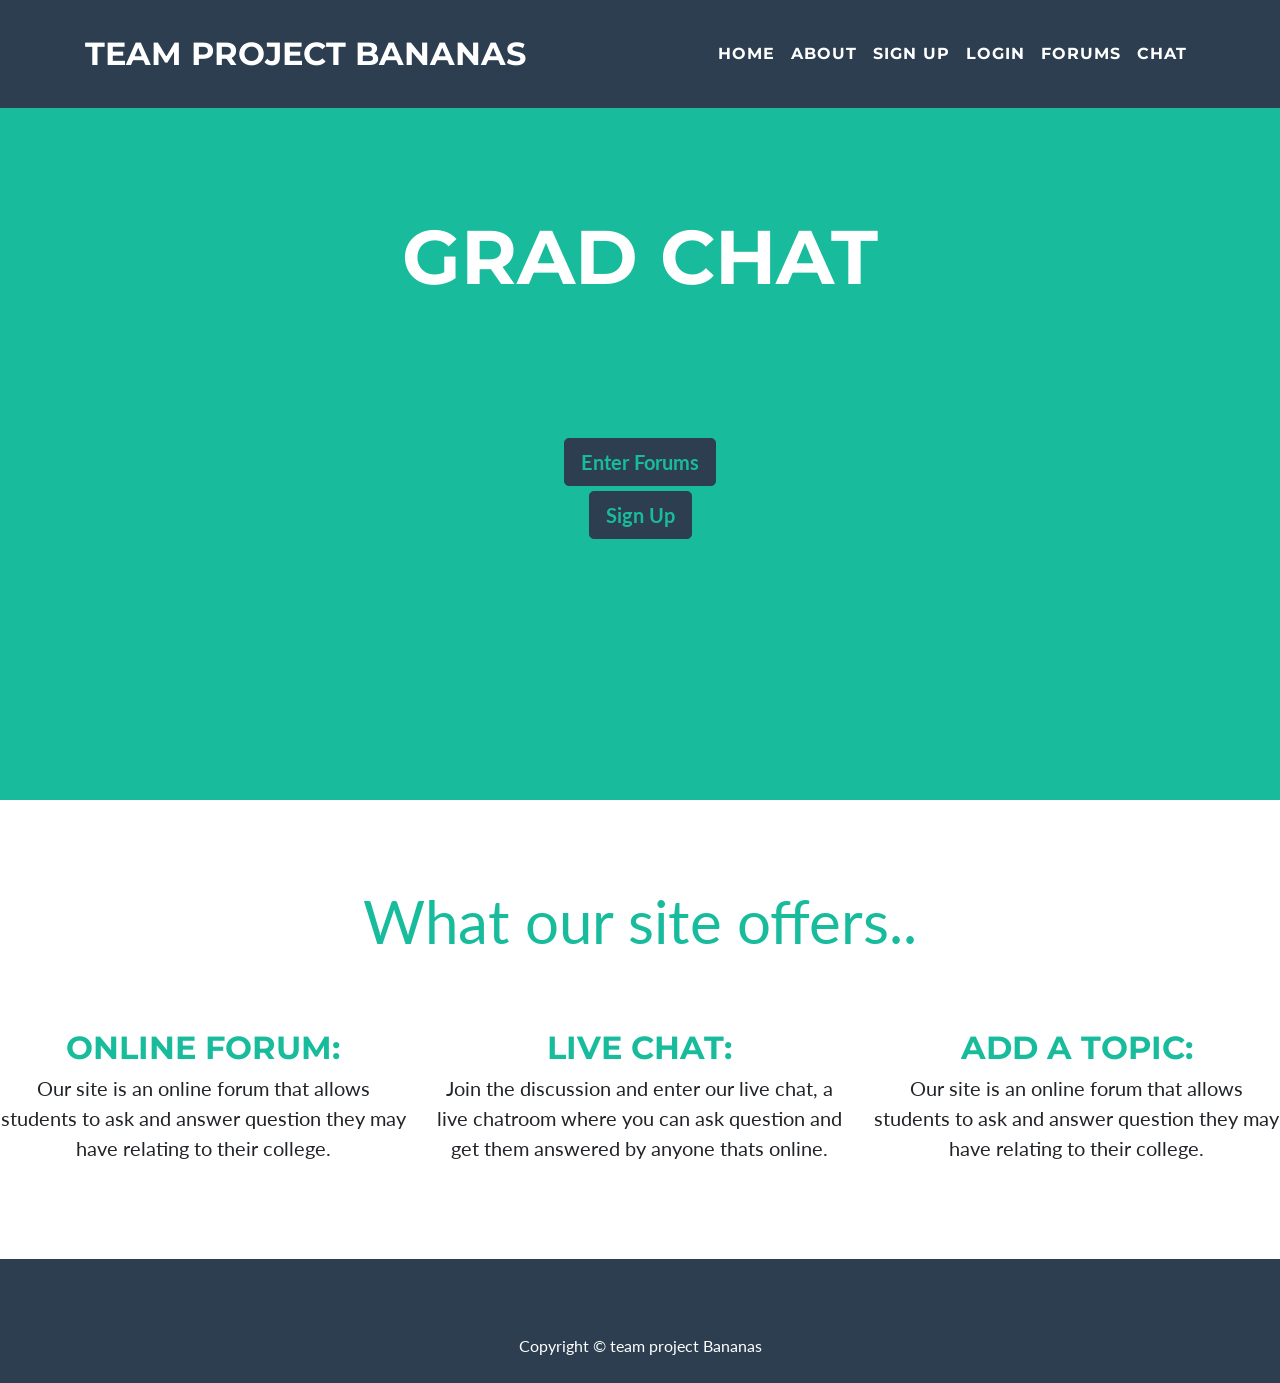
<file: index.html>
<!DOCTYPE html>
<html lang="en">

  <head>

    <meta charset="utf-8">
    <meta name="viewport" content="width=device-width, initial-scale=1, shrink-to-fit=no">
    <meta name="description" content="">
    <meta name="author" content="">

    <title>Team Project Bananas</title>
    <link rel="icon" href="img/chatlogo.png" type="image"/>

    <!-- Bootstrap core CSS -->
    <link href="vendor/bootstrap/css/bootstrap.min.css" rel="stylesheet">

    <!-- Custom fonts for this template -->
    <link href="vendor/font-awesome/css/font-awesome.min.css" rel="stylesheet" type="text/css">
    <link href="https://fonts.googleapis.com/css?family=Montserrat:400,700" rel="stylesheet" type="text/css">
    <link href="https://fonts.googleapis.com/css?family=Lato:400,700,400italic,700italic" rel="stylesheet" type="text/css">

    <!-- Custom styles for this template -->
    <link href="css/freelancer.css" rel="stylesheet">
    <link rel="stylesheet" type="text/css" href="css/index.css">

  </head>

  <body id="page-top">

    <!-- Navigation -->
    <nav class="navbar navbar-expand-lg navbar-light fixed-top" id="mainNav">
      <div class="container">
        <a class="navbar-brand js-scroll-trigger" href="#page-top">Team Project Bananas</a>
        <button class="navbar-toggler navbar-toggler-right" type="button" data-toggle="collapse" data-target="#navbarResponsive" aria-controls="navbarResponsive" aria-expanded="false" aria-label="Toggle navigation">
          Menu
          <i class="fa fa-bars"></i>
        </button>
        <div class="collapse navbar-collapse" id="navbarResponsive">
          <ul class="navbar-nav ml-auto">
            <li class="nav-item">
              <a class="nav-link js-scroll-trigger" href="index.html">Home</a>
            </li>
            <li class="nav-item">
              <a class="nav-link js-scroll-trigger" href="About.html">About</a>
            </li>
             <li class="nav-item">
              <a class="nav-link js-scroll-trigger" href="signup.php">Sign Up</a>
            </li>
            <li class="nav-item">
              <a class="nav-link js-scroll-trigger" href="login.php">Login</a>
            </li>
            <li class="nav-item">
              <a class="nav-link js-scroll-trigger" href="forms.html">Forums</a>
            </li>
            <li class="nav-item">
              <a class="nav-link js-scroll-trigger" href="chat.php">Chat</a>
            </li>
          </ul>
      </div>
    </nav>

    <!-- Header -->
    <header class="masthead" id="MainHeader" >
      <div class="container1">
        <div class="intro-text">
          <span class="name">Grad Chat</span>
        </div>
        <br>
       
      
        <div class= "ButtonIndex">
          <div class= "FormsBtn">
            <button type="button" class="btn btn-primary btn-lg"><a href="forms.html">Enter Forums</a></button>
          </div>
        
          <div class= "SignUpBtn">
            <button type="button" class="btn btn-primary btn-lg"><a href="signup.php">Sign Up</a></button>
          </div>
      </div>
     </div> 
     
    </header>

<!-- About main -->
<div class="MainPContent" >
  <div class="intro-text1">
          <span class="what">What our site offers..</span>
        </div>
   <div class="row">
    <div class="col-sm-4"><h2>Online Forum:</h2><p> Our site is an online forum that allows students to ask and answer question they may have relating to their college. </p> </div>
    <div class="col-sm-4"><h2>Live chat:</h2><p> Join the discussion and enter our live chat, a live chatroom where you can ask question and get them answered by anyone thats online. </p> </div>
    <div class="col-sm-4"><h2>Add a topic:</h2><p> Our site is an online forum that allows students to ask and answer question they may have relating to their college. </p> </div>
  </div>
</div>
    

    
    <!-- Footer -->
    <footer class="text-center">
      <div class="footer-above">
       
      </div>
      <div class="footer-below">
        <div class="container">
          <div class="row">
            <div class="col-lg-12">
              Copyright &copy; team project Bananas
            </div>
          </div>
        </div>
      </div>
    </footer>

    <!-- Scroll to Top Button (Only visible on small and extra-small screen sizes) -->
    <div class="scroll-top d-lg-none">
      <a class="btn btn-primary js-scroll-trigger" href="#page-top">
        <i class="fa fa-chevron-up"></i>
      </a>
    </div>

    <!-- Bootstrap core JavaScript -->
    <script src="vendor/jquery/jquery.min.js"></script>
    <script src="vendor/popper/popper.min.js"></script>
    <script src="vendor/bootstrap/js/bootstrap.min.js"></script>

    <!-- Plugin JavaScript -->
    <script src="vendor/jquery-easing/jquery.easing.min.js"></script>

    <!-- Contact Form JavaScript -->
    <script src="js/jqBootstrapValidation.js"></script>
    <script src="js/contact_me.js"></script>

    <!-- Custom scripts for this template -->
    <script src="js/freelancer.min.js"></script>

  </body>

</html>
</file>
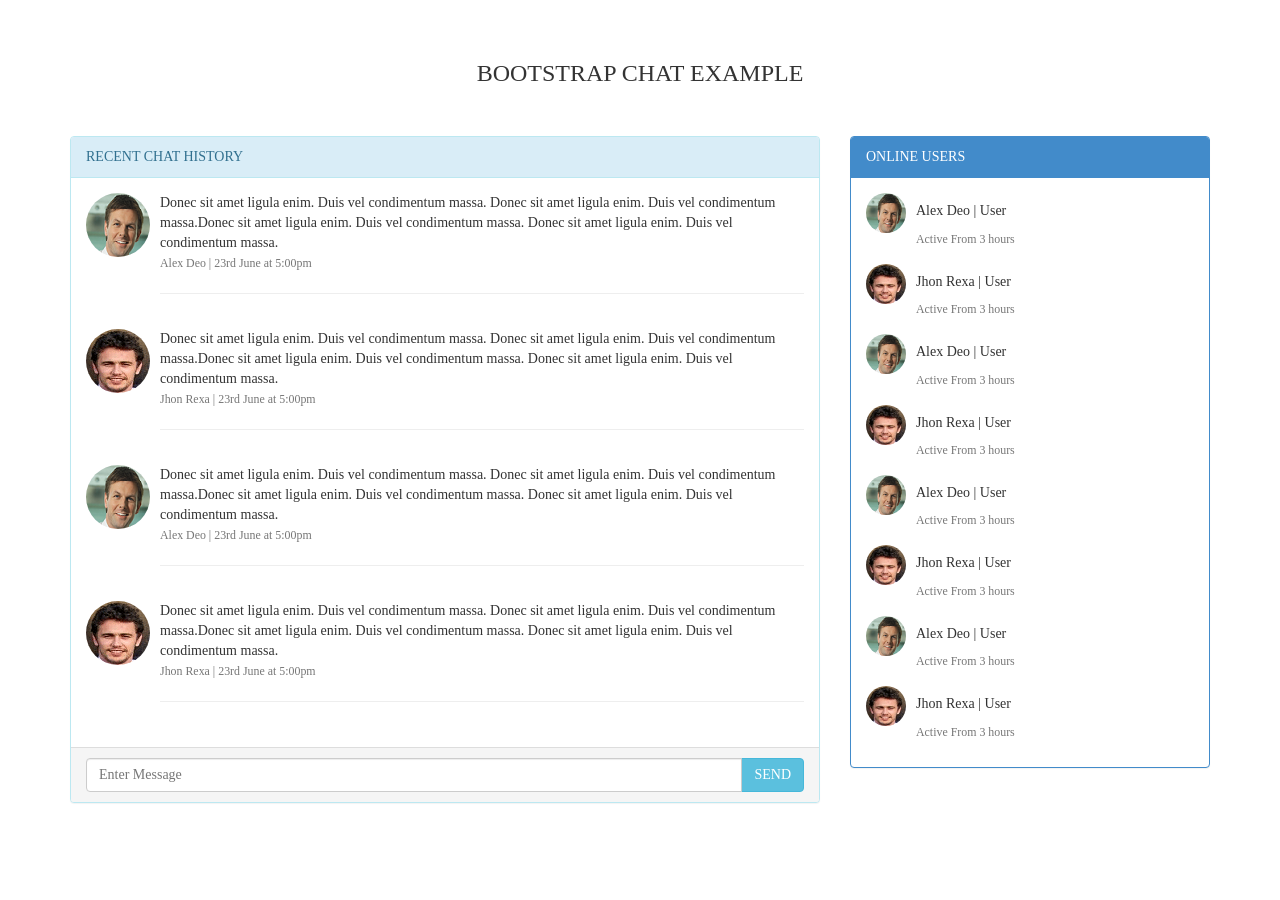
<file: bootstrap-chat-example/index.html>
﻿<!DOCTYPE html>
<html xmlns="http://www.w3.org/1999/xhtml">
<head>
    <meta charset="utf-8" />
    <meta name="viewport" content="width=device-width, initial-scale=1, maximum-scale=1" />
    <meta name="description" content="" />
    <meta name="author" content="" />
    <!--[if IE]>
        <meta http-equiv="X-UA-Compatible" content="IE=edge,chrome=1">
        <![endif]-->
    <title>BOOTSTRAP CHAT EXAMPLE</title>
    <!-- BOOTSTRAP CORE STYLE CSS -->
    <link href="assets/css/bootstrap.css" rel="stylesheet" />

</head>
<body style="font-family:Verdana">
  <div class="container">
<div class="row " style="padding-top:40px;">
    <h3 class="text-center" >BOOTSTRAP CHAT EXAMPLE </h3>
    <br /><br />
    <div class="col-md-8">
        <div class="panel panel-info">
            <div class="panel-heading">
                RECENT CHAT HISTORY
            </div>
            <div class="panel-body">
<ul class="media-list">

                                    <li class="media">

                                        <div class="media-body">

                                            <div class="media">
                                                <a class="pull-left" href="#">
                                                    <img class="media-object img-circle " src="assets/img/user.png" />
                                                </a>
                                                <div class="media-body" >
                                                    Donec sit amet ligula enim. Duis vel condimentum massa.
              
              Donec sit amet ligula enim. Duis vel condimentum massa.Donec sit amet ligula enim. 
                                                    Duis vel condimentum massa.
                                                    Donec sit amet ligula enim. Duis vel condimentum massa.
                                                    <br />
                                                   <small class="text-muted">Alex Deo | 23rd June at 5:00pm</small>
                                                    <hr />
                                                </div>
                                            </div>

                                        </div>
                                    </li>
     <li class="media">

                                        <div class="media-body">

                                            <div class="media">
                                                <a class="pull-left" href="#">
                                                    <img class="media-object img-circle " src="assets/img/user.gif" />
                                                </a>
                                                <div class="media-body" >
                                                    Donec sit amet ligula enim. Duis vel condimentum massa.
              
              Donec sit amet ligula enim. Duis vel condimentum massa.Donec sit amet ligula enim. 
                                                    Duis vel condimentum massa.
                                                    Donec sit amet ligula enim. Duis vel condimentum massa.
                                                    <br />
                                                   <small class="text-muted">Jhon Rexa | 23rd June at 5:00pm</small>
                                                    <hr />
                                                </div>
                                            </div>

                                        </div>
                                    </li>
     <li class="media">

                                        <div class="media-body">

                                            <div class="media">
                                                <a class="pull-left" href="#">
                                                    <img class="media-object img-circle " src="assets/img/user.png" />
                                                </a>
                                                <div class="media-body" >
                                                    Donec sit amet ligula enim. Duis vel condimentum massa.
              
              Donec sit amet ligula enim. Duis vel condimentum massa.Donec sit amet ligula enim. 
                                                    Duis vel condimentum massa.
                                                    Donec sit amet ligula enim. Duis vel condimentum massa.
                                                    <br />
                                                   <small class="text-muted">Alex Deo | 23rd June at 5:00pm</small>
                                                    <hr />
                                                </div>
                                            </div>

                                        </div>
                                    </li>
     <li class="media">

                                        <div class="media-body">

                                            <div class="media">
                                                <a class="pull-left" href="#">
                                                    <img class="media-object img-circle " src="assets/img/user.gif" />
                                                </a>
                                                <div class="media-body" >
                                                    Donec sit amet ligula enim. Duis vel condimentum massa.
              
              Donec sit amet ligula enim. Duis vel condimentum massa.Donec sit amet ligula enim. 
                                                    Duis vel condimentum massa.
                                                    Donec sit amet ligula enim. Duis vel condimentum massa.
                                                    <br />
                                                   <small class="text-muted">Jhon Rexa | 23rd June at 5:00pm</small>
                                                    <hr />
                                                </div>
                                            </div>

                                        </div>
                                    </li>
                                </ul>
            </div>
            <div class="panel-footer">
                <div class="input-group">
                                    <input type="text" class="form-control" placeholder="Enter Message" />
                                    <span class="input-group-btn">
                                        <button class="btn btn-info" type="button">SEND</button>
                                    </span>
                                </div>
            </div>
        </div>
    </div>
    <div class="col-md-4">
          <div class="panel panel-primary">
            <div class="panel-heading">
               ONLINE USERS
            </div>
            <div class="panel-body">
                <ul class="media-list">

                                    <li class="media">

                                        <div class="media-body">

                                            <div class="media">
                                                <a class="pull-left" href="#">
                                                    <img class="media-object img-circle" style="max-height:40px;" src="assets/img/user.png" />
                                                </a>
                                                <div class="media-body" >
                                                    <h5>Alex Deo | User </h5>
                                                    
                                                   <small class="text-muted">Active From 3 hours</small>
                                                </div>
                                            </div>

                                        </div>
                                    </li>
     <li class="media">

                                        <div class="media-body">

                                            <div class="media">
                                                <a class="pull-left" href="#">
                                                    <img class="media-object img-circle" style="max-height:40px;" src="assets/img/user.gif" />
                                                </a>
                                                <div class="media-body" >
                                                    <h5>Jhon Rexa | User </h5>
                                                    
                                                   <small class="text-muted">Active From 3 hours</small>
                                                </div>
                                            </div>

                                        </div>
                                    </li>
                    <li class="media">

                                        <div class="media-body">

                                            <div class="media">
                                                <a class="pull-left" href="#">
                                                    <img class="media-object img-circle" style="max-height:40px;" src="assets/img/user.png" />
                                                </a>
                                                <div class="media-body" >
                                                    <h5>Alex Deo | User </h5>
                                                    
                                                   <small class="text-muted">Active From 3 hours</small>
                                                </div>
                                            </div>

                                        </div>
                                    </li>
                    <li class="media">

                                        <div class="media-body">

                                            <div class="media">
                                                <a class="pull-left" href="#">
                                                    <img class="media-object img-circle" style="max-height:40px;" src="assets/img/user.gif" />
                                                </a>
                                                <div class="media-body" >
                                                    <h5>Jhon Rexa | User </h5>
                                                    
                                                   <small class="text-muted">Active From 3 hours</small>
                                                </div>
                                            </div>

                                        </div>
                                    </li>
                     <li class="media">

                                        <div class="media-body">

                                            <div class="media">
                                                <a class="pull-left" href="#">
                                                    <img class="media-object img-circle" style="max-height:40px;" src="assets/img/user.png" />
                                                </a>
                                                <div class="media-body" >
                                                    <h5>Alex Deo | User </h5>
                                                    
                                                   <small class="text-muted">Active From 3 hours</small>
                                                </div>
                                            </div>

                                        </div>
                                    </li>
     <li class="media">

                                        <div class="media-body">

                                            <div class="media">
                                                <a class="pull-left" href="#">
                                                    <img class="media-object img-circle" style="max-height:40px;" src="assets/img/user.gif" />
                                                </a>
                                                <div class="media-body" >
                                                    <h5>Jhon Rexa | User </h5>
                                                    
                                                   <small class="text-muted">Active From 3 hours</small>
                                                </div>
                                            </div>

                                        </div>
                                    </li>
                    <li class="media">

                                        <div class="media-body">

                                            <div class="media">
                                                <a class="pull-left" href="#">
                                                    <img class="media-object img-circle" style="max-height:40px;" src="assets/img/user.png" />
                                                </a>
                                                <div class="media-body" >
                                                    <h5>Alex Deo | User </h5>
                                                    
                                                   <small class="text-muted">Active From 3 hours</small>
                                                </div>
                                            </div>

                                        </div>
                                    </li>
                    <li class="media">

                                        <div class="media-body">

                                            <div class="media">
                                                <a class="pull-left" href="#">
                                                    <img class="media-object img-circle" style="max-height:40px;" src="assets/img/user.gif" />
                                                </a>
                                                <div class="media-body" >
                                                    <h5>Jhon Rexa | User </h5>
                                                    
                                                   <small class="text-muted">Active From 3 hours</small>
                                                </div>
                                            </div>

                                        </div>
                                    </li>
                                </ul>
                </div>
            </div>
        
    </div>
</div>
  </div>
</body>
</html>
</file>
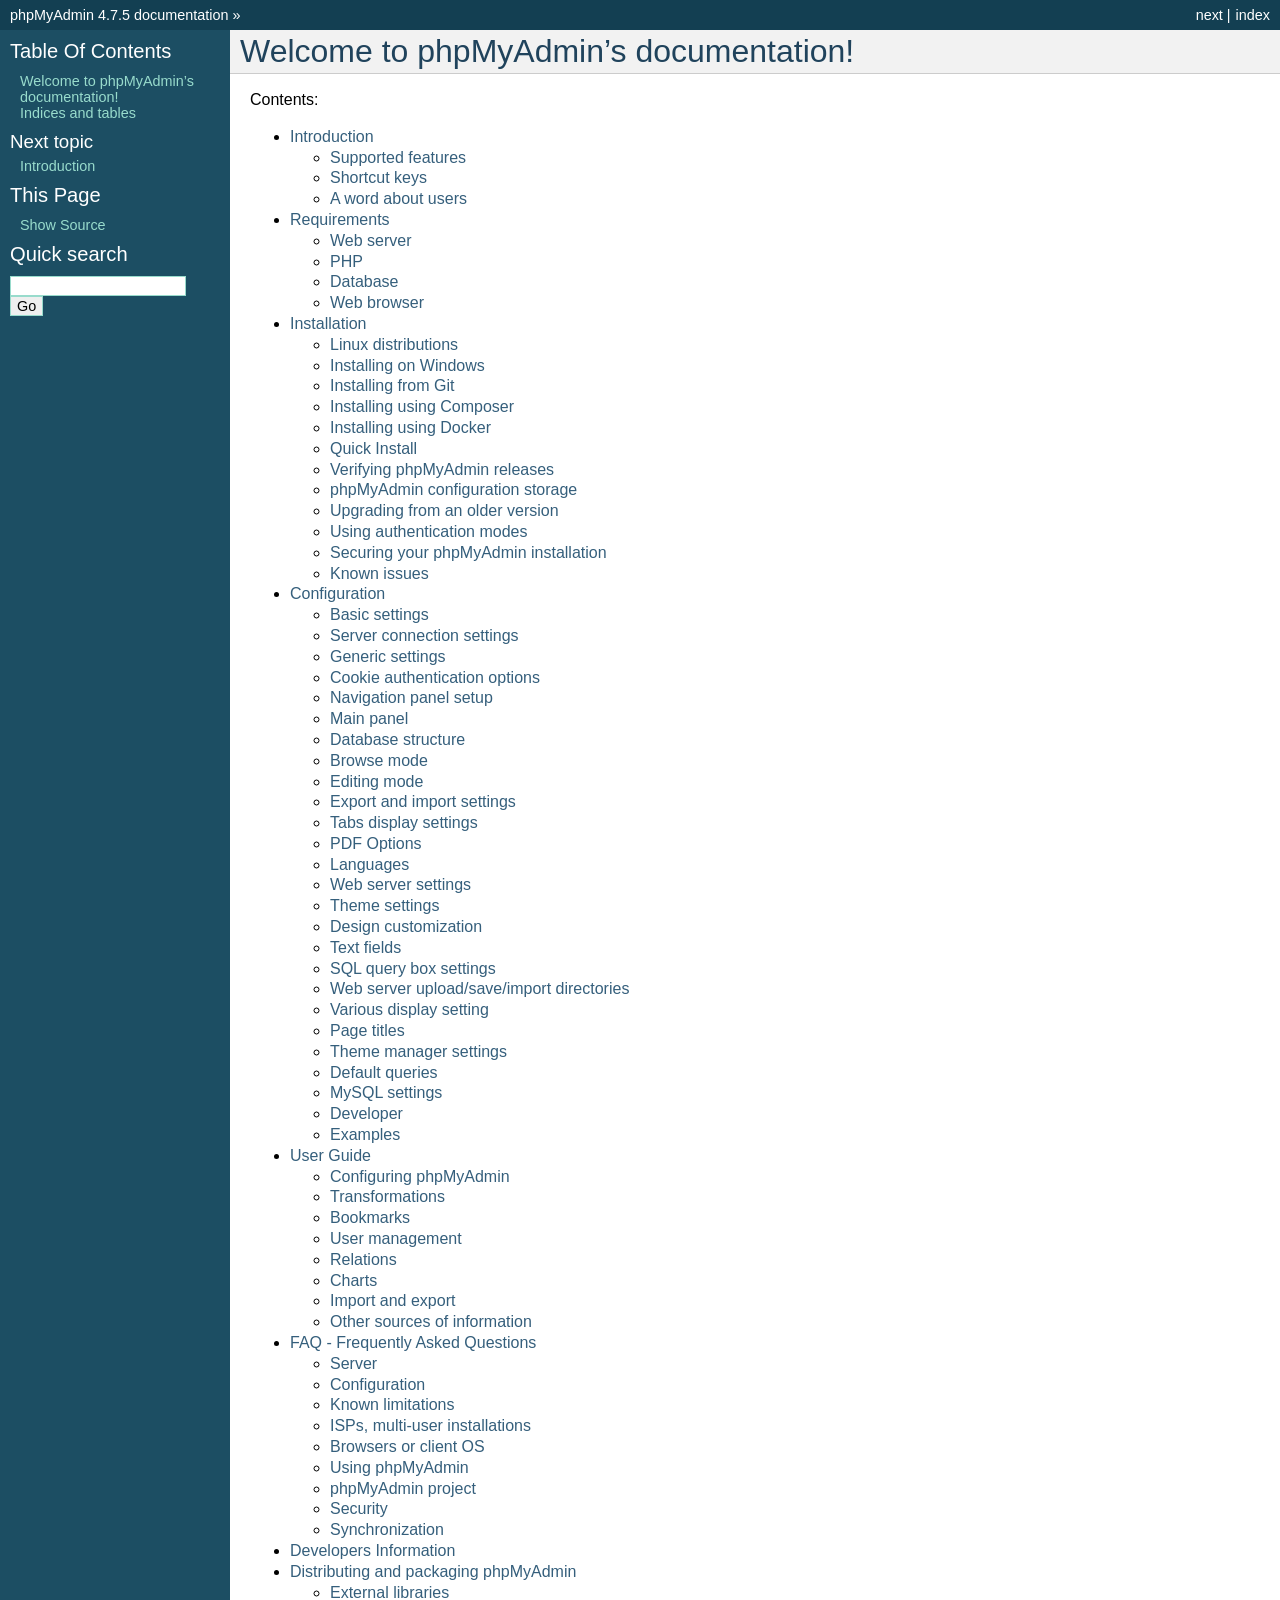
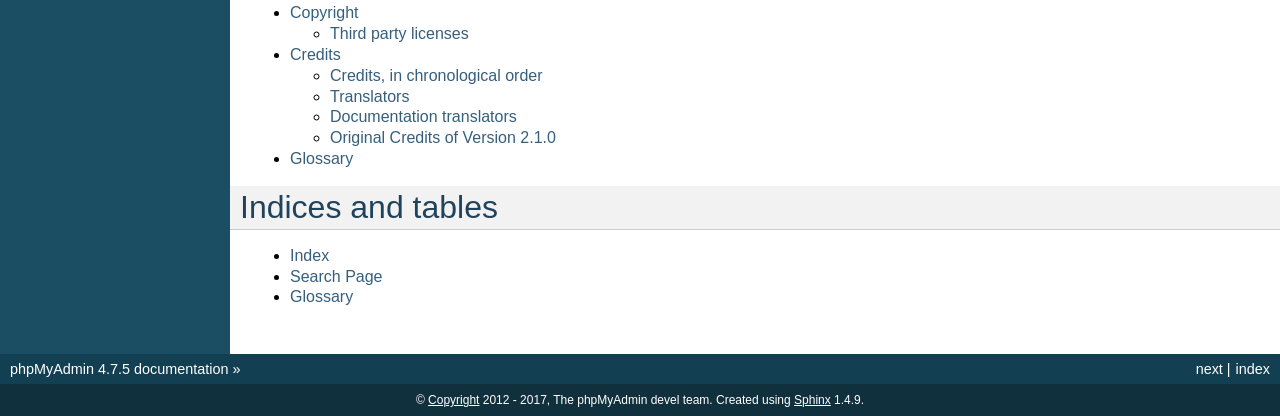
<file: phpMyAdmin/doc/html/index.html>
<!DOCTYPE html PUBLIC "-//W3C//DTD XHTML 1.0 Transitional//EN"
  "http://www.w3.org/TR/xhtml1/DTD/xhtml1-transitional.dtd">


<html xmlns="http://www.w3.org/1999/xhtml">
  <head>
    <meta http-equiv="Content-Type" content="text/html; charset=utf-8" />
    
    <title>Welcome to phpMyAdmin’s documentation! &#8212; phpMyAdmin 4.7.5 documentation</title>
    
    <link rel="stylesheet" href="_static/classic.css" type="text/css" />
    <link rel="stylesheet" href="_static/pygments.css" type="text/css" />
    
    <script type="text/javascript">
      var DOCUMENTATION_OPTIONS = {
        URL_ROOT:    './',
        VERSION:     '4.7.5',
        COLLAPSE_INDEX: false,
        FILE_SUFFIX: '.html',
        HAS_SOURCE:  true
      };
    </script>
    <script type="text/javascript" src="_static/jquery.js"></script>
    <script type="text/javascript" src="_static/underscore.js"></script>
    <script type="text/javascript" src="_static/doctools.js"></script>
    <link rel="index" title="Index" href="genindex.html" />
    <link rel="search" title="Search" href="search.html" />
    <link rel="copyright" title="Copyright" href="copyright.html" />
    <link rel="top" title="phpMyAdmin 4.7.5 documentation" href="#" />
    <link rel="next" title="Introduction" href="intro.html" /> 
  </head>
  <body role="document">
    <div class="related" role="navigation" aria-label="related navigation">
      <h3>Navigation</h3>
      <ul>
        <li class="right" style="margin-right: 10px">
          <a href="genindex.html" title="General Index"
             accesskey="I">index</a></li>
        <li class="right" >
          <a href="intro.html" title="Introduction"
             accesskey="N">next</a> |</li>
        <li class="nav-item nav-item-0"><a href="#">phpMyAdmin 4.7.5 documentation</a> &#187;</li> 
      </ul>
    </div>  

    <div class="document">
      <div class="documentwrapper">
        <div class="bodywrapper">
          <div class="body" role="main">
            
  <div class="section" id="welcome-to-phpmyadmin-s-documentation">
<h1>Welcome to phpMyAdmin&#8217;s documentation!<a class="headerlink" href="#welcome-to-phpmyadmin-s-documentation" title="Permalink to this headline">¶</a></h1>
<p>Contents:</p>
<div class="toctree-wrapper compound">
<ul>
<li class="toctree-l1"><a class="reference internal" href="intro.html">Introduction</a><ul>
<li class="toctree-l2"><a class="reference internal" href="intro.html#supported-features">Supported features</a></li>
<li class="toctree-l2"><a class="reference internal" href="intro.html#shortcut-keys">Shortcut keys</a></li>
<li class="toctree-l2"><a class="reference internal" href="intro.html#a-word-about-users">A word about users</a></li>
</ul>
</li>
<li class="toctree-l1"><a class="reference internal" href="require.html">Requirements</a><ul>
<li class="toctree-l2"><a class="reference internal" href="require.html#web-server">Web server</a></li>
<li class="toctree-l2"><a class="reference internal" href="require.html#php">PHP</a></li>
<li class="toctree-l2"><a class="reference internal" href="require.html#database">Database</a></li>
<li class="toctree-l2"><a class="reference internal" href="require.html#web-browser">Web browser</a></li>
</ul>
</li>
<li class="toctree-l1"><a class="reference internal" href="setup.html">Installation</a><ul>
<li class="toctree-l2"><a class="reference internal" href="setup.html#linux-distributions">Linux distributions</a></li>
<li class="toctree-l2"><a class="reference internal" href="setup.html#installing-on-windows">Installing on Windows</a></li>
<li class="toctree-l2"><a class="reference internal" href="setup.html#installing-from-git">Installing from Git</a></li>
<li class="toctree-l2"><a class="reference internal" href="setup.html#installing-using-composer">Installing using Composer</a></li>
<li class="toctree-l2"><a class="reference internal" href="setup.html#installing-using-docker">Installing using Docker</a></li>
<li class="toctree-l2"><a class="reference internal" href="setup.html#quick-install">Quick Install</a></li>
<li class="toctree-l2"><a class="reference internal" href="setup.html#verifying-phpmyadmin-releases">Verifying phpMyAdmin releases</a></li>
<li class="toctree-l2"><a class="reference internal" href="setup.html#phpmyadmin-configuration-storage">phpMyAdmin configuration storage</a></li>
<li class="toctree-l2"><a class="reference internal" href="setup.html#upgrading-from-an-older-version">Upgrading from an older version</a></li>
<li class="toctree-l2"><a class="reference internal" href="setup.html#using-authentication-modes">Using authentication modes</a></li>
<li class="toctree-l2"><a class="reference internal" href="setup.html#securing-your-phpmyadmin-installation">Securing your phpMyAdmin installation</a></li>
<li class="toctree-l2"><a class="reference internal" href="setup.html#known-issues">Known issues</a></li>
</ul>
</li>
<li class="toctree-l1"><a class="reference internal" href="config.html">Configuration</a><ul>
<li class="toctree-l2"><a class="reference internal" href="config.html#basic-settings">Basic settings</a></li>
<li class="toctree-l2"><a class="reference internal" href="config.html#server-connection-settings">Server connection settings</a></li>
<li class="toctree-l2"><a class="reference internal" href="config.html#generic-settings">Generic settings</a></li>
<li class="toctree-l2"><a class="reference internal" href="config.html#cookie-authentication-options">Cookie authentication options</a></li>
<li class="toctree-l2"><a class="reference internal" href="config.html#navigation-panel-setup">Navigation panel setup</a></li>
<li class="toctree-l2"><a class="reference internal" href="config.html#main-panel">Main panel</a></li>
<li class="toctree-l2"><a class="reference internal" href="config.html#database-structure">Database structure</a></li>
<li class="toctree-l2"><a class="reference internal" href="config.html#browse-mode">Browse mode</a></li>
<li class="toctree-l2"><a class="reference internal" href="config.html#editing-mode">Editing mode</a></li>
<li class="toctree-l2"><a class="reference internal" href="config.html#export-and-import-settings">Export and import settings</a></li>
<li class="toctree-l2"><a class="reference internal" href="config.html#tabs-display-settings">Tabs display settings</a></li>
<li class="toctree-l2"><a class="reference internal" href="config.html#pdf-options">PDF Options</a></li>
<li class="toctree-l2"><a class="reference internal" href="config.html#languages">Languages</a></li>
<li class="toctree-l2"><a class="reference internal" href="config.html#web-server-settings">Web server settings</a></li>
<li class="toctree-l2"><a class="reference internal" href="config.html#theme-settings">Theme settings</a></li>
<li class="toctree-l2"><a class="reference internal" href="config.html#design-customization">Design customization</a></li>
<li class="toctree-l2"><a class="reference internal" href="config.html#text-fields">Text fields</a></li>
<li class="toctree-l2"><a class="reference internal" href="config.html#sql-query-box-settings">SQL query box settings</a></li>
<li class="toctree-l2"><a class="reference internal" href="config.html#web-server-upload-save-import-directories">Web server upload/save/import directories</a></li>
<li class="toctree-l2"><a class="reference internal" href="config.html#various-display-setting">Various display setting</a></li>
<li class="toctree-l2"><a class="reference internal" href="config.html#page-titles">Page titles</a></li>
<li class="toctree-l2"><a class="reference internal" href="config.html#theme-manager-settings">Theme manager settings</a></li>
<li class="toctree-l2"><a class="reference internal" href="config.html#default-queries">Default queries</a></li>
<li class="toctree-l2"><a class="reference internal" href="config.html#mysql-settings">MySQL settings</a></li>
<li class="toctree-l2"><a class="reference internal" href="config.html#developer">Developer</a></li>
<li class="toctree-l2"><a class="reference internal" href="config.html#examples">Examples</a></li>
</ul>
</li>
<li class="toctree-l1"><a class="reference internal" href="user.html">User Guide</a><ul>
<li class="toctree-l2"><a class="reference internal" href="settings.html">Configuring phpMyAdmin</a></li>
<li class="toctree-l2"><a class="reference internal" href="transformations.html">Transformations</a></li>
<li class="toctree-l2"><a class="reference internal" href="bookmarks.html">Bookmarks</a></li>
<li class="toctree-l2"><a class="reference internal" href="privileges.html">User management</a></li>
<li class="toctree-l2"><a class="reference internal" href="relations.html">Relations</a></li>
<li class="toctree-l2"><a class="reference internal" href="charts.html">Charts</a></li>
<li class="toctree-l2"><a class="reference internal" href="import_export.html">Import and export</a></li>
<li class="toctree-l2"><a class="reference internal" href="other.html">Other sources of information</a></li>
</ul>
</li>
<li class="toctree-l1"><a class="reference internal" href="faq.html">FAQ - Frequently Asked Questions</a><ul>
<li class="toctree-l2"><a class="reference internal" href="faq.html#server">Server</a></li>
<li class="toctree-l2"><a class="reference internal" href="faq.html#configuration">Configuration</a></li>
<li class="toctree-l2"><a class="reference internal" href="faq.html#known-limitations">Known limitations</a></li>
<li class="toctree-l2"><a class="reference internal" href="faq.html#isps-multi-user-installations">ISPs, multi-user installations</a></li>
<li class="toctree-l2"><a class="reference internal" href="faq.html#browsers-or-client-os">Browsers or client OS</a></li>
<li class="toctree-l2"><a class="reference internal" href="faq.html#using-phpmyadmin">Using phpMyAdmin</a></li>
<li class="toctree-l2"><a class="reference internal" href="faq.html#phpmyadmin-project">phpMyAdmin project</a></li>
<li class="toctree-l2"><a class="reference internal" href="faq.html#security">Security</a></li>
<li class="toctree-l2"><a class="reference internal" href="faq.html#synchronization">Synchronization</a></li>
</ul>
</li>
<li class="toctree-l1"><a class="reference internal" href="developers.html">Developers Information</a></li>
<li class="toctree-l1"><a class="reference internal" href="vendors.html">Distributing and packaging phpMyAdmin</a><ul>
<li class="toctree-l2"><a class="reference internal" href="vendors.html#external-libraries">External libraries</a></li>
</ul>
</li>
<li class="toctree-l1"><a class="reference internal" href="copyright.html">Copyright</a><ul>
<li class="toctree-l2"><a class="reference internal" href="copyright.html#third-party-licenses">Third party licenses</a></li>
</ul>
</li>
<li class="toctree-l1"><a class="reference internal" href="credits.html">Credits</a><ul>
<li class="toctree-l2"><a class="reference internal" href="credits.html#credits-in-chronological-order">Credits, in chronological order</a></li>
<li class="toctree-l2"><a class="reference internal" href="credits.html#translators">Translators</a></li>
<li class="toctree-l2"><a class="reference internal" href="credits.html#documentation-translators">Documentation translators</a></li>
<li class="toctree-l2"><a class="reference internal" href="credits.html#original-credits-of-version-2-1-0">Original Credits of Version 2.1.0</a></li>
</ul>
</li>
<li class="toctree-l1"><a class="reference internal" href="glossary.html">Glossary</a></li>
</ul>
</div>
</div>
<div class="section" id="indices-and-tables">
<h1>Indices and tables<a class="headerlink" href="#indices-and-tables" title="Permalink to this headline">¶</a></h1>
<ul class="simple">
<li><a class="reference internal" href="genindex.html"><span class="std std-ref">Index</span></a></li>
<li><a class="reference internal" href="search.html"><span class="std std-ref">Search Page</span></a></li>
<li><a class="reference internal" href="glossary.html#glossary"><span class="std std-ref">Glossary</span></a></li>
</ul>
</div>


          </div>
        </div>
      </div>
      <div class="sphinxsidebar" role="navigation" aria-label="main navigation">
        <div class="sphinxsidebarwrapper">
  <h3><a href="#">Table Of Contents</a></h3>
  <ul>
<li><a class="reference internal" href="#">Welcome to phpMyAdmin&#8217;s documentation!</a></li>
<li><a class="reference internal" href="#indices-and-tables">Indices and tables</a></li>
</ul>

  <h4>Next topic</h4>
  <p class="topless"><a href="intro.html"
                        title="next chapter">Introduction</a></p>
  <div role="note" aria-label="source link">
    <h3>This Page</h3>
    <ul class="this-page-menu">
      <li><a href="_sources/index.txt"
            rel="nofollow">Show Source</a></li>
    </ul>
   </div>
<div id="searchbox" style="display: none" role="search">
  <h3>Quick search</h3>
    <form class="search" action="search.html" method="get">
      <div><input type="text" name="q" /></div>
      <div><input type="submit" value="Go" /></div>
      <input type="hidden" name="check_keywords" value="yes" />
      <input type="hidden" name="area" value="default" />
    </form>
</div>
<script type="text/javascript">$('#searchbox').show(0);</script>
        </div>
      </div>
      <div class="clearer"></div>
    </div>
    <div class="related" role="navigation" aria-label="related navigation">
      <h3>Navigation</h3>
      <ul>
        <li class="right" style="margin-right: 10px">
          <a href="genindex.html" title="General Index"
             >index</a></li>
        <li class="right" >
          <a href="intro.html" title="Introduction"
             >next</a> |</li>
        <li class="nav-item nav-item-0"><a href="#">phpMyAdmin 4.7.5 documentation</a> &#187;</li> 
      </ul>
    </div>
    <div class="footer" role="contentinfo">
        &#169; <a href="copyright.html">Copyright</a> 2012 - 2017, The phpMyAdmin devel team.
      Created using <a href="http://sphinx-doc.org/">Sphinx</a> 1.4.9.
    </div>
  </body>
</html>
</file>
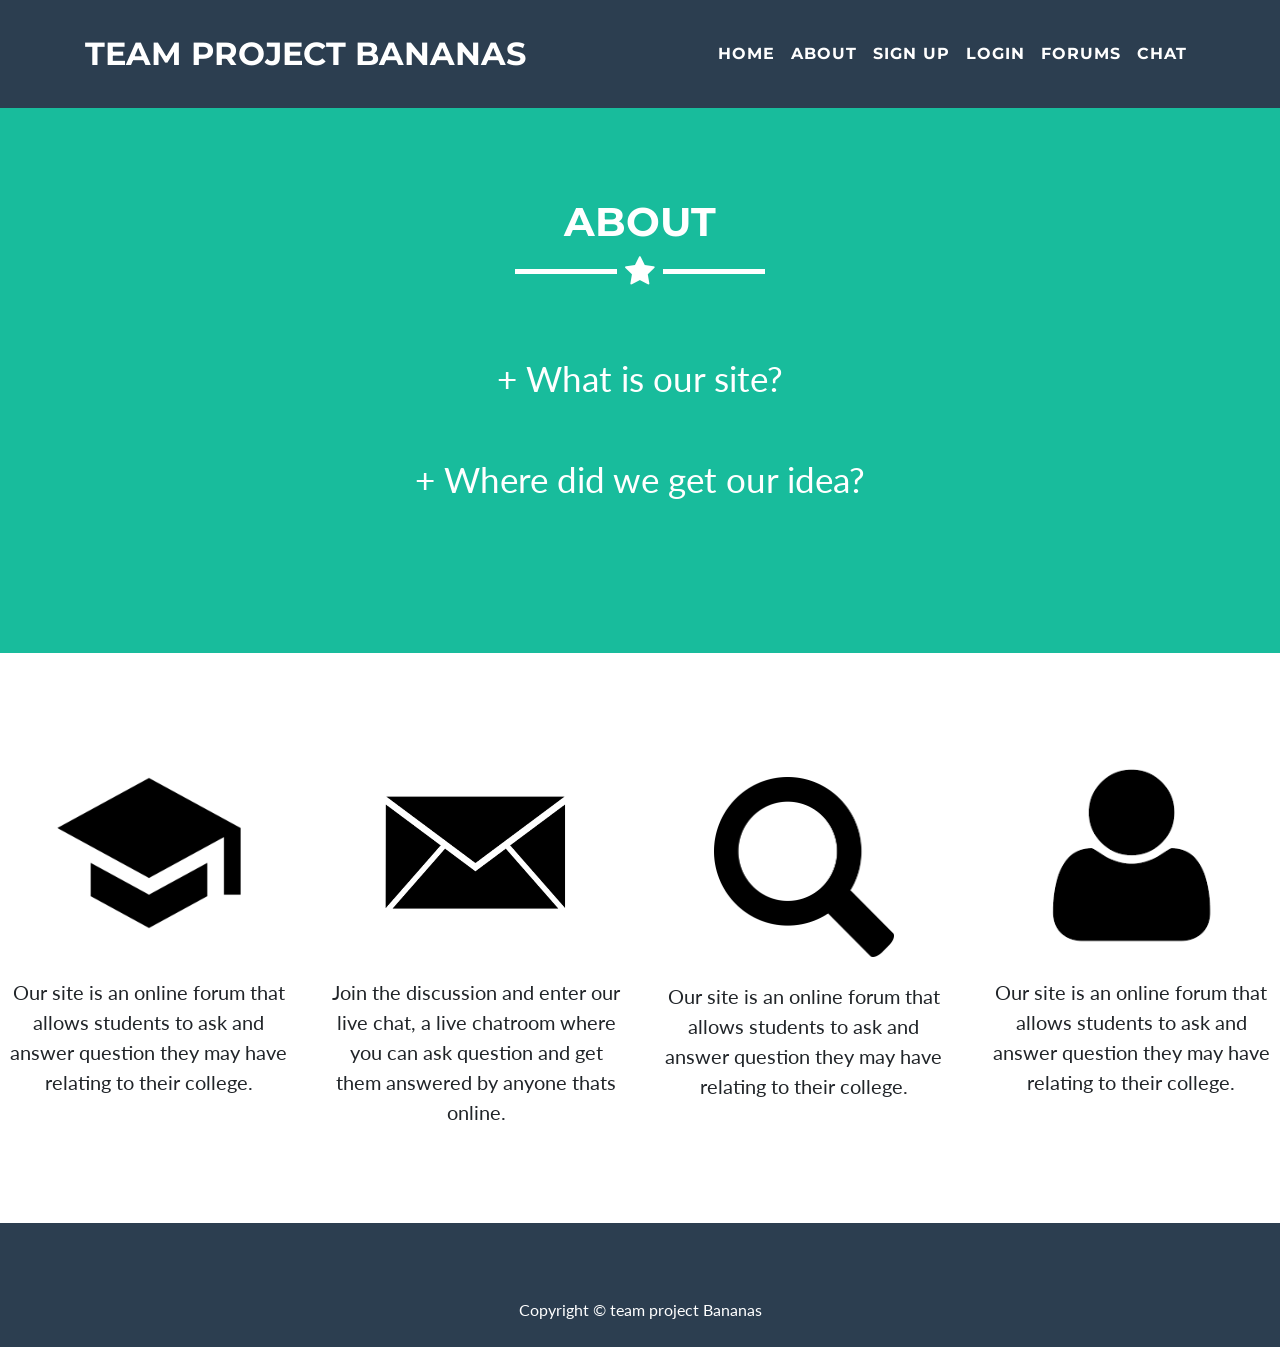
<file: About.html>
<!DOCTYPE html>
<html lang="en">

  <head>

    <meta charset="utf-8">
    <meta name="viewport" content="width=device-width, initial-scale=1, shrink-to-fit=no">
    <meta name="description" content="">
    <meta name="author" content="">

    <title>Team Project Bananas</title>

    <!-- Bootstrap core CSS -->
    <link href="vendor/bootstrap/css/bootstrap.min.css" rel="stylesheet">

    <!-- Custom fonts for this template -->
    <link href="vendor/font-awesome/css/font-awesome.min.css" rel="stylesheet" type="text/css">
    <link href="https://fonts.googleapis.com/css?family=Montserrat:400,700" rel="stylesheet" type="text/css">
    <link href="https://fonts.googleapis.com/css?family=Lato:400,700,400italic,700italic" rel="stylesheet" type="text/css">



    <!-- Custom styles for this template -->
    <link href="css/freelancer.css" rel="stylesheet">
    <link rel="stylesheet" type="text/css" href="css/About.css">

  </head>

  <body id="page-top">

    <!-- Navigation -->
   <nav class="navbar navbar-expand-lg navbar-light fixed-top" id="mainNav">
      <div class="container">
        <a class="navbar-brand js-scroll-trigger" href="#page-top">Team Project Bananas</a>
        <button class="navbar-toggler navbar-toggler-right" type="button" data-toggle="collapse" data-target="#navbarResponsive" aria-controls="navbarResponsive" aria-expanded="false" aria-label="Toggle navigation">
          Menu
          <i class="fa fa-bars"></i>
        </button>
        <div class="collapse navbar-collapse" id="navbarResponsive">
          <ul class="navbar-nav ml-auto">
            <li class="nav-item">
              <a class="nav-link js-scroll-trigger" href="index.html">Home</a>
            </li>
            <li class="nav-item">
              <a class="nav-link js-scroll-trigger" href="About.html">About</a>
            </li>
             <li class="nav-item">
              <a class="nav-link js-scroll-trigger" href="signup.php">Sign Up</a>
            </li>
            <li class="nav-item">
              <a class="nav-link js-scroll-trigger" href="login.php">Login</a>
            </li>
            <li class="nav-item">
              <a class="nav-link js-scroll-trigger" href="forms.html">Forums</a>
            </li>
            <li class="nav-item">
              <a class="nav-link js-scroll-trigger" href="chat.php">Chat</a>
            </li>
          </ul>
      </div>
    </nav>

    <!-- Header -->
    <header class="masthead" >
      <div class="container">
        <div class="intro-text">
          <h1 class="text-center about-title">About</h1>
        <hr class="star-light">
        <br>
        <br>
        <p1 onclick="function()" class="text-center">+ What is our site?</p1>
        <br>
        <br>
        <span><h4 class="text-center btnOne">Our site is a place where potential or current students can ask question about certain colleges or subjects and get their questions answered from students that have been through what you've asked! </h4></span>
        <br>
        <p2 onclick="function()" class="text-center">+ Where did we get our idea?</p2>
        <br>
        <br>
        <span><h5 class="text-center btnTwo">All of us are students and when we were deciding on our college we looked the college and all we could find was biased content from the college's marketing department, so we wanted to create a site were people can ask the student of the college themselves. </h5></span>
        </div>
        <br>
       
      </div>
      
    
    </header>
  

<div class="MainPContent">
   <div class="row">
    <div class="col-sm-3 text-center"><img class="img-responsive" src="img/college.png" alt="college"><br><br><p> Our site is an online forum that allows students to ask and answer question they may have relating to their college. </p> </div>
    <div class="col-sm-3 text-center"><img class="img-responsive" src="img/message.png" alt="message"><br><br><p> Join the discussion and enter our live chat, a live chatroom where you can ask question and get them answered by anyone thats online. </p> </div>
    <div class="col-sm-3 text-center"><br><img class="img-responsive1" src="img/search.png" alt="search"><br><br><p> Our site is an online forum that allows students to ask and answer question they may have relating to their college. </p></div>
     <div class="col-sm-3 text-center"><img class="img-responsive" src="img/user.png" alt="user"><br><br><p> Our site is an online forum that allows students to ask and answer question they may have relating to their college. </p></div>
  </div>
</div>
    

    
    <!-- Footer -->
    <footer class="text-center">
      <div class="footer-above">
       
      </div>
      <div class="footer-below">
        <div class="container">
          <div class="row">
            <div class="col-lg-12">
              Copyright &copy; team project Bananas
            </div>
          </div>
        </div>
      </div>
    </footer>

    <!-- Scroll to Top Button (Only visible on small and extra-small screen sizes) -->
    <div class="scroll-top d-lg-none">
      <a class="btn btn-primary js-scroll-trigger" href="#page-top">
        <i class="fa fa-chevron-up"></i>
      </a>
    </div>

    <!-- Bootstrap core JavaScript -->
    <script src="vendor/jquery/jquery.min.js"></script>
    <script src="vendor/popper/popper.min.js"></script>
    <script src="vendor/bootstrap/js/bootstrap.min.js"></script>

    <!-- Plugin JavaScript -->
    <script src="vendor/jquery-easing/jquery.easing.min.js"></script>

    <!-- Contact Form JavaScript -->
    <script src="js/jqBootstrapValidation.js"></script>
    <script src="js/contact_me.js"></script>

    <!-- Custom scripts for this template -->
    <script src="js/freelancer.min.js"></script>
    
      <script src="https://ajax.googleapis.com/ajax/libs/jquery/3.2.1/jquery.min.js"></script>
      
      <script>
$(document).ready(function(){
    $("p1").click(function(){
        $("h4").toggle();
    });
    $("p2").click(function(){
        $("h5").toggle();
    });
});
</script>

  </body>

</html>
</file>
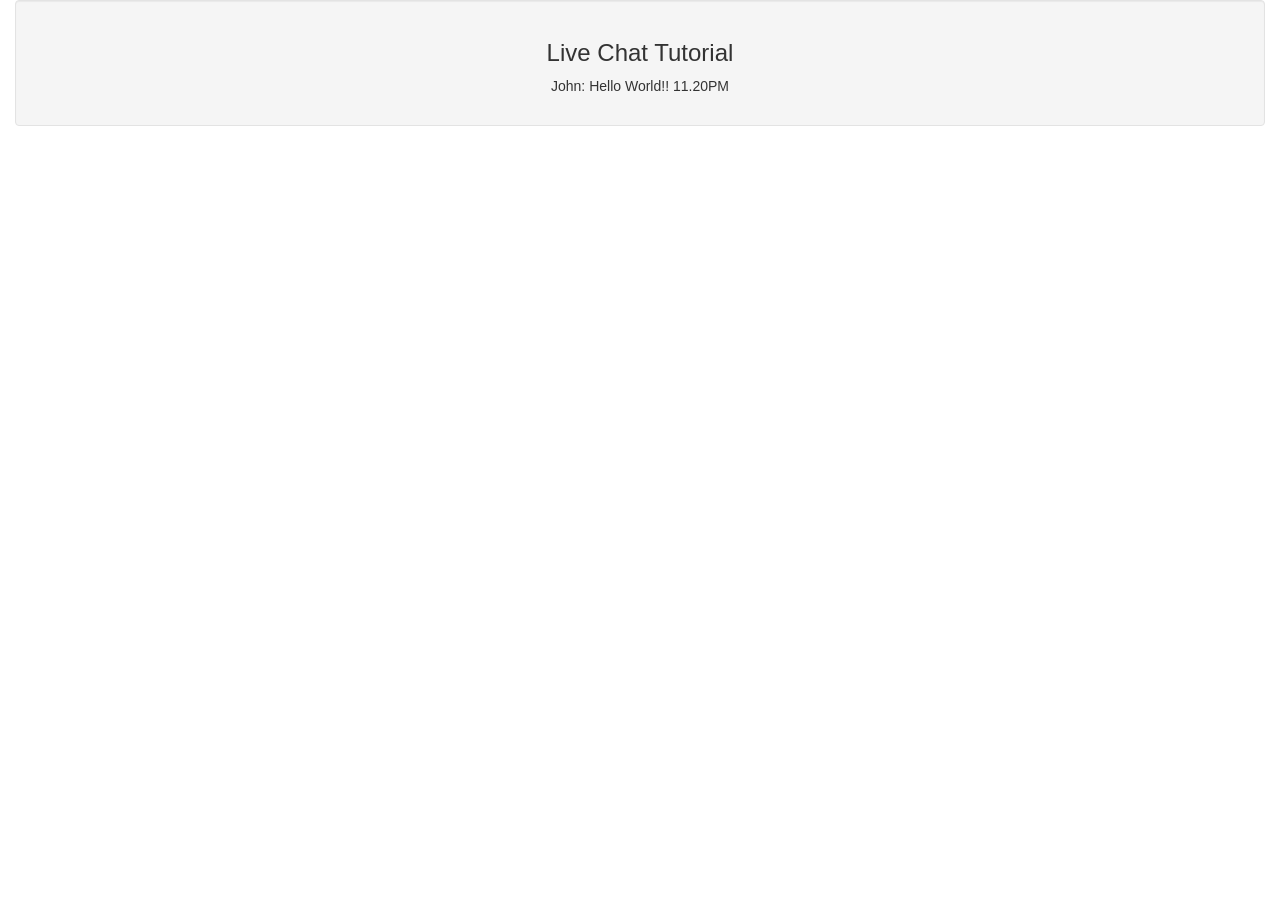
<file: computing.html>
<!DOCTYPE html>
<html>
    <head>
        <meta charset="utf-8">
        <title> Chat</title>
        
        <!-- Latest compiled and minified CSS -->
        <link rel="stylesheet" href="https://maxcdn.bootstrapcdn.com/bootstrap/3.3.7/css/bootstrap.min.css">
        
        <!-- jQuery library -->
<script src="https://ajax.googleapis.com/ajax/libs/jquery/3.2.1/jquery.min.js"></script>

    </head>
    
    <body>
        
        <div class="container-fluid">
            
            <div class="well text-center" id="chatBox">
                <h3>Live Chat Tutorial</h3>
                
               <p>
                   <span>John: </span>
                   <span>Hello World!! </span>
                   <span>11.20PM </span>
               </p>
               
            </div>
            
            
        </div>
        
    </body>
    
</html>
</file>
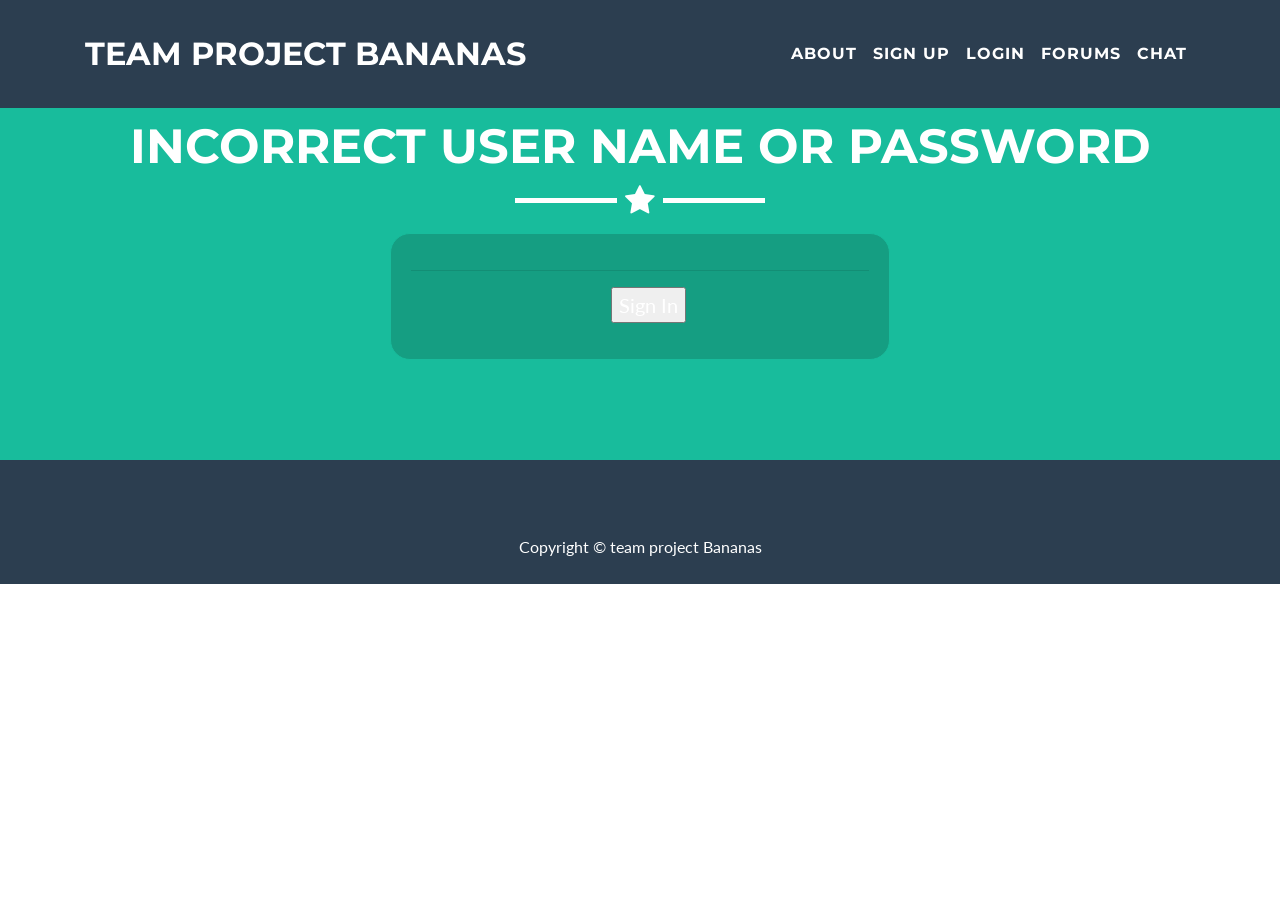
<file: failedlogin.html>
<!DOCTYPE html>
<html lang="en">

  <head>

    <meta charset="utf-8">
    <meta name="viewport" content="width=device-width, initial-scale=1, shrink-to-fit=no">
    <meta name="description" content="">
    <meta name="author" content="">

    <title>Sign Up</title>

    <!-- Bootstrap core CSS -->
    <link href="vendor/bootstrap/css/bootstrap.min.css" rel="stylesheet">
     <!-- Custom styles for this template -->
    <link href="css/freelancer.min.css" rel="stylesheet">
     <link href="css/freelancer.css" rel="stylesheet">
    
    <!--signup page custom CSS -->
    <link rel="stylesheet" type="text/css" href="css/signup.css">

    <!-- Custom fonts for this template -->
    <link href="vendor/font-awesome/css/font-awesome.min.css" rel="stylesheet" type="text/css">
    <link href="https://fonts.googleapis.com/css?family=Montserrat:400,700" rel="stylesheet" type="text/css">
    <link href="https://fonts.googleapis.com/css?family=Lato:400,700,400italic,700italic" rel="stylesheet" type="text/css">

   
    
    

  </head>

  <body id="page-top">

    <!-- Navigation -->
    <nav class="navbar navbar-expand-lg navbar-light fixed-top" id="mainNav" >
      <div class="container">
        <a class="navbar-brand js-scroll-trigger" href="#page-top">Team Project Bananas</a>
        <button class="navbar-toggler navbar-toggler-right" type="button" data-toggle="collapse" data-target="#navbarResponsive" aria-controls="navbarResponsive" aria-expanded="false" aria-label="Toggle navigation">
          Menu
          <i class="fa fa-bars"></i>
        </button>
        <div class="collapse navbar-collapse" id="navbarResponsive">
          <ul class="navbar-nav ml-auto">
            <li class="nav-item">
              <a class="nav-link js-scroll-trigger" href="index.html">About</a>
            </li>
             <li class="nav-item">
              <a class="nav-link js-scroll-trigger" href="signup.php">Sign Up</a>
            </li>
            <li class="nav-item">
              <a class="nav-link js-scroll-trigger" href="login.php">Login</a>
            </li>
            <li class="nav-item">
              <a class="nav-link js-scroll-trigger" href="forms.html">Forums</a>
            </li>
             </li>
            <li class="nav-item">
              <a class="nav-link js-scroll-trigger" href="chat.html">Chat</a>
            </li>
      </div>
    </nav>

     <!-- Login Content -->
    
   <section class="success" id="about" class="masthead1">
      <div class="container">
        <h2 class="text-center signup-title">Incorrect User Name or Password</h2>
        <hr class="star-light">
          <div class="row">
            <div class="col-md-6 i-am-centered">
              <form role="form" method="POST" action="#">
                 
               
               
               <div class="form-group">
                 
                 
                  
                  <hr class="colorgraph">
                  <div class="row">
                    
                     <div class="col-md-12">
                       <button name = "btn_log"  class="sign-in-sign" type="submit" action ="checklogin.php" method = "post"> Sign In </button> 
                     </div>
                  </div>
              </form>
            </div>
          </div>
      </div>
    </section>

    
    <!-- Footer -->
    <footer class="text-center">
      <div class="footer-above">
       
      </div>
      <div class="footer-below">
        <div class="container">
          <div class="row">
            <div class="col-lg-12">
              Copyright &copy; team project Bananas
            </div>
          </div>
        </div>
      </div>
    </footer>

    <!-- Scroll to Top Button (Only visible on small and extra-small screen sizes) -->
    <div class="scroll-top d-lg-none">
      <a class="btn btn-primary js-scroll-trigger" href="#page-top">
        <i class="fa fa-chevron-up"></i>
      </a>
    </div>

    <!-- Bootstrap core JavaScript -->
    <script src="vendor/jquery/jquery.min.js"></script>
    <script src="vendor/popper/popper.min.js"></script>
    <script src="vendor/bootstrap/js/bootstrap.min.js"></script>

    <!-- Plugin JavaScript -->
    <script src="vendor/jquery-easing/jquery.easing.min.js"></script>

    <!-- Contact Form JavaScript -->
    <script src="js/jqBootstrapValidation.js"></script>
    <script src="js/contact_me.js"></script>

    <!-- Custom scripts for this template -->
    <script src="js/freelancer.min.js"></script>

  </body>

</html>
</file>
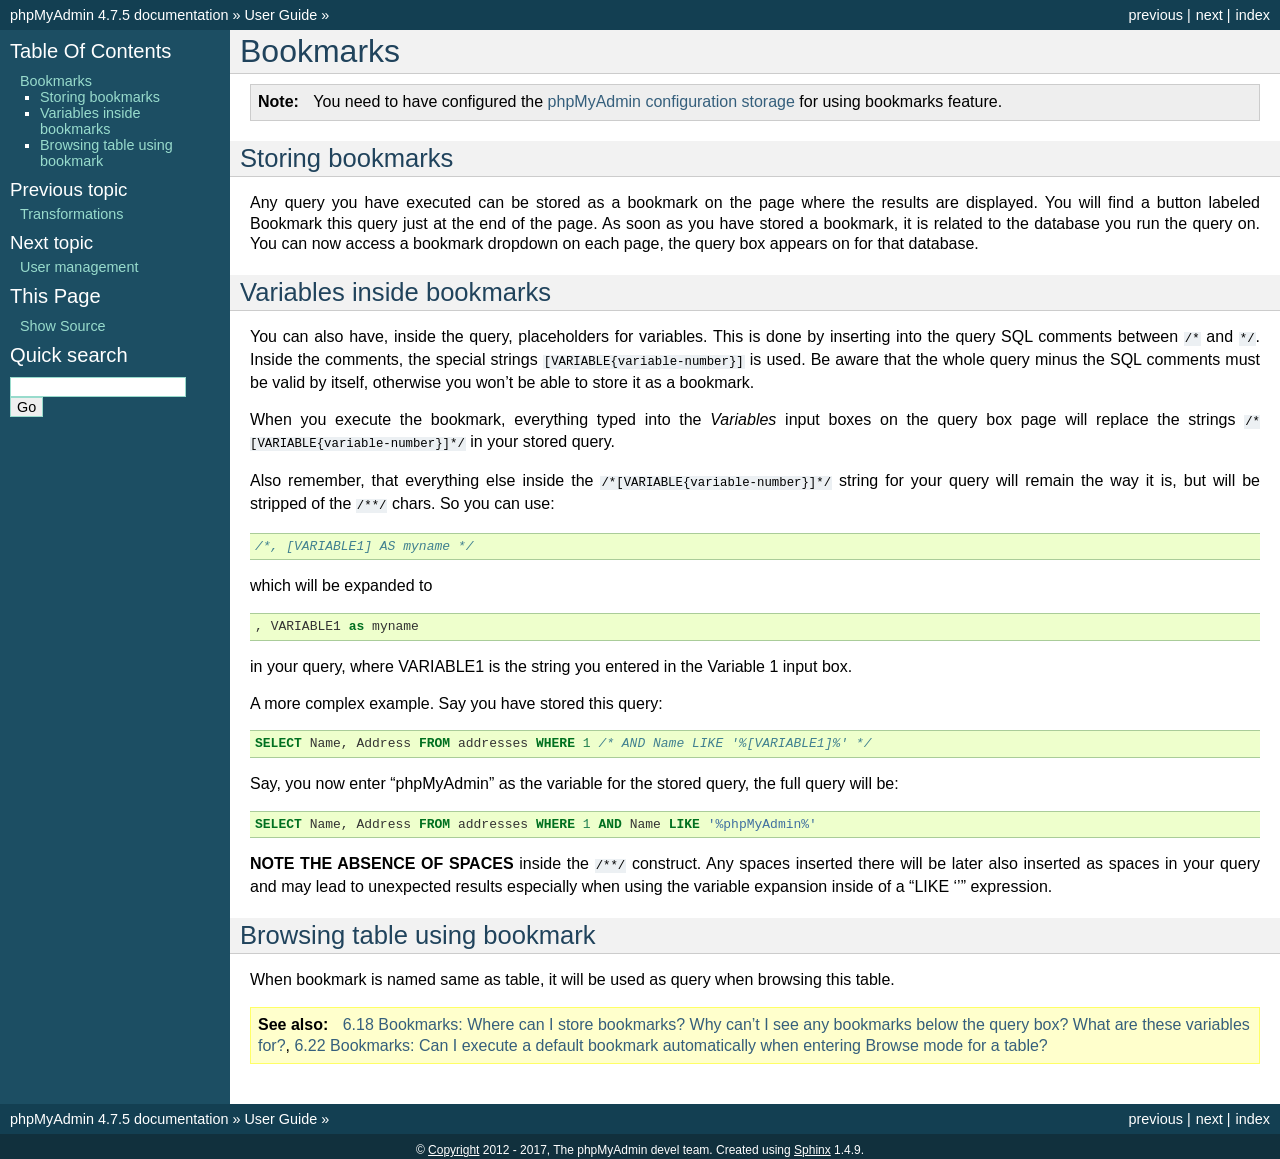
<file: phpMyAdmin/doc/html/bookmarks.html>
<!DOCTYPE html PUBLIC "-//W3C//DTD XHTML 1.0 Transitional//EN"
  "http://www.w3.org/TR/xhtml1/DTD/xhtml1-transitional.dtd">


<html xmlns="http://www.w3.org/1999/xhtml">
  <head>
    <meta http-equiv="Content-Type" content="text/html; charset=utf-8" />
    
    <title>Bookmarks &#8212; phpMyAdmin 4.7.5 documentation</title>
    
    <link rel="stylesheet" href="_static/classic.css" type="text/css" />
    <link rel="stylesheet" href="_static/pygments.css" type="text/css" />
    
    <script type="text/javascript">
      var DOCUMENTATION_OPTIONS = {
        URL_ROOT:    './',
        VERSION:     '4.7.5',
        COLLAPSE_INDEX: false,
        FILE_SUFFIX: '.html',
        HAS_SOURCE:  true
      };
    </script>
    <script type="text/javascript" src="_static/jquery.js"></script>
    <script type="text/javascript" src="_static/underscore.js"></script>
    <script type="text/javascript" src="_static/doctools.js"></script>
    <link rel="index" title="Index" href="genindex.html" />
    <link rel="search" title="Search" href="search.html" />
    <link rel="copyright" title="Copyright" href="copyright.html" />
    <link rel="top" title="phpMyAdmin 4.7.5 documentation" href="index.html" />
    <link rel="up" title="User Guide" href="user.html" />
    <link rel="next" title="User management" href="privileges.html" />
    <link rel="prev" title="Transformations" href="transformations.html" /> 
  </head>
  <body role="document">
    <div class="related" role="navigation" aria-label="related navigation">
      <h3>Navigation</h3>
      <ul>
        <li class="right" style="margin-right: 10px">
          <a href="genindex.html" title="General Index"
             accesskey="I">index</a></li>
        <li class="right" >
          <a href="privileges.html" title="User management"
             accesskey="N">next</a> |</li>
        <li class="right" >
          <a href="transformations.html" title="Transformations"
             accesskey="P">previous</a> |</li>
        <li class="nav-item nav-item-0"><a href="index.html">phpMyAdmin 4.7.5 documentation</a> &#187;</li>
          <li class="nav-item nav-item-1"><a href="user.html" accesskey="U">User Guide</a> &#187;</li> 
      </ul>
    </div>  

    <div class="document">
      <div class="documentwrapper">
        <div class="bodywrapper">
          <div class="body" role="main">
            
  <div class="section" id="bookmarks">
<span id="id1"></span><h1>Bookmarks<a class="headerlink" href="#bookmarks" title="Permalink to this headline">¶</a></h1>
<div class="admonition note">
<p class="first admonition-title">Note</p>
<p class="last">You need to have configured the <a class="reference internal" href="setup.html#linked-tables"><span class="std std-ref">phpMyAdmin configuration storage</span></a> for using bookmarks
feature.</p>
</div>
<div class="section" id="storing-bookmarks">
<h2>Storing bookmarks<a class="headerlink" href="#storing-bookmarks" title="Permalink to this headline">¶</a></h2>
<p>Any query you have executed can be stored as a bookmark on the page
where the results are displayed. You will find a button labeled
<span class="guilabel">Bookmark this query</span> just at the end of the page. As soon as you have
stored a bookmark, it is related to the database you run the query on.
You can now access a bookmark dropdown on each page, the query box
appears on for that database.</p>
</div>
<div class="section" id="variables-inside-bookmarks">
<h2>Variables inside bookmarks<a class="headerlink" href="#variables-inside-bookmarks" title="Permalink to this headline">¶</a></h2>
<p>You can also have, inside the query, placeholders for variables.
This is done by inserting into the query SQL comments between <code class="docutils literal"><span class="pre">/*</span></code> and
<code class="docutils literal"><span class="pre">*/</span></code>. Inside the comments, the special strings <code class="docutils literal"><span class="pre">[VARIABLE{variable-number}]</span></code> is used.
Be aware that the whole query minus the SQL comments must be
valid by itself, otherwise you won&#8217;t be able to store it as a bookmark.</p>
<p>When you execute the bookmark, everything typed into the <em>Variables</em>
input boxes on the query box page will replace the strings <code class="docutils literal"><span class="pre">/*[VARIABLE{variable-number}]*/</span></code> in
your stored query.</p>
<p>Also remember, that everything else inside the <code class="docutils literal"><span class="pre">/*[VARIABLE{variable-number}]*/</span></code> string for
your query will remain the way it is, but will be stripped of the <code class="docutils literal"><span class="pre">/**/</span></code>
chars. So you can use:</p>
<div class="highlight-mysql"><div class="highlight"><pre><span></span><span class="cm">/*, [VARIABLE1] AS myname */</span>
</pre></div>
</div>
<p>which will be expanded to</p>
<div class="highlight-mysql"><div class="highlight"><pre><span></span><span class="p">,</span> <span class="n">VARIABLE1</span> <span class="k">as</span> <span class="n">myname</span>
</pre></div>
</div>
<p>in your query, where VARIABLE1 is the string you entered in the Variable 1 input box.</p>
<p>A more complex example. Say you have stored
this query:</p>
<div class="highlight-mysql"><div class="highlight"><pre><span></span><span class="k">SELECT</span> <span class="n">Name</span><span class="p">,</span> <span class="n">Address</span> <span class="k">FROM</span> <span class="n">addresses</span> <span class="k">WHERE</span> <span class="mi">1</span> <span class="cm">/* AND Name LIKE &#39;%[VARIABLE1]%&#39; */</span>
</pre></div>
</div>
<p>Say, you now enter &#8220;phpMyAdmin&#8221; as the variable for the stored query, the full
query will be:</p>
<div class="highlight-mysql"><div class="highlight"><pre><span></span><span class="k">SELECT</span> <span class="n">Name</span><span class="p">,</span> <span class="n">Address</span> <span class="k">FROM</span> <span class="n">addresses</span> <span class="k">WHERE</span> <span class="mi">1</span> <span class="k">AND</span> <span class="n">Name</span> <span class="k">LIKE</span> <span class="s1">&#39;%phpMyAdmin%&#39;</span>
</pre></div>
</div>
<p><strong>NOTE THE ABSENCE OF SPACES</strong> inside the <code class="docutils literal"><span class="pre">/**/</span></code> construct. Any spaces
inserted there will be later also inserted as spaces in your query and may lead
to unexpected results especially when using the variable expansion inside of a
&#8220;LIKE &#8216;&#8217;&#8221; expression.</p>
</div>
<div class="section" id="browsing-table-using-bookmark">
<h2>Browsing table using bookmark<a class="headerlink" href="#browsing-table-using-bookmark" title="Permalink to this headline">¶</a></h2>
<p>When bookmark is named same as table, it will be used as query when browsing
this table.</p>
<div class="admonition seealso">
<p class="first admonition-title">See also</p>
<p class="last"><a class="reference internal" href="faq.html#faqbookmark"><span class="std std-ref">6.18 Bookmarks: Where can I store bookmarks? Why can&#8217;t I see any bookmarks below the query box? What are these variables for?</span></a>,
<a class="reference internal" href="faq.html#faq6-22"><span class="std std-ref">6.22 Bookmarks: Can I execute a default bookmark automatically when entering Browse mode for a table?</span></a></p>
</div>
</div>
</div>


          </div>
        </div>
      </div>
      <div class="sphinxsidebar" role="navigation" aria-label="main navigation">
        <div class="sphinxsidebarwrapper">
  <h3><a href="index.html">Table Of Contents</a></h3>
  <ul>
<li><a class="reference internal" href="#">Bookmarks</a><ul>
<li><a class="reference internal" href="#storing-bookmarks">Storing bookmarks</a></li>
<li><a class="reference internal" href="#variables-inside-bookmarks">Variables inside bookmarks</a></li>
<li><a class="reference internal" href="#browsing-table-using-bookmark">Browsing table using bookmark</a></li>
</ul>
</li>
</ul>

  <h4>Previous topic</h4>
  <p class="topless"><a href="transformations.html"
                        title="previous chapter">Transformations</a></p>
  <h4>Next topic</h4>
  <p class="topless"><a href="privileges.html"
                        title="next chapter">User management</a></p>
  <div role="note" aria-label="source link">
    <h3>This Page</h3>
    <ul class="this-page-menu">
      <li><a href="_sources/bookmarks.txt"
            rel="nofollow">Show Source</a></li>
    </ul>
   </div>
<div id="searchbox" style="display: none" role="search">
  <h3>Quick search</h3>
    <form class="search" action="search.html" method="get">
      <div><input type="text" name="q" /></div>
      <div><input type="submit" value="Go" /></div>
      <input type="hidden" name="check_keywords" value="yes" />
      <input type="hidden" name="area" value="default" />
    </form>
</div>
<script type="text/javascript">$('#searchbox').show(0);</script>
        </div>
      </div>
      <div class="clearer"></div>
    </div>
    <div class="related" role="navigation" aria-label="related navigation">
      <h3>Navigation</h3>
      <ul>
        <li class="right" style="margin-right: 10px">
          <a href="genindex.html" title="General Index"
             >index</a></li>
        <li class="right" >
          <a href="privileges.html" title="User management"
             >next</a> |</li>
        <li class="right" >
          <a href="transformations.html" title="Transformations"
             >previous</a> |</li>
        <li class="nav-item nav-item-0"><a href="index.html">phpMyAdmin 4.7.5 documentation</a> &#187;</li>
          <li class="nav-item nav-item-1"><a href="user.html" >User Guide</a> &#187;</li> 
      </ul>
    </div>
    <div class="footer" role="contentinfo">
        &#169; <a href="copyright.html">Copyright</a> 2012 - 2017, The phpMyAdmin devel team.
      Created using <a href="http://sphinx-doc.org/">Sphinx</a> 1.4.9.
    </div>
  </body>
</html>
</file>
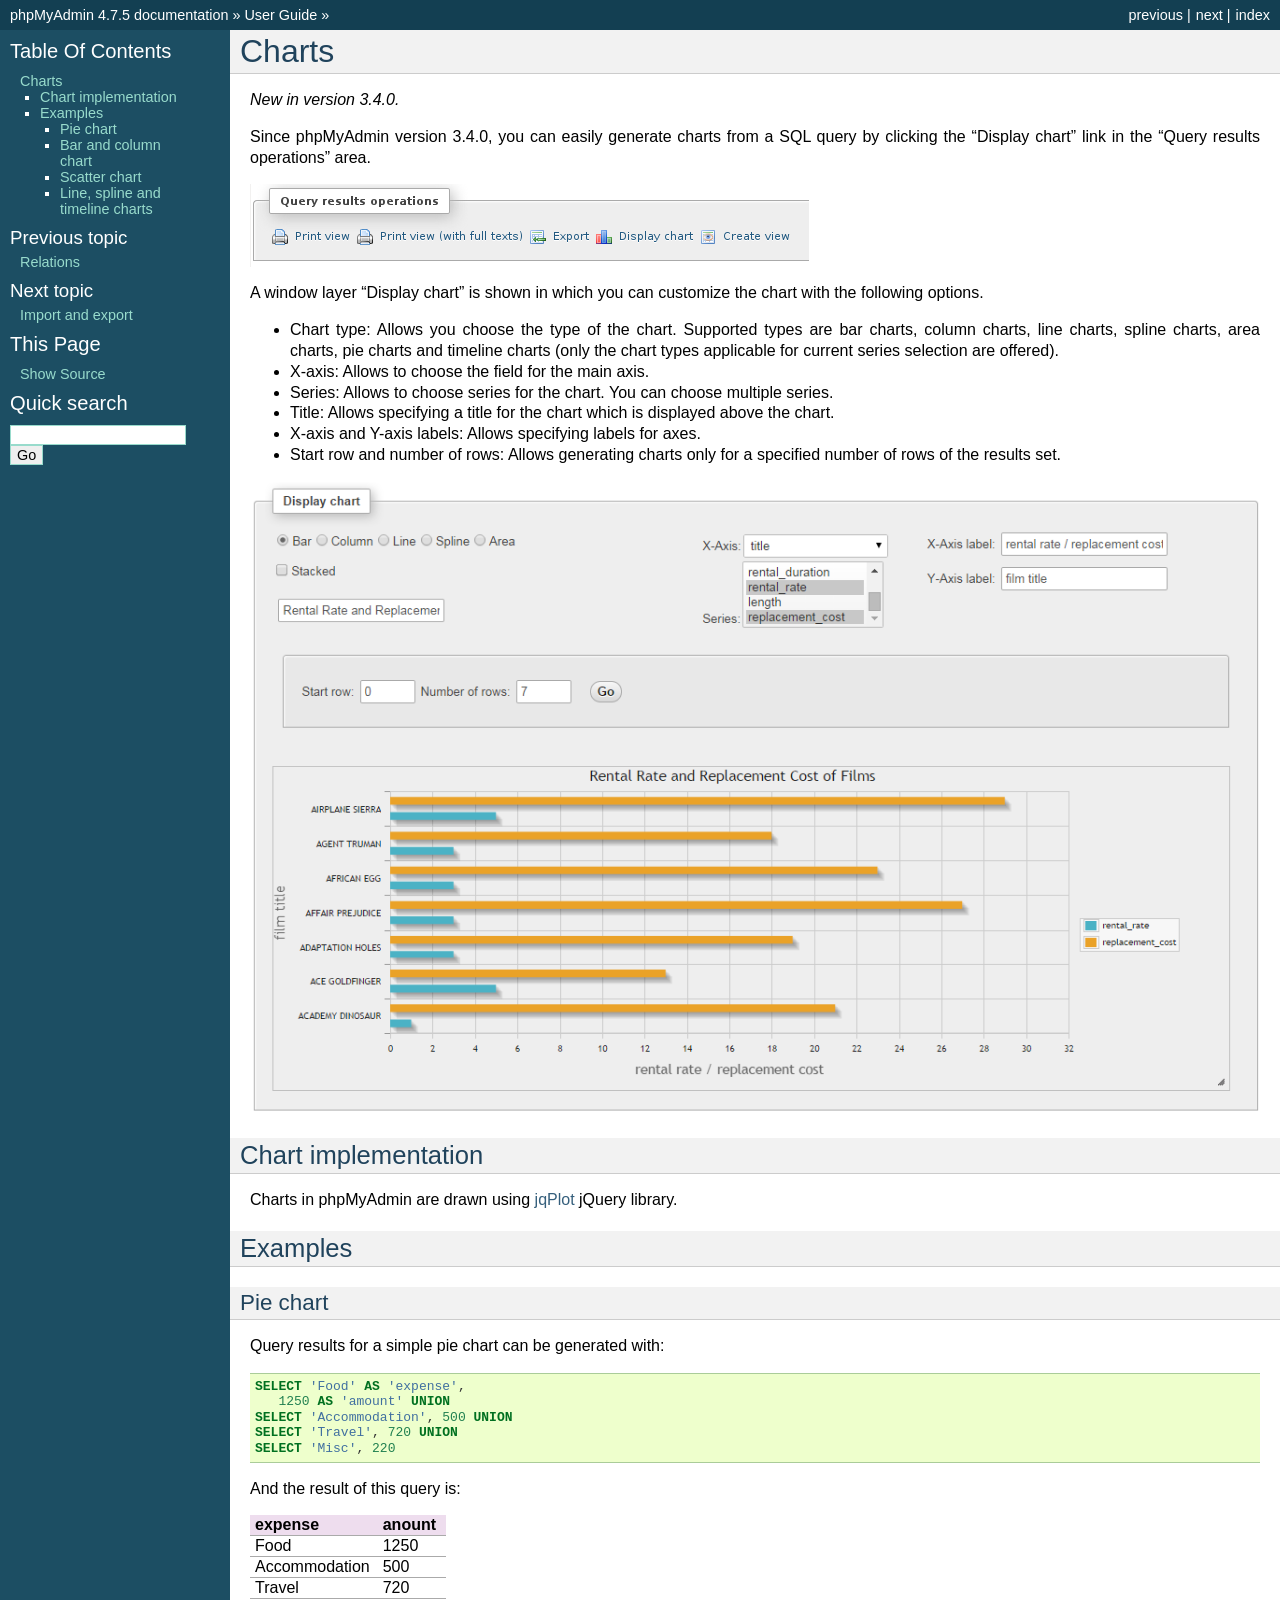
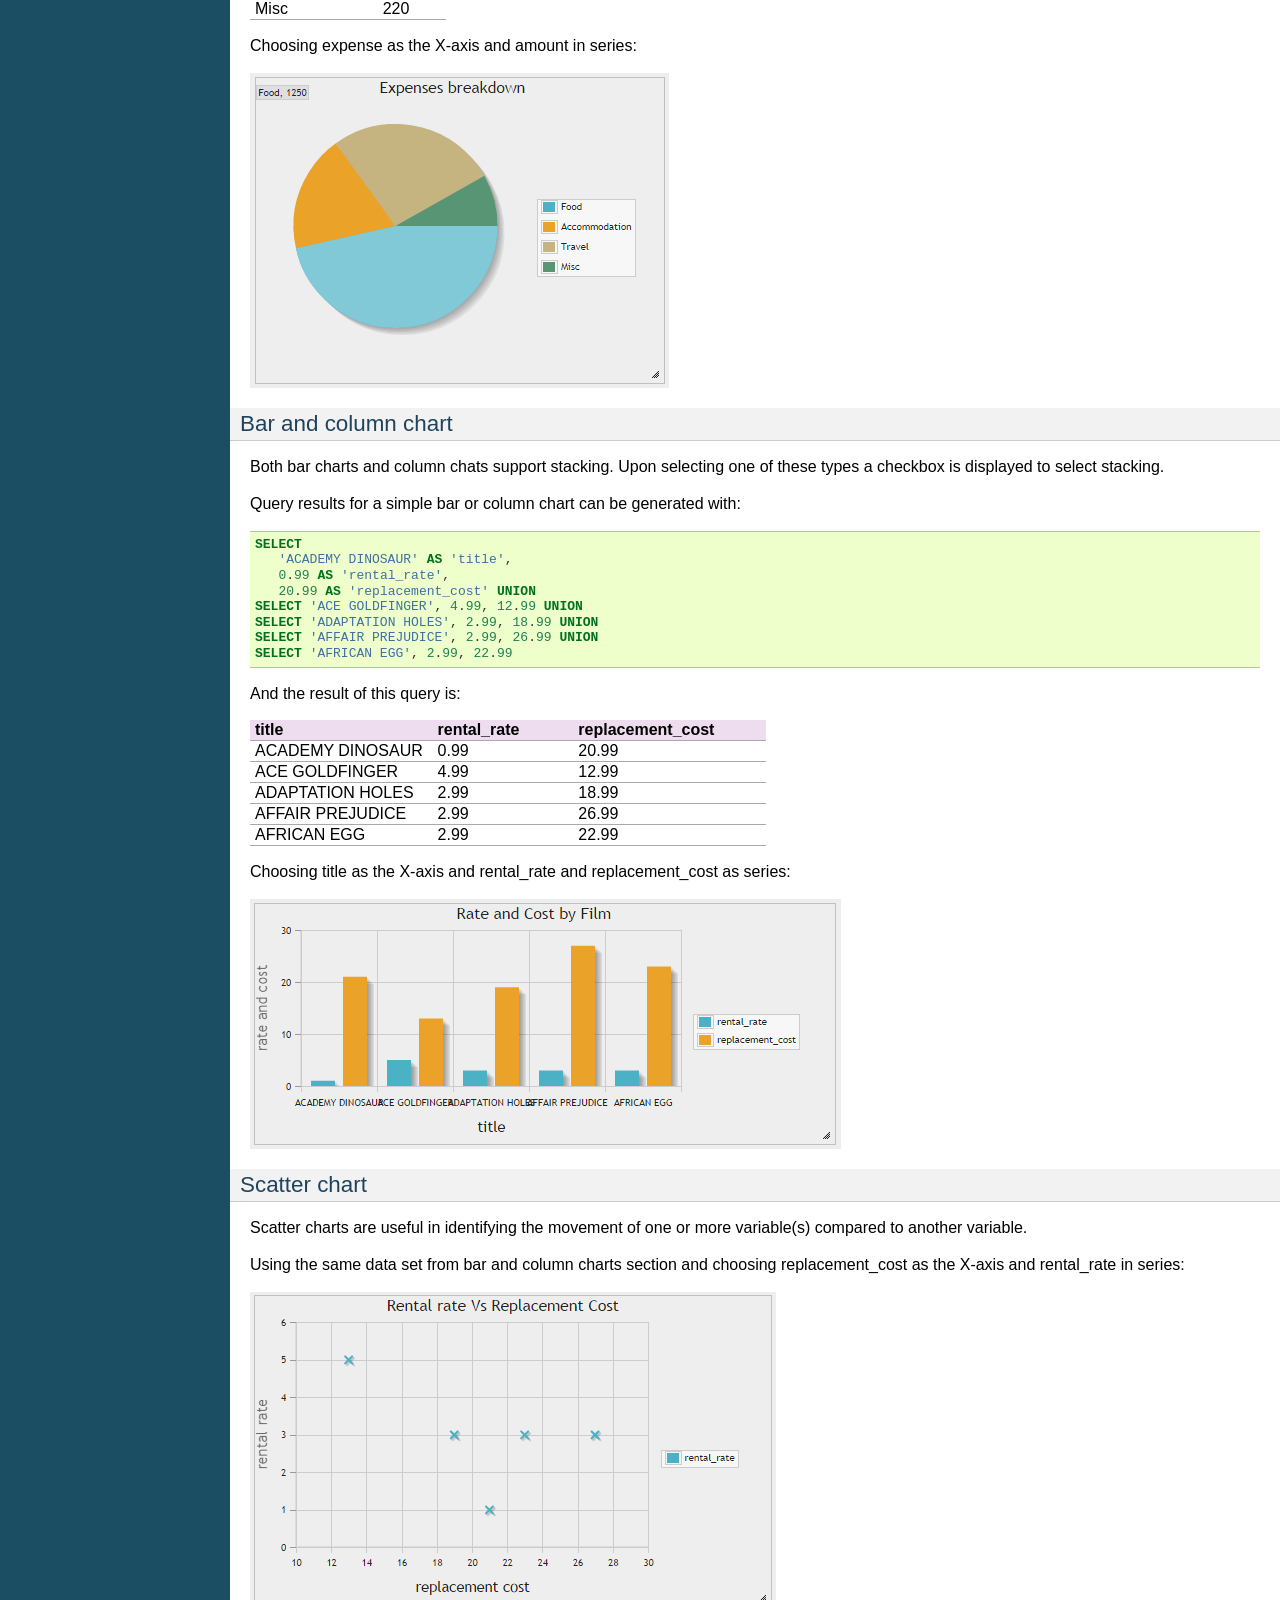
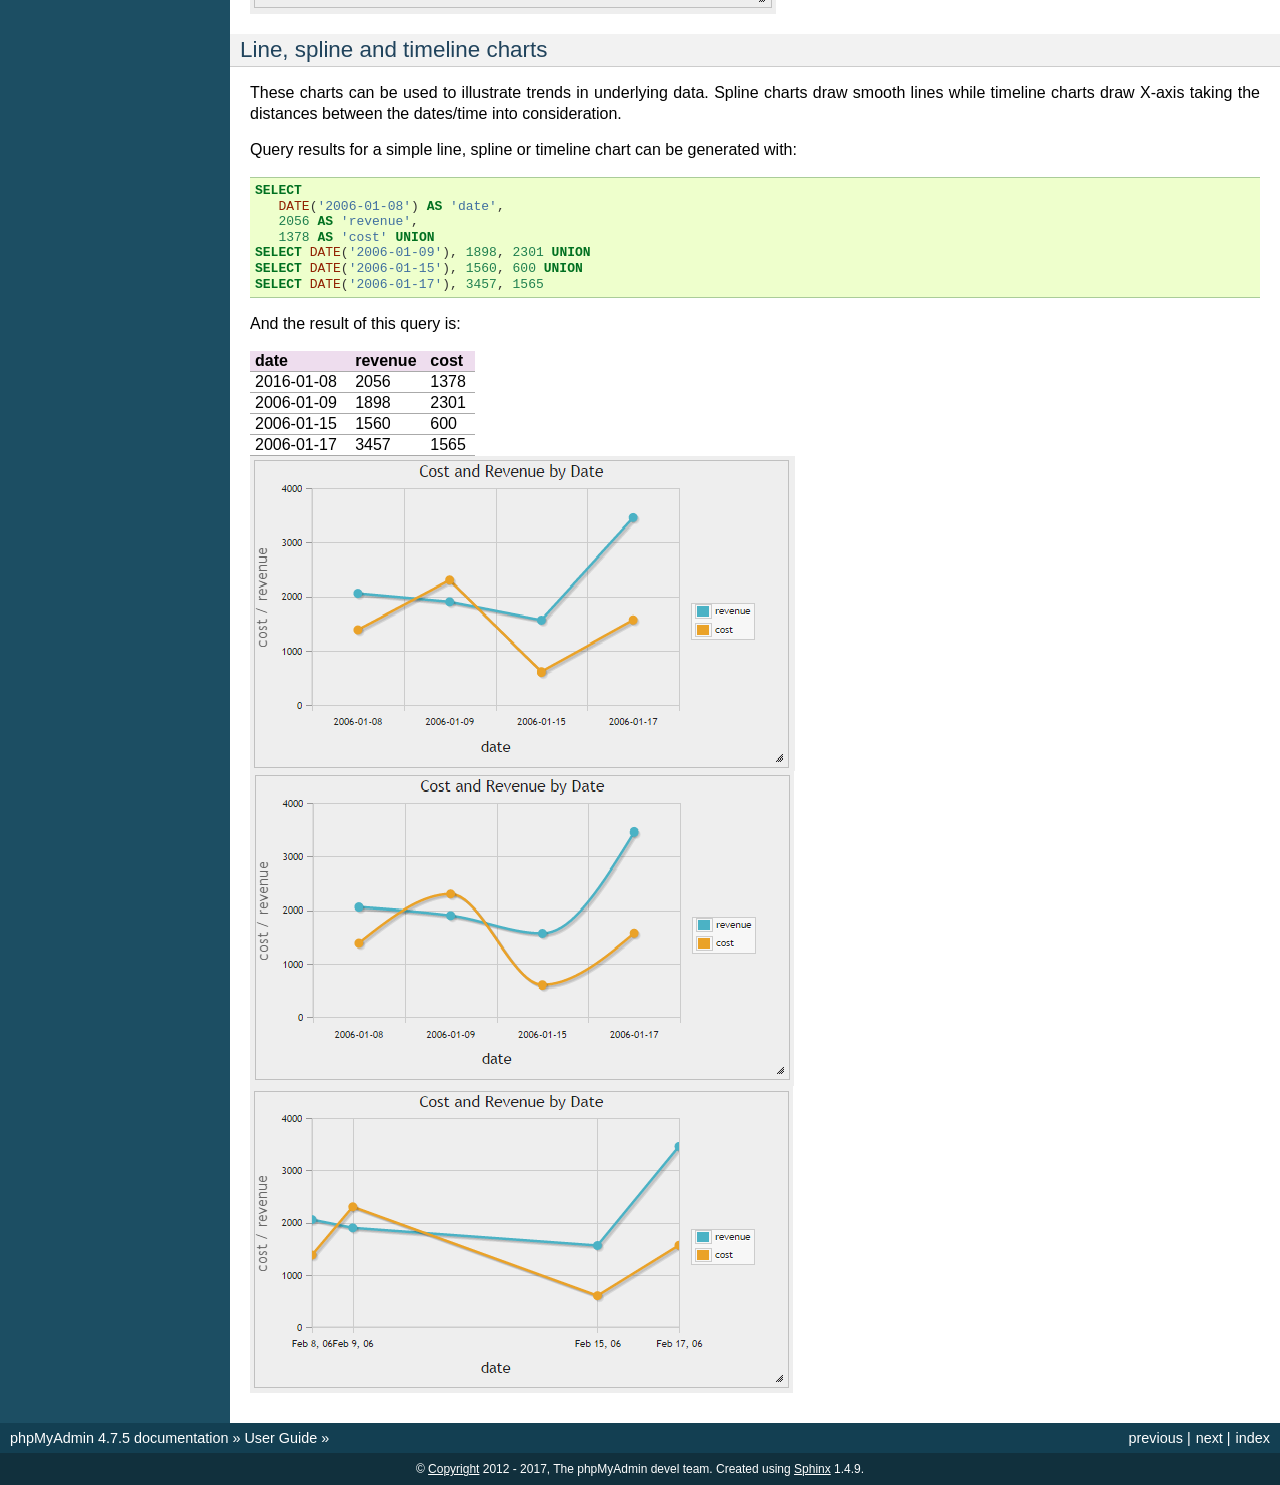
<file: phpMyAdmin/doc/html/charts.html>
<!DOCTYPE html PUBLIC "-//W3C//DTD XHTML 1.0 Transitional//EN"
  "http://www.w3.org/TR/xhtml1/DTD/xhtml1-transitional.dtd">


<html xmlns="http://www.w3.org/1999/xhtml">
  <head>
    <meta http-equiv="Content-Type" content="text/html; charset=utf-8" />
    
    <title>Charts &#8212; phpMyAdmin 4.7.5 documentation</title>
    
    <link rel="stylesheet" href="_static/classic.css" type="text/css" />
    <link rel="stylesheet" href="_static/pygments.css" type="text/css" />
    
    <script type="text/javascript">
      var DOCUMENTATION_OPTIONS = {
        URL_ROOT:    './',
        VERSION:     '4.7.5',
        COLLAPSE_INDEX: false,
        FILE_SUFFIX: '.html',
        HAS_SOURCE:  true
      };
    </script>
    <script type="text/javascript" src="_static/jquery.js"></script>
    <script type="text/javascript" src="_static/underscore.js"></script>
    <script type="text/javascript" src="_static/doctools.js"></script>
    <link rel="index" title="Index" href="genindex.html" />
    <link rel="search" title="Search" href="search.html" />
    <link rel="copyright" title="Copyright" href="copyright.html" />
    <link rel="top" title="phpMyAdmin 4.7.5 documentation" href="index.html" />
    <link rel="up" title="User Guide" href="user.html" />
    <link rel="next" title="Import and export" href="import_export.html" />
    <link rel="prev" title="Relations" href="relations.html" /> 
  </head>
  <body role="document">
    <div class="related" role="navigation" aria-label="related navigation">
      <h3>Navigation</h3>
      <ul>
        <li class="right" style="margin-right: 10px">
          <a href="genindex.html" title="General Index"
             accesskey="I">index</a></li>
        <li class="right" >
          <a href="import_export.html" title="Import and export"
             accesskey="N">next</a> |</li>
        <li class="right" >
          <a href="relations.html" title="Relations"
             accesskey="P">previous</a> |</li>
        <li class="nav-item nav-item-0"><a href="index.html">phpMyAdmin 4.7.5 documentation</a> &#187;</li>
          <li class="nav-item nav-item-1"><a href="user.html" accesskey="U">User Guide</a> &#187;</li> 
      </ul>
    </div>  

    <div class="document">
      <div class="documentwrapper">
        <div class="bodywrapper">
          <div class="body" role="main">
            
  <div class="section" id="charts">
<span id="id1"></span><h1>Charts<a class="headerlink" href="#charts" title="Permalink to this headline">¶</a></h1>
<div class="versionadded">
<p><span class="versionmodified">New in version 3.4.0.</span></p>
</div>
<p>Since phpMyAdmin version 3.4.0, you can easily generate charts from a SQL query
by clicking the &#8220;Display chart&#8221; link in the &#8220;Query results operations&#8221; area.</p>
<img alt="_images/query_result_operations.png" src="_images/query_result_operations.png" />
<p>A window layer &#8220;Display chart&#8221; is shown in which you can customize the chart with the following options.</p>
<ul class="simple">
<li>Chart type: Allows you choose the type of the chart. Supported types are bar charts, column charts, line charts, spline charts, area charts, pie charts and timeline charts (only the chart types applicable for current series selection are offered).</li>
<li>X-axis: Allows to choose the field for the main axis.</li>
<li>Series: Allows to choose series for the chart. You can choose multiple series.</li>
<li>Title: Allows specifying a title for the chart which is displayed above the chart.</li>
<li>X-axis and Y-axis labels: Allows specifying labels for axes.</li>
<li>Start row and number of rows: Allows generating charts only for a specified number of rows of the results set.</li>
</ul>
<img alt="_images/chart.png" src="_images/chart.png" />
<div class="section" id="chart-implementation">
<h2>Chart implementation<a class="headerlink" href="#chart-implementation" title="Permalink to this headline">¶</a></h2>
<p>Charts in phpMyAdmin are drawn using <a class="reference external" href="http://www.jqplot.com/">jqPlot</a> jQuery library.</p>
</div>
<div class="section" id="examples">
<h2>Examples<a class="headerlink" href="#examples" title="Permalink to this headline">¶</a></h2>
<div class="section" id="pie-chart">
<h3>Pie chart<a class="headerlink" href="#pie-chart" title="Permalink to this headline">¶</a></h3>
<p>Query results for a simple pie chart can be generated with:</p>
<div class="highlight-mysql"><div class="highlight"><pre><span></span><span class="k">SELECT</span> <span class="s1">&#39;Food&#39;</span> <span class="k">AS</span> <span class="s1">&#39;expense&#39;</span><span class="p">,</span>
   <span class="mi">1250</span> <span class="k">AS</span> <span class="s1">&#39;amount&#39;</span> <span class="k">UNION</span>
<span class="k">SELECT</span> <span class="s1">&#39;Accommodation&#39;</span><span class="p">,</span> <span class="mi">500</span> <span class="k">UNION</span>
<span class="k">SELECT</span> <span class="s1">&#39;Travel&#39;</span><span class="p">,</span> <span class="mi">720</span> <span class="k">UNION</span>
<span class="k">SELECT</span> <span class="s1">&#39;Misc&#39;</span><span class="p">,</span> <span class="mi">220</span>
</pre></div>
</div>
<p>And the result of this query is:</p>
<table border="1" class="docutils">
<colgroup>
<col width="65%" />
<col width="35%" />
</colgroup>
<thead valign="bottom">
<tr class="row-odd"><th class="head">expense</th>
<th class="head">anount</th>
</tr>
</thead>
<tbody valign="top">
<tr class="row-even"><td>Food</td>
<td>1250</td>
</tr>
<tr class="row-odd"><td>Accommodation</td>
<td>500</td>
</tr>
<tr class="row-even"><td>Travel</td>
<td>720</td>
</tr>
<tr class="row-odd"><td>Misc</td>
<td>220</td>
</tr>
</tbody>
</table>
<p>Choosing expense as the X-axis and amount in series:</p>
<img alt="_images/pie_chart.png" src="_images/pie_chart.png" />
</div>
<div class="section" id="bar-and-column-chart">
<h3>Bar and column chart<a class="headerlink" href="#bar-and-column-chart" title="Permalink to this headline">¶</a></h3>
<p>Both bar charts and column chats support stacking. Upon selecting one of these types a checkbox is displayed to select stacking.</p>
<p>Query results for a simple bar or column chart can be generated with:</p>
<div class="highlight-mysql"><div class="highlight"><pre><span></span><span class="k">SELECT</span>
   <span class="s1">&#39;ACADEMY DINOSAUR&#39;</span> <span class="k">AS</span> <span class="s1">&#39;title&#39;</span><span class="p">,</span>
   <span class="mi">0</span><span class="p">.</span><span class="mi">99</span> <span class="k">AS</span> <span class="s1">&#39;rental_rate&#39;</span><span class="p">,</span>
   <span class="mi">20</span><span class="p">.</span><span class="mi">99</span> <span class="k">AS</span> <span class="s1">&#39;replacement_cost&#39;</span> <span class="k">UNION</span>
<span class="k">SELECT</span> <span class="s1">&#39;ACE GOLDFINGER&#39;</span><span class="p">,</span> <span class="mi">4</span><span class="p">.</span><span class="mi">99</span><span class="p">,</span> <span class="mi">12</span><span class="p">.</span><span class="mi">99</span> <span class="k">UNION</span>
<span class="k">SELECT</span> <span class="s1">&#39;ADAPTATION HOLES&#39;</span><span class="p">,</span> <span class="mi">2</span><span class="p">.</span><span class="mi">99</span><span class="p">,</span> <span class="mi">18</span><span class="p">.</span><span class="mi">99</span> <span class="k">UNION</span>
<span class="k">SELECT</span> <span class="s1">&#39;AFFAIR PREJUDICE&#39;</span><span class="p">,</span> <span class="mi">2</span><span class="p">.</span><span class="mi">99</span><span class="p">,</span> <span class="mi">26</span><span class="p">.</span><span class="mi">99</span> <span class="k">UNION</span>
<span class="k">SELECT</span> <span class="s1">&#39;AFRICAN EGG&#39;</span><span class="p">,</span> <span class="mi">2</span><span class="p">.</span><span class="mi">99</span><span class="p">,</span> <span class="mi">22</span><span class="p">.</span><span class="mi">99</span>
</pre></div>
</div>
<p>And the result of this query is:</p>
<table border="1" class="docutils">
<colgroup>
<col width="35%" />
<col width="27%" />
<col width="37%" />
</colgroup>
<thead valign="bottom">
<tr class="row-odd"><th class="head">title</th>
<th class="head">rental_rate</th>
<th class="head">replacement_cost</th>
</tr>
</thead>
<tbody valign="top">
<tr class="row-even"><td>ACADEMY DINOSAUR</td>
<td>0.99</td>
<td>20.99</td>
</tr>
<tr class="row-odd"><td>ACE GOLDFINGER</td>
<td>4.99</td>
<td>12.99</td>
</tr>
<tr class="row-even"><td>ADAPTATION HOLES</td>
<td>2.99</td>
<td>18.99</td>
</tr>
<tr class="row-odd"><td>AFFAIR PREJUDICE</td>
<td>2.99</td>
<td>26.99</td>
</tr>
<tr class="row-even"><td>AFRICAN EGG</td>
<td>2.99</td>
<td>22.99</td>
</tr>
</tbody>
</table>
<p>Choosing title as the X-axis and rental_rate and replacement_cost as series:</p>
<img alt="_images/column_chart.png" src="_images/column_chart.png" />
</div>
<div class="section" id="scatter-chart">
<h3>Scatter chart<a class="headerlink" href="#scatter-chart" title="Permalink to this headline">¶</a></h3>
<p>Scatter charts are useful in identifying the movement of one or more variable(s) compared to another variable.</p>
<p>Using the same data set from bar and column charts section and choosing replacement_cost as the X-axis and rental_rate in series:</p>
<img alt="_images/scatter_chart.png" src="_images/scatter_chart.png" />
</div>
<div class="section" id="line-spline-and-timeline-charts">
<h3>Line, spline and timeline charts<a class="headerlink" href="#line-spline-and-timeline-charts" title="Permalink to this headline">¶</a></h3>
<p>These charts can be used to illustrate trends in underlying data. Spline charts draw smooth lines while timeline charts draw X-axis taking the distances between the dates/time into consideration.</p>
<p>Query results for a simple line, spline or timeline chart can be generated with:</p>
<div class="highlight-mysql"><div class="highlight"><pre><span></span><span class="k">SELECT</span>
   <span class="kt">DATE</span><span class="p">(</span><span class="s1">&#39;2006-01-08&#39;</span><span class="p">)</span> <span class="k">AS</span> <span class="s1">&#39;date&#39;</span><span class="p">,</span>
   <span class="mi">2056</span> <span class="k">AS</span> <span class="s1">&#39;revenue&#39;</span><span class="p">,</span>
   <span class="mi">1378</span> <span class="k">AS</span> <span class="s1">&#39;cost&#39;</span> <span class="k">UNION</span>
<span class="k">SELECT</span> <span class="kt">DATE</span><span class="p">(</span><span class="s1">&#39;2006-01-09&#39;</span><span class="p">),</span> <span class="mi">1898</span><span class="p">,</span> <span class="mi">2301</span> <span class="k">UNION</span>
<span class="k">SELECT</span> <span class="kt">DATE</span><span class="p">(</span><span class="s1">&#39;2006-01-15&#39;</span><span class="p">),</span> <span class="mi">1560</span><span class="p">,</span> <span class="mi">600</span> <span class="k">UNION</span>
<span class="k">SELECT</span> <span class="kt">DATE</span><span class="p">(</span><span class="s1">&#39;2006-01-17&#39;</span><span class="p">),</span> <span class="mi">3457</span><span class="p">,</span> <span class="mi">1565</span>
</pre></div>
</div>
<p>And the result of this query is:</p>
<table border="1" class="docutils">
<colgroup>
<col width="44%" />
<col width="33%" />
<col width="22%" />
</colgroup>
<thead valign="bottom">
<tr class="row-odd"><th class="head">date</th>
<th class="head">revenue</th>
<th class="head">cost</th>
</tr>
</thead>
<tbody valign="top">
<tr class="row-even"><td>2016-01-08</td>
<td>2056</td>
<td>1378</td>
</tr>
<tr class="row-odd"><td>2006-01-09</td>
<td>1898</td>
<td>2301</td>
</tr>
<tr class="row-even"><td>2006-01-15</td>
<td>1560</td>
<td>600</td>
</tr>
<tr class="row-odd"><td>2006-01-17</td>
<td>3457</td>
<td>1565</td>
</tr>
</tbody>
</table>
<img alt="_images/line_chart.png" src="_images/line_chart.png" />
<img alt="_images/spline_chart.png" src="_images/spline_chart.png" />
<img alt="_images/timeline_chart.png" src="_images/timeline_chart.png" />
</div>
</div>
</div>


          </div>
        </div>
      </div>
      <div class="sphinxsidebar" role="navigation" aria-label="main navigation">
        <div class="sphinxsidebarwrapper">
  <h3><a href="index.html">Table Of Contents</a></h3>
  <ul>
<li><a class="reference internal" href="#">Charts</a><ul>
<li><a class="reference internal" href="#chart-implementation">Chart implementation</a></li>
<li><a class="reference internal" href="#examples">Examples</a><ul>
<li><a class="reference internal" href="#pie-chart">Pie chart</a></li>
<li><a class="reference internal" href="#bar-and-column-chart">Bar and column chart</a></li>
<li><a class="reference internal" href="#scatter-chart">Scatter chart</a></li>
<li><a class="reference internal" href="#line-spline-and-timeline-charts">Line, spline and timeline charts</a></li>
</ul>
</li>
</ul>
</li>
</ul>

  <h4>Previous topic</h4>
  <p class="topless"><a href="relations.html"
                        title="previous chapter">Relations</a></p>
  <h4>Next topic</h4>
  <p class="topless"><a href="import_export.html"
                        title="next chapter">Import and export</a></p>
  <div role="note" aria-label="source link">
    <h3>This Page</h3>
    <ul class="this-page-menu">
      <li><a href="_sources/charts.txt"
            rel="nofollow">Show Source</a></li>
    </ul>
   </div>
<div id="searchbox" style="display: none" role="search">
  <h3>Quick search</h3>
    <form class="search" action="search.html" method="get">
      <div><input type="text" name="q" /></div>
      <div><input type="submit" value="Go" /></div>
      <input type="hidden" name="check_keywords" value="yes" />
      <input type="hidden" name="area" value="default" />
    </form>
</div>
<script type="text/javascript">$('#searchbox').show(0);</script>
        </div>
      </div>
      <div class="clearer"></div>
    </div>
    <div class="related" role="navigation" aria-label="related navigation">
      <h3>Navigation</h3>
      <ul>
        <li class="right" style="margin-right: 10px">
          <a href="genindex.html" title="General Index"
             >index</a></li>
        <li class="right" >
          <a href="import_export.html" title="Import and export"
             >next</a> |</li>
        <li class="right" >
          <a href="relations.html" title="Relations"
             >previous</a> |</li>
        <li class="nav-item nav-item-0"><a href="index.html">phpMyAdmin 4.7.5 documentation</a> &#187;</li>
          <li class="nav-item nav-item-1"><a href="user.html" >User Guide</a> &#187;</li> 
      </ul>
    </div>
    <div class="footer" role="contentinfo">
        &#169; <a href="copyright.html">Copyright</a> 2012 - 2017, The phpMyAdmin devel team.
      Created using <a href="http://sphinx-doc.org/">Sphinx</a> 1.4.9.
    </div>
  </body>
</html>
</file>
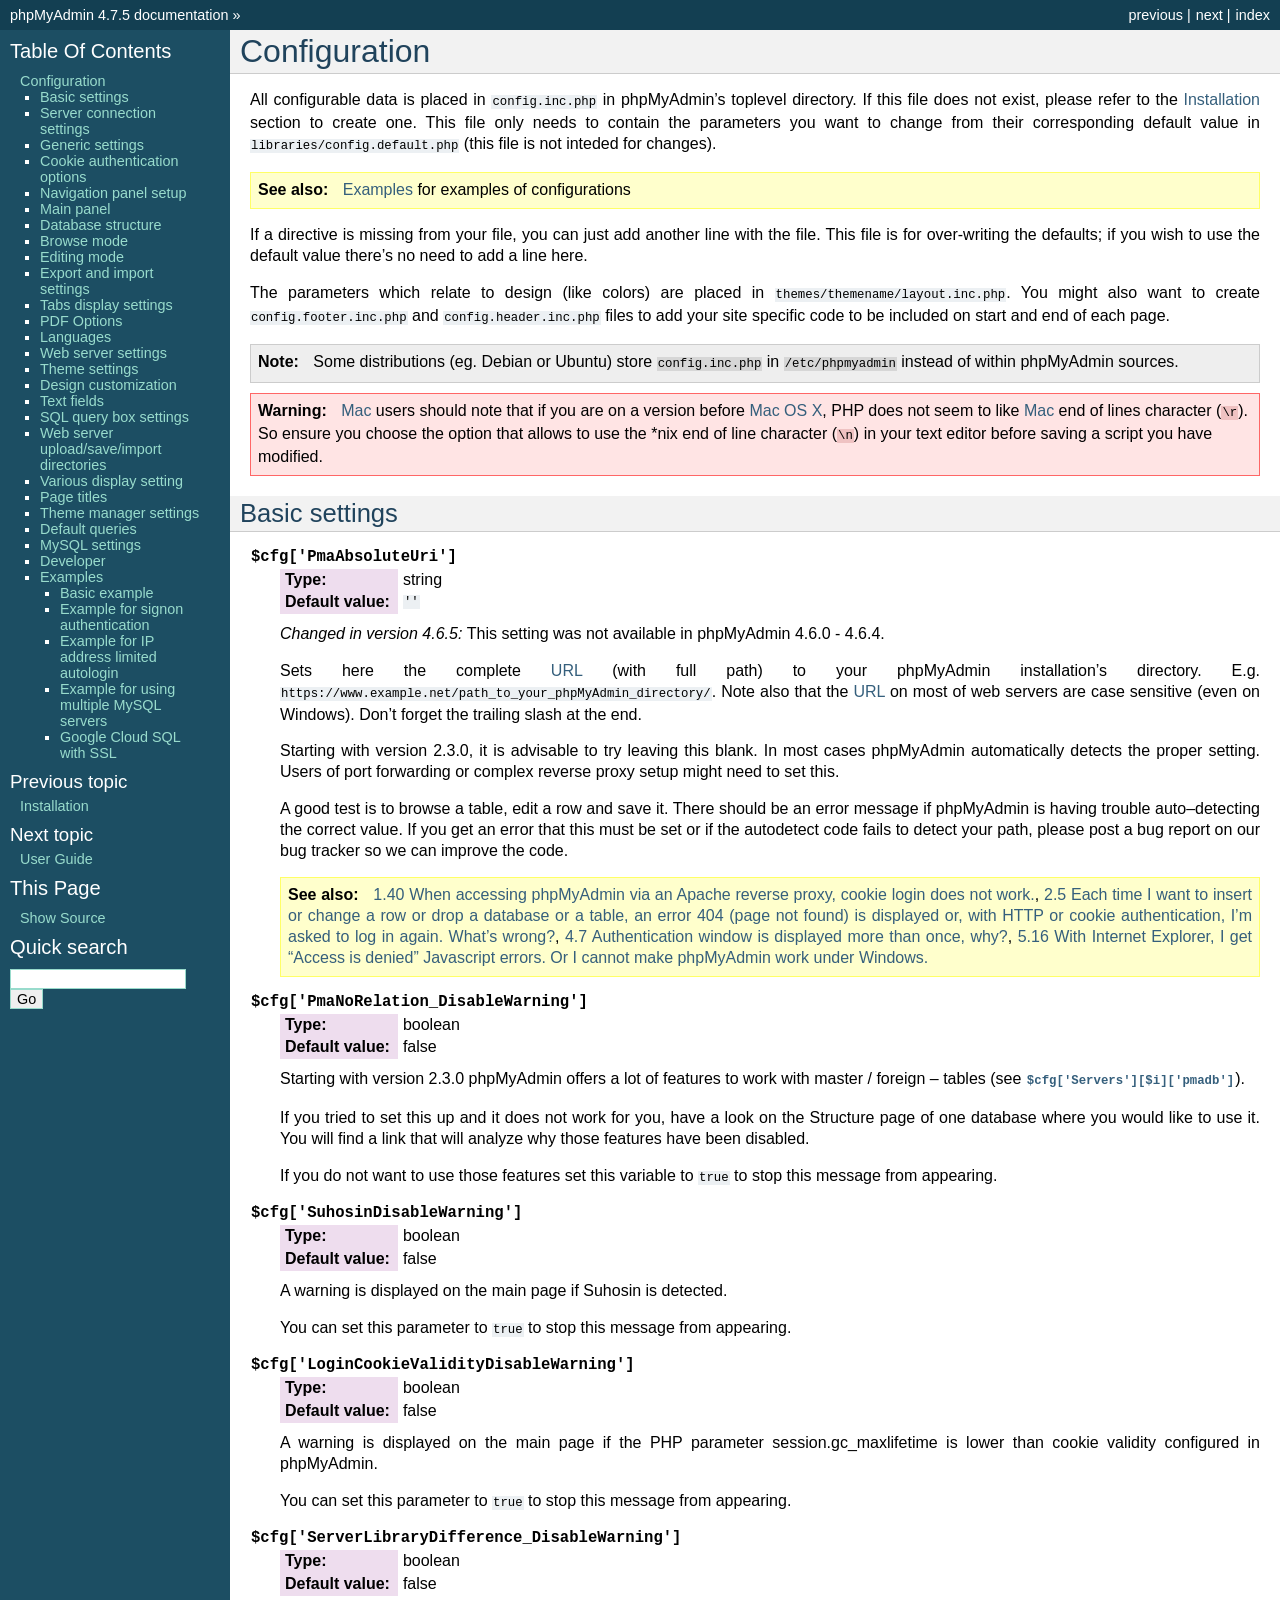
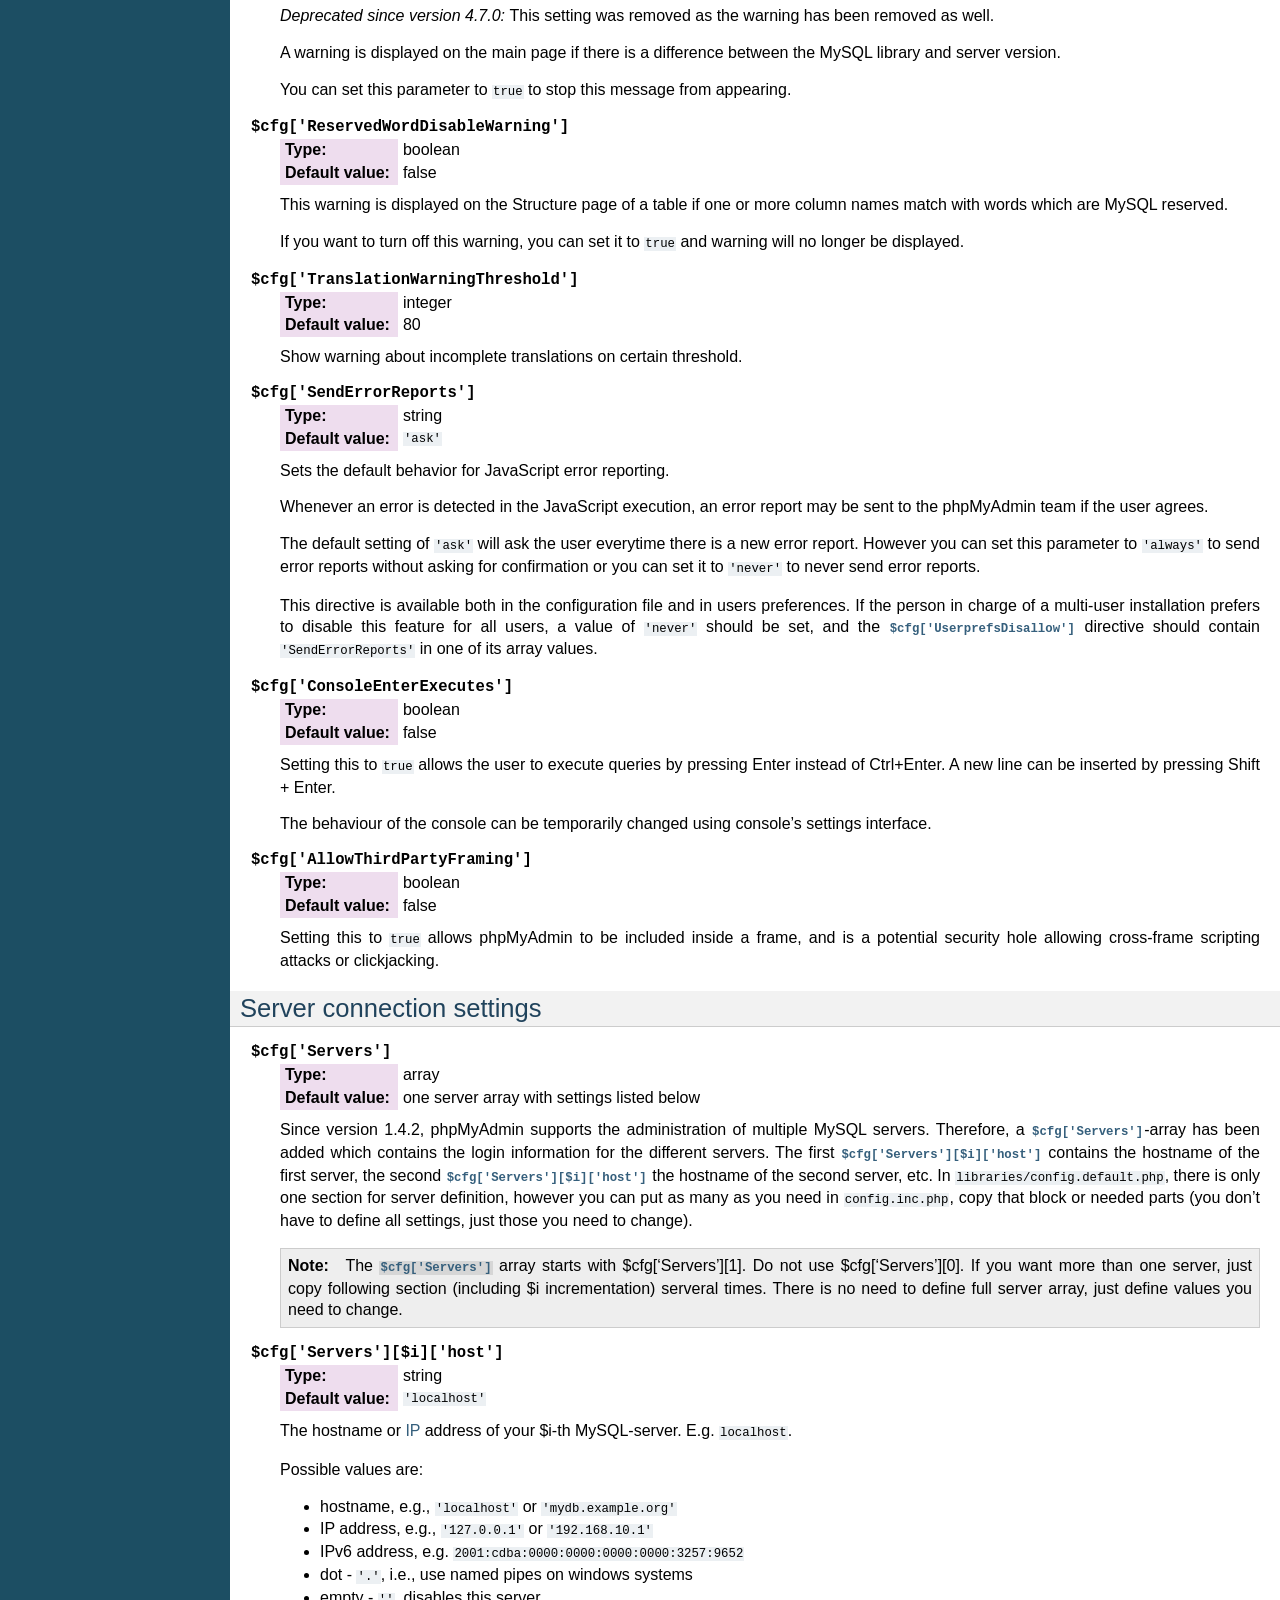
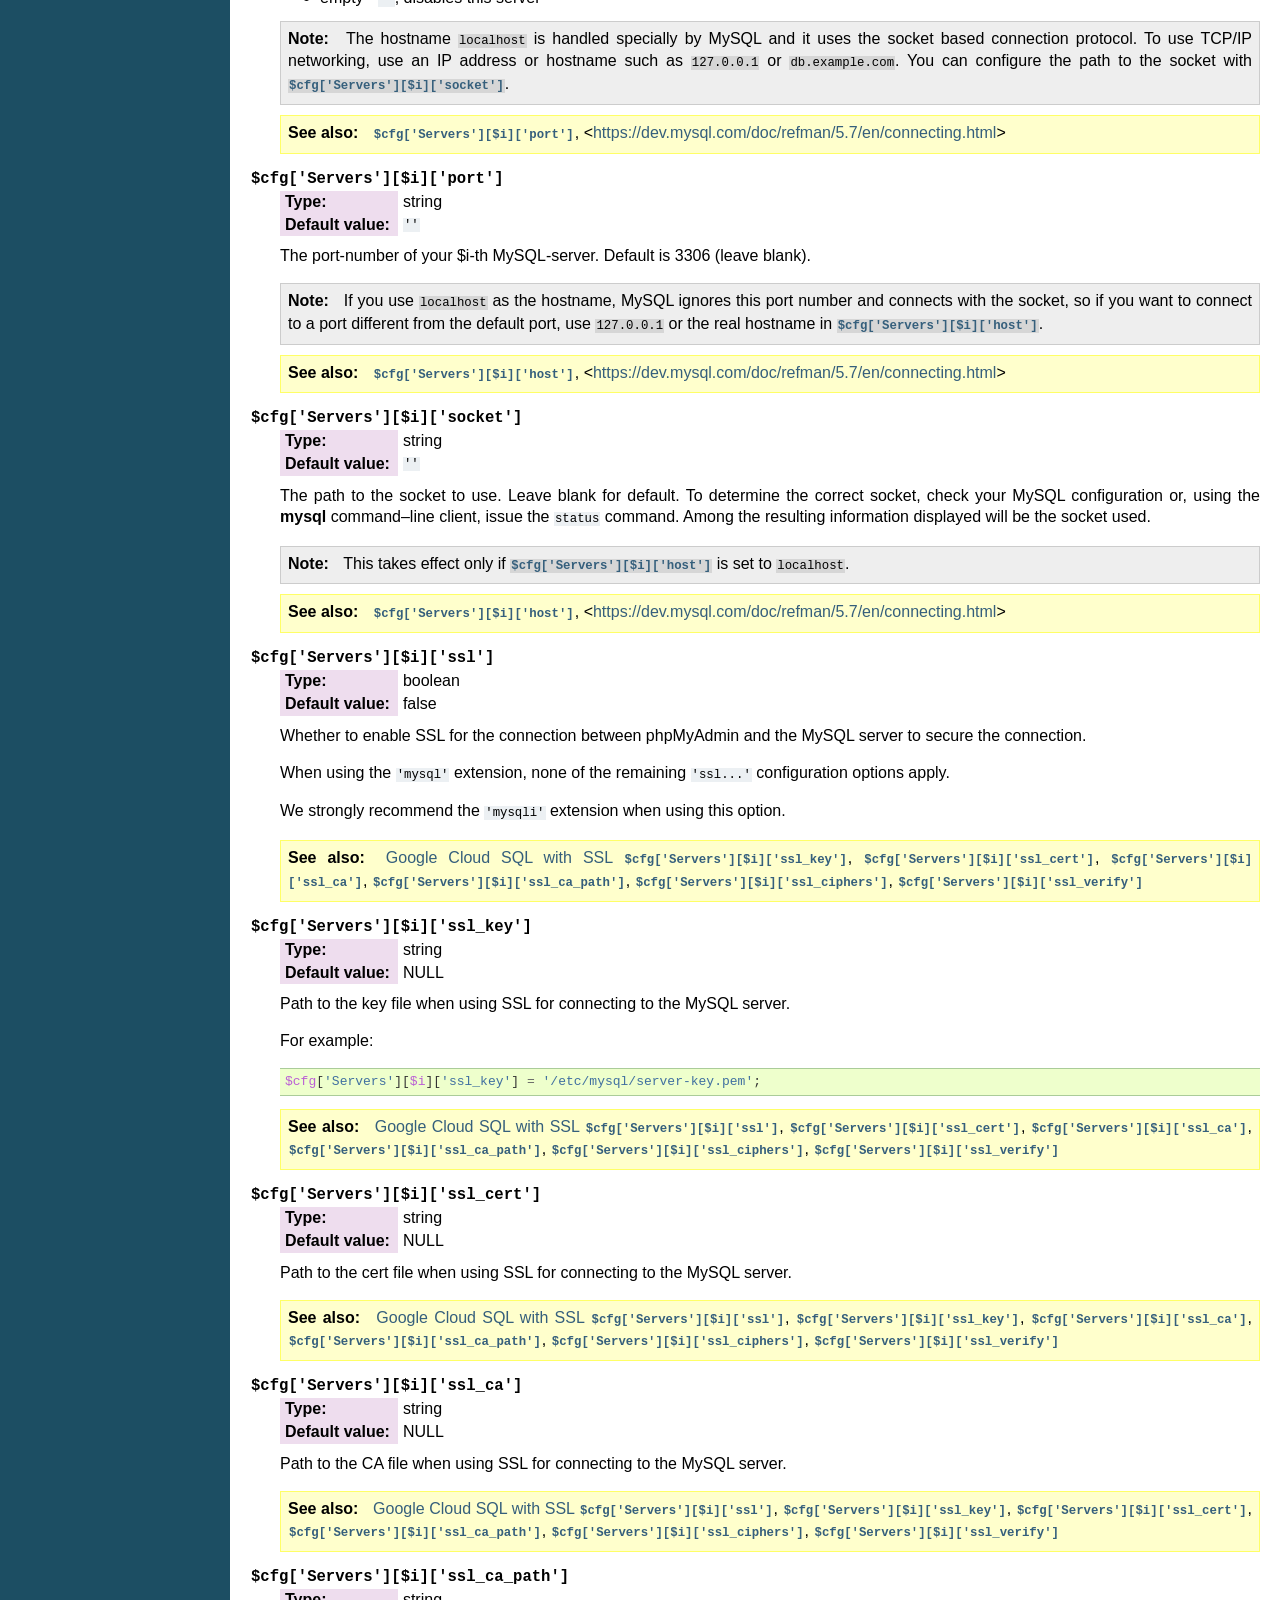
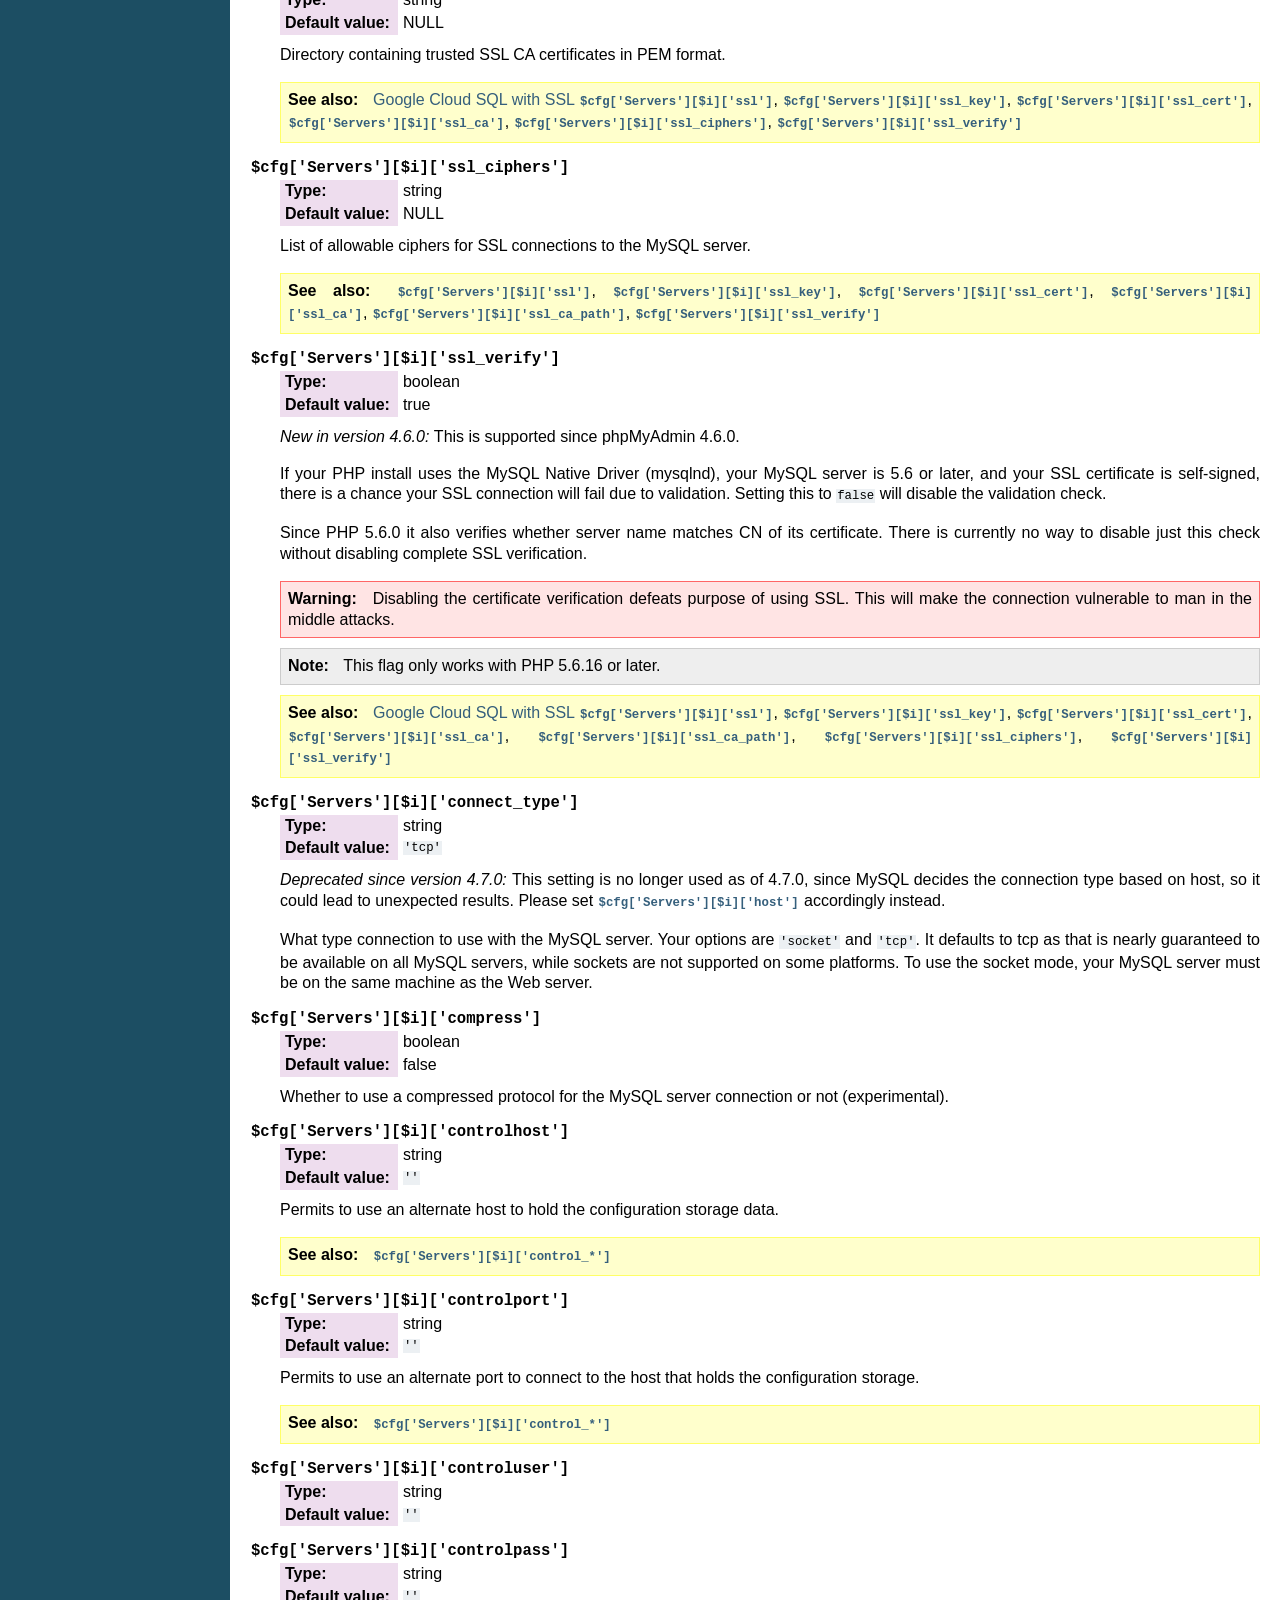
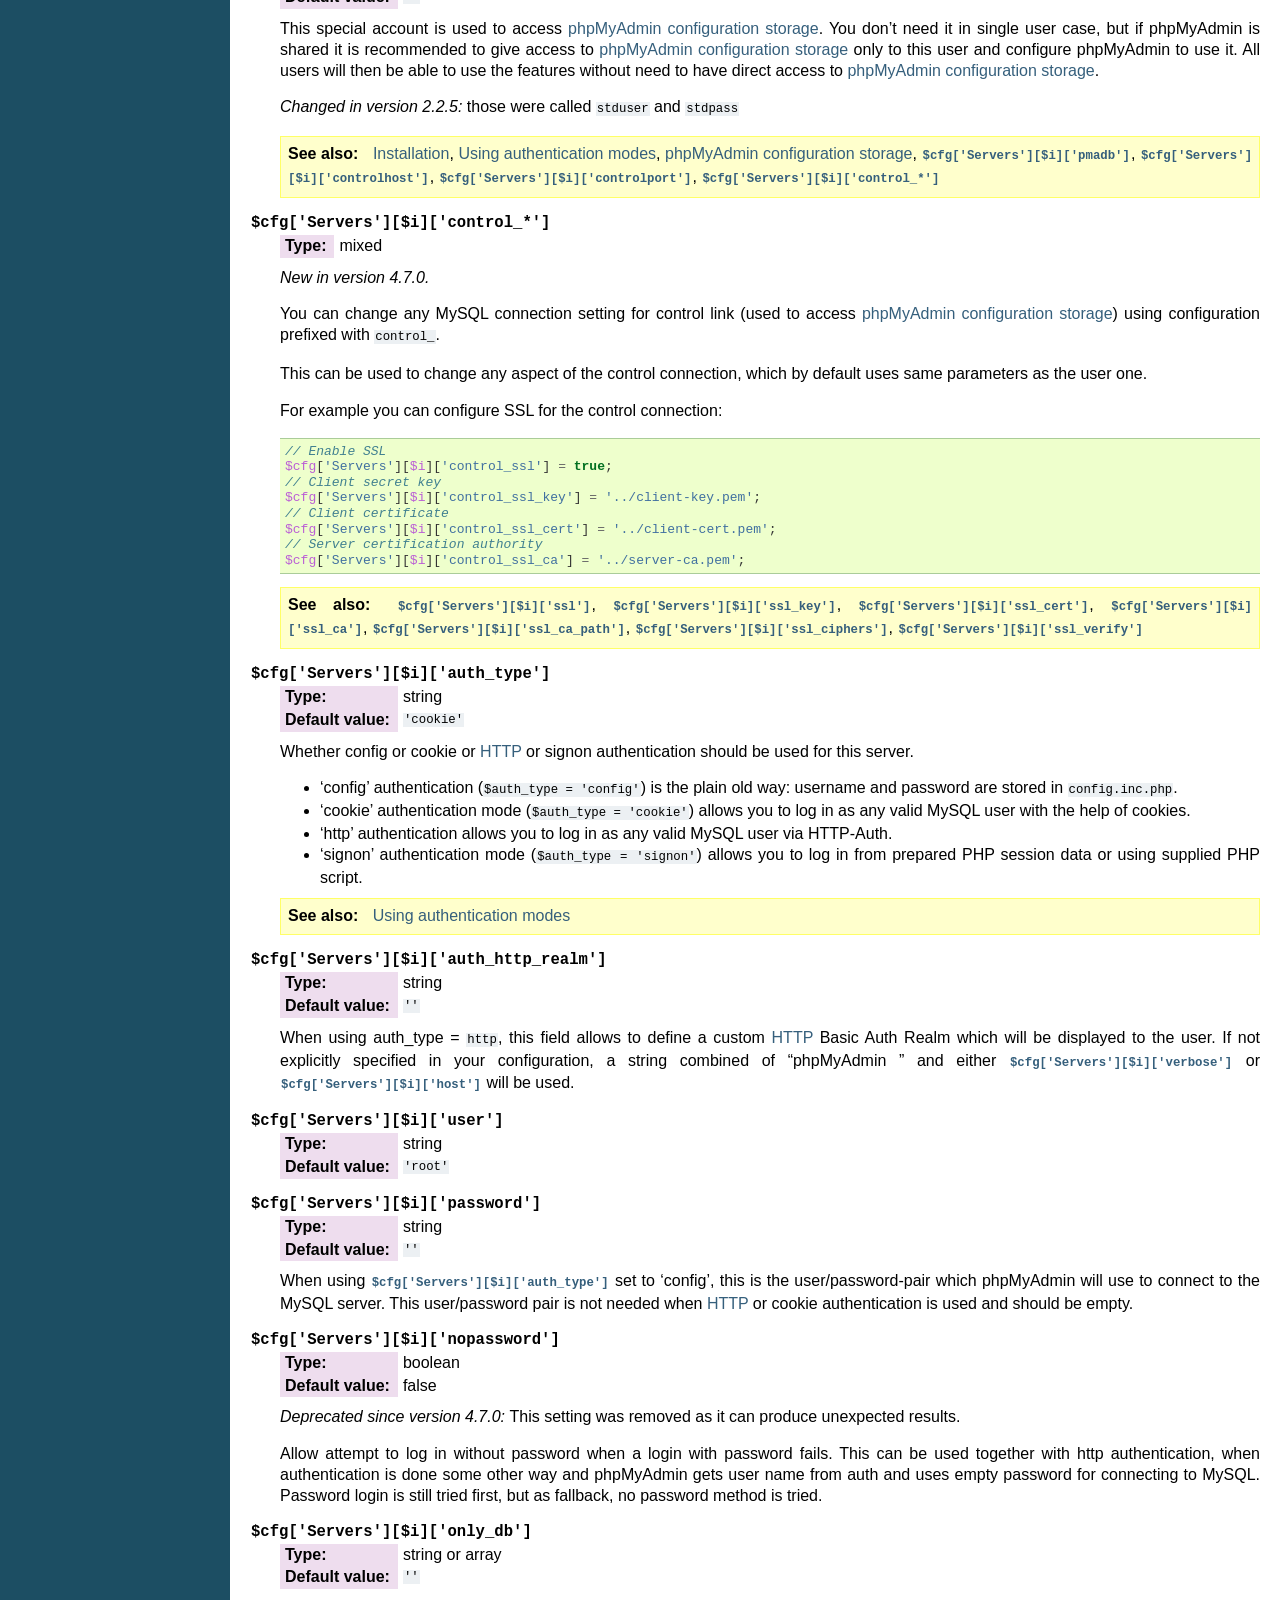
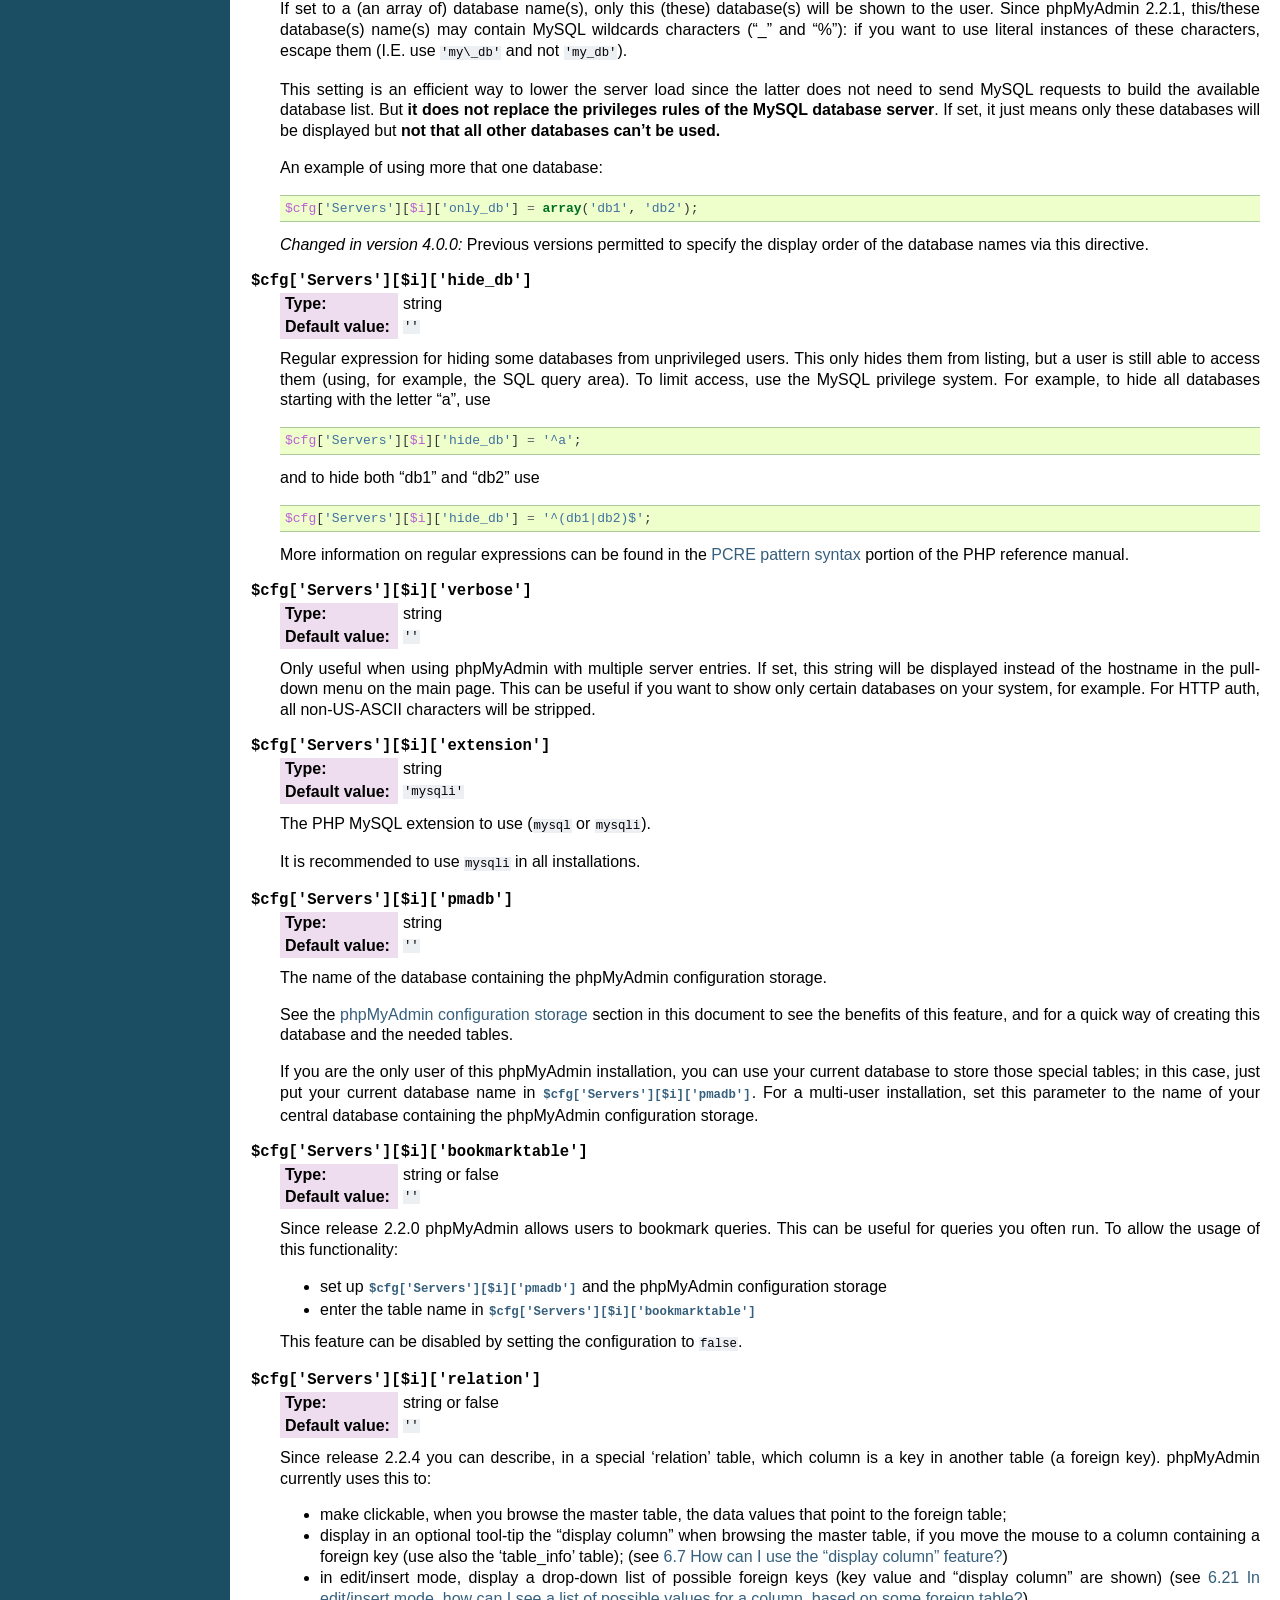
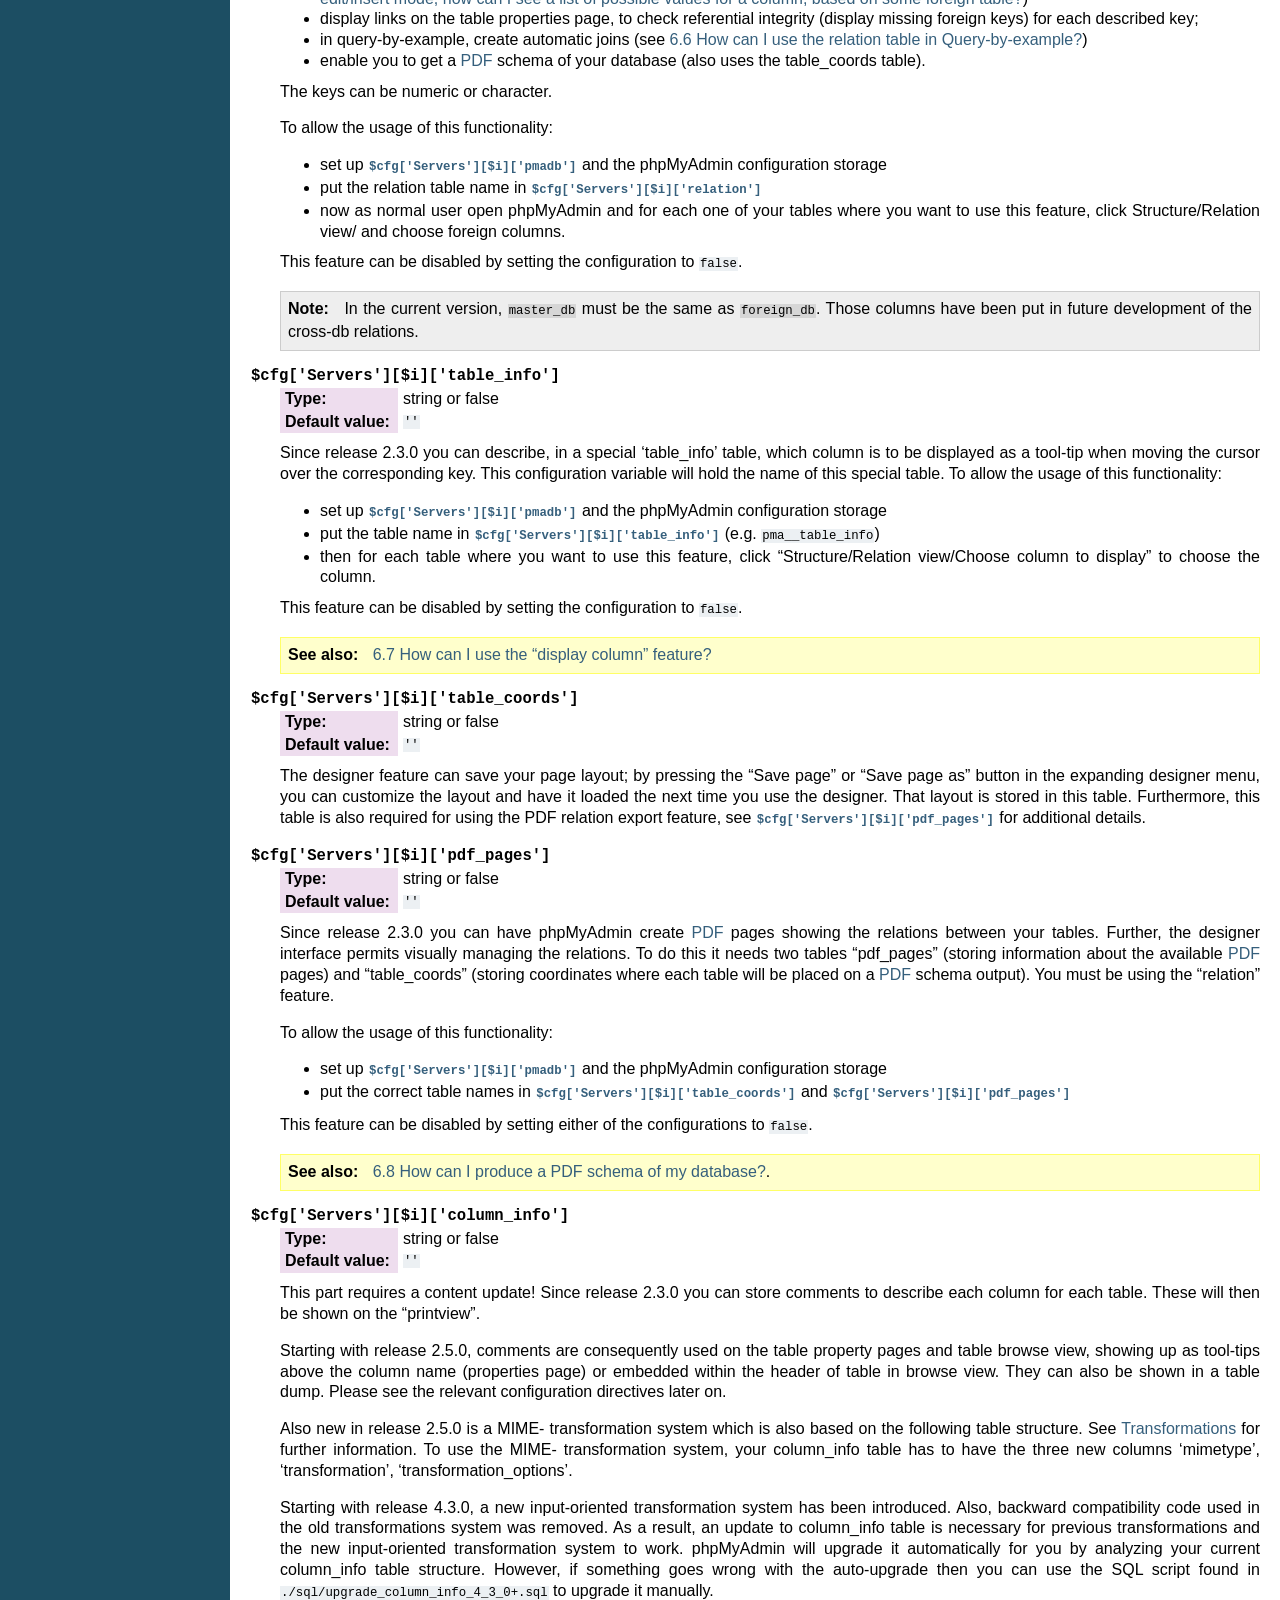
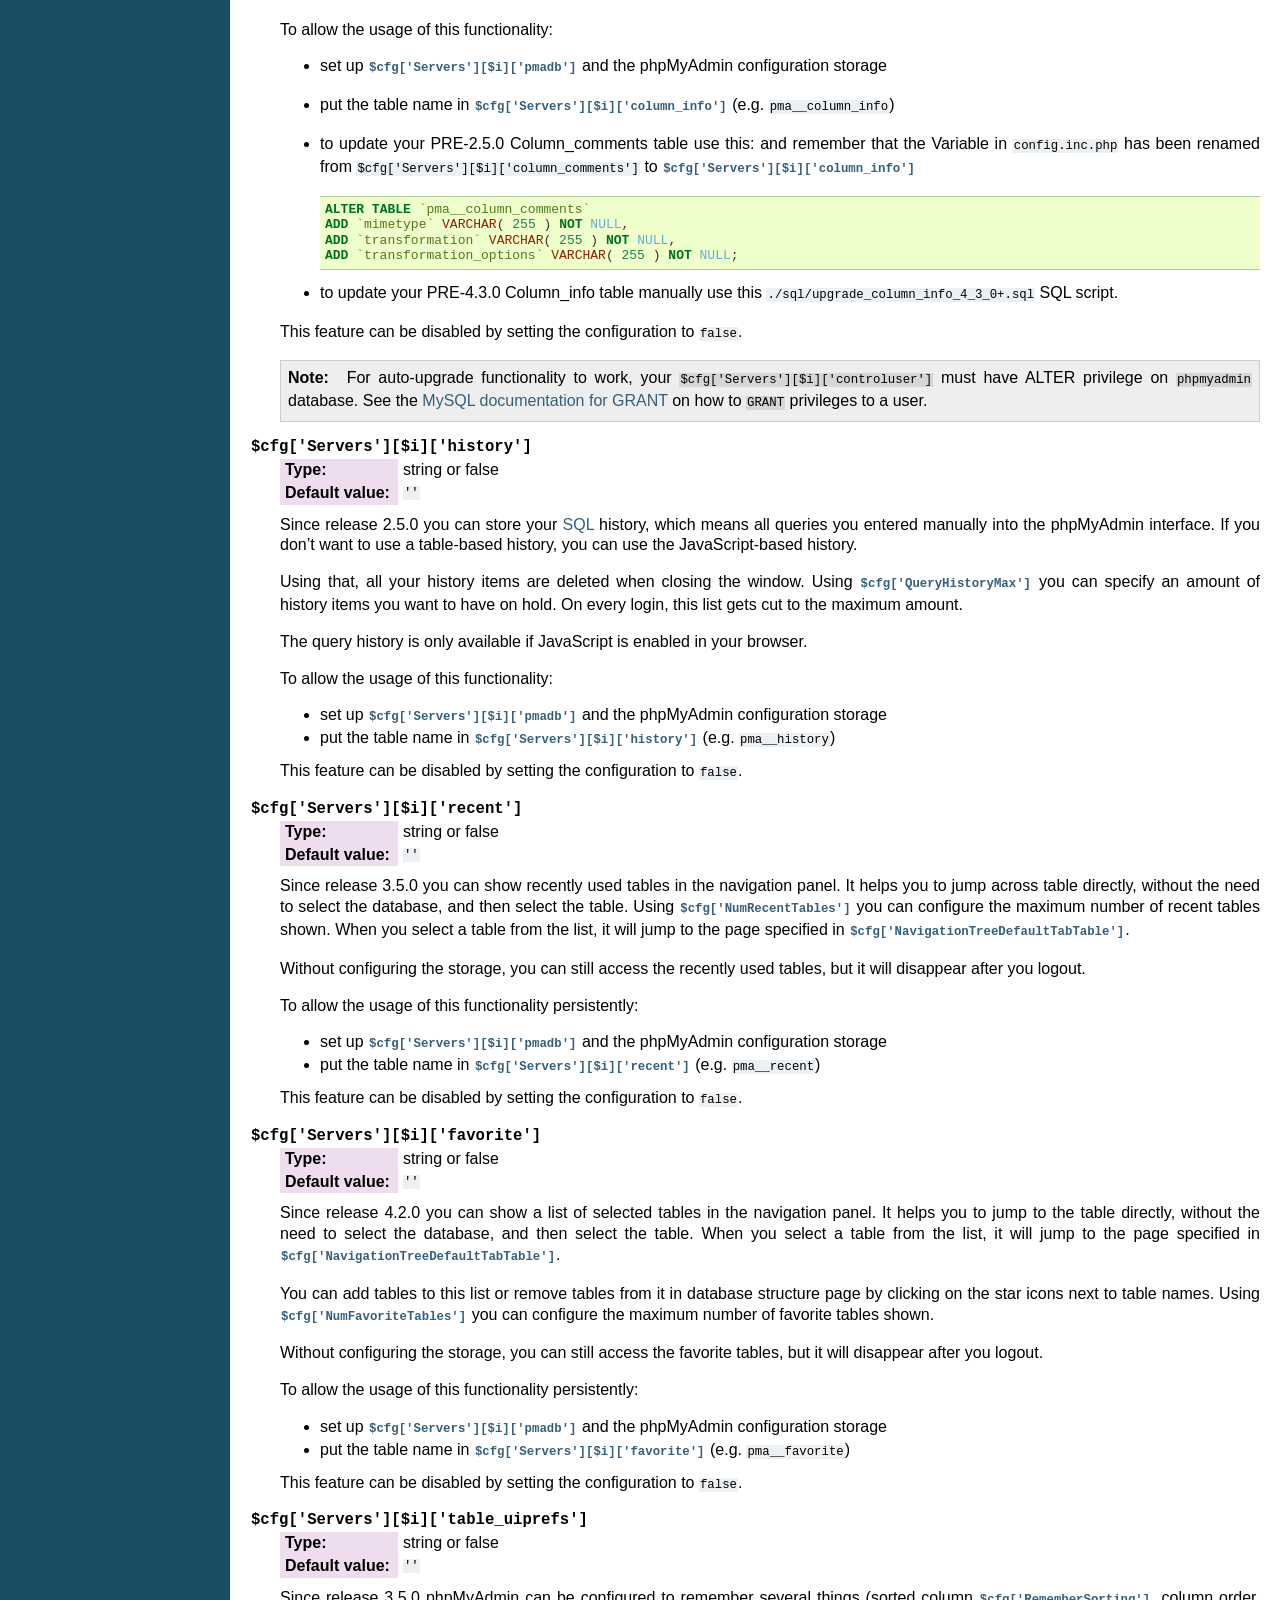
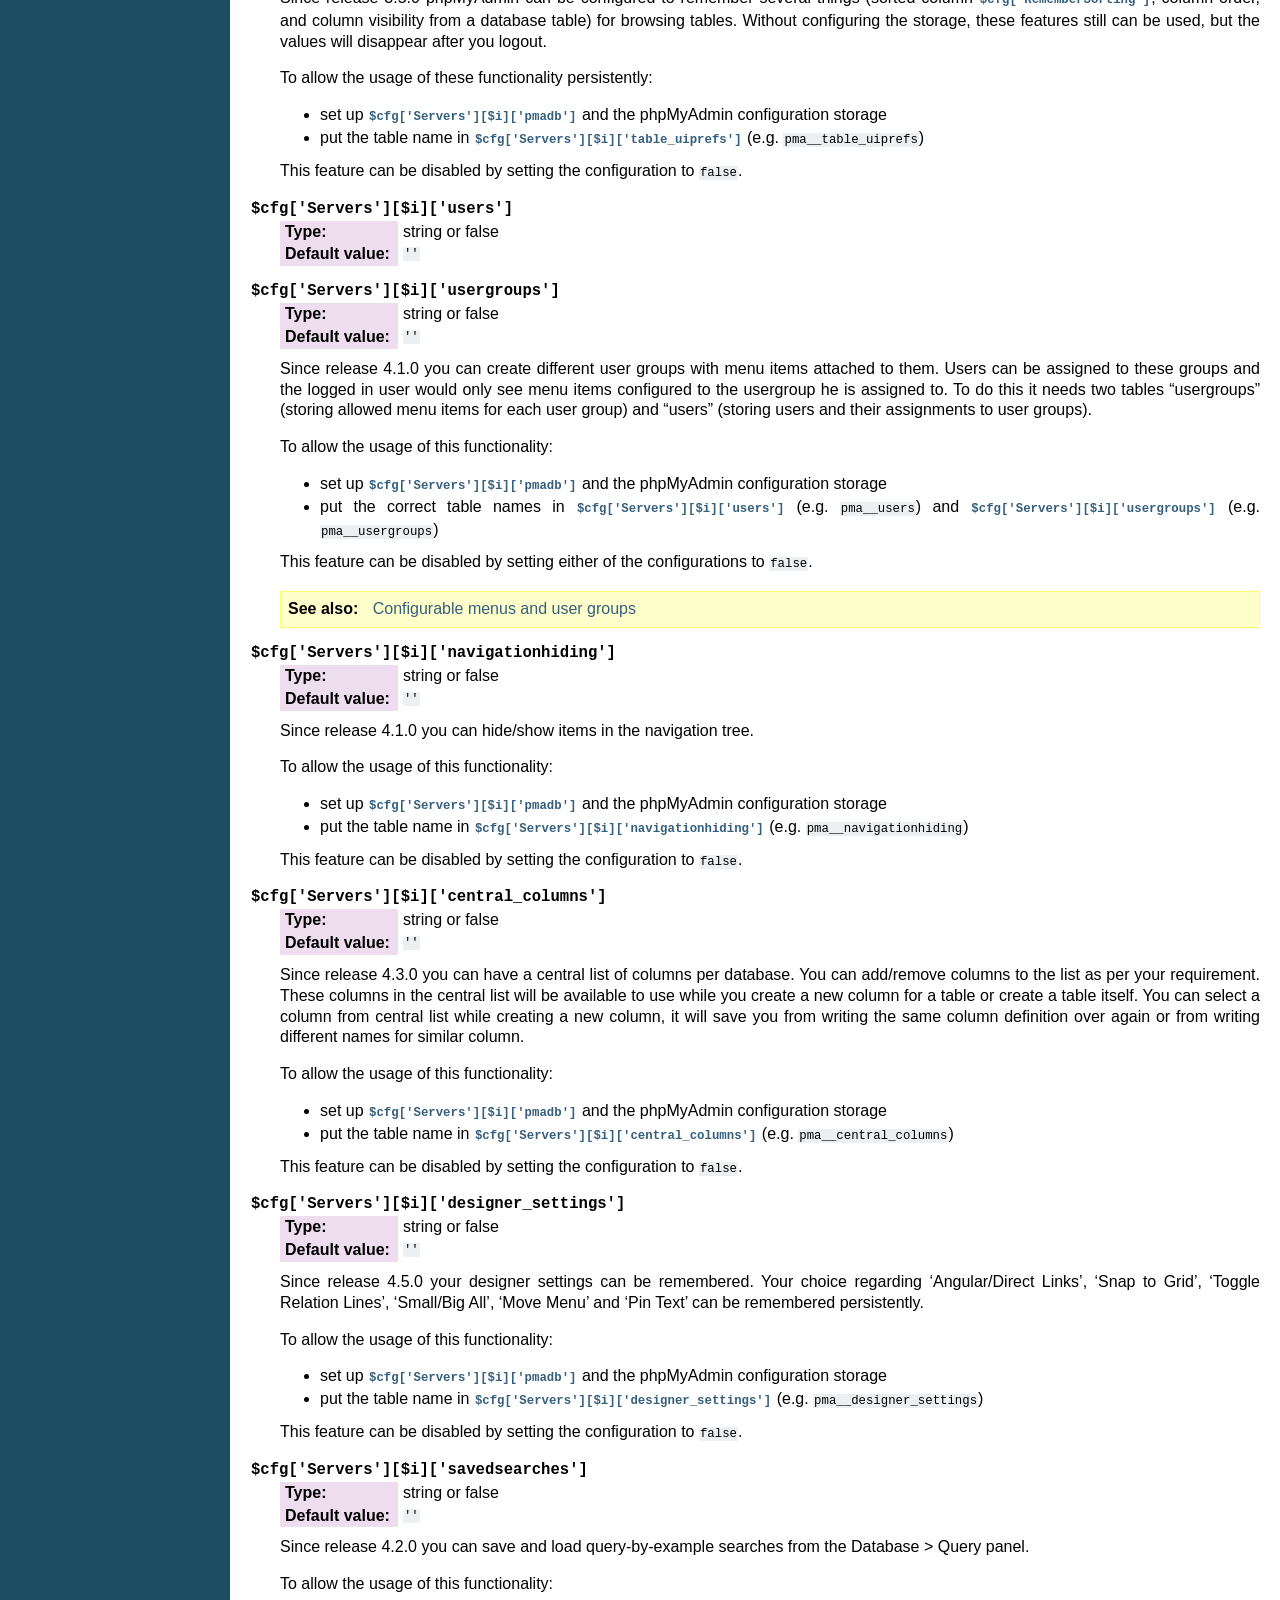
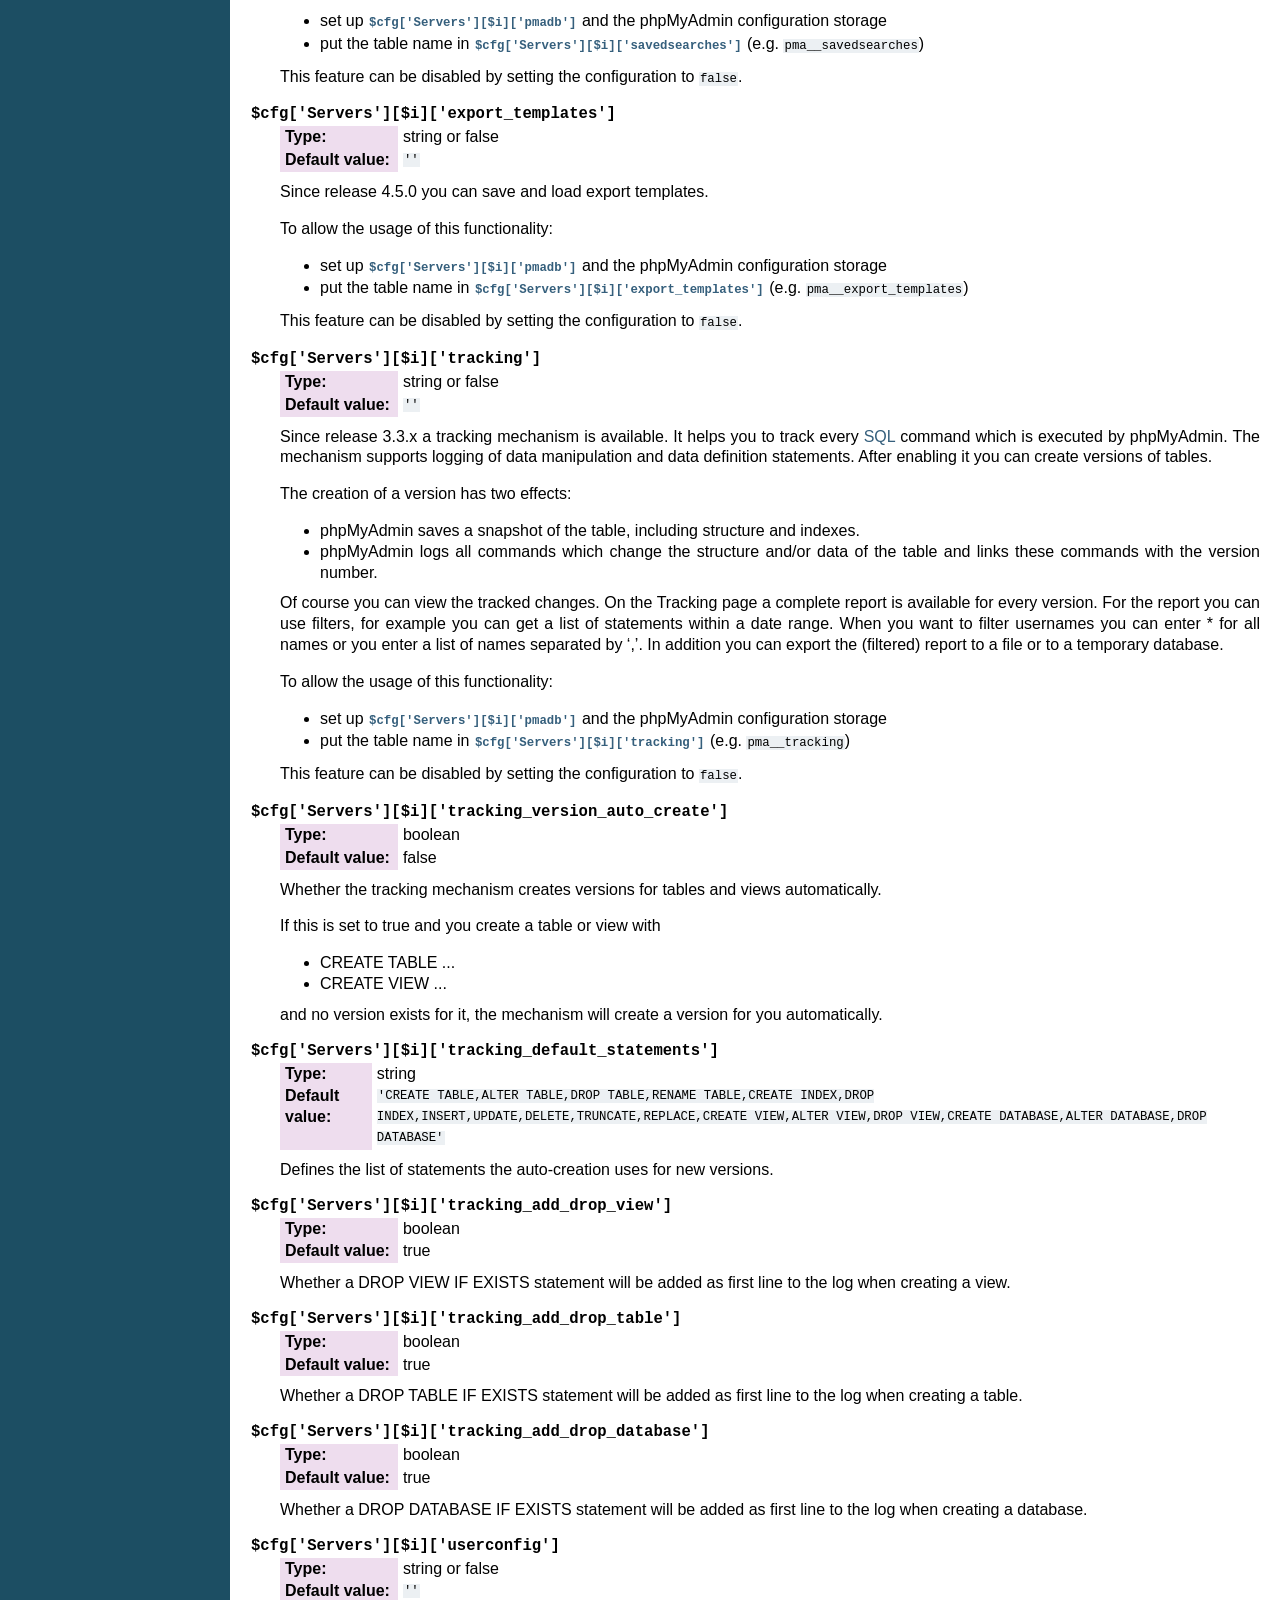
<file: phpMyAdmin/doc/html/config.html>
<!DOCTYPE html PUBLIC "-//W3C//DTD XHTML 1.0 Transitional//EN"
  "http://www.w3.org/TR/xhtml1/DTD/xhtml1-transitional.dtd">


<html xmlns="http://www.w3.org/1999/xhtml">
  <head>
    <meta http-equiv="Content-Type" content="text/html; charset=utf-8" />
    
    <title>Configuration &#8212; phpMyAdmin 4.7.5 documentation</title>
    
    <link rel="stylesheet" href="_static/classic.css" type="text/css" />
    <link rel="stylesheet" href="_static/pygments.css" type="text/css" />
    
    <script type="text/javascript">
      var DOCUMENTATION_OPTIONS = {
        URL_ROOT:    './',
        VERSION:     '4.7.5',
        COLLAPSE_INDEX: false,
        FILE_SUFFIX: '.html',
        HAS_SOURCE:  true
      };
    </script>
    <script type="text/javascript" src="_static/jquery.js"></script>
    <script type="text/javascript" src="_static/underscore.js"></script>
    <script type="text/javascript" src="_static/doctools.js"></script>
    <link rel="index" title="Index" href="genindex.html" />
    <link rel="search" title="Search" href="search.html" />
    <link rel="copyright" title="Copyright" href="copyright.html" />
    <link rel="top" title="phpMyAdmin 4.7.5 documentation" href="index.html" />
    <link rel="next" title="User Guide" href="user.html" />
    <link rel="prev" title="Installation" href="setup.html" /> 
  </head>
  <body role="document">
    <div class="related" role="navigation" aria-label="related navigation">
      <h3>Navigation</h3>
      <ul>
        <li class="right" style="margin-right: 10px">
          <a href="genindex.html" title="General Index"
             accesskey="I">index</a></li>
        <li class="right" >
          <a href="user.html" title="User Guide"
             accesskey="N">next</a> |</li>
        <li class="right" >
          <a href="setup.html" title="Installation"
             accesskey="P">previous</a> |</li>
        <li class="nav-item nav-item-0"><a href="index.html">phpMyAdmin 4.7.5 documentation</a> &#187;</li> 
      </ul>
    </div>  

    <div class="document">
      <div class="documentwrapper">
        <div class="bodywrapper">
          <div class="body" role="main">
            
  <div class="section" id="configuration">
<span id="config"></span><span id="index-0"></span><h1>Configuration<a class="headerlink" href="#configuration" title="Permalink to this headline">¶</a></h1>
<p>All configurable data is placed in <code class="file docutils literal"><span class="pre">config.inc.php</span></code> in phpMyAdmin&#8217;s
toplevel directory.  If this file does not exist, please refer to the
<a class="reference internal" href="setup.html#setup"><span class="std std-ref">Installation</span></a> section to create one. This file only needs to contain the
parameters you want to change from their corresponding default value in
<code class="file docutils literal"><span class="pre">libraries/config.default.php</span></code> (this file is not inteded for changes).</p>
<div class="admonition seealso">
<p class="first admonition-title">See also</p>
<p class="last"><a class="reference internal" href="#config-examples"><span class="std std-ref">Examples</span></a> for examples of configurations</p>
</div>
<p>If a directive is missing from your file, you can just add another line with
the file. This file is for over-writing the defaults; if you wish to use the
default value there&#8217;s no need to add a line here.</p>
<p>The parameters which relate to design (like colors) are placed in
<code class="file docutils literal"><span class="pre">themes/themename/layout.inc.php</span></code>. You might also want to create
<code class="file docutils literal"><span class="pre">config.footer.inc.php</span></code> and <code class="file docutils literal"><span class="pre">config.header.inc.php</span></code> files to add
your site specific code to be included on start and end of each page.</p>
<div class="admonition note">
<p class="first admonition-title">Note</p>
<p class="last">Some distributions (eg. Debian or Ubuntu) store <code class="file docutils literal"><span class="pre">config.inc.php</span></code> in
<code class="docutils literal"><span class="pre">/etc/phpmyadmin</span></code> instead of within phpMyAdmin sources.</p>
</div>
<div class="admonition warning">
<p class="first admonition-title">Warning</p>
<p class="last"><a class="reference internal" href="glossary.html#term-mac"><span class="xref std std-term">Mac</span></a> users should note that if you are on a version before
<a class="reference internal" href="glossary.html#term-mac-os-x"><span class="xref std std-term">Mac OS X</span></a>, PHP does not seem to
like <a class="reference internal" href="glossary.html#term-mac"><span class="xref std std-term">Mac</span></a> end of lines character (<code class="docutils literal"><span class="pre">\r</span></code>). So
ensure you choose the option that allows to use the *nix end of line
character (<code class="docutils literal"><span class="pre">\n</span></code>) in your text editor before saving a script you have
modified.</p>
</div>
<div class="section" id="basic-settings">
<h2>Basic settings<a class="headerlink" href="#basic-settings" title="Permalink to this headline">¶</a></h2>
<dl class="option">
<dt id="cfg_PmaAbsoluteUri">
<code class="descname">$cfg['PmaAbsoluteUri']</code><a class="headerlink" href="#cfg_PmaAbsoluteUri" title="Permalink to this definition">¶</a></dt>
<dd><table class="docutils field-list" frame="void" rules="none">
<col class="field-name" />
<col class="field-body" />
<tbody valign="top">
<tr class="field-odd field"><th class="field-name">Type:</th><td class="field-body">string</td>
</tr>
<tr class="field-even field"><th class="field-name">Default value:</th><td class="field-body"><code class="docutils literal"><span class="pre">''</span></code></td>
</tr>
</tbody>
</table>
<div class="versionchanged">
<p><span class="versionmodified">Changed in version 4.6.5: </span>This setting was not available in phpMyAdmin 4.6.0 - 4.6.4.</p>
</div>
<p>Sets here the complete <a class="reference internal" href="glossary.html#term-url"><span class="xref std std-term">URL</span></a> (with full path) to your phpMyAdmin
installation&#8217;s directory. E.g.
<code class="docutils literal"><span class="pre">https://www.example.net/path_to_your_phpMyAdmin_directory/</span></code>.  Note also
that the <a class="reference internal" href="glossary.html#term-url"><span class="xref std std-term">URL</span></a> on most of web servers are case sensitive (even on
Windows). Don’t forget the trailing slash at the end.</p>
<p>Starting with version 2.3.0, it is advisable to try leaving this blank. In
most cases phpMyAdmin automatically detects the proper setting. Users of
port forwarding or complex reverse proxy setup might need to set this.</p>
<p>A good test is to browse a table, edit a row and save it. There should be
an error message if phpMyAdmin is having trouble auto–detecting the correct
value. If you get an error that this must be set or if the autodetect code
fails to detect your path, please post a bug report on our bug tracker so
we can improve the code.</p>
<div class="admonition seealso">
<p class="first admonition-title">See also</p>
<p class="last"><a class="reference internal" href="faq.html#faq1-40"><span class="std std-ref">1.40 When accessing phpMyAdmin via an Apache reverse proxy, cookie login does not work.</span></a>, <a class="reference internal" href="faq.html#faq2-5"><span class="std std-ref">2.5 Each time I want to insert or change a row or drop a database or a table, an error 404 (page not found) is displayed or, with HTTP or cookie authentication, I&#8217;m asked to log in again. What&#8217;s wrong?</span></a>, <a class="reference internal" href="faq.html#faq4-7"><span class="std std-ref">4.7 Authentication window is displayed more than once, why?</span></a>, <a class="reference internal" href="faq.html#faq5-16"><span class="std std-ref">5.16 With Internet Explorer, I get &#8220;Access is denied&#8221; Javascript errors. Or I cannot make phpMyAdmin work under Windows.</span></a></p>
</div>
</dd></dl>

<dl class="option">
<dt id="cfg_PmaNoRelation_DisableWarning">
<code class="descname">$cfg['PmaNoRelation_DisableWarning']</code><a class="headerlink" href="#cfg_PmaNoRelation_DisableWarning" title="Permalink to this definition">¶</a></dt>
<dd><table class="docutils field-list" frame="void" rules="none">
<col class="field-name" />
<col class="field-body" />
<tbody valign="top">
<tr class="field-odd field"><th class="field-name">Type:</th><td class="field-body">boolean</td>
</tr>
<tr class="field-even field"><th class="field-name">Default value:</th><td class="field-body">false</td>
</tr>
</tbody>
</table>
<p>Starting with version 2.3.0 phpMyAdmin offers a lot of features to
work with master / foreign – tables (see <span class="target" id="index-1"></span><a class="reference internal" href="#cfg_Servers_pmadb"><code class="xref config config-option docutils literal"><span class="pre">$cfg['Servers'][$i]['pmadb']</span></code></a>).</p>
<p>If you tried to set this
up and it does not work for you, have a look on the <span class="guilabel">Structure</span> page
of one database where you would like to use it. You will find a link
that will analyze why those features have been disabled.</p>
<p>If you do not want to use those features set this variable to <code class="docutils literal"><span class="pre">true</span></code> to
stop this message from appearing.</p>
</dd></dl>

<dl class="option">
<dt id="cfg_SuhosinDisableWarning">
<code class="descname">$cfg['SuhosinDisableWarning']</code><a class="headerlink" href="#cfg_SuhosinDisableWarning" title="Permalink to this definition">¶</a></dt>
<dd><table class="docutils field-list" frame="void" rules="none">
<col class="field-name" />
<col class="field-body" />
<tbody valign="top">
<tr class="field-odd field"><th class="field-name">Type:</th><td class="field-body">boolean</td>
</tr>
<tr class="field-even field"><th class="field-name">Default value:</th><td class="field-body">false</td>
</tr>
</tbody>
</table>
<p>A warning is displayed on the main page if Suhosin is detected.</p>
<p>You can set this parameter to <code class="docutils literal"><span class="pre">true</span></code> to stop this message from appearing.</p>
</dd></dl>

<dl class="option">
<dt id="cfg_LoginCookieValidityDisableWarning">
<code class="descname">$cfg['LoginCookieValidityDisableWarning']</code><a class="headerlink" href="#cfg_LoginCookieValidityDisableWarning" title="Permalink to this definition">¶</a></dt>
<dd><table class="docutils field-list" frame="void" rules="none">
<col class="field-name" />
<col class="field-body" />
<tbody valign="top">
<tr class="field-odd field"><th class="field-name">Type:</th><td class="field-body">boolean</td>
</tr>
<tr class="field-even field"><th class="field-name">Default value:</th><td class="field-body">false</td>
</tr>
</tbody>
</table>
<p>A warning is displayed on the main page if the PHP parameter
session.gc_maxlifetime is lower than cookie validity configured in phpMyAdmin.</p>
<p>You can set this parameter to <code class="docutils literal"><span class="pre">true</span></code> to stop this message from appearing.</p>
</dd></dl>

<dl class="option">
<dt id="cfg_ServerLibraryDifference_DisableWarning">
<code class="descname">$cfg['ServerLibraryDifference_DisableWarning']</code><a class="headerlink" href="#cfg_ServerLibraryDifference_DisableWarning" title="Permalink to this definition">¶</a></dt>
<dd><table class="docutils field-list" frame="void" rules="none">
<col class="field-name" />
<col class="field-body" />
<tbody valign="top">
<tr class="field-odd field"><th class="field-name">Type:</th><td class="field-body">boolean</td>
</tr>
<tr class="field-even field"><th class="field-name">Default value:</th><td class="field-body">false</td>
</tr>
</tbody>
</table>
<div class="deprecated">
<p><span class="versionmodified">Deprecated since version 4.7.0: </span>This setting was removed as the warning has been removed as well.</p>
</div>
<p>A warning is displayed on the main page if there is a difference
between the MySQL library and server version.</p>
<p>You can set this parameter to <code class="docutils literal"><span class="pre">true</span></code> to stop this message from appearing.</p>
</dd></dl>

<dl class="option">
<dt id="cfg_ReservedWordDisableWarning">
<code class="descname">$cfg['ReservedWordDisableWarning']</code><a class="headerlink" href="#cfg_ReservedWordDisableWarning" title="Permalink to this definition">¶</a></dt>
<dd><table class="docutils field-list" frame="void" rules="none">
<col class="field-name" />
<col class="field-body" />
<tbody valign="top">
<tr class="field-odd field"><th class="field-name">Type:</th><td class="field-body">boolean</td>
</tr>
<tr class="field-even field"><th class="field-name">Default value:</th><td class="field-body">false</td>
</tr>
</tbody>
</table>
<p>This warning is displayed on the Structure page of a table if one or more
column names match with words which are MySQL reserved.</p>
<p>If you want to turn off this warning, you can set it to <code class="docutils literal"><span class="pre">true</span></code> and
warning will no longer be displayed.</p>
</dd></dl>

<dl class="option">
<dt id="cfg_TranslationWarningThreshold">
<code class="descname">$cfg['TranslationWarningThreshold']</code><a class="headerlink" href="#cfg_TranslationWarningThreshold" title="Permalink to this definition">¶</a></dt>
<dd><table class="docutils field-list" frame="void" rules="none">
<col class="field-name" />
<col class="field-body" />
<tbody valign="top">
<tr class="field-odd field"><th class="field-name">Type:</th><td class="field-body">integer</td>
</tr>
<tr class="field-even field"><th class="field-name">Default value:</th><td class="field-body">80</td>
</tr>
</tbody>
</table>
<p>Show warning about incomplete translations on certain threshold.</p>
</dd></dl>

<dl class="option">
<dt id="cfg_SendErrorReports">
<code class="descname">$cfg['SendErrorReports']</code><a class="headerlink" href="#cfg_SendErrorReports" title="Permalink to this definition">¶</a></dt>
<dd><table class="docutils field-list" frame="void" rules="none">
<col class="field-name" />
<col class="field-body" />
<tbody valign="top">
<tr class="field-odd field"><th class="field-name">Type:</th><td class="field-body">string</td>
</tr>
<tr class="field-even field"><th class="field-name">Default value:</th><td class="field-body"><code class="docutils literal"><span class="pre">'ask'</span></code></td>
</tr>
</tbody>
</table>
<p>Sets the default behavior for JavaScript error reporting.</p>
<p>Whenever an error is detected in the JavaScript execution, an error report
may be sent to the phpMyAdmin team if the user agrees.</p>
<p>The default setting of <code class="docutils literal"><span class="pre">'ask'</span></code> will ask the user everytime there is a new
error report. However you can set this parameter to <code class="docutils literal"><span class="pre">'always'</span></code> to send error
reports without asking for confirmation or you can set it to <code class="docutils literal"><span class="pre">'never'</span></code> to
never send error reports.</p>
<p>This directive is available both in the configuration file and in users
preferences. If the person in charge of a multi-user installation prefers
to disable this feature for all users, a value of <code class="docutils literal"><span class="pre">'never'</span></code> should be
set, and the <span class="target" id="index-2"></span><a class="reference internal" href="#cfg_UserprefsDisallow"><code class="xref config config-option docutils literal"><span class="pre">$cfg['UserprefsDisallow']</span></code></a> directive should
contain <code class="docutils literal"><span class="pre">'SendErrorReports'</span></code> in one of its array values.</p>
</dd></dl>

<dl class="option">
<dt id="cfg_ConsoleEnterExecutes">
<code class="descname">$cfg['ConsoleEnterExecutes']</code><a class="headerlink" href="#cfg_ConsoleEnterExecutes" title="Permalink to this definition">¶</a></dt>
<dd><table class="docutils field-list" frame="void" rules="none">
<col class="field-name" />
<col class="field-body" />
<tbody valign="top">
<tr class="field-odd field"><th class="field-name">Type:</th><td class="field-body">boolean</td>
</tr>
<tr class="field-even field"><th class="field-name">Default value:</th><td class="field-body">false</td>
</tr>
</tbody>
</table>
<p>Setting this to <code class="docutils literal"><span class="pre">true</span></code> allows the user to execute queries by pressing Enter
instead of Ctrl+Enter. A new line can be inserted by pressing Shift + Enter.</p>
<p>The behaviour of the console can be temporarily changed using console&#8217;s
settings interface.</p>
</dd></dl>

<dl class="option">
<dt id="cfg_AllowThirdPartyFraming">
<code class="descname">$cfg['AllowThirdPartyFraming']</code><a class="headerlink" href="#cfg_AllowThirdPartyFraming" title="Permalink to this definition">¶</a></dt>
<dd><table class="docutils field-list" frame="void" rules="none">
<col class="field-name" />
<col class="field-body" />
<tbody valign="top">
<tr class="field-odd field"><th class="field-name">Type:</th><td class="field-body">boolean</td>
</tr>
<tr class="field-even field"><th class="field-name">Default value:</th><td class="field-body">false</td>
</tr>
</tbody>
</table>
<p>Setting this to <code class="docutils literal"><span class="pre">true</span></code> allows phpMyAdmin to be included inside a frame,
and is a potential security hole allowing cross-frame scripting attacks or
clickjacking.</p>
</dd></dl>

</div>
<div class="section" id="server-connection-settings">
<h2>Server connection settings<a class="headerlink" href="#server-connection-settings" title="Permalink to this headline">¶</a></h2>
<dl class="option">
<dt id="cfg_Servers">
<code class="descname">$cfg['Servers']</code><a class="headerlink" href="#cfg_Servers" title="Permalink to this definition">¶</a></dt>
<dd><table class="docutils field-list" frame="void" rules="none">
<col class="field-name" />
<col class="field-body" />
<tbody valign="top">
<tr class="field-odd field"><th class="field-name">Type:</th><td class="field-body">array</td>
</tr>
<tr class="field-even field"><th class="field-name">Default value:</th><td class="field-body">one server array with settings listed below</td>
</tr>
</tbody>
</table>
<p>Since version 1.4.2, phpMyAdmin supports the administration of multiple
MySQL servers. Therefore, a <span class="target" id="index-3"></span><a class="reference internal" href="#cfg_Servers"><code class="xref config config-option docutils literal"><span class="pre">$cfg['Servers']</span></code></a>-array has been
added which contains the login information for the different servers. The
first <span class="target" id="index-4"></span><a class="reference internal" href="#cfg_Servers_host"><code class="xref config config-option docutils literal"><span class="pre">$cfg['Servers'][$i]['host']</span></code></a> contains the hostname of
the first server, the second <span class="target" id="index-5"></span><a class="reference internal" href="#cfg_Servers_host"><code class="xref config config-option docutils literal"><span class="pre">$cfg['Servers'][$i]['host']</span></code></a>
the hostname of the second server, etc. In
<code class="file docutils literal"><span class="pre">libraries/config.default.php</span></code>, there is only one section for server
definition, however you can put as many as you need in
<code class="file docutils literal"><span class="pre">config.inc.php</span></code>, copy that block or needed parts (you don&#8217;t have to
define all settings, just those you need to change).</p>
<div class="admonition note">
<p class="first admonition-title">Note</p>
<p class="last">The <span class="target" id="index-6"></span><a class="reference internal" href="#cfg_Servers"><code class="xref config config-option docutils literal"><span class="pre">$cfg['Servers']</span></code></a> array starts with
$cfg[&#8216;Servers&#8217;][1]. Do not use $cfg[&#8216;Servers&#8217;][0]. If you want more
than one server, just copy following section (including $i
incrementation) serveral times. There is no need to define full server
array, just define values you need to change.</p>
</div>
</dd></dl>

<dl class="option">
<dt id="cfg_Servers_host">
<code class="descname">$cfg['Servers'][$i]['host']</code><a class="headerlink" href="#cfg_Servers_host" title="Permalink to this definition">¶</a></dt>
<dd><table class="docutils field-list" frame="void" rules="none">
<col class="field-name" />
<col class="field-body" />
<tbody valign="top">
<tr class="field-odd field"><th class="field-name">Type:</th><td class="field-body">string</td>
</tr>
<tr class="field-even field"><th class="field-name">Default value:</th><td class="field-body"><code class="docutils literal"><span class="pre">'localhost'</span></code></td>
</tr>
</tbody>
</table>
<p>The hostname or <a class="reference internal" href="glossary.html#term-ip"><span class="xref std std-term">IP</span></a> address of your $i-th MySQL-server. E.g.
<code class="docutils literal"><span class="pre">localhost</span></code>.</p>
<p>Possible values are:</p>
<ul class="simple">
<li>hostname, e.g., <code class="docutils literal"><span class="pre">'localhost'</span></code> or <code class="docutils literal"><span class="pre">'mydb.example.org'</span></code></li>
<li>IP address, e.g., <code class="docutils literal"><span class="pre">'127.0.0.1'</span></code> or <code class="docutils literal"><span class="pre">'192.168.10.1'</span></code></li>
<li>IPv6 address, e.g. <code class="docutils literal"><span class="pre">2001:cdba:0000:0000:0000:0000:3257:9652</span></code></li>
<li>dot - <code class="docutils literal"><span class="pre">'.'</span></code>, i.e., use named pipes on windows systems</li>
<li>empty - <code class="docutils literal"><span class="pre">''</span></code>, disables this server</li>
</ul>
<div class="admonition note">
<p class="first admonition-title">Note</p>
<p class="last">The hostname <code class="docutils literal"><span class="pre">localhost</span></code> is handled specially by MySQL and it uses
the socket based connection protocol. To use TCP/IP networking, use an
IP address or hostname such as <code class="docutils literal"><span class="pre">127.0.0.1</span></code> or <code class="docutils literal"><span class="pre">db.example.com</span></code>. You
can configure the path to the socket with
<span class="target" id="index-7"></span><a class="reference internal" href="#cfg_Servers_socket"><code class="xref config config-option docutils literal"><span class="pre">$cfg['Servers'][$i]['socket']</span></code></a>.</p>
</div>
<div class="admonition seealso">
<p class="first admonition-title">See also</p>
<p class="last"><span class="target" id="index-8"></span><a class="reference internal" href="#cfg_Servers_port"><code class="xref config config-option docutils literal"><span class="pre">$cfg['Servers'][$i]['port']</span></code></a>,
&lt;<a class="reference external" href="https://dev.mysql.com/doc/refman/5.7/en/connecting.html">https://dev.mysql.com/doc/refman/5.7/en/connecting.html</a>&gt;</p>
</div>
</dd></dl>

<dl class="option">
<dt id="cfg_Servers_port">
<code class="descname">$cfg['Servers'][$i]['port']</code><a class="headerlink" href="#cfg_Servers_port" title="Permalink to this definition">¶</a></dt>
<dd><table class="docutils field-list" frame="void" rules="none">
<col class="field-name" />
<col class="field-body" />
<tbody valign="top">
<tr class="field-odd field"><th class="field-name">Type:</th><td class="field-body">string</td>
</tr>
<tr class="field-even field"><th class="field-name">Default value:</th><td class="field-body"><code class="docutils literal"><span class="pre">''</span></code></td>
</tr>
</tbody>
</table>
<p>The port-number of your $i-th MySQL-server. Default is 3306 (leave
blank).</p>
<div class="admonition note">
<p class="first admonition-title">Note</p>
<p class="last">If you use <code class="docutils literal"><span class="pre">localhost</span></code> as the hostname, MySQL ignores this port number
and connects with the socket, so if you want to connect to a port
different from the default port, use <code class="docutils literal"><span class="pre">127.0.0.1</span></code> or the real hostname
in <span class="target" id="index-9"></span><a class="reference internal" href="#cfg_Servers_host"><code class="xref config config-option docutils literal"><span class="pre">$cfg['Servers'][$i]['host']</span></code></a>.</p>
</div>
<div class="admonition seealso">
<p class="first admonition-title">See also</p>
<p class="last"><span class="target" id="index-10"></span><a class="reference internal" href="#cfg_Servers_host"><code class="xref config config-option docutils literal"><span class="pre">$cfg['Servers'][$i]['host']</span></code></a>,
&lt;<a class="reference external" href="https://dev.mysql.com/doc/refman/5.7/en/connecting.html">https://dev.mysql.com/doc/refman/5.7/en/connecting.html</a>&gt;</p>
</div>
</dd></dl>

<dl class="option">
<dt id="cfg_Servers_socket">
<code class="descname">$cfg['Servers'][$i]['socket']</code><a class="headerlink" href="#cfg_Servers_socket" title="Permalink to this definition">¶</a></dt>
<dd><table class="docutils field-list" frame="void" rules="none">
<col class="field-name" />
<col class="field-body" />
<tbody valign="top">
<tr class="field-odd field"><th class="field-name">Type:</th><td class="field-body">string</td>
</tr>
<tr class="field-even field"><th class="field-name">Default value:</th><td class="field-body"><code class="docutils literal"><span class="pre">''</span></code></td>
</tr>
</tbody>
</table>
<p>The path to the socket to use. Leave blank for default. To determine
the correct socket, check your MySQL configuration or, using the
<strong class="command">mysql</strong> command–line client, issue the <code class="docutils literal"><span class="pre">status</span></code> command. Among the
resulting information displayed will be the socket used.</p>
<div class="admonition note">
<p class="first admonition-title">Note</p>
<p class="last">This takes effect only if <span class="target" id="index-11"></span><a class="reference internal" href="#cfg_Servers_host"><code class="xref config config-option docutils literal"><span class="pre">$cfg['Servers'][$i]['host']</span></code></a> is set
to <code class="docutils literal"><span class="pre">localhost</span></code>.</p>
</div>
<div class="admonition seealso">
<p class="first admonition-title">See also</p>
<p class="last"><span class="target" id="index-12"></span><a class="reference internal" href="#cfg_Servers_host"><code class="xref config config-option docutils literal"><span class="pre">$cfg['Servers'][$i]['host']</span></code></a>,
&lt;<a class="reference external" href="https://dev.mysql.com/doc/refman/5.7/en/connecting.html">https://dev.mysql.com/doc/refman/5.7/en/connecting.html</a>&gt;</p>
</div>
</dd></dl>

<dl class="option">
<dt id="cfg_Servers_ssl">
<code class="descname">$cfg['Servers'][$i]['ssl']</code><a class="headerlink" href="#cfg_Servers_ssl" title="Permalink to this definition">¶</a></dt>
<dd><table class="docutils field-list" frame="void" rules="none">
<col class="field-name" />
<col class="field-body" />
<tbody valign="top">
<tr class="field-odd field"><th class="field-name">Type:</th><td class="field-body">boolean</td>
</tr>
<tr class="field-even field"><th class="field-name">Default value:</th><td class="field-body">false</td>
</tr>
</tbody>
</table>
<p>Whether to enable SSL for the connection between phpMyAdmin and the MySQL
server to secure the connection.</p>
<p>When using the <code class="docutils literal"><span class="pre">'mysql'</span></code> extension,
none of the remaining <code class="docutils literal"><span class="pre">'ssl...'</span></code> configuration options apply.</p>
<p>We strongly recommend the <code class="docutils literal"><span class="pre">'mysqli'</span></code> extension when using this option.</p>
<div class="admonition seealso">
<p class="first admonition-title">See also</p>
<p class="last"><a class="reference internal" href="#example-google-ssl"><span class="std std-ref">Google Cloud SQL with SSL</span></a>
<span class="target" id="index-13"></span><a class="reference internal" href="#cfg_Servers_ssl_key"><code class="xref config config-option docutils literal"><span class="pre">$cfg['Servers'][$i]['ssl_key']</span></code></a>,
<span class="target" id="index-14"></span><a class="reference internal" href="#cfg_Servers_ssl_cert"><code class="xref config config-option docutils literal"><span class="pre">$cfg['Servers'][$i]['ssl_cert']</span></code></a>,
<span class="target" id="index-15"></span><a class="reference internal" href="#cfg_Servers_ssl_ca"><code class="xref config config-option docutils literal"><span class="pre">$cfg['Servers'][$i]['ssl_ca']</span></code></a>,
<span class="target" id="index-16"></span><a class="reference internal" href="#cfg_Servers_ssl_ca_path"><code class="xref config config-option docutils literal"><span class="pre">$cfg['Servers'][$i]['ssl_ca_path']</span></code></a>,
<span class="target" id="index-17"></span><a class="reference internal" href="#cfg_Servers_ssl_ciphers"><code class="xref config config-option docutils literal"><span class="pre">$cfg['Servers'][$i]['ssl_ciphers']</span></code></a>,
<span class="target" id="index-18"></span><a class="reference internal" href="#cfg_Servers_ssl_verify"><code class="xref config config-option docutils literal"><span class="pre">$cfg['Servers'][$i]['ssl_verify']</span></code></a></p>
</div>
</dd></dl>

<dl class="option">
<dt id="cfg_Servers_ssl_key">
<code class="descname">$cfg['Servers'][$i]['ssl_key']</code><a class="headerlink" href="#cfg_Servers_ssl_key" title="Permalink to this definition">¶</a></dt>
<dd><table class="docutils field-list" frame="void" rules="none">
<col class="field-name" />
<col class="field-body" />
<tbody valign="top">
<tr class="field-odd field"><th class="field-name">Type:</th><td class="field-body">string</td>
</tr>
<tr class="field-even field"><th class="field-name">Default value:</th><td class="field-body">NULL</td>
</tr>
</tbody>
</table>
<p>Path to the key file when using SSL for connecting to the MySQL server.</p>
<p>For example:</p>
<div class="highlight-php"><div class="highlight"><pre><span></span><span class="nv">$cfg</span><span class="p">[</span><span class="s1">&#39;Servers&#39;</span><span class="p">][</span><span class="nv">$i</span><span class="p">][</span><span class="s1">&#39;ssl_key&#39;</span><span class="p">]</span> <span class="o">=</span> <span class="s1">&#39;/etc/mysql/server-key.pem&#39;</span><span class="p">;</span>
</pre></div>
</div>
<div class="admonition seealso">
<p class="first admonition-title">See also</p>
<p class="last"><a class="reference internal" href="#example-google-ssl"><span class="std std-ref">Google Cloud SQL with SSL</span></a>
<span class="target" id="index-19"></span><a class="reference internal" href="#cfg_Servers_ssl"><code class="xref config config-option docutils literal"><span class="pre">$cfg['Servers'][$i]['ssl']</span></code></a>,
<span class="target" id="index-20"></span><a class="reference internal" href="#cfg_Servers_ssl_cert"><code class="xref config config-option docutils literal"><span class="pre">$cfg['Servers'][$i]['ssl_cert']</span></code></a>,
<span class="target" id="index-21"></span><a class="reference internal" href="#cfg_Servers_ssl_ca"><code class="xref config config-option docutils literal"><span class="pre">$cfg['Servers'][$i]['ssl_ca']</span></code></a>,
<span class="target" id="index-22"></span><a class="reference internal" href="#cfg_Servers_ssl_ca_path"><code class="xref config config-option docutils literal"><span class="pre">$cfg['Servers'][$i]['ssl_ca_path']</span></code></a>,
<span class="target" id="index-23"></span><a class="reference internal" href="#cfg_Servers_ssl_ciphers"><code class="xref config config-option docutils literal"><span class="pre">$cfg['Servers'][$i]['ssl_ciphers']</span></code></a>,
<span class="target" id="index-24"></span><a class="reference internal" href="#cfg_Servers_ssl_verify"><code class="xref config config-option docutils literal"><span class="pre">$cfg['Servers'][$i]['ssl_verify']</span></code></a></p>
</div>
</dd></dl>

<dl class="option">
<dt id="cfg_Servers_ssl_cert">
<code class="descname">$cfg['Servers'][$i]['ssl_cert']</code><a class="headerlink" href="#cfg_Servers_ssl_cert" title="Permalink to this definition">¶</a></dt>
<dd><table class="docutils field-list" frame="void" rules="none">
<col class="field-name" />
<col class="field-body" />
<tbody valign="top">
<tr class="field-odd field"><th class="field-name">Type:</th><td class="field-body">string</td>
</tr>
<tr class="field-even field"><th class="field-name">Default value:</th><td class="field-body">NULL</td>
</tr>
</tbody>
</table>
<p>Path to the cert file when using SSL for connecting to the MySQL server.</p>
<div class="admonition seealso">
<p class="first admonition-title">See also</p>
<p class="last"><a class="reference internal" href="#example-google-ssl"><span class="std std-ref">Google Cloud SQL with SSL</span></a>
<span class="target" id="index-25"></span><a class="reference internal" href="#cfg_Servers_ssl"><code class="xref config config-option docutils literal"><span class="pre">$cfg['Servers'][$i]['ssl']</span></code></a>,
<span class="target" id="index-26"></span><a class="reference internal" href="#cfg_Servers_ssl_key"><code class="xref config config-option docutils literal"><span class="pre">$cfg['Servers'][$i]['ssl_key']</span></code></a>,
<span class="target" id="index-27"></span><a class="reference internal" href="#cfg_Servers_ssl_ca"><code class="xref config config-option docutils literal"><span class="pre">$cfg['Servers'][$i]['ssl_ca']</span></code></a>,
<span class="target" id="index-28"></span><a class="reference internal" href="#cfg_Servers_ssl_ca_path"><code class="xref config config-option docutils literal"><span class="pre">$cfg['Servers'][$i]['ssl_ca_path']</span></code></a>,
<span class="target" id="index-29"></span><a class="reference internal" href="#cfg_Servers_ssl_ciphers"><code class="xref config config-option docutils literal"><span class="pre">$cfg['Servers'][$i]['ssl_ciphers']</span></code></a>,
<span class="target" id="index-30"></span><a class="reference internal" href="#cfg_Servers_ssl_verify"><code class="xref config config-option docutils literal"><span class="pre">$cfg['Servers'][$i]['ssl_verify']</span></code></a></p>
</div>
</dd></dl>

<dl class="option">
<dt id="cfg_Servers_ssl_ca">
<code class="descname">$cfg['Servers'][$i]['ssl_ca']</code><a class="headerlink" href="#cfg_Servers_ssl_ca" title="Permalink to this definition">¶</a></dt>
<dd><table class="docutils field-list" frame="void" rules="none">
<col class="field-name" />
<col class="field-body" />
<tbody valign="top">
<tr class="field-odd field"><th class="field-name">Type:</th><td class="field-body">string</td>
</tr>
<tr class="field-even field"><th class="field-name">Default value:</th><td class="field-body">NULL</td>
</tr>
</tbody>
</table>
<p>Path to the CA file when using SSL for connecting to the MySQL server.</p>
<div class="admonition seealso">
<p class="first admonition-title">See also</p>
<p class="last"><a class="reference internal" href="#example-google-ssl"><span class="std std-ref">Google Cloud SQL with SSL</span></a>
<span class="target" id="index-31"></span><a class="reference internal" href="#cfg_Servers_ssl"><code class="xref config config-option docutils literal"><span class="pre">$cfg['Servers'][$i]['ssl']</span></code></a>,
<span class="target" id="index-32"></span><a class="reference internal" href="#cfg_Servers_ssl_key"><code class="xref config config-option docutils literal"><span class="pre">$cfg['Servers'][$i]['ssl_key']</span></code></a>,
<span class="target" id="index-33"></span><a class="reference internal" href="#cfg_Servers_ssl_cert"><code class="xref config config-option docutils literal"><span class="pre">$cfg['Servers'][$i]['ssl_cert']</span></code></a>,
<span class="target" id="index-34"></span><a class="reference internal" href="#cfg_Servers_ssl_ca_path"><code class="xref config config-option docutils literal"><span class="pre">$cfg['Servers'][$i]['ssl_ca_path']</span></code></a>,
<span class="target" id="index-35"></span><a class="reference internal" href="#cfg_Servers_ssl_ciphers"><code class="xref config config-option docutils literal"><span class="pre">$cfg['Servers'][$i]['ssl_ciphers']</span></code></a>,
<span class="target" id="index-36"></span><a class="reference internal" href="#cfg_Servers_ssl_verify"><code class="xref config config-option docutils literal"><span class="pre">$cfg['Servers'][$i]['ssl_verify']</span></code></a></p>
</div>
</dd></dl>

<dl class="option">
<dt id="cfg_Servers_ssl_ca_path">
<code class="descname">$cfg['Servers'][$i]['ssl_ca_path']</code><a class="headerlink" href="#cfg_Servers_ssl_ca_path" title="Permalink to this definition">¶</a></dt>
<dd><table class="docutils field-list" frame="void" rules="none">
<col class="field-name" />
<col class="field-body" />
<tbody valign="top">
<tr class="field-odd field"><th class="field-name">Type:</th><td class="field-body">string</td>
</tr>
<tr class="field-even field"><th class="field-name">Default value:</th><td class="field-body">NULL</td>
</tr>
</tbody>
</table>
<p>Directory containing trusted SSL CA certificates in PEM format.</p>
<div class="admonition seealso">
<p class="first admonition-title">See also</p>
<p class="last"><a class="reference internal" href="#example-google-ssl"><span class="std std-ref">Google Cloud SQL with SSL</span></a>
<span class="target" id="index-37"></span><a class="reference internal" href="#cfg_Servers_ssl"><code class="xref config config-option docutils literal"><span class="pre">$cfg['Servers'][$i]['ssl']</span></code></a>,
<span class="target" id="index-38"></span><a class="reference internal" href="#cfg_Servers_ssl_key"><code class="xref config config-option docutils literal"><span class="pre">$cfg['Servers'][$i]['ssl_key']</span></code></a>,
<span class="target" id="index-39"></span><a class="reference internal" href="#cfg_Servers_ssl_cert"><code class="xref config config-option docutils literal"><span class="pre">$cfg['Servers'][$i]['ssl_cert']</span></code></a>,
<span class="target" id="index-40"></span><a class="reference internal" href="#cfg_Servers_ssl_ca"><code class="xref config config-option docutils literal"><span class="pre">$cfg['Servers'][$i]['ssl_ca']</span></code></a>,
<span class="target" id="index-41"></span><a class="reference internal" href="#cfg_Servers_ssl_ciphers"><code class="xref config config-option docutils literal"><span class="pre">$cfg['Servers'][$i]['ssl_ciphers']</span></code></a>,
<span class="target" id="index-42"></span><a class="reference internal" href="#cfg_Servers_ssl_verify"><code class="xref config config-option docutils literal"><span class="pre">$cfg['Servers'][$i]['ssl_verify']</span></code></a></p>
</div>
</dd></dl>

<dl class="option">
<dt id="cfg_Servers_ssl_ciphers">
<code class="descname">$cfg['Servers'][$i]['ssl_ciphers']</code><a class="headerlink" href="#cfg_Servers_ssl_ciphers" title="Permalink to this definition">¶</a></dt>
<dd><table class="docutils field-list" frame="void" rules="none">
<col class="field-name" />
<col class="field-body" />
<tbody valign="top">
<tr class="field-odd field"><th class="field-name">Type:</th><td class="field-body">string</td>
</tr>
<tr class="field-even field"><th class="field-name">Default value:</th><td class="field-body">NULL</td>
</tr>
</tbody>
</table>
<p>List of allowable ciphers for SSL connections to the MySQL server.</p>
<div class="admonition seealso">
<p class="first admonition-title">See also</p>
<p class="last"><span class="target" id="index-43"></span><a class="reference internal" href="#cfg_Servers_ssl"><code class="xref config config-option docutils literal"><span class="pre">$cfg['Servers'][$i]['ssl']</span></code></a>,
<span class="target" id="index-44"></span><a class="reference internal" href="#cfg_Servers_ssl_key"><code class="xref config config-option docutils literal"><span class="pre">$cfg['Servers'][$i]['ssl_key']</span></code></a>,
<span class="target" id="index-45"></span><a class="reference internal" href="#cfg_Servers_ssl_cert"><code class="xref config config-option docutils literal"><span class="pre">$cfg['Servers'][$i]['ssl_cert']</span></code></a>,
<span class="target" id="index-46"></span><a class="reference internal" href="#cfg_Servers_ssl_ca"><code class="xref config config-option docutils literal"><span class="pre">$cfg['Servers'][$i]['ssl_ca']</span></code></a>,
<span class="target" id="index-47"></span><a class="reference internal" href="#cfg_Servers_ssl_ca_path"><code class="xref config config-option docutils literal"><span class="pre">$cfg['Servers'][$i]['ssl_ca_path']</span></code></a>,
<span class="target" id="index-48"></span><a class="reference internal" href="#cfg_Servers_ssl_verify"><code class="xref config config-option docutils literal"><span class="pre">$cfg['Servers'][$i]['ssl_verify']</span></code></a></p>
</div>
</dd></dl>

<dl class="option">
<dt id="cfg_Servers_ssl_verify">
<code class="descname">$cfg['Servers'][$i]['ssl_verify']</code><a class="headerlink" href="#cfg_Servers_ssl_verify" title="Permalink to this definition">¶</a></dt>
<dd><table class="docutils field-list" frame="void" rules="none">
<col class="field-name" />
<col class="field-body" />
<tbody valign="top">
<tr class="field-odd field"><th class="field-name">Type:</th><td class="field-body">boolean</td>
</tr>
<tr class="field-even field"><th class="field-name">Default value:</th><td class="field-body">true</td>
</tr>
</tbody>
</table>
<div class="versionadded">
<p><span class="versionmodified">New in version 4.6.0: </span>This is supported since phpMyAdmin 4.6.0.</p>
</div>
<p>If your PHP install uses the MySQL Native Driver (mysqlnd), your
MySQL server is 5.6 or later, and your SSL certificate is self-signed,
there is a chance your SSL connection will fail due to validation.
Setting this to <code class="docutils literal"><span class="pre">false</span></code> will disable the validation check.</p>
<p>Since PHP 5.6.0 it also verifies whether server name matches CN of its
certificate. There is currently no way to disable just this check without
disabling complete SSL verification.</p>
<div class="admonition warning">
<p class="first admonition-title">Warning</p>
<p class="last">Disabling the certificate verification defeats purpose of using SSL.
This will make the connection vulnerable to man in the middle attacks.</p>
</div>
<div class="admonition note">
<p class="first admonition-title">Note</p>
<p class="last">This flag only works with PHP 5.6.16 or later.</p>
</div>
<div class="admonition seealso">
<p class="first admonition-title">See also</p>
<p class="last"><a class="reference internal" href="#example-google-ssl"><span class="std std-ref">Google Cloud SQL with SSL</span></a>
<span class="target" id="index-49"></span><a class="reference internal" href="#cfg_Servers_ssl"><code class="xref config config-option docutils literal"><span class="pre">$cfg['Servers'][$i]['ssl']</span></code></a>,
<span class="target" id="index-50"></span><a class="reference internal" href="#cfg_Servers_ssl_key"><code class="xref config config-option docutils literal"><span class="pre">$cfg['Servers'][$i]['ssl_key']</span></code></a>,
<span class="target" id="index-51"></span><a class="reference internal" href="#cfg_Servers_ssl_cert"><code class="xref config config-option docutils literal"><span class="pre">$cfg['Servers'][$i]['ssl_cert']</span></code></a>,
<span class="target" id="index-52"></span><a class="reference internal" href="#cfg_Servers_ssl_ca"><code class="xref config config-option docutils literal"><span class="pre">$cfg['Servers'][$i]['ssl_ca']</span></code></a>,
<span class="target" id="index-53"></span><a class="reference internal" href="#cfg_Servers_ssl_ca_path"><code class="xref config config-option docutils literal"><span class="pre">$cfg['Servers'][$i]['ssl_ca_path']</span></code></a>,
<span class="target" id="index-54"></span><a class="reference internal" href="#cfg_Servers_ssl_ciphers"><code class="xref config config-option docutils literal"><span class="pre">$cfg['Servers'][$i]['ssl_ciphers']</span></code></a>,
<span class="target" id="index-55"></span><a class="reference internal" href="#cfg_Servers_ssl_verify"><code class="xref config config-option docutils literal"><span class="pre">$cfg['Servers'][$i]['ssl_verify']</span></code></a></p>
</div>
</dd></dl>

<dl class="option">
<dt id="cfg_Servers_connect_type">
<code class="descname">$cfg['Servers'][$i]['connect_type']</code><a class="headerlink" href="#cfg_Servers_connect_type" title="Permalink to this definition">¶</a></dt>
<dd><table class="docutils field-list" frame="void" rules="none">
<col class="field-name" />
<col class="field-body" />
<tbody valign="top">
<tr class="field-odd field"><th class="field-name">Type:</th><td class="field-body">string</td>
</tr>
<tr class="field-even field"><th class="field-name">Default value:</th><td class="field-body"><code class="docutils literal"><span class="pre">'tcp'</span></code></td>
</tr>
</tbody>
</table>
<div class="deprecated">
<p><span class="versionmodified">Deprecated since version 4.7.0: </span>This setting is no longer used as of 4.7.0, since MySQL decides the
connection type based on host, so it could lead to unexpected results.
Please set <span class="target" id="index-56"></span><a class="reference internal" href="#cfg_Servers_host"><code class="xref config config-option docutils literal"><span class="pre">$cfg['Servers'][$i]['host']</span></code></a> accordingly
instead.</p>
</div>
<p>What type connection to use with the MySQL server. Your options are
<code class="docutils literal"><span class="pre">'socket'</span></code> and <code class="docutils literal"><span class="pre">'tcp'</span></code>. It defaults to tcp as that is nearly guaranteed
to be available on all MySQL servers, while sockets are not supported on
some platforms. To use the socket mode, your MySQL server must be on the
same machine as the Web server.</p>
</dd></dl>

<dl class="option">
<dt id="cfg_Servers_compress">
<code class="descname">$cfg['Servers'][$i]['compress']</code><a class="headerlink" href="#cfg_Servers_compress" title="Permalink to this definition">¶</a></dt>
<dd><table class="docutils field-list" frame="void" rules="none">
<col class="field-name" />
<col class="field-body" />
<tbody valign="top">
<tr class="field-odd field"><th class="field-name">Type:</th><td class="field-body">boolean</td>
</tr>
<tr class="field-even field"><th class="field-name">Default value:</th><td class="field-body">false</td>
</tr>
</tbody>
</table>
<p>Whether to use a compressed protocol for the MySQL server connection
or not (experimental).</p>
</dd></dl>

<span class="target" id="controlhost"></span><dl class="option">
<dt id="cfg_Servers_controlhost">
<code class="descname">$cfg['Servers'][$i]['controlhost']</code><a class="headerlink" href="#cfg_Servers_controlhost" title="Permalink to this definition">¶</a></dt>
<dd><table class="docutils field-list" frame="void" rules="none">
<col class="field-name" />
<col class="field-body" />
<tbody valign="top">
<tr class="field-odd field"><th class="field-name">Type:</th><td class="field-body">string</td>
</tr>
<tr class="field-even field"><th class="field-name">Default value:</th><td class="field-body"><code class="docutils literal"><span class="pre">''</span></code></td>
</tr>
</tbody>
</table>
<p>Permits to use an alternate host to hold the configuration storage
data.</p>
<div class="admonition seealso">
<p class="first admonition-title">See also</p>
<p class="last"><span class="target" id="index-57"></span><a class="reference internal" href="#cfg_Servers_control_*"><code class="xref config config-option docutils literal"><span class="pre">$cfg['Servers'][$i]['control_*']</span></code></a></p>
</div>
</dd></dl>

<span class="target" id="controlport"></span><dl class="option">
<dt id="cfg_Servers_controlport">
<code class="descname">$cfg['Servers'][$i]['controlport']</code><a class="headerlink" href="#cfg_Servers_controlport" title="Permalink to this definition">¶</a></dt>
<dd><table class="docutils field-list" frame="void" rules="none">
<col class="field-name" />
<col class="field-body" />
<tbody valign="top">
<tr class="field-odd field"><th class="field-name">Type:</th><td class="field-body">string</td>
</tr>
<tr class="field-even field"><th class="field-name">Default value:</th><td class="field-body"><code class="docutils literal"><span class="pre">''</span></code></td>
</tr>
</tbody>
</table>
<p>Permits to use an alternate port to connect to the host that
holds the configuration storage.</p>
<div class="admonition seealso">
<p class="first admonition-title">See also</p>
<p class="last"><span class="target" id="index-58"></span><a class="reference internal" href="#cfg_Servers_control_*"><code class="xref config config-option docutils literal"><span class="pre">$cfg['Servers'][$i]['control_*']</span></code></a></p>
</div>
</dd></dl>

<span class="target" id="controluser"></span><dl class="option">
<dt id="cfg_Servers_controluser">
<code class="descname">$cfg['Servers'][$i]['controluser']</code><a class="headerlink" href="#cfg_Servers_controluser" title="Permalink to this definition">¶</a></dt>
<dd><table class="docutils field-list" frame="void" rules="none">
<col class="field-name" />
<col class="field-body" />
<tbody valign="top">
<tr class="field-odd field"><th class="field-name">Type:</th><td class="field-body">string</td>
</tr>
<tr class="field-even field"><th class="field-name">Default value:</th><td class="field-body"><code class="docutils literal"><span class="pre">''</span></code></td>
</tr>
</tbody>
</table>
</dd></dl>

<dl class="option">
<dt id="cfg_Servers_controlpass">
<code class="descname">$cfg['Servers'][$i]['controlpass']</code><a class="headerlink" href="#cfg_Servers_controlpass" title="Permalink to this definition">¶</a></dt>
<dd><table class="docutils field-list" frame="void" rules="none">
<col class="field-name" />
<col class="field-body" />
<tbody valign="top">
<tr class="field-odd field"><th class="field-name">Type:</th><td class="field-body">string</td>
</tr>
<tr class="field-even field"><th class="field-name">Default value:</th><td class="field-body"><code class="docutils literal"><span class="pre">''</span></code></td>
</tr>
</tbody>
</table>
<p>This special account is used to access <a class="reference internal" href="setup.html#linked-tables"><span class="std std-ref">phpMyAdmin configuration storage</span></a>.
You don&#8217;t need it in single user case, but if phpMyAdmin is shared it
is recommended to give access to <a class="reference internal" href="setup.html#linked-tables"><span class="std std-ref">phpMyAdmin configuration storage</span></a> only to this user
and configure phpMyAdmin to use it. All users will then be able to use
the features without need to have direct access to <a class="reference internal" href="setup.html#linked-tables"><span class="std std-ref">phpMyAdmin configuration storage</span></a>.</p>
<div class="versionchanged">
<p><span class="versionmodified">Changed in version 2.2.5: </span>those were called <code class="docutils literal"><span class="pre">stduser</span></code> and <code class="docutils literal"><span class="pre">stdpass</span></code></p>
</div>
<div class="admonition seealso">
<p class="first admonition-title">See also</p>
<p class="last"><a class="reference internal" href="setup.html#setup"><span class="std std-ref">Installation</span></a>,
<a class="reference internal" href="setup.html#authentication-modes"><span class="std std-ref">Using authentication modes</span></a>,
<a class="reference internal" href="setup.html#linked-tables"><span class="std std-ref">phpMyAdmin configuration storage</span></a>,
<span class="target" id="index-59"></span><a class="reference internal" href="#cfg_Servers_pmadb"><code class="xref config config-option docutils literal"><span class="pre">$cfg['Servers'][$i]['pmadb']</span></code></a>,
<span class="target" id="index-60"></span><a class="reference internal" href="#cfg_Servers_controlhost"><code class="xref config config-option docutils literal"><span class="pre">$cfg['Servers'][$i]['controlhost']</span></code></a>,
<span class="target" id="index-61"></span><a class="reference internal" href="#cfg_Servers_controlport"><code class="xref config config-option docutils literal"><span class="pre">$cfg['Servers'][$i]['controlport']</span></code></a>,
<span class="target" id="index-62"></span><a class="reference internal" href="#cfg_Servers_control_*"><code class="xref config config-option docutils literal"><span class="pre">$cfg['Servers'][$i]['control_*']</span></code></a></p>
</div>
</dd></dl>

<dl class="option">
<dt id="cfg_Servers_control_*">
<code class="descname">$cfg['Servers'][$i]['control_*']</code><a class="headerlink" href="#cfg_Servers_control_*" title="Permalink to this definition">¶</a></dt>
<dd><table class="docutils field-list" frame="void" rules="none">
<col class="field-name" />
<col class="field-body" />
<tbody valign="top">
<tr class="field-odd field"><th class="field-name">Type:</th><td class="field-body">mixed</td>
</tr>
</tbody>
</table>
<div class="versionadded">
<p><span class="versionmodified">New in version 4.7.0.</span></p>
</div>
<p>You can change any MySQL connection setting for control link (used to
access <a class="reference internal" href="setup.html#linked-tables"><span class="std std-ref">phpMyAdmin configuration storage</span></a>) using configuration prefixed with <code class="docutils literal"><span class="pre">control_</span></code>.</p>
<p>This can be used to change any aspect of the control connection, which by
default uses same parameters as the user one.</p>
<p>For example you can configure SSL for the control connection:</p>
<div class="highlight-php"><div class="highlight"><pre><span></span><span class="c1">// Enable SSL</span>
<span class="nv">$cfg</span><span class="p">[</span><span class="s1">&#39;Servers&#39;</span><span class="p">][</span><span class="nv">$i</span><span class="p">][</span><span class="s1">&#39;control_ssl&#39;</span><span class="p">]</span> <span class="o">=</span> <span class="k">true</span><span class="p">;</span>
<span class="c1">// Client secret key</span>
<span class="nv">$cfg</span><span class="p">[</span><span class="s1">&#39;Servers&#39;</span><span class="p">][</span><span class="nv">$i</span><span class="p">][</span><span class="s1">&#39;control_ssl_key&#39;</span><span class="p">]</span> <span class="o">=</span> <span class="s1">&#39;../client-key.pem&#39;</span><span class="p">;</span>
<span class="c1">// Client certificate</span>
<span class="nv">$cfg</span><span class="p">[</span><span class="s1">&#39;Servers&#39;</span><span class="p">][</span><span class="nv">$i</span><span class="p">][</span><span class="s1">&#39;control_ssl_cert&#39;</span><span class="p">]</span> <span class="o">=</span> <span class="s1">&#39;../client-cert.pem&#39;</span><span class="p">;</span>
<span class="c1">// Server certification authority</span>
<span class="nv">$cfg</span><span class="p">[</span><span class="s1">&#39;Servers&#39;</span><span class="p">][</span><span class="nv">$i</span><span class="p">][</span><span class="s1">&#39;control_ssl_ca&#39;</span><span class="p">]</span> <span class="o">=</span> <span class="s1">&#39;../server-ca.pem&#39;</span><span class="p">;</span>
</pre></div>
</div>
<div class="admonition seealso">
<p class="first admonition-title">See also</p>
<p class="last"><span class="target" id="index-63"></span><a class="reference internal" href="#cfg_Servers_ssl"><code class="xref config config-option docutils literal"><span class="pre">$cfg['Servers'][$i]['ssl']</span></code></a>,
<span class="target" id="index-64"></span><a class="reference internal" href="#cfg_Servers_ssl_key"><code class="xref config config-option docutils literal"><span class="pre">$cfg['Servers'][$i]['ssl_key']</span></code></a>,
<span class="target" id="index-65"></span><a class="reference internal" href="#cfg_Servers_ssl_cert"><code class="xref config config-option docutils literal"><span class="pre">$cfg['Servers'][$i]['ssl_cert']</span></code></a>,
<span class="target" id="index-66"></span><a class="reference internal" href="#cfg_Servers_ssl_ca"><code class="xref config config-option docutils literal"><span class="pre">$cfg['Servers'][$i]['ssl_ca']</span></code></a>,
<span class="target" id="index-67"></span><a class="reference internal" href="#cfg_Servers_ssl_ca_path"><code class="xref config config-option docutils literal"><span class="pre">$cfg['Servers'][$i]['ssl_ca_path']</span></code></a>,
<span class="target" id="index-68"></span><a class="reference internal" href="#cfg_Servers_ssl_ciphers"><code class="xref config config-option docutils literal"><span class="pre">$cfg['Servers'][$i]['ssl_ciphers']</span></code></a>,
<span class="target" id="index-69"></span><a class="reference internal" href="#cfg_Servers_ssl_verify"><code class="xref config config-option docutils literal"><span class="pre">$cfg['Servers'][$i]['ssl_verify']</span></code></a></p>
</div>
</dd></dl>

<dl class="option">
<dt id="cfg_Servers_auth_type">
<code class="descname">$cfg['Servers'][$i]['auth_type']</code><a class="headerlink" href="#cfg_Servers_auth_type" title="Permalink to this definition">¶</a></dt>
<dd><table class="docutils field-list" frame="void" rules="none">
<col class="field-name" />
<col class="field-body" />
<tbody valign="top">
<tr class="field-odd field"><th class="field-name">Type:</th><td class="field-body">string</td>
</tr>
<tr class="field-even field"><th class="field-name">Default value:</th><td class="field-body"><code class="docutils literal"><span class="pre">'cookie'</span></code></td>
</tr>
</tbody>
</table>
<p>Whether config or cookie or <a class="reference internal" href="glossary.html#term-http"><span class="xref std std-term">HTTP</span></a> or signon authentication should be
used for this server.</p>
<ul class="simple">
<li>&#8216;config&#8217; authentication (<code class="docutils literal"><span class="pre">$auth_type</span> <span class="pre">=</span> <span class="pre">'config'</span></code>) is the plain old
way: username and password are stored in <code class="file docutils literal"><span class="pre">config.inc.php</span></code>.</li>
<li>&#8216;cookie&#8217; authentication mode (<code class="docutils literal"><span class="pre">$auth_type</span> <span class="pre">=</span> <span class="pre">'cookie'</span></code>) allows you to
log in as any valid MySQL user with the help of cookies.</li>
<li>&#8216;http&#8217; authentication allows you to log in as any
valid MySQL user via HTTP-Auth.</li>
<li>&#8216;signon&#8217; authentication mode (<code class="docutils literal"><span class="pre">$auth_type</span> <span class="pre">=</span> <span class="pre">'signon'</span></code>) allows you to
log in from prepared PHP session data or using supplied PHP script.</li>
</ul>
<div class="admonition seealso">
<p class="first admonition-title">See also</p>
<p class="last"><a class="reference internal" href="setup.html#authentication-modes"><span class="std std-ref">Using authentication modes</span></a></p>
</div>
</dd></dl>

<span class="target" id="servers-auth-http-realm"></span><dl class="option">
<dt id="cfg_Servers_auth_http_realm">
<code class="descname">$cfg['Servers'][$i]['auth_http_realm']</code><a class="headerlink" href="#cfg_Servers_auth_http_realm" title="Permalink to this definition">¶</a></dt>
<dd><table class="docutils field-list" frame="void" rules="none">
<col class="field-name" />
<col class="field-body" />
<tbody valign="top">
<tr class="field-odd field"><th class="field-name">Type:</th><td class="field-body">string</td>
</tr>
<tr class="field-even field"><th class="field-name">Default value:</th><td class="field-body"><code class="docutils literal"><span class="pre">''</span></code></td>
</tr>
</tbody>
</table>
<p>When using auth_type = <code class="docutils literal"><span class="pre">http</span></code>, this field allows to define a custom
<a class="reference internal" href="glossary.html#term-http"><span class="xref std std-term">HTTP</span></a> Basic Auth Realm which will be displayed to the user. If not
explicitly specified in your configuration, a string combined of
&#8220;phpMyAdmin &#8221; and either <span class="target" id="index-70"></span><a class="reference internal" href="#cfg_Servers_verbose"><code class="xref config config-option docutils literal"><span class="pre">$cfg['Servers'][$i]['verbose']</span></code></a> or
<span class="target" id="index-71"></span><a class="reference internal" href="#cfg_Servers_host"><code class="xref config config-option docutils literal"><span class="pre">$cfg['Servers'][$i]['host']</span></code></a> will be used.</p>
</dd></dl>

<span class="target" id="servers-user"></span><dl class="option">
<dt id="cfg_Servers_user">
<code class="descname">$cfg['Servers'][$i]['user']</code><a class="headerlink" href="#cfg_Servers_user" title="Permalink to this definition">¶</a></dt>
<dd><table class="docutils field-list" frame="void" rules="none">
<col class="field-name" />
<col class="field-body" />
<tbody valign="top">
<tr class="field-odd field"><th class="field-name">Type:</th><td class="field-body">string</td>
</tr>
<tr class="field-even field"><th class="field-name">Default value:</th><td class="field-body"><code class="docutils literal"><span class="pre">'root'</span></code></td>
</tr>
</tbody>
</table>
</dd></dl>

<dl class="option">
<dt id="cfg_Servers_password">
<code class="descname">$cfg['Servers'][$i]['password']</code><a class="headerlink" href="#cfg_Servers_password" title="Permalink to this definition">¶</a></dt>
<dd><table class="docutils field-list" frame="void" rules="none">
<col class="field-name" />
<col class="field-body" />
<tbody valign="top">
<tr class="field-odd field"><th class="field-name">Type:</th><td class="field-body">string</td>
</tr>
<tr class="field-even field"><th class="field-name">Default value:</th><td class="field-body"><code class="docutils literal"><span class="pre">''</span></code></td>
</tr>
</tbody>
</table>
<p>When using <span class="target" id="index-72"></span><a class="reference internal" href="#cfg_Servers_auth_type"><code class="xref config config-option docutils literal"><span class="pre">$cfg['Servers'][$i]['auth_type']</span></code></a> set to
&#8216;config&#8217;, this is the user/password-pair which phpMyAdmin will use to
connect to the MySQL server. This user/password pair is not needed when
<a class="reference internal" href="glossary.html#term-http"><span class="xref std std-term">HTTP</span></a> or cookie authentication is used
and should be empty.</p>
</dd></dl>

<span class="target" id="servers-nopassword"></span><dl class="option">
<dt id="cfg_Servers_nopassword">
<code class="descname">$cfg['Servers'][$i]['nopassword']</code><a class="headerlink" href="#cfg_Servers_nopassword" title="Permalink to this definition">¶</a></dt>
<dd><table class="docutils field-list" frame="void" rules="none">
<col class="field-name" />
<col class="field-body" />
<tbody valign="top">
<tr class="field-odd field"><th class="field-name">Type:</th><td class="field-body">boolean</td>
</tr>
<tr class="field-even field"><th class="field-name">Default value:</th><td class="field-body">false</td>
</tr>
</tbody>
</table>
<div class="deprecated">
<p><span class="versionmodified">Deprecated since version 4.7.0: </span>This setting was removed as it can produce unexpected results.</p>
</div>
<p>Allow attempt to log in without password when a login with password
fails. This can be used together with http authentication, when
authentication is done some other way and phpMyAdmin gets user name
from auth and uses empty password for connecting to MySQL. Password
login is still tried first, but as fallback, no password method is
tried.</p>
</dd></dl>

<span class="target" id="servers-only-db"></span><dl class="option">
<dt id="cfg_Servers_only_db">
<code class="descname">$cfg['Servers'][$i]['only_db']</code><a class="headerlink" href="#cfg_Servers_only_db" title="Permalink to this definition">¶</a></dt>
<dd><table class="docutils field-list" frame="void" rules="none">
<col class="field-name" />
<col class="field-body" />
<tbody valign="top">
<tr class="field-odd field"><th class="field-name">Type:</th><td class="field-body">string or array</td>
</tr>
<tr class="field-even field"><th class="field-name">Default value:</th><td class="field-body"><code class="docutils literal"><span class="pre">''</span></code></td>
</tr>
</tbody>
</table>
<p>If set to a (an array of) database name(s), only this (these)
database(s) will be shown to the user. Since phpMyAdmin 2.2.1,
this/these database(s) name(s) may contain MySQL wildcards characters
(&#8220;_&#8221; and &#8220;%&#8221;): if you want to use literal instances of these
characters, escape them (I.E. use <code class="docutils literal"><span class="pre">'my\_db'</span></code> and not <code class="docutils literal"><span class="pre">'my_db'</span></code>).</p>
<p>This setting is an efficient way to lower the server load since the
latter does not need to send MySQL requests to build the available
database list. But <strong>it does not replace the privileges rules of the
MySQL database server</strong>. If set, it just means only these databases
will be displayed but <strong>not that all other databases can&#8217;t be used.</strong></p>
<p>An example of using more that one database:</p>
<div class="highlight-php"><div class="highlight"><pre><span></span><span class="nv">$cfg</span><span class="p">[</span><span class="s1">&#39;Servers&#39;</span><span class="p">][</span><span class="nv">$i</span><span class="p">][</span><span class="s1">&#39;only_db&#39;</span><span class="p">]</span> <span class="o">=</span> <span class="k">array</span><span class="p">(</span><span class="s1">&#39;db1&#39;</span><span class="p">,</span> <span class="s1">&#39;db2&#39;</span><span class="p">);</span>
</pre></div>
</div>
<div class="versionchanged">
<p><span class="versionmodified">Changed in version 4.0.0: </span>Previous versions permitted to specify the display order of
the database names via this directive.</p>
</div>
</dd></dl>

<dl class="option">
<dt id="cfg_Servers_hide_db">
<code class="descname">$cfg['Servers'][$i]['hide_db']</code><a class="headerlink" href="#cfg_Servers_hide_db" title="Permalink to this definition">¶</a></dt>
<dd><table class="docutils field-list" frame="void" rules="none">
<col class="field-name" />
<col class="field-body" />
<tbody valign="top">
<tr class="field-odd field"><th class="field-name">Type:</th><td class="field-body">string</td>
</tr>
<tr class="field-even field"><th class="field-name">Default value:</th><td class="field-body"><code class="docutils literal"><span class="pre">''</span></code></td>
</tr>
</tbody>
</table>
<p>Regular expression for hiding some databases from unprivileged users.
This only hides them from listing, but a user is still able to access
them (using, for example, the SQL query area). To limit access, use
the MySQL privilege system.  For example, to hide all databases
starting with the letter &#8220;a&#8221;, use</p>
<div class="highlight-php"><div class="highlight"><pre><span></span><span class="nv">$cfg</span><span class="p">[</span><span class="s1">&#39;Servers&#39;</span><span class="p">][</span><span class="nv">$i</span><span class="p">][</span><span class="s1">&#39;hide_db&#39;</span><span class="p">]</span> <span class="o">=</span> <span class="s1">&#39;^a&#39;</span><span class="p">;</span>
</pre></div>
</div>
<p>and to hide both &#8220;db1&#8221; and &#8220;db2&#8221; use</p>
<div class="highlight-php"><div class="highlight"><pre><span></span><span class="nv">$cfg</span><span class="p">[</span><span class="s1">&#39;Servers&#39;</span><span class="p">][</span><span class="nv">$i</span><span class="p">][</span><span class="s1">&#39;hide_db&#39;</span><span class="p">]</span> <span class="o">=</span> <span class="s1">&#39;^(db1|db2)$&#39;</span><span class="p">;</span>
</pre></div>
</div>
<p>More information on regular expressions can be found in the <a class="reference external" href="https://secure.php.net/manual/en/reference.pcre.pattern.syntax.php">PCRE
pattern syntax</a> portion
of the PHP reference manual.</p>
</dd></dl>

<dl class="option">
<dt id="cfg_Servers_verbose">
<code class="descname">$cfg['Servers'][$i]['verbose']</code><a class="headerlink" href="#cfg_Servers_verbose" title="Permalink to this definition">¶</a></dt>
<dd><table class="docutils field-list" frame="void" rules="none">
<col class="field-name" />
<col class="field-body" />
<tbody valign="top">
<tr class="field-odd field"><th class="field-name">Type:</th><td class="field-body">string</td>
</tr>
<tr class="field-even field"><th class="field-name">Default value:</th><td class="field-body"><code class="docutils literal"><span class="pre">''</span></code></td>
</tr>
</tbody>
</table>
<p>Only useful when using phpMyAdmin with multiple server entries. If
set, this string will be displayed instead of the hostname in the
pull-down menu on the main page. This can be useful if you want to
show only certain databases on your system, for example. For HTTP
auth, all non-US-ASCII characters will be stripped.</p>
</dd></dl>

<dl class="option">
<dt id="cfg_Servers_extension">
<code class="descname">$cfg['Servers'][$i]['extension']</code><a class="headerlink" href="#cfg_Servers_extension" title="Permalink to this definition">¶</a></dt>
<dd><table class="docutils field-list" frame="void" rules="none">
<col class="field-name" />
<col class="field-body" />
<tbody valign="top">
<tr class="field-odd field"><th class="field-name">Type:</th><td class="field-body">string</td>
</tr>
<tr class="field-even field"><th class="field-name">Default value:</th><td class="field-body"><code class="docutils literal"><span class="pre">'mysqli'</span></code></td>
</tr>
</tbody>
</table>
<p>The PHP MySQL extension to use (<code class="docutils literal"><span class="pre">mysql</span></code> or <code class="docutils literal"><span class="pre">mysqli</span></code>).</p>
<p>It is recommended to use <code class="docutils literal"><span class="pre">mysqli</span></code> in all installations.</p>
</dd></dl>

<dl class="option">
<dt id="cfg_Servers_pmadb">
<code class="descname">$cfg['Servers'][$i]['pmadb']</code><a class="headerlink" href="#cfg_Servers_pmadb" title="Permalink to this definition">¶</a></dt>
<dd><table class="docutils field-list" frame="void" rules="none">
<col class="field-name" />
<col class="field-body" />
<tbody valign="top">
<tr class="field-odd field"><th class="field-name">Type:</th><td class="field-body">string</td>
</tr>
<tr class="field-even field"><th class="field-name">Default value:</th><td class="field-body"><code class="docutils literal"><span class="pre">''</span></code></td>
</tr>
</tbody>
</table>
<p>The name of the database containing the phpMyAdmin configuration
storage.</p>
<p>See the <a class="reference internal" href="setup.html#linked-tables"><span class="std std-ref">phpMyAdmin configuration storage</span></a>  section in this document to see the benefits of
this feature, and for a quick way of creating this database and the needed
tables.</p>
<p>If you are the only user of this phpMyAdmin installation, you can use your
current database to store those special tables; in this case, just put your
current database name in <span class="target" id="index-73"></span><a class="reference internal" href="#cfg_Servers_pmadb"><code class="xref config config-option docutils literal"><span class="pre">$cfg['Servers'][$i]['pmadb']</span></code></a>. For a
multi-user installation, set this parameter to the name of your central
database containing the phpMyAdmin configuration storage.</p>
</dd></dl>

<span class="target" id="bookmark"></span><dl class="option">
<dt id="cfg_Servers_bookmarktable">
<code class="descname">$cfg['Servers'][$i]['bookmarktable']</code><a class="headerlink" href="#cfg_Servers_bookmarktable" title="Permalink to this definition">¶</a></dt>
<dd><table class="docutils field-list" frame="void" rules="none">
<col class="field-name" />
<col class="field-body" />
<tbody valign="top">
<tr class="field-odd field"><th class="field-name">Type:</th><td class="field-body">string or false</td>
</tr>
<tr class="field-even field"><th class="field-name">Default value:</th><td class="field-body"><code class="docutils literal"><span class="pre">''</span></code></td>
</tr>
</tbody>
</table>
<p>Since release 2.2.0 phpMyAdmin allows users to bookmark queries. This
can be useful for queries you often run. To allow the usage of this
functionality:</p>
<ul class="simple">
<li>set up <span class="target" id="index-74"></span><a class="reference internal" href="#cfg_Servers_pmadb"><code class="xref config config-option docutils literal"><span class="pre">$cfg['Servers'][$i]['pmadb']</span></code></a> and the phpMyAdmin configuration storage</li>
<li>enter the table name in <span class="target" id="index-75"></span><a class="reference internal" href="#cfg_Servers_bookmarktable"><code class="xref config config-option docutils literal"><span class="pre">$cfg['Servers'][$i]['bookmarktable']</span></code></a></li>
</ul>
<p>This feature can be disabled by setting the configuration to <code class="docutils literal"><span class="pre">false</span></code>.</p>
</dd></dl>

<span class="target" id="relation"></span><dl class="option">
<dt id="cfg_Servers_relation">
<code class="descname">$cfg['Servers'][$i]['relation']</code><a class="headerlink" href="#cfg_Servers_relation" title="Permalink to this definition">¶</a></dt>
<dd><table class="docutils field-list" frame="void" rules="none">
<col class="field-name" />
<col class="field-body" />
<tbody valign="top">
<tr class="field-odd field"><th class="field-name">Type:</th><td class="field-body">string or false</td>
</tr>
<tr class="field-even field"><th class="field-name">Default value:</th><td class="field-body"><code class="docutils literal"><span class="pre">''</span></code></td>
</tr>
</tbody>
</table>
<p>Since release 2.2.4 you can describe, in a special &#8216;relation&#8217; table,
which column is a key in another table (a foreign key). phpMyAdmin
currently uses this to:</p>
<ul class="simple">
<li>make clickable, when you browse the master table, the data values that
point to the foreign table;</li>
<li>display in an optional tool-tip the &#8220;display column&#8221; when browsing the
master table, if you move the mouse to a column containing a foreign
key (use also the &#8216;table_info&#8217; table); (see <a class="reference internal" href="faq.html#faqdisplay"><span class="std std-ref">6.7 How can I use the &#8220;display column&#8221; feature?</span></a>)</li>
<li>in edit/insert mode, display a drop-down list of possible foreign keys
(key value and &#8220;display column&#8221; are shown) (see <a class="reference internal" href="faq.html#faq6-21"><span class="std std-ref">6.21 In edit/insert mode, how can I see a list of possible values for a column, based on some foreign table?</span></a>)</li>
<li>display links on the table properties page, to check referential
integrity (display missing foreign keys) for each described key;</li>
<li>in query-by-example, create automatic joins (see <a class="reference internal" href="faq.html#faq6-6"><span class="std std-ref">6.6 How can I use the relation table in Query-by-example?</span></a>)</li>
<li>enable you to get a <a class="reference internal" href="glossary.html#term-pdf"><span class="xref std std-term">PDF</span></a> schema of
your database (also uses the table_coords table).</li>
</ul>
<p>The keys can be numeric or character.</p>
<p>To allow the usage of this functionality:</p>
<ul class="simple">
<li>set up <span class="target" id="index-76"></span><a class="reference internal" href="#cfg_Servers_pmadb"><code class="xref config config-option docutils literal"><span class="pre">$cfg['Servers'][$i]['pmadb']</span></code></a> and the phpMyAdmin configuration storage</li>
<li>put the relation table name in <span class="target" id="index-77"></span><a class="reference internal" href="#cfg_Servers_relation"><code class="xref config config-option docutils literal"><span class="pre">$cfg['Servers'][$i]['relation']</span></code></a></li>
<li>now as normal user open phpMyAdmin and for each one of your tables
where you want to use this feature, click <span class="guilabel">Structure/Relation view/</span>
and choose foreign columns.</li>
</ul>
<p>This feature can be disabled by setting the configuration to <code class="docutils literal"><span class="pre">false</span></code>.</p>
<div class="admonition note">
<p class="first admonition-title">Note</p>
<p class="last">In the current version, <code class="docutils literal"><span class="pre">master_db</span></code> must be the same as <code class="docutils literal"><span class="pre">foreign_db</span></code>.
Those columns have been put in future development of the cross-db
relations.</p>
</div>
</dd></dl>

<span class="target" id="table-info"></span><dl class="option">
<dt id="cfg_Servers_table_info">
<code class="descname">$cfg['Servers'][$i]['table_info']</code><a class="headerlink" href="#cfg_Servers_table_info" title="Permalink to this definition">¶</a></dt>
<dd><table class="docutils field-list" frame="void" rules="none">
<col class="field-name" />
<col class="field-body" />
<tbody valign="top">
<tr class="field-odd field"><th class="field-name">Type:</th><td class="field-body">string or false</td>
</tr>
<tr class="field-even field"><th class="field-name">Default value:</th><td class="field-body"><code class="docutils literal"><span class="pre">''</span></code></td>
</tr>
</tbody>
</table>
<p>Since release 2.3.0 you can describe, in a special &#8216;table_info&#8217;
table, which column is to be displayed as a tool-tip when moving the
cursor over the corresponding key. This configuration variable will
hold the name of this special table. To allow the usage of this
functionality:</p>
<ul class="simple">
<li>set up <span class="target" id="index-78"></span><a class="reference internal" href="#cfg_Servers_pmadb"><code class="xref config config-option docutils literal"><span class="pre">$cfg['Servers'][$i]['pmadb']</span></code></a> and the phpMyAdmin configuration storage</li>
<li>put the table name in <span class="target" id="index-79"></span><a class="reference internal" href="#cfg_Servers_table_info"><code class="xref config config-option docutils literal"><span class="pre">$cfg['Servers'][$i]['table_info']</span></code></a> (e.g.
<code class="docutils literal"><span class="pre">pma__table_info</span></code>)</li>
<li>then for each table where you want to use this feature, click
&#8220;Structure/Relation view/Choose column to display&#8221; to choose the
column.</li>
</ul>
<p>This feature can be disabled by setting the configuration to <code class="docutils literal"><span class="pre">false</span></code>.</p>
<div class="admonition seealso">
<p class="first admonition-title">See also</p>
<p class="last"><a class="reference internal" href="faq.html#faqdisplay"><span class="std std-ref">6.7 How can I use the &#8220;display column&#8221; feature?</span></a></p>
</div>
</dd></dl>

<span class="target" id="table-coords"></span><dl class="option">
<dt id="cfg_Servers_table_coords">
<code class="descname">$cfg['Servers'][$i]['table_coords']</code><a class="headerlink" href="#cfg_Servers_table_coords" title="Permalink to this definition">¶</a></dt>
<dd><table class="docutils field-list" frame="void" rules="none">
<col class="field-name" />
<col class="field-body" />
<tbody valign="top">
<tr class="field-odd field"><th class="field-name">Type:</th><td class="field-body">string or false</td>
</tr>
<tr class="field-even field"><th class="field-name">Default value:</th><td class="field-body"><code class="docutils literal"><span class="pre">''</span></code></td>
</tr>
</tbody>
</table>
<p>The designer feature can save your page layout; by pressing the &#8220;Save page&#8221; or &#8220;Save page as&#8221;
button in the expanding designer menu, you can customize the layout and have it loaded the next
time you use the designer. That layout is stored in this table. Furthermore, this table is also
required for using the PDF relation export feature, see
<span class="target" id="index-80"></span><a class="reference internal" href="#cfg_Servers_pdf_pages"><code class="xref config config-option docutils literal"><span class="pre">$cfg['Servers'][$i]['pdf_pages']</span></code></a> for additional details.</p>
</dd></dl>

<dl class="option">
<dt id="cfg_Servers_pdf_pages">
<code class="descname">$cfg['Servers'][$i]['pdf_pages']</code><a class="headerlink" href="#cfg_Servers_pdf_pages" title="Permalink to this definition">¶</a></dt>
<dd><table class="docutils field-list" frame="void" rules="none">
<col class="field-name" />
<col class="field-body" />
<tbody valign="top">
<tr class="field-odd field"><th class="field-name">Type:</th><td class="field-body">string or false</td>
</tr>
<tr class="field-even field"><th class="field-name">Default value:</th><td class="field-body"><code class="docutils literal"><span class="pre">''</span></code></td>
</tr>
</tbody>
</table>
<p>Since release 2.3.0 you can have phpMyAdmin create <a class="reference internal" href="glossary.html#term-pdf"><span class="xref std std-term">PDF</span></a> pages
showing the relations between your tables. Further, the designer interface
permits visually managing the relations. To do this it needs two tables
&#8220;pdf_pages&#8221; (storing information about the available <a class="reference internal" href="glossary.html#term-pdf"><span class="xref std std-term">PDF</span></a> pages)
and &#8220;table_coords&#8221; (storing coordinates where each table will be placed on
a <a class="reference internal" href="glossary.html#term-pdf"><span class="xref std std-term">PDF</span></a> schema output).  You must be using the &#8220;relation&#8221; feature.</p>
<p>To allow the usage of this functionality:</p>
<ul class="simple">
<li>set up <span class="target" id="index-81"></span><a class="reference internal" href="#cfg_Servers_pmadb"><code class="xref config config-option docutils literal"><span class="pre">$cfg['Servers'][$i]['pmadb']</span></code></a> and the phpMyAdmin configuration storage</li>
<li>put the correct table names in
<span class="target" id="index-82"></span><a class="reference internal" href="#cfg_Servers_table_coords"><code class="xref config config-option docutils literal"><span class="pre">$cfg['Servers'][$i]['table_coords']</span></code></a> and
<span class="target" id="index-83"></span><a class="reference internal" href="#cfg_Servers_pdf_pages"><code class="xref config config-option docutils literal"><span class="pre">$cfg['Servers'][$i]['pdf_pages']</span></code></a></li>
</ul>
<p>This feature can be disabled by setting either of the configurations to <code class="docutils literal"><span class="pre">false</span></code>.</p>
<div class="admonition seealso">
<p class="first admonition-title">See also</p>
<p class="last"><a class="reference internal" href="faq.html#faqpdf"><span class="std std-ref">6.8 How can I produce a PDF schema of my database?</span></a>.</p>
</div>
</dd></dl>

<span class="target" id="col-com"></span><dl class="option">
<dt id="cfg_Servers_column_info">
<code class="descname">$cfg['Servers'][$i]['column_info']</code><a class="headerlink" href="#cfg_Servers_column_info" title="Permalink to this definition">¶</a></dt>
<dd><table class="docutils field-list" frame="void" rules="none">
<col class="field-name" />
<col class="field-body" />
<tbody valign="top">
<tr class="field-odd field"><th class="field-name">Type:</th><td class="field-body">string or false</td>
</tr>
<tr class="field-even field"><th class="field-name">Default value:</th><td class="field-body"><code class="docutils literal"><span class="pre">''</span></code></td>
</tr>
</tbody>
</table>
<p>This part requires a content update!  Since release 2.3.0 you can
store comments to describe each column for each table. These will then
be shown on the &#8220;printview&#8221;.</p>
<p>Starting with release 2.5.0, comments are consequently used on the table
property pages and table browse view, showing up as tool-tips above the
column name (properties page) or embedded within the header of table in
browse view. They can also be shown in a table dump. Please see the
relevant configuration directives later on.</p>
<p>Also new in release 2.5.0 is a MIME- transformation system which is also
based on the following table structure. See <a class="reference internal" href="transformations.html#transformations"><span class="std std-ref">Transformations</span></a> for
further information. To use the MIME- transformation system, your
column_info table has to have the three new columns &#8216;mimetype&#8217;,
&#8216;transformation&#8217;, &#8216;transformation_options&#8217;.</p>
<p>Starting with release 4.3.0, a new input-oriented transformation system
has been introduced. Also, backward compatibility code used in the old
transformations system was removed. As a result, an update to column_info
table is necessary for previous transformations and the new input-oriented
transformation system to work. phpMyAdmin will upgrade it automatically
for you by analyzing your current column_info table structure.
However, if something goes wrong with the auto-upgrade then you can
use the SQL script found in <code class="docutils literal"><span class="pre">./sql/upgrade_column_info_4_3_0+.sql</span></code>
to upgrade it manually.</p>
<p>To allow the usage of this functionality:</p>
<ul>
<li><p class="first">set up <span class="target" id="index-84"></span><a class="reference internal" href="#cfg_Servers_pmadb"><code class="xref config config-option docutils literal"><span class="pre">$cfg['Servers'][$i]['pmadb']</span></code></a> and the phpMyAdmin configuration storage</p>
</li>
<li><p class="first">put the table name in <span class="target" id="index-85"></span><a class="reference internal" href="#cfg_Servers_column_info"><code class="xref config config-option docutils literal"><span class="pre">$cfg['Servers'][$i]['column_info']</span></code></a> (e.g.
<code class="docutils literal"><span class="pre">pma__column_info</span></code>)</p>
</li>
<li><p class="first">to update your PRE-2.5.0 Column_comments table use this:  and
remember that the Variable in <code class="file docutils literal"><span class="pre">config.inc.php</span></code> has been renamed from
<code class="samp docutils literal"><span class="pre">$cfg['Servers'][$i]['column_comments']</span></code> to
<span class="target" id="index-86"></span><a class="reference internal" href="#cfg_Servers_column_info"><code class="xref config config-option docutils literal"><span class="pre">$cfg['Servers'][$i]['column_info']</span></code></a></p>
<div class="highlight-mysql"><div class="highlight"><pre><span></span><span class="k">ALTER</span> <span class="k">TABLE</span> <span class="ss">`pma__column_comments`</span>
<span class="k">ADD</span> <span class="ss">`mimetype`</span> <span class="kt">VARCHAR</span><span class="p">(</span> <span class="mi">255</span> <span class="p">)</span> <span class="k">NOT</span> <span class="no">NULL</span><span class="p">,</span>
<span class="k">ADD</span> <span class="ss">`transformation`</span> <span class="kt">VARCHAR</span><span class="p">(</span> <span class="mi">255</span> <span class="p">)</span> <span class="k">NOT</span> <span class="no">NULL</span><span class="p">,</span>
<span class="k">ADD</span> <span class="ss">`transformation_options`</span> <span class="kt">VARCHAR</span><span class="p">(</span> <span class="mi">255</span> <span class="p">)</span> <span class="k">NOT</span> <span class="no">NULL</span><span class="p">;</span>
</pre></div>
</div>
</li>
<li><p class="first">to update your PRE-4.3.0 Column_info table manually use this
<code class="docutils literal"><span class="pre">./sql/upgrade_column_info_4_3_0+.sql</span></code> SQL script.</p>
</li>
</ul>
<p>This feature can be disabled by setting the configuration to <code class="docutils literal"><span class="pre">false</span></code>.</p>
<div class="admonition note">
<p class="first admonition-title">Note</p>
<p class="last">For auto-upgrade functionality to work, your
<code class="docutils literal"><span class="pre">$cfg['Servers'][$i]['controluser']</span></code> must have ALTER privilege on
<code class="docutils literal"><span class="pre">phpmyadmin</span></code> database. See the <a class="reference external" href="https://dev.mysql.com/doc/refman/5.7/en/grant.html">MySQL documentation for GRANT</a> on how to
<code class="docutils literal"><span class="pre">GRANT</span></code> privileges to a user.</p>
</div>
</dd></dl>

<span class="target" id="history"></span><dl class="option">
<dt id="cfg_Servers_history">
<code class="descname">$cfg['Servers'][$i]['history']</code><a class="headerlink" href="#cfg_Servers_history" title="Permalink to this definition">¶</a></dt>
<dd><table class="docutils field-list" frame="void" rules="none">
<col class="field-name" />
<col class="field-body" />
<tbody valign="top">
<tr class="field-odd field"><th class="field-name">Type:</th><td class="field-body">string or false</td>
</tr>
<tr class="field-even field"><th class="field-name">Default value:</th><td class="field-body"><code class="docutils literal"><span class="pre">''</span></code></td>
</tr>
</tbody>
</table>
<p>Since release 2.5.0 you can store your <a class="reference internal" href="glossary.html#term-sql"><span class="xref std std-term">SQL</span></a> history, which means all
queries you entered manually into the phpMyAdmin interface. If you don&#8217;t
want to use a table-based history, you can use the JavaScript-based
history.</p>
<p>Using that, all your history items are deleted when closing the window.
Using <span class="target" id="index-87"></span><a class="reference internal" href="#cfg_QueryHistoryMax"><code class="xref config config-option docutils literal"><span class="pre">$cfg['QueryHistoryMax']</span></code></a> you can specify an amount of
history items you want to have on hold. On every login, this list gets cut
to the maximum amount.</p>
<p>The query history is only available if JavaScript is enabled in
your browser.</p>
<p>To allow the usage of this functionality:</p>
<ul class="simple">
<li>set up <span class="target" id="index-88"></span><a class="reference internal" href="#cfg_Servers_pmadb"><code class="xref config config-option docutils literal"><span class="pre">$cfg['Servers'][$i]['pmadb']</span></code></a> and the phpMyAdmin configuration storage</li>
<li>put the table name in <span class="target" id="index-89"></span><a class="reference internal" href="#cfg_Servers_history"><code class="xref config config-option docutils literal"><span class="pre">$cfg['Servers'][$i]['history']</span></code></a> (e.g.
<code class="docutils literal"><span class="pre">pma__history</span></code>)</li>
</ul>
<p>This feature can be disabled by setting the configuration to <code class="docutils literal"><span class="pre">false</span></code>.</p>
</dd></dl>

<span class="target" id="recent"></span><dl class="option">
<dt id="cfg_Servers_recent">
<code class="descname">$cfg['Servers'][$i]['recent']</code><a class="headerlink" href="#cfg_Servers_recent" title="Permalink to this definition">¶</a></dt>
<dd><table class="docutils field-list" frame="void" rules="none">
<col class="field-name" />
<col class="field-body" />
<tbody valign="top">
<tr class="field-odd field"><th class="field-name">Type:</th><td class="field-body">string or false</td>
</tr>
<tr class="field-even field"><th class="field-name">Default value:</th><td class="field-body"><code class="docutils literal"><span class="pre">''</span></code></td>
</tr>
</tbody>
</table>
<p>Since release 3.5.0 you can show recently used tables in the
navigation panel. It helps you to jump across table directly, without
the need to select the database, and then select the table. Using
<span class="target" id="index-90"></span><a class="reference internal" href="#cfg_NumRecentTables"><code class="xref config config-option docutils literal"><span class="pre">$cfg['NumRecentTables']</span></code></a> you can configure the maximum number
of recent tables shown. When you select a table from the list, it will jump to
the page specified in <span class="target" id="index-91"></span><a class="reference internal" href="#cfg_NavigationTreeDefaultTabTable"><code class="xref config config-option docutils literal"><span class="pre">$cfg['NavigationTreeDefaultTabTable']</span></code></a>.</p>
<p>Without configuring the storage, you can still access the recently used tables,
but it will disappear after you logout.</p>
<p>To allow the usage of this functionality persistently:</p>
<ul class="simple">
<li>set up <span class="target" id="index-92"></span><a class="reference internal" href="#cfg_Servers_pmadb"><code class="xref config config-option docutils literal"><span class="pre">$cfg['Servers'][$i]['pmadb']</span></code></a> and the phpMyAdmin configuration storage</li>
<li>put the table name in <span class="target" id="index-93"></span><a class="reference internal" href="#cfg_Servers_recent"><code class="xref config config-option docutils literal"><span class="pre">$cfg['Servers'][$i]['recent']</span></code></a> (e.g.
<code class="docutils literal"><span class="pre">pma__recent</span></code>)</li>
</ul>
<p>This feature can be disabled by setting the configuration to <code class="docutils literal"><span class="pre">false</span></code>.</p>
</dd></dl>

<span class="target" id="favorite"></span><dl class="option">
<dt id="cfg_Servers_favorite">
<code class="descname">$cfg['Servers'][$i]['favorite']</code><a class="headerlink" href="#cfg_Servers_favorite" title="Permalink to this definition">¶</a></dt>
<dd><table class="docutils field-list" frame="void" rules="none">
<col class="field-name" />
<col class="field-body" />
<tbody valign="top">
<tr class="field-odd field"><th class="field-name">Type:</th><td class="field-body">string or false</td>
</tr>
<tr class="field-even field"><th class="field-name">Default value:</th><td class="field-body"><code class="docutils literal"><span class="pre">''</span></code></td>
</tr>
</tbody>
</table>
<p>Since release 4.2.0 you can show a list of selected tables in the
navigation panel. It helps you to jump to the table directly, without
the need to select the database, and then select the table. When you
select a table from the list, it will jump to the page specified in
<span class="target" id="index-94"></span><a class="reference internal" href="#cfg_NavigationTreeDefaultTabTable"><code class="xref config config-option docutils literal"><span class="pre">$cfg['NavigationTreeDefaultTabTable']</span></code></a>.</p>
<p>You can add tables to this list or remove tables from it in database
structure page by clicking on the star icons next to table names. Using
<span class="target" id="index-95"></span><a class="reference internal" href="#cfg_NumFavoriteTables"><code class="xref config config-option docutils literal"><span class="pre">$cfg['NumFavoriteTables']</span></code></a> you can configure the maximum
number of favorite tables shown.</p>
<p>Without configuring the storage, you can still access the favorite tables,
but it will disappear after you logout.</p>
<p>To allow the usage of this functionality persistently:</p>
<ul class="simple">
<li>set up <span class="target" id="index-96"></span><a class="reference internal" href="#cfg_Servers_pmadb"><code class="xref config config-option docutils literal"><span class="pre">$cfg['Servers'][$i]['pmadb']</span></code></a> and the phpMyAdmin configuration storage</li>
<li>put the table name in <span class="target" id="index-97"></span><a class="reference internal" href="#cfg_Servers_favorite"><code class="xref config config-option docutils literal"><span class="pre">$cfg['Servers'][$i]['favorite']</span></code></a> (e.g.
<code class="docutils literal"><span class="pre">pma__favorite</span></code>)</li>
</ul>
<p>This feature can be disabled by setting the configuration to <code class="docutils literal"><span class="pre">false</span></code>.</p>
</dd></dl>

<span class="target" id="table-uiprefs"></span><dl class="option">
<dt id="cfg_Servers_table_uiprefs">
<code class="descname">$cfg['Servers'][$i]['table_uiprefs']</code><a class="headerlink" href="#cfg_Servers_table_uiprefs" title="Permalink to this definition">¶</a></dt>
<dd><table class="docutils field-list" frame="void" rules="none">
<col class="field-name" />
<col class="field-body" />
<tbody valign="top">
<tr class="field-odd field"><th class="field-name">Type:</th><td class="field-body">string or false</td>
</tr>
<tr class="field-even field"><th class="field-name">Default value:</th><td class="field-body"><code class="docutils literal"><span class="pre">''</span></code></td>
</tr>
</tbody>
</table>
<p>Since release 3.5.0 phpMyAdmin can be configured to remember several
things (sorted column <span class="target" id="index-98"></span><a class="reference internal" href="#cfg_RememberSorting"><code class="xref config config-option docutils literal"><span class="pre">$cfg['RememberSorting']</span></code></a>, column order,
and column visibility from a database table) for browsing tables. Without
configuring the storage, these features still can be used, but the values will
disappear after you logout.</p>
<p>To allow the usage of these functionality persistently:</p>
<ul class="simple">
<li>set up <span class="target" id="index-99"></span><a class="reference internal" href="#cfg_Servers_pmadb"><code class="xref config config-option docutils literal"><span class="pre">$cfg['Servers'][$i]['pmadb']</span></code></a> and the phpMyAdmin configuration storage</li>
<li>put the table name in <span class="target" id="index-100"></span><a class="reference internal" href="#cfg_Servers_table_uiprefs"><code class="xref config config-option docutils literal"><span class="pre">$cfg['Servers'][$i]['table_uiprefs']</span></code></a> (e.g.
<code class="docutils literal"><span class="pre">pma__table_uiprefs</span></code>)</li>
</ul>
<p>This feature can be disabled by setting the configuration to <code class="docutils literal"><span class="pre">false</span></code>.</p>
</dd></dl>

<dl class="option">
<dt id="cfg_Servers_users">
<code class="descname">$cfg['Servers'][$i]['users']</code><a class="headerlink" href="#cfg_Servers_users" title="Permalink to this definition">¶</a></dt>
<dd><table class="docutils field-list" frame="void" rules="none">
<col class="field-name" />
<col class="field-body" />
<tbody valign="top">
<tr class="field-odd field"><th class="field-name">Type:</th><td class="field-body">string or false</td>
</tr>
<tr class="field-even field"><th class="field-name">Default value:</th><td class="field-body"><code class="docutils literal"><span class="pre">''</span></code></td>
</tr>
</tbody>
</table>
</dd></dl>

<dl class="option">
<dt id="cfg_Servers_usergroups">
<code class="descname">$cfg['Servers'][$i]['usergroups']</code><a class="headerlink" href="#cfg_Servers_usergroups" title="Permalink to this definition">¶</a></dt>
<dd><table class="docutils field-list" frame="void" rules="none">
<col class="field-name" />
<col class="field-body" />
<tbody valign="top">
<tr class="field-odd field"><th class="field-name">Type:</th><td class="field-body">string or false</td>
</tr>
<tr class="field-even field"><th class="field-name">Default value:</th><td class="field-body"><code class="docutils literal"><span class="pre">''</span></code></td>
</tr>
</tbody>
</table>
<p>Since release 4.1.0 you can create different user groups with menu items
attached to them. Users can be assigned to these groups and the logged in
user would only see menu items configured to the usergroup he is assigned to.
To do this it needs two tables &#8220;usergroups&#8221; (storing allowed menu items for each
user group) and &#8220;users&#8221; (storing users and their assignments to user groups).</p>
<p>To allow the usage of this functionality:</p>
<ul class="simple">
<li>set up <span class="target" id="index-101"></span><a class="reference internal" href="#cfg_Servers_pmadb"><code class="xref config config-option docutils literal"><span class="pre">$cfg['Servers'][$i]['pmadb']</span></code></a> and the phpMyAdmin configuration storage</li>
<li>put the correct table names in
<span class="target" id="index-102"></span><a class="reference internal" href="#cfg_Servers_users"><code class="xref config config-option docutils literal"><span class="pre">$cfg['Servers'][$i]['users']</span></code></a> (e.g. <code class="docutils literal"><span class="pre">pma__users</span></code>) and
<span class="target" id="index-103"></span><a class="reference internal" href="#cfg_Servers_usergroups"><code class="xref config config-option docutils literal"><span class="pre">$cfg['Servers'][$i]['usergroups']</span></code></a> (e.g. <code class="docutils literal"><span class="pre">pma__usergroups</span></code>)</li>
</ul>
<p>This feature can be disabled by setting either of the configurations to <code class="docutils literal"><span class="pre">false</span></code>.</p>
<div class="admonition seealso">
<p class="first admonition-title">See also</p>
<p class="last"><a class="reference internal" href="privileges.html#configurablemenus"><span class="std std-ref">Configurable menus and user groups</span></a></p>
</div>
</dd></dl>

<span class="target" id="navigationhiding"></span><dl class="option">
<dt id="cfg_Servers_navigationhiding">
<code class="descname">$cfg['Servers'][$i]['navigationhiding']</code><a class="headerlink" href="#cfg_Servers_navigationhiding" title="Permalink to this definition">¶</a></dt>
<dd><table class="docutils field-list" frame="void" rules="none">
<col class="field-name" />
<col class="field-body" />
<tbody valign="top">
<tr class="field-odd field"><th class="field-name">Type:</th><td class="field-body">string or false</td>
</tr>
<tr class="field-even field"><th class="field-name">Default value:</th><td class="field-body"><code class="docutils literal"><span class="pre">''</span></code></td>
</tr>
</tbody>
</table>
<p>Since release 4.1.0 you can hide/show items in the navigation tree.</p>
<p>To allow the usage of this functionality:</p>
<ul class="simple">
<li>set up <span class="target" id="index-104"></span><a class="reference internal" href="#cfg_Servers_pmadb"><code class="xref config config-option docutils literal"><span class="pre">$cfg['Servers'][$i]['pmadb']</span></code></a> and the phpMyAdmin configuration storage</li>
<li>put the table name in <span class="target" id="index-105"></span><a class="reference internal" href="#cfg_Servers_navigationhiding"><code class="xref config config-option docutils literal"><span class="pre">$cfg['Servers'][$i]['navigationhiding']</span></code></a> (e.g.
<code class="docutils literal"><span class="pre">pma__navigationhiding</span></code>)</li>
</ul>
<p>This feature can be disabled by setting the configuration to <code class="docutils literal"><span class="pre">false</span></code>.</p>
</dd></dl>

<span class="target" id="central-columns"></span><dl class="option">
<dt id="cfg_Servers_central_columns">
<code class="descname">$cfg['Servers'][$i]['central_columns']</code><a class="headerlink" href="#cfg_Servers_central_columns" title="Permalink to this definition">¶</a></dt>
<dd><table class="docutils field-list" frame="void" rules="none">
<col class="field-name" />
<col class="field-body" />
<tbody valign="top">
<tr class="field-odd field"><th class="field-name">Type:</th><td class="field-body">string or false</td>
</tr>
<tr class="field-even field"><th class="field-name">Default value:</th><td class="field-body"><code class="docutils literal"><span class="pre">''</span></code></td>
</tr>
</tbody>
</table>
<p>Since release 4.3.0 you can have a central list of columns per database.
You can add/remove columns to the list as per your requirement. These columns
in the central list will be available to use while you create a new column for
a table or create a table itself. You can select a column from central list
while creating a new column, it will save you from writing the same column definition
over again or from writing different names for similar column.</p>
<p>To allow the usage of this functionality:</p>
<ul class="simple">
<li>set up <span class="target" id="index-106"></span><a class="reference internal" href="#cfg_Servers_pmadb"><code class="xref config config-option docutils literal"><span class="pre">$cfg['Servers'][$i]['pmadb']</span></code></a> and the phpMyAdmin configuration storage</li>
<li>put the table name in <span class="target" id="index-107"></span><a class="reference internal" href="#cfg_Servers_central_columns"><code class="xref config config-option docutils literal"><span class="pre">$cfg['Servers'][$i]['central_columns']</span></code></a> (e.g.
<code class="docutils literal"><span class="pre">pma__central_columns</span></code>)</li>
</ul>
<p>This feature can be disabled by setting the configuration to <code class="docutils literal"><span class="pre">false</span></code>.</p>
</dd></dl>

<span class="target" id="designer-settings"></span><dl class="option">
<dt id="cfg_Servers_designer_settings">
<code class="descname">$cfg['Servers'][$i]['designer_settings']</code><a class="headerlink" href="#cfg_Servers_designer_settings" title="Permalink to this definition">¶</a></dt>
<dd><table class="docutils field-list" frame="void" rules="none">
<col class="field-name" />
<col class="field-body" />
<tbody valign="top">
<tr class="field-odd field"><th class="field-name">Type:</th><td class="field-body">string or false</td>
</tr>
<tr class="field-even field"><th class="field-name">Default value:</th><td class="field-body"><code class="docutils literal"><span class="pre">''</span></code></td>
</tr>
</tbody>
</table>
<p>Since release 4.5.0 your designer settings can be remembered.
Your choice regarding &#8216;Angular/Direct Links&#8217;, &#8216;Snap to Grid&#8217;, &#8216;Toggle Relation Lines&#8217;,
&#8216;Small/Big All&#8217;, &#8216;Move Menu&#8217; and &#8216;Pin Text&#8217; can be remembered persistently.</p>
<p>To allow the usage of this functionality:</p>
<ul class="simple">
<li>set up <span class="target" id="index-108"></span><a class="reference internal" href="#cfg_Servers_pmadb"><code class="xref config config-option docutils literal"><span class="pre">$cfg['Servers'][$i]['pmadb']</span></code></a> and the phpMyAdmin configuration storage</li>
<li>put the table name in <span class="target" id="index-109"></span><a class="reference internal" href="#cfg_Servers_designer_settings"><code class="xref config config-option docutils literal"><span class="pre">$cfg['Servers'][$i]['designer_settings']</span></code></a> (e.g.
<code class="docutils literal"><span class="pre">pma__designer_settings</span></code>)</li>
</ul>
<p>This feature can be disabled by setting the configuration to <code class="docutils literal"><span class="pre">false</span></code>.</p>
</dd></dl>

<span class="target" id="savedsearches"></span><dl class="option">
<dt id="cfg_Servers_savedsearches">
<code class="descname">$cfg['Servers'][$i]['savedsearches']</code><a class="headerlink" href="#cfg_Servers_savedsearches" title="Permalink to this definition">¶</a></dt>
<dd><table class="docutils field-list" frame="void" rules="none">
<col class="field-name" />
<col class="field-body" />
<tbody valign="top">
<tr class="field-odd field"><th class="field-name">Type:</th><td class="field-body">string or false</td>
</tr>
<tr class="field-even field"><th class="field-name">Default value:</th><td class="field-body"><code class="docutils literal"><span class="pre">''</span></code></td>
</tr>
</tbody>
</table>
<p>Since release 4.2.0 you can save and load query-by-example searches from the Database &gt; Query panel.</p>
<p>To allow the usage of this functionality:</p>
<ul class="simple">
<li>set up <span class="target" id="index-110"></span><a class="reference internal" href="#cfg_Servers_pmadb"><code class="xref config config-option docutils literal"><span class="pre">$cfg['Servers'][$i]['pmadb']</span></code></a> and the phpMyAdmin configuration storage</li>
<li>put the table name in <span class="target" id="index-111"></span><a class="reference internal" href="#cfg_Servers_savedsearches"><code class="xref config config-option docutils literal"><span class="pre">$cfg['Servers'][$i]['savedsearches']</span></code></a> (e.g.
<code class="docutils literal"><span class="pre">pma__savedsearches</span></code>)</li>
</ul>
<p>This feature can be disabled by setting the configuration to <code class="docutils literal"><span class="pre">false</span></code>.</p>
</dd></dl>

<span class="target" id="export-templates"></span><dl class="option">
<dt id="cfg_Servers_export_templates">
<code class="descname">$cfg['Servers'][$i]['export_templates']</code><a class="headerlink" href="#cfg_Servers_export_templates" title="Permalink to this definition">¶</a></dt>
<dd><table class="docutils field-list" frame="void" rules="none">
<col class="field-name" />
<col class="field-body" />
<tbody valign="top">
<tr class="field-odd field"><th class="field-name">Type:</th><td class="field-body">string or false</td>
</tr>
<tr class="field-even field"><th class="field-name">Default value:</th><td class="field-body"><code class="docutils literal"><span class="pre">''</span></code></td>
</tr>
</tbody>
</table>
<p>Since release 4.5.0 you can save and load export templates.</p>
<p>To allow the usage of this functionality:</p>
<ul class="simple">
<li>set up <span class="target" id="index-112"></span><a class="reference internal" href="#cfg_Servers_pmadb"><code class="xref config config-option docutils literal"><span class="pre">$cfg['Servers'][$i]['pmadb']</span></code></a> and the phpMyAdmin configuration storage</li>
<li>put the table name in <span class="target" id="index-113"></span><a class="reference internal" href="#cfg_Servers_export_templates"><code class="xref config config-option docutils literal"><span class="pre">$cfg['Servers'][$i]['export_templates']</span></code></a> (e.g.
<code class="docutils literal"><span class="pre">pma__export_templates</span></code>)</li>
</ul>
<p>This feature can be disabled by setting the configuration to <code class="docutils literal"><span class="pre">false</span></code>.</p>
</dd></dl>

<span class="target" id="tracking"></span><dl class="option">
<dt id="cfg_Servers_tracking">
<code class="descname">$cfg['Servers'][$i]['tracking']</code><a class="headerlink" href="#cfg_Servers_tracking" title="Permalink to this definition">¶</a></dt>
<dd><table class="docutils field-list" frame="void" rules="none">
<col class="field-name" />
<col class="field-body" />
<tbody valign="top">
<tr class="field-odd field"><th class="field-name">Type:</th><td class="field-body">string or false</td>
</tr>
<tr class="field-even field"><th class="field-name">Default value:</th><td class="field-body"><code class="docutils literal"><span class="pre">''</span></code></td>
</tr>
</tbody>
</table>
<p>Since release 3.3.x a tracking mechanism is available. It helps you to
track every <a class="reference internal" href="glossary.html#term-sql"><span class="xref std std-term">SQL</span></a> command which is
executed by phpMyAdmin. The mechanism supports logging of data
manipulation and data definition statements. After enabling it you can
create versions of tables.</p>
<p>The creation of a version has two effects:</p>
<ul class="simple">
<li>phpMyAdmin saves a snapshot of the table, including structure and
indexes.</li>
<li>phpMyAdmin logs all commands which change the structure and/or data of
the table and links these commands with the version number.</li>
</ul>
<p>Of course you can view the tracked changes. On the <span class="guilabel">Tracking</span>
page a complete report is available for every version. For the report you
can use filters, for example you can get a list of statements within a date
range. When you want to filter usernames you can enter * for all names or
you enter a list of names separated by &#8216;,&#8217;. In addition you can export the
(filtered) report to a file or to a temporary database.</p>
<p>To allow the usage of this functionality:</p>
<ul class="simple">
<li>set up <span class="target" id="index-114"></span><a class="reference internal" href="#cfg_Servers_pmadb"><code class="xref config config-option docutils literal"><span class="pre">$cfg['Servers'][$i]['pmadb']</span></code></a> and the phpMyAdmin configuration storage</li>
<li>put the table name in <span class="target" id="index-115"></span><a class="reference internal" href="#cfg_Servers_tracking"><code class="xref config config-option docutils literal"><span class="pre">$cfg['Servers'][$i]['tracking']</span></code></a> (e.g.
<code class="docutils literal"><span class="pre">pma__tracking</span></code>)</li>
</ul>
<p>This feature can be disabled by setting the configuration to <code class="docutils literal"><span class="pre">false</span></code>.</p>
</dd></dl>

<span class="target" id="tracking2"></span><dl class="option">
<dt id="cfg_Servers_tracking_version_auto_create">
<code class="descname">$cfg['Servers'][$i]['tracking_version_auto_create']</code><a class="headerlink" href="#cfg_Servers_tracking_version_auto_create" title="Permalink to this definition">¶</a></dt>
<dd><table class="docutils field-list" frame="void" rules="none">
<col class="field-name" />
<col class="field-body" />
<tbody valign="top">
<tr class="field-odd field"><th class="field-name">Type:</th><td class="field-body">boolean</td>
</tr>
<tr class="field-even field"><th class="field-name">Default value:</th><td class="field-body">false</td>
</tr>
</tbody>
</table>
<p>Whether the tracking mechanism creates versions for tables and views
automatically.</p>
<p>If this is set to true and you create a table or view with</p>
<ul class="simple">
<li>CREATE TABLE ...</li>
<li>CREATE VIEW ...</li>
</ul>
<p>and no version exists for it, the mechanism will create a version for
you automatically.</p>
</dd></dl>

<span class="target" id="tracking3"></span><dl class="option">
<dt id="cfg_Servers_tracking_default_statements">
<code class="descname">$cfg['Servers'][$i]['tracking_default_statements']</code><a class="headerlink" href="#cfg_Servers_tracking_default_statements" title="Permalink to this definition">¶</a></dt>
<dd><table class="docutils field-list" frame="void" rules="none">
<col class="field-name" />
<col class="field-body" />
<tbody valign="top">
<tr class="field-odd field"><th class="field-name">Type:</th><td class="field-body">string</td>
</tr>
<tr class="field-even field"><th class="field-name">Default value:</th><td class="field-body"><code class="docutils literal"><span class="pre">'CREATE</span> <span class="pre">TABLE,ALTER</span> <span class="pre">TABLE,DROP</span> <span class="pre">TABLE,RENAME</span> <span class="pre">TABLE,CREATE</span> <span class="pre">INDEX,DROP</span> <span class="pre">INDEX,INSERT,UPDATE,DELETE,TRUNCATE,REPLACE,CREATE</span> <span class="pre">VIEW,ALTER</span> <span class="pre">VIEW,DROP</span> <span class="pre">VIEW,CREATE</span> <span class="pre">DATABASE,ALTER</span> <span class="pre">DATABASE,DROP</span> <span class="pre">DATABASE'</span></code></td>
</tr>
</tbody>
</table>
<p>Defines the list of statements the auto-creation uses for new
versions.</p>
</dd></dl>

<span class="target" id="tracking4"></span><dl class="option">
<dt id="cfg_Servers_tracking_add_drop_view">
<code class="descname">$cfg['Servers'][$i]['tracking_add_drop_view']</code><a class="headerlink" href="#cfg_Servers_tracking_add_drop_view" title="Permalink to this definition">¶</a></dt>
<dd><table class="docutils field-list" frame="void" rules="none">
<col class="field-name" />
<col class="field-body" />
<tbody valign="top">
<tr class="field-odd field"><th class="field-name">Type:</th><td class="field-body">boolean</td>
</tr>
<tr class="field-even field"><th class="field-name">Default value:</th><td class="field-body">true</td>
</tr>
</tbody>
</table>
<p>Whether a DROP VIEW IF EXISTS statement will be added as first line to
the log when creating a view.</p>
</dd></dl>

<span class="target" id="tracking5"></span><dl class="option">
<dt id="cfg_Servers_tracking_add_drop_table">
<code class="descname">$cfg['Servers'][$i]['tracking_add_drop_table']</code><a class="headerlink" href="#cfg_Servers_tracking_add_drop_table" title="Permalink to this definition">¶</a></dt>
<dd><table class="docutils field-list" frame="void" rules="none">
<col class="field-name" />
<col class="field-body" />
<tbody valign="top">
<tr class="field-odd field"><th class="field-name">Type:</th><td class="field-body">boolean</td>
</tr>
<tr class="field-even field"><th class="field-name">Default value:</th><td class="field-body">true</td>
</tr>
</tbody>
</table>
<p>Whether a DROP TABLE IF EXISTS statement will be added as first line
to the log when creating a table.</p>
</dd></dl>

<span class="target" id="tracking6"></span><dl class="option">
<dt id="cfg_Servers_tracking_add_drop_database">
<code class="descname">$cfg['Servers'][$i]['tracking_add_drop_database']</code><a class="headerlink" href="#cfg_Servers_tracking_add_drop_database" title="Permalink to this definition">¶</a></dt>
<dd><table class="docutils field-list" frame="void" rules="none">
<col class="field-name" />
<col class="field-body" />
<tbody valign="top">
<tr class="field-odd field"><th class="field-name">Type:</th><td class="field-body">boolean</td>
</tr>
<tr class="field-even field"><th class="field-name">Default value:</th><td class="field-body">true</td>
</tr>
</tbody>
</table>
<p>Whether a DROP DATABASE IF EXISTS statement will be added as first
line to the log when creating a database.</p>
</dd></dl>

<span class="target" id="userconfig"></span><dl class="option">
<dt id="cfg_Servers_userconfig">
<code class="descname">$cfg['Servers'][$i]['userconfig']</code><a class="headerlink" href="#cfg_Servers_userconfig" title="Permalink to this definition">¶</a></dt>
<dd><table class="docutils field-list" frame="void" rules="none">
<col class="field-name" />
<col class="field-body" />
<tbody valign="top">
<tr class="field-odd field"><th class="field-name">Type:</th><td class="field-body">string or false</td>
</tr>
<tr class="field-even field"><th class="field-name">Default value:</th><td class="field-body"><code class="docutils literal"><span class="pre">''</span></code></td>
</tr>
</tbody>
</table>
<p>Since release 3.4.x phpMyAdmin allows users to set most preferences by
themselves and store them in the database.</p>
<p>If you don&#8217;t allow for storing preferences in
<span class="target" id="index-116"></span><a class="reference internal" href="#cfg_Servers_pmadb"><code class="xref config config-option docutils literal"><span class="pre">$cfg['Servers'][$i]['pmadb']</span></code></a>, users can still personalize
phpMyAdmin, but settings will be saved in browser&#8217;s local storage, or, it
is is unavailable, until the end of session.</p>
<p>To allow the usage of this functionality:</p>
<ul class="simple">
<li>set up <span class="target" id="index-117"></span><a class="reference internal" href="#cfg_Servers_pmadb"><code class="xref config config-option docutils literal"><span class="pre">$cfg['Servers'][$i]['pmadb']</span></code></a> and the phpMyAdmin configuration storage</li>
<li>put the table name in <span class="target" id="index-118"></span><a class="reference internal" href="#cfg_Servers_userconfig"><code class="xref config config-option docutils literal"><span class="pre">$cfg['Servers'][$i]['userconfig']</span></code></a></li>
</ul>
<p>This feature can be disabled by setting the configuration to <code class="docutils literal"><span class="pre">false</span></code>.</p>
</dd></dl>

<dl class="option">
<dt id="cfg_Servers_MaxTableUiprefs">
<code class="descname">$cfg['Servers'][$i]['MaxTableUiprefs']</code><a class="headerlink" href="#cfg_Servers_MaxTableUiprefs" title="Permalink to this definition">¶</a></dt>
<dd><table class="docutils field-list" frame="void" rules="none">
<col class="field-name" />
<col class="field-body" />
<tbody valign="top">
<tr class="field-odd field"><th class="field-name">Type:</th><td class="field-body">integer</td>
</tr>
<tr class="field-even field"><th class="field-name">Default value:</th><td class="field-body">100</td>
</tr>
</tbody>
</table>
<p>Maximum number of rows saved in
<span class="target" id="index-119"></span><a class="reference internal" href="#cfg_Servers_table_uiprefs"><code class="xref config config-option docutils literal"><span class="pre">$cfg['Servers'][$i]['table_uiprefs']</span></code></a> table.</p>
<p>When tables are dropped or renamed,
<span class="target" id="index-120"></span><a class="reference internal" href="#cfg_Servers_table_uiprefs"><code class="xref config config-option docutils literal"><span class="pre">$cfg['Servers'][$i]['table_uiprefs']</span></code></a> may contain invalid data
(referring to tables which no longer exist). We only keep this number of newest
rows in <span class="target" id="index-121"></span><a class="reference internal" href="#cfg_Servers_table_uiprefs"><code class="xref config config-option docutils literal"><span class="pre">$cfg['Servers'][$i]['table_uiprefs']</span></code></a> and automatically
delete older rows.</p>
</dd></dl>

<dl class="option">
<dt id="cfg_Servers_SessionTimeZone">
<code class="descname">$cfg['Servers'][$i]['SessionTimeZone']</code><a class="headerlink" href="#cfg_Servers_SessionTimeZone" title="Permalink to this definition">¶</a></dt>
<dd><table class="docutils field-list" frame="void" rules="none">
<col class="field-name" />
<col class="field-body" />
<tbody valign="top">
<tr class="field-odd field"><th class="field-name">Type:</th><td class="field-body">string</td>
</tr>
<tr class="field-even field"><th class="field-name">Default value:</th><td class="field-body"><code class="docutils literal"><span class="pre">''</span></code></td>
</tr>
</tbody>
</table>
<p>Sets the time zone used by phpMyAdmin. Leave blank to use the time zone of your
database server. Possible values are explained at
<a class="reference external" href="https://dev.mysql.com/doc/refman/5.7/en/time-zone-support.html">https://dev.mysql.com/doc/refman/5.7/en/time-zone-support.html</a></p>
<p>This is useful when your database server uses a time zone which is different from the
time zone you want to use in phpMyAdmin.</p>
</dd></dl>

<dl class="option">
<dt id="cfg_Servers_AllowRoot">
<code class="descname">$cfg['Servers'][$i]['AllowRoot']</code><a class="headerlink" href="#cfg_Servers_AllowRoot" title="Permalink to this definition">¶</a></dt>
<dd><table class="docutils field-list" frame="void" rules="none">
<col class="field-name" />
<col class="field-body" />
<tbody valign="top">
<tr class="field-odd field"><th class="field-name">Type:</th><td class="field-body">boolean</td>
</tr>
<tr class="field-even field"><th class="field-name">Default value:</th><td class="field-body">true</td>
</tr>
</tbody>
</table>
<p>Whether to allow root access. This is just a shortcut for the
<span class="target" id="index-122"></span><a class="reference internal" href="#cfg_Servers_AllowDeny_rules"><code class="xref config config-option docutils literal"><span class="pre">$cfg['Servers'][$i]['AllowDeny']['rules']</span></code></a> below.</p>
</dd></dl>

<dl class="option">
<dt id="cfg_Servers_AllowNoPassword">
<code class="descname">$cfg['Servers'][$i]['AllowNoPassword']</code><a class="headerlink" href="#cfg_Servers_AllowNoPassword" title="Permalink to this definition">¶</a></dt>
<dd><table class="docutils field-list" frame="void" rules="none">
<col class="field-name" />
<col class="field-body" />
<tbody valign="top">
<tr class="field-odd field"><th class="field-name">Type:</th><td class="field-body">boolean</td>
</tr>
<tr class="field-even field"><th class="field-name">Default value:</th><td class="field-body">false</td>
</tr>
</tbody>
</table>
<p>Whether to allow logins without a password. The default value of
<code class="docutils literal"><span class="pre">false</span></code> for this parameter prevents unintended access to a MySQL
server with was left with an empty password for root or on which an
anonymous (blank) user is defined.</p>
</dd></dl>

<span class="target" id="servers-allowdeny-order"></span><dl class="option">
<dt id="cfg_Servers_AllowDeny_order">
<code class="descname">$cfg['Servers'][$i]['AllowDeny']['order']</code><a class="headerlink" href="#cfg_Servers_AllowDeny_order" title="Permalink to this definition">¶</a></dt>
<dd><table class="docutils field-list" frame="void" rules="none">
<col class="field-name" />
<col class="field-body" />
<tbody valign="top">
<tr class="field-odd field"><th class="field-name">Type:</th><td class="field-body">string</td>
</tr>
<tr class="field-even field"><th class="field-name">Default value:</th><td class="field-body"><code class="docutils literal"><span class="pre">''</span></code></td>
</tr>
</tbody>
</table>
<p>If your rule order is empty, then <a class="reference internal" href="glossary.html#term-ip"><span class="xref std std-term">IP</span></a>
authorization is disabled.</p>
<p>If your rule order is set to
<code class="docutils literal"><span class="pre">'deny,allow'</span></code> then the system applies all deny rules followed by
allow rules. Access is allowed by default. Any client which does not
match a Deny command or does match an Allow command will be allowed
access to the server.</p>
<p>If your rule order is set to <code class="docutils literal"><span class="pre">'allow,deny'</span></code>
then the system applies all allow rules followed by deny rules. Access
is denied by default. Any client which does not match an Allow
directive or does match a Deny directive will be denied access to the
server.</p>
<p>If your rule order is set to <code class="docutils literal"><span class="pre">'explicit'</span></code>, authorization is
performed in a similar fashion to rule order &#8216;deny,allow&#8217;, with the
added restriction that your host/username combination <strong>must</strong> be
listed in the <em>allow</em> rules, and not listed in the <em>deny</em> rules. This
is the <strong>most</strong> secure means of using Allow/Deny rules, and was
available in Apache by specifying allow and deny rules without setting
any order.</p>
<p>Please also see <span class="target" id="index-123"></span><a class="reference internal" href="#cfg_TrustedProxies"><code class="xref config config-option docutils literal"><span class="pre">$cfg['TrustedProxies']</span></code></a> for
detecting IP address behind proxies.</p>
</dd></dl>

<span class="target" id="servers-allowdeny-rules"></span><dl class="option">
<dt id="cfg_Servers_AllowDeny_rules">
<code class="descname">$cfg['Servers'][$i]['AllowDeny']['rules']</code><a class="headerlink" href="#cfg_Servers_AllowDeny_rules" title="Permalink to this definition">¶</a></dt>
<dd><table class="docutils field-list" frame="void" rules="none">
<col class="field-name" />
<col class="field-body" />
<tbody valign="top">
<tr class="field-odd field"><th class="field-name">Type:</th><td class="field-body">array of strings</td>
</tr>
<tr class="field-even field"><th class="field-name">Default value:</th><td class="field-body">array()</td>
</tr>
</tbody>
</table>
<p>The general format for the rules is as such:</p>
<div class="highlight-none"><div class="highlight"><pre><span></span>&lt;&#39;allow&#39; | &#39;deny&#39;&gt; &lt;username&gt; [from] &lt;ipmask&gt;
</pre></div>
</div>
<p>If you wish to match all users, it is possible to use a <code class="docutils literal"><span class="pre">'%'</span></code> as a
wildcard in the <em>username</em> field.</p>
<p>There are a few shortcuts you can
use in the <em>ipmask</em> field as well (please note that those containing
SERVER_ADDRESS might not be available on all webservers):</p>
<div class="highlight-none"><div class="highlight"><pre><span></span>&#39;all&#39; -&gt; 0.0.0.0/0
&#39;localhost&#39; -&gt; 127.0.0.1/8
&#39;localnetA&#39; -&gt; SERVER_ADDRESS/8
&#39;localnetB&#39; -&gt; SERVER_ADDRESS/16
&#39;localnetC&#39; -&gt; SERVER_ADDRESS/24
</pre></div>
</div>
<p>Having an empty rule list is equivalent to either using <code class="docutils literal"><span class="pre">'allow</span> <span class="pre">%</span>
<span class="pre">from</span> <span class="pre">all'</span></code> if your rule order is set to <code class="docutils literal"><span class="pre">'deny,allow'</span></code> or <code class="docutils literal"><span class="pre">'deny</span> <span class="pre">%</span>
<span class="pre">from</span> <span class="pre">all'</span></code> if your rule order is set to <code class="docutils literal"><span class="pre">'allow,deny'</span></code> or
<code class="docutils literal"><span class="pre">'explicit'</span></code>.</p>
<p>For the <a class="reference internal" href="glossary.html#term-ip-address"><span class="xref std std-term">IP address</span></a> matching
system, the following work:</p>
<ul class="simple">
<li><code class="docutils literal"><span class="pre">xxx.xxx.xxx.xxx</span></code> (an exact <a class="reference internal" href="glossary.html#term-ip-address"><span class="xref std std-term">IP address</span></a>)</li>
<li><code class="docutils literal"><span class="pre">xxx.xxx.xxx.[yyy-zzz]</span></code> (an <a class="reference internal" href="glossary.html#term-ip-address"><span class="xref std std-term">IP address</span></a> range)</li>
<li><code class="docutils literal"><span class="pre">xxx.xxx.xxx.xxx/nn</span></code> (CIDR, Classless Inter-Domain Routing type <a class="reference internal" href="glossary.html#term-ip"><span class="xref std std-term">IP</span></a> addresses)</li>
</ul>
<p>But the following does not work:</p>
<ul class="simple">
<li><code class="docutils literal"><span class="pre">xxx.xxx.xxx.xx[yyy-zzz]</span></code> (partial <a class="reference internal" href="glossary.html#term-ip"><span class="xref std std-term">IP</span></a> address range)</li>
</ul>
<p>For <a class="reference internal" href="glossary.html#term-ipv6"><span class="xref std std-term">IPv6</span></a> addresses, the following work:</p>
<ul class="simple">
<li><code class="docutils literal"><span class="pre">xxxx:xxxx:xxxx:xxxx:xxxx:xxxx:xxxx:xxxx</span></code> (an exact <a class="reference internal" href="glossary.html#term-ipv6"><span class="xref std std-term">IPv6</span></a> address)</li>
<li><code class="docutils literal"><span class="pre">xxxx:xxxx:xxxx:xxxx:xxxx:xxxx:xxxx:[yyyy-zzzz]</span></code> (an <a class="reference internal" href="glossary.html#term-ipv6"><span class="xref std std-term">IPv6</span></a> address range)</li>
<li><code class="docutils literal"><span class="pre">xxxx:xxxx:xxxx:xxxx/nn</span></code> (CIDR, Classless Inter-Domain Routing type <a class="reference internal" href="glossary.html#term-ipv6"><span class="xref std std-term">IPv6</span></a> addresses)</li>
</ul>
<p>But the following does not work:</p>
<ul class="simple">
<li><code class="docutils literal"><span class="pre">xxxx:xxxx:xxxx:xxxx:xxxx:xxxx:xxxx:xx[yyy-zzz]</span></code> (partial <a class="reference internal" href="glossary.html#term-ipv6"><span class="xref std std-term">IPv6</span></a> address range)</li>
</ul>
</dd></dl>

<dl class="option">
<dt id="cfg_Servers_DisableIS">
<code class="descname">$cfg['Servers'][$i]['DisableIS']</code><a class="headerlink" href="#cfg_Servers_DisableIS" title="Permalink to this definition">¶</a></dt>
<dd><table class="docutils field-list" frame="void" rules="none">
<col class="field-name" />
<col class="field-body" />
<tbody valign="top">
<tr class="field-odd field"><th class="field-name">Type:</th><td class="field-body">boolean</td>
</tr>
<tr class="field-even field"><th class="field-name">Default value:</th><td class="field-body">false</td>
</tr>
</tbody>
</table>
<p>Disable using <code class="docutils literal"><span class="pre">INFORMATION_SCHEMA</span></code> to retrieve information (use
<code class="docutils literal"><span class="pre">SHOW</span></code> commands instead), because of speed issues when many
databases are present.</p>
<div class="admonition note">
<p class="first admonition-title">Note</p>
<p class="last">Enabling this option might give you big performance boost on older
MySQL servers.</p>
</div>
</dd></dl>

<dl class="option">
<dt id="cfg_Servers_SignonScript">
<code class="descname">$cfg['Servers'][$i]['SignonScript']</code><a class="headerlink" href="#cfg_Servers_SignonScript" title="Permalink to this definition">¶</a></dt>
<dd><table class="docutils field-list" frame="void" rules="none">
<col class="field-name" />
<col class="field-body" />
<tbody valign="top">
<tr class="field-odd field"><th class="field-name">Type:</th><td class="field-body">string</td>
</tr>
<tr class="field-even field"><th class="field-name">Default value:</th><td class="field-body"><code class="docutils literal"><span class="pre">''</span></code></td>
</tr>
</tbody>
</table>
<div class="versionadded">
<p><span class="versionmodified">New in version 3.5.0.</span></p>
</div>
<p>Name of PHP script to be sourced and executed to obtain login
credentials. This is alternative approach to session based single
signon. The script has to provide a function called
<code class="docutils literal"><span class="pre">get_login_credentials</span></code> which returns list of username and
password, accepting single parameter of existing username (can be
empty). See <code class="file docutils literal"><span class="pre">examples/signon-script.php</span></code> for an example:</p>
<div class="highlight-php"><div class="highlight"><pre><span></span><span class="o">&lt;?</span><span class="nx">php</span>
<span class="cm">/* vim: set expandtab sw=4 ts=4 sts=4: */</span>
<span class="sd">/**</span>
<span class="sd"> * Single signon for phpMyAdmin</span>
<span class="sd"> *</span>
<span class="sd"> * This is just example how to use script based single signon with</span>
<span class="sd"> * phpMyAdmin, it is not intended to be perfect code and look, only</span>
<span class="sd"> * shows how you can integrate this functionality in your application.</span>
<span class="sd"> *</span>
<span class="sd"> * @package    PhpMyAdmin</span>
<span class="sd"> * @subpackage Example</span>
<span class="sd"> */</span>


<span class="sd">/**</span>
<span class="sd"> * This function returns username and password.</span>
<span class="sd"> *</span>
<span class="sd"> * It can optionally use configured username as parameter.</span>
<span class="sd"> *</span>
<span class="sd"> * @param string $user User name</span>
<span class="sd"> *</span>
<span class="sd"> * @return array</span>
<span class="sd"> */</span>
<span class="k">function</span> <span class="nf">get_login_credentials</span><span class="p">(</span><span class="nv">$user</span><span class="p">)</span>
<span class="p">{</span>
    <span class="cm">/* Optionally we can use passed username */</span>
    <span class="k">if</span> <span class="p">(</span><span class="o">!</span><span class="k">empty</span><span class="p">(</span><span class="nv">$user</span><span class="p">))</span> <span class="p">{</span>
        <span class="k">return</span> <span class="k">array</span><span class="p">(</span><span class="nv">$user</span><span class="p">,</span> <span class="s1">&#39;password&#39;</span><span class="p">);</span>
    <span class="p">}</span>

    <span class="cm">/* Here we would retrieve the credentials */</span>
    <span class="nv">$credentials</span> <span class="o">=</span> <span class="k">array</span><span class="p">(</span><span class="s1">&#39;root&#39;</span><span class="p">,</span> <span class="s1">&#39;&#39;</span><span class="p">);</span>

    <span class="k">return</span> <span class="nv">$credentials</span><span class="p">;</span>
<span class="p">}</span>
</pre></div>
</div>
<div class="admonition seealso">
<p class="first admonition-title">See also</p>
<p class="last"><a class="reference internal" href="setup.html#auth-signon"><span class="std std-ref">Signon authentication mode</span></a></p>
</div>
</dd></dl>

<dl class="option">
<dt id="cfg_Servers_SignonSession">
<code class="descname">$cfg['Servers'][$i]['SignonSession']</code><a class="headerlink" href="#cfg_Servers_SignonSession" title="Permalink to this definition">¶</a></dt>
<dd><table class="docutils field-list" frame="void" rules="none">
<col class="field-name" />
<col class="field-body" />
<tbody valign="top">
<tr class="field-odd field"><th class="field-name">Type:</th><td class="field-body">string</td>
</tr>
<tr class="field-even field"><th class="field-name">Default value:</th><td class="field-body"><code class="docutils literal"><span class="pre">''</span></code></td>
</tr>
</tbody>
</table>
<p>Name of session which will be used for signon authentication method.
You should use something different than <code class="docutils literal"><span class="pre">phpMyAdmin</span></code>, because this
is session which phpMyAdmin uses internally. Takes effect only if
<span class="target" id="index-124"></span><a class="reference internal" href="#cfg_Servers_SignonScript"><code class="xref config config-option docutils literal"><span class="pre">$cfg['Servers'][$i]['SignonScript']</span></code></a> is not configured.</p>
<div class="admonition seealso">
<p class="first admonition-title">See also</p>
<p class="last"><a class="reference internal" href="setup.html#auth-signon"><span class="std std-ref">Signon authentication mode</span></a></p>
</div>
</dd></dl>

<dl class="option">
<dt id="cfg_Servers_SignonCookieParams">
<code class="descname">$cfg['Servers'][$i]['SignonCookieParams']</code><a class="headerlink" href="#cfg_Servers_SignonCookieParams" title="Permalink to this definition">¶</a></dt>
<dd><table class="docutils field-list" frame="void" rules="none">
<col class="field-name" />
<col class="field-body" />
<tbody valign="top">
<tr class="field-odd field"><th class="field-name">Type:</th><td class="field-body">array</td>
</tr>
<tr class="field-even field"><th class="field-name">Default value:</th><td class="field-body"><code class="docutils literal"><span class="pre">array()</span></code></td>
</tr>
</tbody>
</table>
<div class="versionadded">
<p><span class="versionmodified">New in version 4.7.0.</span></p>
</div>
<p>An associative array of session cookie parameters of other authentication system.
It is not needed if the other system doesn&#8217;t use session_set_cookie_params().
Keys should include &#8216;lifetime&#8217;, &#8216;path&#8217;, &#8216;domain&#8217;, &#8216;secure&#8217; or &#8216;httponly&#8217;.
Valid values are mentioned in <a class="reference external" href="https://php.net/manual/en/function.session-get-cookie-params.php">session_get_cookie_params</a>, they should be set to same values as the
other application uses. Takes effect only if
<span class="target" id="index-125"></span><a class="reference internal" href="#cfg_Servers_SignonScript"><code class="xref config config-option docutils literal"><span class="pre">$cfg['Servers'][$i]['SignonScript']</span></code></a> is not configured.</p>
<div class="admonition seealso">
<p class="first admonition-title">See also</p>
<p class="last"><a class="reference internal" href="setup.html#auth-signon"><span class="std std-ref">Signon authentication mode</span></a></p>
</div>
</dd></dl>

<dl class="option">
<dt id="cfg_Servers_SignonURL">
<code class="descname">$cfg['Servers'][$i]['SignonURL']</code><a class="headerlink" href="#cfg_Servers_SignonURL" title="Permalink to this definition">¶</a></dt>
<dd><table class="docutils field-list" frame="void" rules="none">
<col class="field-name" />
<col class="field-body" />
<tbody valign="top">
<tr class="field-odd field"><th class="field-name">Type:</th><td class="field-body">string</td>
</tr>
<tr class="field-even field"><th class="field-name">Default value:</th><td class="field-body"><code class="docutils literal"><span class="pre">''</span></code></td>
</tr>
</tbody>
</table>
<p><a class="reference internal" href="glossary.html#term-url"><span class="xref std std-term">URL</span></a> where user will be redirected
to log in for signon authentication method. Should be absolute
including protocol.</p>
<div class="admonition seealso">
<p class="first admonition-title">See also</p>
<p class="last"><a class="reference internal" href="setup.html#auth-signon"><span class="std std-ref">Signon authentication mode</span></a></p>
</div>
</dd></dl>

<dl class="option">
<dt id="cfg_Servers_LogoutURL">
<code class="descname">$cfg['Servers'][$i]['LogoutURL']</code><a class="headerlink" href="#cfg_Servers_LogoutURL" title="Permalink to this definition">¶</a></dt>
<dd><table class="docutils field-list" frame="void" rules="none">
<col class="field-name" />
<col class="field-body" />
<tbody valign="top">
<tr class="field-odd field"><th class="field-name">Type:</th><td class="field-body">string</td>
</tr>
<tr class="field-even field"><th class="field-name">Default value:</th><td class="field-body"><code class="docutils literal"><span class="pre">''</span></code></td>
</tr>
</tbody>
</table>
<p><a class="reference internal" href="glossary.html#term-url"><span class="xref std std-term">URL</span></a> where user will be redirected
after logout (doesn&#8217;t affect config authentication method). Should be
absolute including protocol.</p>
</dd></dl>

</div>
<div class="section" id="generic-settings">
<h2>Generic settings<a class="headerlink" href="#generic-settings" title="Permalink to this headline">¶</a></h2>
<dl class="option">
<dt id="cfg_DisableShortcutKeys">
<code class="descname">$cfg['DisableShortcutKeys']</code><a class="headerlink" href="#cfg_DisableShortcutKeys" title="Permalink to this definition">¶</a></dt>
<dd><table class="docutils field-list" frame="void" rules="none">
<col class="field-name" />
<col class="field-body" />
<tbody valign="top">
<tr class="field-odd field"><th class="field-name">Type:</th><td class="field-body">boolean</td>
</tr>
<tr class="field-even field"><th class="field-name">Default value:</th><td class="field-body">false</td>
</tr>
</tbody>
</table>
<p>You can disable phpMyAdmin shortcut keys by setting <span class="target" id="index-126"></span><a class="reference internal" href="#cfg_DisableShortcutKeys"><code class="xref config config-option docutils literal"><span class="pre">$cfg['DisableShortcutKeys']</span></code></a> to false.</p>
</dd></dl>

<dl class="option">
<dt id="cfg_ServerDefault">
<code class="descname">$cfg['ServerDefault']</code><a class="headerlink" href="#cfg_ServerDefault" title="Permalink to this definition">¶</a></dt>
<dd><table class="docutils field-list" frame="void" rules="none">
<col class="field-name" />
<col class="field-body" />
<tbody valign="top">
<tr class="field-odd field"><th class="field-name">Type:</th><td class="field-body">integer</td>
</tr>
<tr class="field-even field"><th class="field-name">Default value:</th><td class="field-body">1</td>
</tr>
</tbody>
</table>
<p>If you have more than one server configured, you can set
<span class="target" id="index-127"></span><a class="reference internal" href="#cfg_ServerDefault"><code class="xref config config-option docutils literal"><span class="pre">$cfg['ServerDefault']</span></code></a> to any one of them to autoconnect to that
server when phpMyAdmin is started, or set it to 0 to be given a list
of servers without logging in.</p>
<p>If you have only one server configured,
<span class="target" id="index-128"></span><a class="reference internal" href="#cfg_ServerDefault"><code class="xref config config-option docutils literal"><span class="pre">$cfg['ServerDefault']</span></code></a> MUST be set to that server.</p>
</dd></dl>

<dl class="option">
<dt id="cfg_VersionCheck">
<code class="descname">$cfg['VersionCheck']</code><a class="headerlink" href="#cfg_VersionCheck" title="Permalink to this definition">¶</a></dt>
<dd><table class="docutils field-list" frame="void" rules="none">
<col class="field-name" />
<col class="field-body" />
<tbody valign="top">
<tr class="field-odd field"><th class="field-name">Type:</th><td class="field-body">boolean</td>
</tr>
<tr class="field-even field"><th class="field-name">Default value:</th><td class="field-body">true</td>
</tr>
</tbody>
</table>
<p>Enables check for latest versions using JavaScript on the main phpMyAdmin
page or by directly accessing <code class="file docutils literal"><span class="pre">version_check.php</span></code>.</p>
<div class="admonition note">
<p class="first admonition-title">Note</p>
<p class="last">This setting can be adjusted by your vendor.</p>
</div>
</dd></dl>

<dl class="option">
<dt id="cfg_ProxyUrl">
<code class="descname">$cfg['ProxyUrl']</code><a class="headerlink" href="#cfg_ProxyUrl" title="Permalink to this definition">¶</a></dt>
<dd><table class="docutils field-list" frame="void" rules="none">
<col class="field-name" />
<col class="field-body" />
<tbody valign="top">
<tr class="field-odd field"><th class="field-name">Type:</th><td class="field-body">string</td>
</tr>
<tr class="field-even field"><th class="field-name">Default value:</th><td class="field-body">&#8220;&#8221;</td>
</tr>
</tbody>
</table>
<p>The url of the proxy to be used when phpmyadmin needs to access the outside
internet such as when retrieving the latest version info or submitting error
reports.  You need this if the server where phpMyAdmin is installed does not
have direct access to the internet.
The format is: &#8220;hostname:portnumber&#8221;</p>
</dd></dl>

<dl class="option">
<dt id="cfg_ProxyUser">
<code class="descname">$cfg['ProxyUser']</code><a class="headerlink" href="#cfg_ProxyUser" title="Permalink to this definition">¶</a></dt>
<dd><table class="docutils field-list" frame="void" rules="none">
<col class="field-name" />
<col class="field-body" />
<tbody valign="top">
<tr class="field-odd field"><th class="field-name">Type:</th><td class="field-body">string</td>
</tr>
<tr class="field-even field"><th class="field-name">Default value:</th><td class="field-body">&#8220;&#8221;</td>
</tr>
</tbody>
</table>
<p>The username for authenticating with the proxy. By default, no
authentication is performed. If a username is supplied, Basic
Authentication will be performed. No other types of authentication
are currently supported.</p>
</dd></dl>

<dl class="option">
<dt id="cfg_ProxyPass">
<code class="descname">$cfg['ProxyPass']</code><a class="headerlink" href="#cfg_ProxyPass" title="Permalink to this definition">¶</a></dt>
<dd><table class="docutils field-list" frame="void" rules="none">
<col class="field-name" />
<col class="field-body" />
<tbody valign="top">
<tr class="field-odd field"><th class="field-name">Type:</th><td class="field-body">string</td>
</tr>
<tr class="field-even field"><th class="field-name">Default value:</th><td class="field-body">&#8220;&#8221;</td>
</tr>
</tbody>
</table>
<p>The password for authenticating with the proxy.</p>
</dd></dl>

<dl class="option">
<dt id="cfg_MaxDbList">
<code class="descname">$cfg['MaxDbList']</code><a class="headerlink" href="#cfg_MaxDbList" title="Permalink to this definition">¶</a></dt>
<dd><table class="docutils field-list" frame="void" rules="none">
<col class="field-name" />
<col class="field-body" />
<tbody valign="top">
<tr class="field-odd field"><th class="field-name">Type:</th><td class="field-body">integer</td>
</tr>
<tr class="field-even field"><th class="field-name">Default value:</th><td class="field-body">100</td>
</tr>
</tbody>
</table>
<p>The maximum number of database names to be displayed in the main panel&#8217;s
database list.</p>
</dd></dl>

<dl class="option">
<dt id="cfg_MaxTableList">
<code class="descname">$cfg['MaxTableList']</code><a class="headerlink" href="#cfg_MaxTableList" title="Permalink to this definition">¶</a></dt>
<dd><table class="docutils field-list" frame="void" rules="none">
<col class="field-name" />
<col class="field-body" />
<tbody valign="top">
<tr class="field-odd field"><th class="field-name">Type:</th><td class="field-body">integer</td>
</tr>
<tr class="field-even field"><th class="field-name">Default value:</th><td class="field-body">250</td>
</tr>
</tbody>
</table>
<p>The maximum number of table names to be displayed in the main panel&#8217;s
list (except on the Export page).</p>
</dd></dl>

<dl class="option">
<dt id="cfg_ShowHint">
<code class="descname">$cfg['ShowHint']</code><a class="headerlink" href="#cfg_ShowHint" title="Permalink to this definition">¶</a></dt>
<dd><table class="docutils field-list" frame="void" rules="none">
<col class="field-name" />
<col class="field-body" />
<tbody valign="top">
<tr class="field-odd field"><th class="field-name">Type:</th><td class="field-body">boolean</td>
</tr>
<tr class="field-even field"><th class="field-name">Default value:</th><td class="field-body">true</td>
</tr>
</tbody>
</table>
<p>Whether or not to show hints (for example, hints when hovering over
table headers).</p>
</dd></dl>

<dl class="option">
<dt id="cfg_MaxCharactersInDisplayedSQL">
<code class="descname">$cfg['MaxCharactersInDisplayedSQL']</code><a class="headerlink" href="#cfg_MaxCharactersInDisplayedSQL" title="Permalink to this definition">¶</a></dt>
<dd><table class="docutils field-list" frame="void" rules="none">
<col class="field-name" />
<col class="field-body" />
<tbody valign="top">
<tr class="field-odd field"><th class="field-name">Type:</th><td class="field-body">integer</td>
</tr>
<tr class="field-even field"><th class="field-name">Default value:</th><td class="field-body">1000</td>
</tr>
</tbody>
</table>
<p>The maximum number of characters when a <a class="reference internal" href="glossary.html#term-sql"><span class="xref std std-term">SQL</span></a> query is displayed. The
default limit of 1000 should be correct to avoid the display of tons of
hexadecimal codes that represent BLOBs, but some users have real
<a class="reference internal" href="glossary.html#term-sql"><span class="xref std std-term">SQL</span></a> queries that are longer than 1000 characters. Also, if a
query&#8217;s length exceeds this limit, this query is not saved in the history.</p>
</dd></dl>

<dl class="option">
<dt id="cfg_PersistentConnections">
<code class="descname">$cfg['PersistentConnections']</code><a class="headerlink" href="#cfg_PersistentConnections" title="Permalink to this definition">¶</a></dt>
<dd><table class="docutils field-list" frame="void" rules="none">
<col class="field-name" />
<col class="field-body" />
<tbody valign="top">
<tr class="field-odd field"><th class="field-name">Type:</th><td class="field-body">boolean</td>
</tr>
<tr class="field-even field"><th class="field-name">Default value:</th><td class="field-body">false</td>
</tr>
</tbody>
</table>
<p>Whether <a class="reference external" href="https://secure.php.net/manual/en/features.persistent-connections.php">persistent connections</a> should be used or not. Works with
following extensions:</p>
<ul class="simple">
<li>mysql (<a class="reference external" href="https://secure.php.net/manual/en/function.mysql-pconnect.php">mysql_pconnect</a>),</li>
<li>mysqli (requires PHP 5.3.0 or newer, <a class="reference external" href="https://secure.php.net/manual/en/mysqli.persistconns.php">more information</a>).</li>
</ul>
</dd></dl>

<dl class="option">
<dt id="cfg_ForceSSL">
<code class="descname">$cfg['ForceSSL']</code><a class="headerlink" href="#cfg_ForceSSL" title="Permalink to this definition">¶</a></dt>
<dd><table class="docutils field-list" frame="void" rules="none">
<col class="field-name" />
<col class="field-body" />
<tbody valign="top">
<tr class="field-odd field"><th class="field-name">Type:</th><td class="field-body">boolean</td>
</tr>
<tr class="field-even field"><th class="field-name">Default value:</th><td class="field-body">false</td>
</tr>
</tbody>
</table>
<div class="deprecated">
<p><span class="versionmodified">Deprecated since version 4.6.0: </span>This setting is no longer available since phpMyAdmin 4.6.0. Please
adjust your webserver instead.</p>
</div>
<p>Whether to force using https while accessing phpMyAdmin. In a reverse
proxy setup, setting this to <code class="docutils literal"><span class="pre">true</span></code> is not supported.</p>
<div class="admonition note">
<p class="first admonition-title">Note</p>
<p class="last">In some setups (like separate SSL proxy or load balancer) you might
have to set <span class="target" id="index-129"></span><a class="reference internal" href="#cfg_PmaAbsoluteUri"><code class="xref config config-option docutils literal"><span class="pre">$cfg['PmaAbsoluteUri']</span></code></a> for correct
redirection.</p>
</div>
</dd></dl>

<dl class="option">
<dt id="cfg_ExecTimeLimit">
<code class="descname">$cfg['ExecTimeLimit']</code><a class="headerlink" href="#cfg_ExecTimeLimit" title="Permalink to this definition">¶</a></dt>
<dd><table class="docutils field-list" frame="void" rules="none">
<col class="field-name" />
<col class="field-body" />
<tbody valign="top">
<tr class="field-odd field"><th class="field-name">Type:</th><td class="field-body">integer [number of seconds]</td>
</tr>
<tr class="field-even field"><th class="field-name">Default value:</th><td class="field-body">300</td>
</tr>
</tbody>
</table>
<p>Set the number of seconds a script is allowed to run. If seconds is
set to zero, no time limit is imposed. This setting is used while
importing/exporting dump files but has
no effect when PHP is running in safe mode.</p>
</dd></dl>

<dl class="option">
<dt id="cfg_SessionSavePath">
<code class="descname">$cfg['SessionSavePath']</code><a class="headerlink" href="#cfg_SessionSavePath" title="Permalink to this definition">¶</a></dt>
<dd><table class="docutils field-list" frame="void" rules="none">
<col class="field-name" />
<col class="field-body" />
<tbody valign="top">
<tr class="field-odd field"><th class="field-name">Type:</th><td class="field-body">string</td>
</tr>
<tr class="field-even field"><th class="field-name">Default value:</th><td class="field-body"><code class="docutils literal"><span class="pre">''</span></code></td>
</tr>
</tbody>
</table>
<p>Path for storing session data (<a class="reference external" href="https://secure.php.net/session_save_path">session_save_path PHP parameter</a>).</p>
</dd></dl>

<dl class="option">
<dt id="cfg_MemoryLimit">
<code class="descname">$cfg['MemoryLimit']</code><a class="headerlink" href="#cfg_MemoryLimit" title="Permalink to this definition">¶</a></dt>
<dd><table class="docutils field-list" frame="void" rules="none">
<col class="field-name" />
<col class="field-body" />
<tbody valign="top">
<tr class="field-odd field"><th class="field-name">Type:</th><td class="field-body">string [number of bytes]</td>
</tr>
<tr class="field-even field"><th class="field-name">Default value:</th><td class="field-body"><code class="docutils literal"><span class="pre">'-1'</span></code></td>
</tr>
</tbody>
</table>
<p>Set the number of bytes a script is allowed to allocate. If set to
<code class="docutils literal"><span class="pre">'-1'</span></code>, no limit is imposed. If set to <code class="docutils literal"><span class="pre">'0'</span></code>, no change of the
memory limit is attempted and the <code class="file docutils literal"><span class="pre">php.ini</span></code> <code class="docutils literal"><span class="pre">memory_limit</span></code> is
used.</p>
<p>This setting is used while importing/exporting dump files
so you definitely don&#8217;t want to put here a too low
value. It has no effect when PHP is running in safe mode.</p>
<p>You can also use any string as in <code class="file docutils literal"><span class="pre">php.ini</span></code>, eg. &#8216;16M&#8217;. Ensure you
don&#8217;t omit the suffix (16 means 16 bytes!)</p>
</dd></dl>

<dl class="option">
<dt id="cfg_SkipLockedTables">
<code class="descname">$cfg['SkipLockedTables']</code><a class="headerlink" href="#cfg_SkipLockedTables" title="Permalink to this definition">¶</a></dt>
<dd><table class="docutils field-list" frame="void" rules="none">
<col class="field-name" />
<col class="field-body" />
<tbody valign="top">
<tr class="field-odd field"><th class="field-name">Type:</th><td class="field-body">boolean</td>
</tr>
<tr class="field-even field"><th class="field-name">Default value:</th><td class="field-body">false</td>
</tr>
</tbody>
</table>
<p>Mark used tables and make it possible to show databases with locked
tables (since MySQL 3.23.30).</p>
</dd></dl>

<dl class="option">
<dt id="cfg_ShowSQL">
<code class="descname">$cfg['ShowSQL']</code><a class="headerlink" href="#cfg_ShowSQL" title="Permalink to this definition">¶</a></dt>
<dd><table class="docutils field-list" frame="void" rules="none">
<col class="field-name" />
<col class="field-body" />
<tbody valign="top">
<tr class="field-odd field"><th class="field-name">Type:</th><td class="field-body">boolean</td>
</tr>
<tr class="field-even field"><th class="field-name">Default value:</th><td class="field-body">true</td>
</tr>
</tbody>
</table>
<p>Defines whether <a class="reference internal" href="glossary.html#term-sql"><span class="xref std std-term">SQL</span></a> queries
generated by phpMyAdmin should be displayed or not.</p>
</dd></dl>

<dl class="option">
<dt id="cfg_RetainQueryBox">
<code class="descname">$cfg['RetainQueryBox']</code><a class="headerlink" href="#cfg_RetainQueryBox" title="Permalink to this definition">¶</a></dt>
<dd><table class="docutils field-list" frame="void" rules="none">
<col class="field-name" />
<col class="field-body" />
<tbody valign="top">
<tr class="field-odd field"><th class="field-name">Type:</th><td class="field-body">boolean</td>
</tr>
<tr class="field-even field"><th class="field-name">Default value:</th><td class="field-body">false</td>
</tr>
</tbody>
</table>
<p>Defines whether the <a class="reference internal" href="glossary.html#term-sql"><span class="xref std std-term">SQL</span></a> query box
should be kept displayed after its submission.</p>
</dd></dl>

<dl class="option">
<dt id="cfg_CodemirrorEnable">
<code class="descname">$cfg['CodemirrorEnable']</code><a class="headerlink" href="#cfg_CodemirrorEnable" title="Permalink to this definition">¶</a></dt>
<dd><table class="docutils field-list" frame="void" rules="none">
<col class="field-name" />
<col class="field-body" />
<tbody valign="top">
<tr class="field-odd field"><th class="field-name">Type:</th><td class="field-body">boolean</td>
</tr>
<tr class="field-even field"><th class="field-name">Default value:</th><td class="field-body">true</td>
</tr>
</tbody>
</table>
<p>Defines whether to use a Javascript code editor for SQL query boxes.
CodeMirror provides syntax highlighting and line numbers.  However,
middle-clicking for pasting the clipboard contents in some Linux
distributions (such as Ubuntu) is not supported by all browsers.</p>
</dd></dl>

<dl class="option">
<dt id="cfg_DefaultForeignKeyChecks">
<code class="descname">$cfg['DefaultForeignKeyChecks']</code><a class="headerlink" href="#cfg_DefaultForeignKeyChecks" title="Permalink to this definition">¶</a></dt>
<dd><table class="docutils field-list" frame="void" rules="none">
<col class="field-name" />
<col class="field-body" />
<tbody valign="top">
<tr class="field-odd field"><th class="field-name">Type:</th><td class="field-body">string</td>
</tr>
<tr class="field-even field"><th class="field-name">Default value:</th><td class="field-body"><code class="docutils literal"><span class="pre">'default'</span></code></td>
</tr>
</tbody>
</table>
<p>Default value of the checkbox for foreign key checks, to disable/enable
foreign key checks for certain queries. The possible values are <code class="docutils literal"><span class="pre">'default'</span></code>,
<code class="docutils literal"><span class="pre">'enable'</span></code> or <code class="docutils literal"><span class="pre">'disable'</span></code>. If set to <code class="docutils literal"><span class="pre">'default'</span></code>, the value of the
MySQL variable <code class="docutils literal"><span class="pre">FOREIGN_KEY_CHECKS</span></code> is used.</p>
</dd></dl>

<dl class="option">
<dt id="cfg_AllowUserDropDatabase">
<code class="descname">$cfg['AllowUserDropDatabase']</code><a class="headerlink" href="#cfg_AllowUserDropDatabase" title="Permalink to this definition">¶</a></dt>
<dd><table class="docutils field-list" frame="void" rules="none">
<col class="field-name" />
<col class="field-body" />
<tbody valign="top">
<tr class="field-odd field"><th class="field-name">Type:</th><td class="field-body">boolean</td>
</tr>
<tr class="field-even field"><th class="field-name">Default value:</th><td class="field-body">false</td>
</tr>
</tbody>
</table>
<div class="admonition warning">
<p class="first admonition-title">Warning</p>
<p class="last">This is not a security measure as there will be always ways to
circumvent this. If you want to prohibit users from dropping databases,
revoke their corresponding DROP privilege.</p>
</div>
<p>Defines whether normal users (non-administrator) are allowed to delete
their own database or not. If set as false, the link <span class="guilabel">Drop
Database</span> will not be shown, and even a <code class="docutils literal"><span class="pre">DROP</span> <span class="pre">DATABASE</span> <span class="pre">mydatabase</span></code> will
be rejected. Quite practical for <a class="reference internal" href="glossary.html#term-isp"><span class="xref std std-term">ISP</span></a> &#8216;s with many customers.</p>
<p>This limitation of <a class="reference internal" href="glossary.html#term-sql"><span class="xref std std-term">SQL</span></a> queries is not as strict as when using MySQL
privileges. This is due to nature of <a class="reference internal" href="glossary.html#term-sql"><span class="xref std std-term">SQL</span></a> queries which might be
quite complicated.  So this choice should be viewed as help to avoid
accidental dropping rather than strict privilege limitation.</p>
</dd></dl>

<dl class="option">
<dt id="cfg_Confirm">
<code class="descname">$cfg['Confirm']</code><a class="headerlink" href="#cfg_Confirm" title="Permalink to this definition">¶</a></dt>
<dd><table class="docutils field-list" frame="void" rules="none">
<col class="field-name" />
<col class="field-body" />
<tbody valign="top">
<tr class="field-odd field"><th class="field-name">Type:</th><td class="field-body">boolean</td>
</tr>
<tr class="field-even field"><th class="field-name">Default value:</th><td class="field-body">true</td>
</tr>
</tbody>
</table>
<p>Whether a warning (&#8220;Are your really sure...&#8221;) should be displayed when
you&#8217;re about to lose data.</p>
</dd></dl>

<dl class="option">
<dt id="cfg_UseDbSearch">
<code class="descname">$cfg['UseDbSearch']</code><a class="headerlink" href="#cfg_UseDbSearch" title="Permalink to this definition">¶</a></dt>
<dd><table class="docutils field-list" frame="void" rules="none">
<col class="field-name" />
<col class="field-body" />
<tbody valign="top">
<tr class="field-odd field"><th class="field-name">Type:</th><td class="field-body">boolean</td>
</tr>
<tr class="field-even field"><th class="field-name">Default value:</th><td class="field-body">true</td>
</tr>
</tbody>
</table>
<p>Define whether the &#8220;search string inside database&#8221; is enabled or not.</p>
</dd></dl>

<dl class="option">
<dt id="cfg_IgnoreMultiSubmitErrors">
<code class="descname">$cfg['IgnoreMultiSubmitErrors']</code><a class="headerlink" href="#cfg_IgnoreMultiSubmitErrors" title="Permalink to this definition">¶</a></dt>
<dd><table class="docutils field-list" frame="void" rules="none">
<col class="field-name" />
<col class="field-body" />
<tbody valign="top">
<tr class="field-odd field"><th class="field-name">Type:</th><td class="field-body">boolean</td>
</tr>
<tr class="field-even field"><th class="field-name">Default value:</th><td class="field-body">false</td>
</tr>
</tbody>
</table>
<p>Define whether phpMyAdmin will continue executing a multi-query
statement if one of the queries fails. Default is to abort execution.</p>
</dd></dl>

</div>
<div class="section" id="cookie-authentication-options">
<h2>Cookie authentication options<a class="headerlink" href="#cookie-authentication-options" title="Permalink to this headline">¶</a></h2>
<dl class="option">
<dt id="cfg_blowfish_secret">
<code class="descname">$cfg['blowfish_secret']</code><a class="headerlink" href="#cfg_blowfish_secret" title="Permalink to this definition">¶</a></dt>
<dd><table class="docutils field-list" frame="void" rules="none">
<col class="field-name" />
<col class="field-body" />
<tbody valign="top">
<tr class="field-odd field"><th class="field-name">Type:</th><td class="field-body">string</td>
</tr>
<tr class="field-even field"><th class="field-name">Default value:</th><td class="field-body"><code class="docutils literal"><span class="pre">''</span></code></td>
</tr>
</tbody>
</table>
<p>The &#8220;cookie&#8221; auth_type uses AES algorithm to encrypt the password. If you
are using the &#8220;cookie&#8221; auth_type, enter here a random passphrase of your
choice. It will be used internally by the AES algorithm: you won’t be
prompted for this passphrase.</p>
<p>The secret should be 32 characters long. Using shorter will lead to weaker security
of encrypted cookies, using longer will cause no harm.</p>
<div class="admonition note">
<p class="first admonition-title">Note</p>
<p class="last">The configuration is called blowfish_secret for historical reasons as
Blowfish algorithm was originally used to do the encryption.</p>
</div>
<div class="versionchanged">
<p><span class="versionmodified">Changed in version 3.1.0: </span>Since version 3.1.0 phpMyAdmin can generate this on the fly, but it
makes a bit weaker security as this generated secret is stored in
session and furthermore it makes impossible to recall user name from
cookie.</p>
</div>
</dd></dl>

<dl class="option">
<dt id="cfg_LoginCookieRecall">
<code class="descname">$cfg['LoginCookieRecall']</code><a class="headerlink" href="#cfg_LoginCookieRecall" title="Permalink to this definition">¶</a></dt>
<dd><table class="docutils field-list" frame="void" rules="none">
<col class="field-name" />
<col class="field-body" />
<tbody valign="top">
<tr class="field-odd field"><th class="field-name">Type:</th><td class="field-body">boolean</td>
</tr>
<tr class="field-even field"><th class="field-name">Default value:</th><td class="field-body">true</td>
</tr>
</tbody>
</table>
<p>Define whether the previous login should be recalled or not in cookie
authentication mode.</p>
<p>This is automatically disabled if you do not have
configured <span class="target" id="index-130"></span><a class="reference internal" href="#cfg_blowfish_secret"><code class="xref config config-option docutils literal"><span class="pre">$cfg['blowfish_secret']</span></code></a>.</p>
</dd></dl>

<dl class="option">
<dt id="cfg_LoginCookieValidity">
<code class="descname">$cfg['LoginCookieValidity']</code><a class="headerlink" href="#cfg_LoginCookieValidity" title="Permalink to this definition">¶</a></dt>
<dd><table class="docutils field-list" frame="void" rules="none">
<col class="field-name" />
<col class="field-body" />
<tbody valign="top">
<tr class="field-odd field"><th class="field-name">Type:</th><td class="field-body">integer [number of seconds]</td>
</tr>
<tr class="field-even field"><th class="field-name">Default value:</th><td class="field-body">1440</td>
</tr>
</tbody>
</table>
<p>Define how long a login cookie is valid. Please note that php
configuration option <a class="reference external" href="https://secure.php.net/manual/en/session.configuration.php#ini.session.gc-maxlifetime">session.gc_maxlifetime</a> might limit session validity and if the session is lost,
the login cookie is also invalidated. So it is a good idea to set
<code class="docutils literal"><span class="pre">session.gc_maxlifetime</span></code> at least to the same value of
<span class="target" id="index-131"></span><a class="reference internal" href="#cfg_LoginCookieValidity"><code class="xref config config-option docutils literal"><span class="pre">$cfg['LoginCookieValidity']</span></code></a>.</p>
</dd></dl>

<dl class="option">
<dt id="cfg_LoginCookieStore">
<code class="descname">$cfg['LoginCookieStore']</code><a class="headerlink" href="#cfg_LoginCookieStore" title="Permalink to this definition">¶</a></dt>
<dd><table class="docutils field-list" frame="void" rules="none">
<col class="field-name" />
<col class="field-body" />
<tbody valign="top">
<tr class="field-odd field"><th class="field-name">Type:</th><td class="field-body">integer [number of seconds]</td>
</tr>
<tr class="field-even field"><th class="field-name">Default value:</th><td class="field-body">0</td>
</tr>
</tbody>
</table>
<p>Define how long login cookie should be stored in browser. Default 0
means that it will be kept for existing session. This is recommended
for not trusted environments.</p>
</dd></dl>

<dl class="option">
<dt id="cfg_LoginCookieDeleteAll">
<code class="descname">$cfg['LoginCookieDeleteAll']</code><a class="headerlink" href="#cfg_LoginCookieDeleteAll" title="Permalink to this definition">¶</a></dt>
<dd><table class="docutils field-list" frame="void" rules="none">
<col class="field-name" />
<col class="field-body" />
<tbody valign="top">
<tr class="field-odd field"><th class="field-name">Type:</th><td class="field-body">boolean</td>
</tr>
<tr class="field-even field"><th class="field-name">Default value:</th><td class="field-body">true</td>
</tr>
</tbody>
</table>
<p>If enabled (default), logout deletes cookies for all servers,
otherwise only for current one. Setting this to false makes it easy to
forget to log out from other server, when you are using more of them.</p>
</dd></dl>

<span class="target" id="allowarbitraryserver"></span><dl class="option">
<dt id="cfg_AllowArbitraryServer">
<code class="descname">$cfg['AllowArbitraryServer']</code><a class="headerlink" href="#cfg_AllowArbitraryServer" title="Permalink to this definition">¶</a></dt>
<dd><table class="docutils field-list" frame="void" rules="none">
<col class="field-name" />
<col class="field-body" />
<tbody valign="top">
<tr class="field-odd field"><th class="field-name">Type:</th><td class="field-body">boolean</td>
</tr>
<tr class="field-even field"><th class="field-name">Default value:</th><td class="field-body">false</td>
</tr>
</tbody>
</table>
<p>If enabled, allows you to log in to arbitrary servers using cookie
authentication.</p>
<div class="admonition note">
<p class="first admonition-title">Note</p>
<p class="last">Please use this carefully, as this may allow users access to MySQL servers
behind the firewall where your <a class="reference internal" href="glossary.html#term-http"><span class="xref std std-term">HTTP</span></a> server is placed.
See also <span class="target" id="index-132"></span><a class="reference internal" href="#cfg_ArbitraryServerRegexp"><code class="xref config config-option docutils literal"><span class="pre">$cfg['ArbitraryServerRegexp']</span></code></a>.</p>
</div>
</dd></dl>

<dl class="option">
<dt id="cfg_ArbitraryServerRegexp">
<code class="descname">$cfg['ArbitraryServerRegexp']</code><a class="headerlink" href="#cfg_ArbitraryServerRegexp" title="Permalink to this definition">¶</a></dt>
<dd><table class="docutils field-list" frame="void" rules="none">
<col class="field-name" />
<col class="field-body" />
<tbody valign="top">
<tr class="field-odd field"><th class="field-name">Type:</th><td class="field-body">string</td>
</tr>
<tr class="field-even field"><th class="field-name">Default value:</th><td class="field-body"><code class="docutils literal"><span class="pre">''</span></code></td>
</tr>
</tbody>
</table>
<p>Restricts the MySQL servers to which the user can log in when
<span class="target" id="index-133"></span><a class="reference internal" href="#cfg_AllowArbitraryServer"><code class="xref config config-option docutils literal"><span class="pre">$cfg['AllowArbitraryServer']</span></code></a> is enabled by
matching the <a class="reference internal" href="glossary.html#term-ip"><span class="xref std std-term">IP</span></a> or the hostname of the MySQL server
to the given regular expression. The regular expression must be enclosed
with a delimiter character.</p>
<p>It is recommended to include start and end symbols in the regullar
expression, so that you can avoid partial matches on the string.</p>
<p><strong>Examples:</strong></p>
<div class="highlight-php"><div class="highlight"><pre><span></span><span class="c1">// Allow connection to three listed servers:</span>
<span class="nv">$cfg</span><span class="p">[</span><span class="s1">&#39;ArbitraryServerRegexp&#39;</span><span class="p">]</span> <span class="o">=</span> <span class="s1">&#39;/^(server|another|yetdifferent)$/&#39;</span><span class="p">;</span>

<span class="c1">// Allow connection to range of IP addresses:</span>
<span class="nv">$cfg</span><span class="p">[</span><span class="s1">&#39;ArbitraryServerRegexp&#39;</span><span class="p">]</span> <span class="o">=</span> <span class="s1">&#39;@^192\.168\.0\.[0-9]{1,}$@&#39;</span><span class="p">;</span>

<span class="c1">// Allow connection to server name ending with -mysql:</span>
<span class="nv">$cfg</span><span class="p">[</span><span class="s1">&#39;ArbitraryServerRegexp&#39;</span><span class="p">]</span> <span class="o">=</span> <span class="s1">&#39;@^[^:]\-mysql$@&#39;</span><span class="p">;</span>
</pre></div>
</div>
<div class="admonition note">
<p class="first admonition-title">Note</p>
<p class="last">The whole server name is matched, it can include port as well. Due to
way MySQL is permissive in connection parameters, it is possible to use
connection strings as <code class="docutils literal"><span class="pre">`server:3306-mysql`</span></code>. This can be used to
bypass regullar expression by the suffix, while connecting to another
server.</p>
</div>
</dd></dl>

<dl class="option">
<dt id="cfg_CaptchaLoginPublicKey">
<code class="descname">$cfg['CaptchaLoginPublicKey']</code><a class="headerlink" href="#cfg_CaptchaLoginPublicKey" title="Permalink to this definition">¶</a></dt>
<dd><table class="docutils field-list" frame="void" rules="none">
<col class="field-name" />
<col class="field-body" />
<tbody valign="top">
<tr class="field-odd field"><th class="field-name">Type:</th><td class="field-body">string</td>
</tr>
<tr class="field-even field"><th class="field-name">Default value:</th><td class="field-body"><code class="docutils literal"><span class="pre">''</span></code></td>
</tr>
</tbody>
</table>
<p>The public key for the reCaptcha service that can be obtained from
<a class="reference external" href="https://www.google.com/recaptcha/intro/">https://www.google.com/recaptcha/intro/</a>.</p>
<p>reCaptcha will be then used in <a class="reference internal" href="setup.html#cookie"><span class="std std-ref">Cookie authentication mode</span></a>.</p>
</dd></dl>

<dl class="option">
<dt id="cfg_CaptchaLoginPrivateKey">
<code class="descname">$cfg['CaptchaLoginPrivateKey']</code><a class="headerlink" href="#cfg_CaptchaLoginPrivateKey" title="Permalink to this definition">¶</a></dt>
<dd><table class="docutils field-list" frame="void" rules="none">
<col class="field-name" />
<col class="field-body" />
<tbody valign="top">
<tr class="field-odd field"><th class="field-name">Type:</th><td class="field-body">string</td>
</tr>
<tr class="field-even field"><th class="field-name">Default value:</th><td class="field-body"><code class="docutils literal"><span class="pre">''</span></code></td>
</tr>
</tbody>
</table>
<p>The private key for the reCaptcha service that can be obtain from
<a class="reference external" href="https://www.google.com/recaptcha/intro/">https://www.google.com/recaptcha/intro/</a>.</p>
<p>reCaptcha will be then used in <a class="reference internal" href="setup.html#cookie"><span class="std std-ref">Cookie authentication mode</span></a>.</p>
</dd></dl>

</div>
<div class="section" id="navigation-panel-setup">
<h2>Navigation panel setup<a class="headerlink" href="#navigation-panel-setup" title="Permalink to this headline">¶</a></h2>
<dl class="option">
<dt id="cfg_ShowDatabasesNavigationAsTree">
<code class="descname">$cfg['ShowDatabasesNavigationAsTree']</code><a class="headerlink" href="#cfg_ShowDatabasesNavigationAsTree" title="Permalink to this definition">¶</a></dt>
<dd><table class="docutils field-list" frame="void" rules="none">
<col class="field-name" />
<col class="field-body" />
<tbody valign="top">
<tr class="field-odd field"><th class="field-name">Type:</th><td class="field-body">boolean</td>
</tr>
<tr class="field-even field"><th class="field-name">Default value:</th><td class="field-body">true</td>
</tr>
</tbody>
</table>
<p>In the navigation panel, replaces the database tree with a selector</p>
</dd></dl>

<dl class="option">
<dt id="cfg_FirstLevelNavigationItems">
<code class="descname">$cfg['FirstLevelNavigationItems']</code><a class="headerlink" href="#cfg_FirstLevelNavigationItems" title="Permalink to this definition">¶</a></dt>
<dd><table class="docutils field-list" frame="void" rules="none">
<col class="field-name" />
<col class="field-body" />
<tbody valign="top">
<tr class="field-odd field"><th class="field-name">Type:</th><td class="field-body">integer</td>
</tr>
<tr class="field-even field"><th class="field-name">Default value:</th><td class="field-body">100</td>
</tr>
</tbody>
</table>
<p>The number of first level databases that can be displayed on each page
of navigation tree.</p>
</dd></dl>

<dl class="option">
<dt id="cfg_MaxNavigationItems">
<code class="descname">$cfg['MaxNavigationItems']</code><a class="headerlink" href="#cfg_MaxNavigationItems" title="Permalink to this definition">¶</a></dt>
<dd><table class="docutils field-list" frame="void" rules="none">
<col class="field-name" />
<col class="field-body" />
<tbody valign="top">
<tr class="field-odd field"><th class="field-name">Type:</th><td class="field-body">integer</td>
</tr>
<tr class="field-even field"><th class="field-name">Default value:</th><td class="field-body">50</td>
</tr>
</tbody>
</table>
<p>The number of items (tables, columns, indexes) that can be displayed on each
page of the navigation tree.</p>
</dd></dl>

<dl class="option">
<dt id="cfg_NavigationTreeEnableGrouping">
<code class="descname">$cfg['NavigationTreeEnableGrouping']</code><a class="headerlink" href="#cfg_NavigationTreeEnableGrouping" title="Permalink to this definition">¶</a></dt>
<dd><table class="docutils field-list" frame="void" rules="none">
<col class="field-name" />
<col class="field-body" />
<tbody valign="top">
<tr class="field-odd field"><th class="field-name">Type:</th><td class="field-body">boolean</td>
</tr>
<tr class="field-even field"><th class="field-name">Default value:</th><td class="field-body">true</td>
</tr>
</tbody>
</table>
<p>Defines whether to group the databases based on a common prefix
in their name <span class="target" id="index-134"></span><a class="reference internal" href="#cfg_NavigationTreeDbSeparator"><code class="xref config config-option docutils literal"><span class="pre">$cfg['NavigationTreeDbSeparator']</span></code></a>.</p>
</dd></dl>

<dl class="option">
<dt id="cfg_NavigationTreeDbSeparator">
<code class="descname">$cfg['NavigationTreeDbSeparator']</code><a class="headerlink" href="#cfg_NavigationTreeDbSeparator" title="Permalink to this definition">¶</a></dt>
<dd><table class="docutils field-list" frame="void" rules="none">
<col class="field-name" />
<col class="field-body" />
<tbody valign="top">
<tr class="field-odd field"><th class="field-name">Type:</th><td class="field-body">string</td>
</tr>
<tr class="field-even field"><th class="field-name">Default value:</th><td class="field-body"><code class="docutils literal"><span class="pre">'_'</span></code></td>
</tr>
</tbody>
</table>
<p>The string used to separate the parts of the database name when
showing them in a tree.</p>
</dd></dl>

<dl class="option">
<dt id="cfg_NavigationTreeTableSeparator">
<code class="descname">$cfg['NavigationTreeTableSeparator']</code><a class="headerlink" href="#cfg_NavigationTreeTableSeparator" title="Permalink to this definition">¶</a></dt>
<dd><table class="docutils field-list" frame="void" rules="none">
<col class="field-name" />
<col class="field-body" />
<tbody valign="top">
<tr class="field-odd field"><th class="field-name">Type:</th><td class="field-body">string or array</td>
</tr>
<tr class="field-even field"><th class="field-name">Default value:</th><td class="field-body"><code class="docutils literal"><span class="pre">'__'</span></code></td>
</tr>
</tbody>
</table>
<p>Defines a string to be used to nest table spaces. This means if you have
tables like <code class="docutils literal"><span class="pre">first__second__third</span></code> this will be shown as a three-level
hierarchy like: first &gt; second &gt; third.  If set to false or empty, the
feature is disabled. NOTE: You should not use this separator at the
beginning or end of a table name or multiple times after another without
any other characters in between.</p>
</dd></dl>

<dl class="option">
<dt id="cfg_NavigationTreeTableLevel">
<code class="descname">$cfg['NavigationTreeTableLevel']</code><a class="headerlink" href="#cfg_NavigationTreeTableLevel" title="Permalink to this definition">¶</a></dt>
<dd><table class="docutils field-list" frame="void" rules="none">
<col class="field-name" />
<col class="field-body" />
<tbody valign="top">
<tr class="field-odd field"><th class="field-name">Type:</th><td class="field-body">integer</td>
</tr>
<tr class="field-even field"><th class="field-name">Default value:</th><td class="field-body">1</td>
</tr>
</tbody>
</table>
<p>Defines how many sublevels should be displayed when splitting up
tables by the above separator.</p>
</dd></dl>

<dl class="option">
<dt id="cfg_NumRecentTables">
<code class="descname">$cfg['NumRecentTables']</code><a class="headerlink" href="#cfg_NumRecentTables" title="Permalink to this definition">¶</a></dt>
<dd><table class="docutils field-list" frame="void" rules="none">
<col class="field-name" />
<col class="field-body" />
<tbody valign="top">
<tr class="field-odd field"><th class="field-name">Type:</th><td class="field-body">integer</td>
</tr>
<tr class="field-even field"><th class="field-name">Default value:</th><td class="field-body">10</td>
</tr>
</tbody>
</table>
<p>The maximum number of recently used tables shown in the navigation
panel. Set this to 0 (zero) to disable the listing of recent tables.</p>
</dd></dl>

<dl class="option">
<dt id="cfg_NumFavoriteTables">
<code class="descname">$cfg['NumFavoriteTables']</code><a class="headerlink" href="#cfg_NumFavoriteTables" title="Permalink to this definition">¶</a></dt>
<dd><table class="docutils field-list" frame="void" rules="none">
<col class="field-name" />
<col class="field-body" />
<tbody valign="top">
<tr class="field-odd field"><th class="field-name">Type:</th><td class="field-body">integer</td>
</tr>
<tr class="field-even field"><th class="field-name">Default value:</th><td class="field-body">10</td>
</tr>
</tbody>
</table>
<p>The maximum number of favorite tables shown in the navigation
panel. Set this to 0 (zero) to disable the listing of favorite tables.</p>
</dd></dl>

<dl class="option">
<dt id="cfg_ZeroConf">
<code class="descname">$cfg['ZeroConf']</code><a class="headerlink" href="#cfg_ZeroConf" title="Permalink to this definition">¶</a></dt>
<dd><table class="docutils field-list" frame="void" rules="none">
<col class="field-name" />
<col class="field-body" />
<tbody valign="top">
<tr class="field-odd field"><th class="field-name">Type:</th><td class="field-body">boolean</td>
</tr>
<tr class="field-even field"><th class="field-name">Default value:</th><td class="field-body">true</td>
</tr>
</tbody>
</table>
<p>Enables Zero Configuration mode in which the user will be offered a choice to
create phpMyAdmin configuration storage in the current database
or use the existing one, if already present.</p>
<p>This setting has no effect if the phpMyAdmin configuration storage database
is properly created and the related configuration directives (such as
<span class="target" id="index-135"></span><a class="reference internal" href="#cfg_Servers_pmadb"><code class="xref config config-option docutils literal"><span class="pre">$cfg['Servers'][$i]['pmadb']</span></code></a> and so on) are configured.</p>
</dd></dl>

<dl class="option">
<dt id="cfg_NavigationLinkWithMainPanel">
<code class="descname">$cfg['NavigationLinkWithMainPanel']</code><a class="headerlink" href="#cfg_NavigationLinkWithMainPanel" title="Permalink to this definition">¶</a></dt>
<dd><table class="docutils field-list" frame="void" rules="none">
<col class="field-name" />
<col class="field-body" />
<tbody valign="top">
<tr class="field-odd field"><th class="field-name">Type:</th><td class="field-body">boolean</td>
</tr>
<tr class="field-even field"><th class="field-name">Default value:</th><td class="field-body">true</td>
</tr>
</tbody>
</table>
<p>Defines whether or not to link with main panel by highlighting
the current database or table.</p>
</dd></dl>

<dl class="option">
<dt id="cfg_NavigationDisplayLogo">
<code class="descname">$cfg['NavigationDisplayLogo']</code><a class="headerlink" href="#cfg_NavigationDisplayLogo" title="Permalink to this definition">¶</a></dt>
<dd><table class="docutils field-list" frame="void" rules="none">
<col class="field-name" />
<col class="field-body" />
<tbody valign="top">
<tr class="field-odd field"><th class="field-name">Type:</th><td class="field-body">boolean</td>
</tr>
<tr class="field-even field"><th class="field-name">Default value:</th><td class="field-body">true</td>
</tr>
</tbody>
</table>
<p>Defines whether or not to display the phpMyAdmin logo at the top of
the navigation panel.</p>
</dd></dl>

<dl class="option">
<dt id="cfg_NavigationLogoLink">
<code class="descname">$cfg['NavigationLogoLink']</code><a class="headerlink" href="#cfg_NavigationLogoLink" title="Permalink to this definition">¶</a></dt>
<dd><table class="docutils field-list" frame="void" rules="none">
<col class="field-name" />
<col class="field-body" />
<tbody valign="top">
<tr class="field-odd field"><th class="field-name">Type:</th><td class="field-body">string</td>
</tr>
<tr class="field-even field"><th class="field-name">Default value:</th><td class="field-body"><code class="docutils literal"><span class="pre">'index.php'</span></code></td>
</tr>
</tbody>
</table>
<p>Enter <a class="reference internal" href="glossary.html#term-url"><span class="xref std std-term">URL</span></a> where logo in the navigation panel will point to.
For use especially with self made theme which changes this.
For external URLs, you should include URL scheme as well.</p>
</dd></dl>

<dl class="option">
<dt id="cfg_NavigationLogoLinkWindow">
<code class="descname">$cfg['NavigationLogoLinkWindow']</code><a class="headerlink" href="#cfg_NavigationLogoLinkWindow" title="Permalink to this definition">¶</a></dt>
<dd><table class="docutils field-list" frame="void" rules="none">
<col class="field-name" />
<col class="field-body" />
<tbody valign="top">
<tr class="field-odd field"><th class="field-name">Type:</th><td class="field-body">string</td>
</tr>
<tr class="field-even field"><th class="field-name">Default value:</th><td class="field-body"><code class="docutils literal"><span class="pre">'main'</span></code></td>
</tr>
</tbody>
</table>
<p>Whether to open the linked page in the main window (<code class="docutils literal"><span class="pre">main</span></code>) or in a
new one (<code class="docutils literal"><span class="pre">new</span></code>). Note: use <code class="docutils literal"><span class="pre">new</span></code> if you are linking to
<code class="docutils literal"><span class="pre">phpmyadmin.net</span></code>.</p>
</dd></dl>

<dl class="option">
<dt id="cfg_NavigationTreeDisplayItemFilterMinimum">
<code class="descname">$cfg['NavigationTreeDisplayItemFilterMinimum']</code><a class="headerlink" href="#cfg_NavigationTreeDisplayItemFilterMinimum" title="Permalink to this definition">¶</a></dt>
<dd><table class="docutils field-list" frame="void" rules="none">
<col class="field-name" />
<col class="field-body" />
<tbody valign="top">
<tr class="field-odd field"><th class="field-name">Type:</th><td class="field-body">integer</td>
</tr>
<tr class="field-even field"><th class="field-name">Default value:</th><td class="field-body">30</td>
</tr>
</tbody>
</table>
<p>Defines the minimum number of items (tables, views, routines and
events) to display a JavaScript filter box above the list of items in
the navigation tree.</p>
<p>To disable the filter completely some high number can be used (e.g. 9999)</p>
</dd></dl>

<dl class="option">
<dt id="cfg_NavigationTreeDisplayDbFilterMinimum">
<code class="descname">$cfg['NavigationTreeDisplayDbFilterMinimum']</code><a class="headerlink" href="#cfg_NavigationTreeDisplayDbFilterMinimum" title="Permalink to this definition">¶</a></dt>
<dd><table class="docutils field-list" frame="void" rules="none">
<col class="field-name" />
<col class="field-body" />
<tbody valign="top">
<tr class="field-odd field"><th class="field-name">Type:</th><td class="field-body">integer</td>
</tr>
<tr class="field-even field"><th class="field-name">Default value:</th><td class="field-body">30</td>
</tr>
</tbody>
</table>
<p>Defines the minimum number of databases to display a JavaScript filter
box above the list of databases in the navigation tree.</p>
<p>To disable the filter completely some high number can be used
(e.g. 9999)</p>
</dd></dl>

<dl class="option">
<dt id="cfg_NavigationDisplayServers">
<code class="descname">$cfg['NavigationDisplayServers']</code><a class="headerlink" href="#cfg_NavigationDisplayServers" title="Permalink to this definition">¶</a></dt>
<dd><table class="docutils field-list" frame="void" rules="none">
<col class="field-name" />
<col class="field-body" />
<tbody valign="top">
<tr class="field-odd field"><th class="field-name">Type:</th><td class="field-body">boolean</td>
</tr>
<tr class="field-even field"><th class="field-name">Default value:</th><td class="field-body">true</td>
</tr>
</tbody>
</table>
<p>Defines whether or not to display a server choice at the top of the
navigation panel.</p>
</dd></dl>

<dl class="option">
<dt id="cfg_DisplayServersList">
<code class="descname">$cfg['DisplayServersList']</code><a class="headerlink" href="#cfg_DisplayServersList" title="Permalink to this definition">¶</a></dt>
<dd><table class="docutils field-list" frame="void" rules="none">
<col class="field-name" />
<col class="field-body" />
<tbody valign="top">
<tr class="field-odd field"><th class="field-name">Type:</th><td class="field-body">boolean</td>
</tr>
<tr class="field-even field"><th class="field-name">Default value:</th><td class="field-body">false</td>
</tr>
</tbody>
</table>
<p>Defines whether to display this server choice as links instead of in a
drop-down.</p>
</dd></dl>

<dl class="option">
<dt id="cfg_NavigationTreeDefaultTabTable">
<code class="descname">$cfg['NavigationTreeDefaultTabTable']</code><a class="headerlink" href="#cfg_NavigationTreeDefaultTabTable" title="Permalink to this definition">¶</a></dt>
<dd><table class="docutils field-list" frame="void" rules="none">
<col class="field-name" />
<col class="field-body" />
<tbody valign="top">
<tr class="field-odd field"><th class="field-name">Type:</th><td class="field-body">string</td>
</tr>
<tr class="field-even field"><th class="field-name">Default value:</th><td class="field-body"><code class="docutils literal"><span class="pre">'structure'</span></code></td>
</tr>
</tbody>
</table>
<p>Defines the tab displayed by default when clicking the small icon next
to each table name in the navigation panel. The possible values are the
localized equivalent of:</p>
<ul class="simple">
<li><code class="docutils literal"><span class="pre">structure</span></code></li>
<li><code class="docutils literal"><span class="pre">sql</span></code></li>
<li><code class="docutils literal"><span class="pre">search</span></code></li>
<li><code class="docutils literal"><span class="pre">insert</span></code></li>
<li><code class="docutils literal"><span class="pre">browse</span></code></li>
</ul>
</dd></dl>

<dl class="option">
<dt id="cfg_NavigationTreeDefaultTabTable2">
<code class="descname">$cfg['NavigationTreeDefaultTabTable2']</code><a class="headerlink" href="#cfg_NavigationTreeDefaultTabTable2" title="Permalink to this definition">¶</a></dt>
<dd><table class="docutils field-list" frame="void" rules="none">
<col class="field-name" />
<col class="field-body" />
<tbody valign="top">
<tr class="field-odd field"><th class="field-name">Type:</th><td class="field-body">string</td>
</tr>
<tr class="field-even field"><th class="field-name">Default value:</th><td class="field-body">null</td>
</tr>
</tbody>
</table>
<p>Defines the tab displayed by default when clicking the second small icon next
to each table name in the navigation panel. The possible values are the
localized equivalent of:</p>
<ul class="simple">
<li><code class="docutils literal"><span class="pre">(empty)</span></code></li>
<li><code class="docutils literal"><span class="pre">structure</span></code></li>
<li><code class="docutils literal"><span class="pre">sql</span></code></li>
<li><code class="docutils literal"><span class="pre">search</span></code></li>
<li><code class="docutils literal"><span class="pre">insert</span></code></li>
<li><code class="docutils literal"><span class="pre">browse</span></code></li>
</ul>
</dd></dl>

<dl class="option">
<dt id="cfg_NavigationTreeEnableExpansion">
<code class="descname">$cfg['NavigationTreeEnableExpansion']</code><a class="headerlink" href="#cfg_NavigationTreeEnableExpansion" title="Permalink to this definition">¶</a></dt>
<dd><table class="docutils field-list" frame="void" rules="none">
<col class="field-name" />
<col class="field-body" />
<tbody valign="top">
<tr class="field-odd field"><th class="field-name">Type:</th><td class="field-body">boolean</td>
</tr>
<tr class="field-even field"><th class="field-name">Default value:</th><td class="field-body">true</td>
</tr>
</tbody>
</table>
<p>Whether to offer the possibility of tree expansion in the navigation panel.</p>
</dd></dl>

<dl class="option">
<dt id="cfg_NavigationTreeShowTables">
<code class="descname">$cfg['NavigationTreeShowTables']</code><a class="headerlink" href="#cfg_NavigationTreeShowTables" title="Permalink to this definition">¶</a></dt>
<dd><table class="docutils field-list" frame="void" rules="none">
<col class="field-name" />
<col class="field-body" />
<tbody valign="top">
<tr class="field-odd field"><th class="field-name">Type:</th><td class="field-body">boolean</td>
</tr>
<tr class="field-even field"><th class="field-name">Default value:</th><td class="field-body">true</td>
</tr>
</tbody>
</table>
<p>Whether to show tables under database in the navigation panel.</p>
</dd></dl>

<dl class="option">
<dt id="cfg_NavigationTreeShowViews">
<code class="descname">$cfg['NavigationTreeShowViews']</code><a class="headerlink" href="#cfg_NavigationTreeShowViews" title="Permalink to this definition">¶</a></dt>
<dd><table class="docutils field-list" frame="void" rules="none">
<col class="field-name" />
<col class="field-body" />
<tbody valign="top">
<tr class="field-odd field"><th class="field-name">Type:</th><td class="field-body">boolean</td>
</tr>
<tr class="field-even field"><th class="field-name">Default value:</th><td class="field-body">true</td>
</tr>
</tbody>
</table>
<p>Whether to show views under database in the navigation panel.</p>
</dd></dl>

<dl class="option">
<dt id="cfg_NavigationTreeShowFunctions">
<code class="descname">$cfg['NavigationTreeShowFunctions']</code><a class="headerlink" href="#cfg_NavigationTreeShowFunctions" title="Permalink to this definition">¶</a></dt>
<dd><table class="docutils field-list" frame="void" rules="none">
<col class="field-name" />
<col class="field-body" />
<tbody valign="top">
<tr class="field-odd field"><th class="field-name">Type:</th><td class="field-body">boolean</td>
</tr>
<tr class="field-even field"><th class="field-name">Default value:</th><td class="field-body">true</td>
</tr>
</tbody>
</table>
<p>Whether to show functions under database in the navigation panel.</p>
</dd></dl>

<dl class="option">
<dt id="cfg_NavigationTreeShowProcedures">
<code class="descname">$cfg['NavigationTreeShowProcedures']</code><a class="headerlink" href="#cfg_NavigationTreeShowProcedures" title="Permalink to this definition">¶</a></dt>
<dd><table class="docutils field-list" frame="void" rules="none">
<col class="field-name" />
<col class="field-body" />
<tbody valign="top">
<tr class="field-odd field"><th class="field-name">Type:</th><td class="field-body">boolean</td>
</tr>
<tr class="field-even field"><th class="field-name">Default value:</th><td class="field-body">true</td>
</tr>
</tbody>
</table>
<p>Whether to show procedures under database in the navigation panel.</p>
</dd></dl>

<dl class="option">
<dt id="cfg_NavigationTreeShowEvents">
<code class="descname">$cfg['NavigationTreeShowEvents']</code><a class="headerlink" href="#cfg_NavigationTreeShowEvents" title="Permalink to this definition">¶</a></dt>
<dd><table class="docutils field-list" frame="void" rules="none">
<col class="field-name" />
<col class="field-body" />
<tbody valign="top">
<tr class="field-odd field"><th class="field-name">Type:</th><td class="field-body">boolean</td>
</tr>
<tr class="field-even field"><th class="field-name">Default value:</th><td class="field-body">true</td>
</tr>
</tbody>
</table>
<p>Whether to show events under database in the navigation panel.</p>
</dd></dl>

</div>
<div class="section" id="main-panel">
<h2>Main panel<a class="headerlink" href="#main-panel" title="Permalink to this headline">¶</a></h2>
<dl class="option">
<dt id="cfg_ShowStats">
<code class="descname">$cfg['ShowStats']</code><a class="headerlink" href="#cfg_ShowStats" title="Permalink to this definition">¶</a></dt>
<dd><table class="docutils field-list" frame="void" rules="none">
<col class="field-name" />
<col class="field-body" />
<tbody valign="top">
<tr class="field-odd field"><th class="field-name">Type:</th><td class="field-body">boolean</td>
</tr>
<tr class="field-even field"><th class="field-name">Default value:</th><td class="field-body">true</td>
</tr>
</tbody>
</table>
<p>Defines whether or not to display space usage and statistics about
databases and tables. Note that statistics requires at least MySQL
3.23.3 and that, at this date, MySQL doesn&#8217;t return such information
for Berkeley DB tables.</p>
</dd></dl>

<dl class="option">
<dt id="cfg_ShowServerInfo">
<code class="descname">$cfg['ShowServerInfo']</code><a class="headerlink" href="#cfg_ShowServerInfo" title="Permalink to this definition">¶</a></dt>
<dd><table class="docutils field-list" frame="void" rules="none">
<col class="field-name" />
<col class="field-body" />
<tbody valign="top">
<tr class="field-odd field"><th class="field-name">Type:</th><td class="field-body">boolean</td>
</tr>
<tr class="field-even field"><th class="field-name">Default value:</th><td class="field-body">true</td>
</tr>
</tbody>
</table>
<p>Defines whether to display detailed server information on main page.
You can additionally hide more information by using
<span class="target" id="index-136"></span><a class="reference internal" href="#cfg_Servers_verbose"><code class="xref config config-option docutils literal"><span class="pre">$cfg['Servers'][$i]['verbose']</span></code></a>.</p>
</dd></dl>

<dl class="option">
<dt id="cfg_ShowPhpInfo">
<code class="descname">$cfg['ShowPhpInfo']</code><a class="headerlink" href="#cfg_ShowPhpInfo" title="Permalink to this definition">¶</a></dt>
<dd><table class="docutils field-list" frame="void" rules="none">
<col class="field-name" />
<col class="field-body" />
<tbody valign="top">
<tr class="field-odd field"><th class="field-name">Type:</th><td class="field-body">boolean</td>
</tr>
<tr class="field-even field"><th class="field-name">Default value:</th><td class="field-body">false</td>
</tr>
</tbody>
</table>
<p>Defines whether to display the <span class="guilabel">PHP information</span> or not at
the starting main (right) frame.</p>
<p>Please note that to block the usage of <code class="docutils literal"><span class="pre">phpinfo()</span></code> in scripts, you have to
put this in your <code class="file docutils literal"><span class="pre">php.ini</span></code>:</p>
<div class="highlight-ini"><div class="highlight"><pre><span></span><span class="na">disable_functions</span> <span class="o">=</span> <span class="s">phpinfo()</span>
</pre></div>
</div>
<div class="admonition warning">
<p class="first admonition-title">Warning</p>
<p>Enabling phpinfo page will leak quite a lot of information about server
setup. Is it not recommended to enable this on shared installations.</p>
<p class="last">This might also make easier some remote attacks on your installations,
so enable this only when needed.</p>
</div>
</dd></dl>

<dl class="option">
<dt id="cfg_ShowChgPassword">
<code class="descname">$cfg['ShowChgPassword']</code><a class="headerlink" href="#cfg_ShowChgPassword" title="Permalink to this definition">¶</a></dt>
<dd><table class="docutils field-list" frame="void" rules="none">
<col class="field-name" />
<col class="field-body" />
<tbody valign="top">
<tr class="field-odd field"><th class="field-name">Type:</th><td class="field-body">boolean</td>
</tr>
<tr class="field-even field"><th class="field-name">Default value:</th><td class="field-body">true</td>
</tr>
</tbody>
</table>
<p>Defines whether to display the <span class="guilabel">Change password</span> link or not at
the starting main (right) frame. This setting does not check MySQL commands
entered directly.</p>
<p>Please note that enabling the <span class="guilabel">Change password</span> link has no effect
with config authentication mode: because of the hard coded password value
in the configuration file, end users can&#8217;t be allowed to change their
passwords.</p>
</dd></dl>

<dl class="option">
<dt id="cfg_ShowCreateDb">
<code class="descname">$cfg['ShowCreateDb']</code><a class="headerlink" href="#cfg_ShowCreateDb" title="Permalink to this definition">¶</a></dt>
<dd><table class="docutils field-list" frame="void" rules="none">
<col class="field-name" />
<col class="field-body" />
<tbody valign="top">
<tr class="field-odd field"><th class="field-name">Type:</th><td class="field-body">boolean</td>
</tr>
<tr class="field-even field"><th class="field-name">Default value:</th><td class="field-body">true</td>
</tr>
</tbody>
</table>
<p>Defines whether to display the form for creating database or not at the
starting main (right) frame. This setting does not check MySQL commands
entered directly.</p>
</dd></dl>

<dl class="option">
<dt id="cfg_ShowGitRevision">
<code class="descname">$cfg['ShowGitRevision']</code><a class="headerlink" href="#cfg_ShowGitRevision" title="Permalink to this definition">¶</a></dt>
<dd><table class="docutils field-list" frame="void" rules="none">
<col class="field-name" />
<col class="field-body" />
<tbody valign="top">
<tr class="field-odd field"><th class="field-name">Type:</th><td class="field-body">boolean</td>
</tr>
<tr class="field-even field"><th class="field-name">Default value:</th><td class="field-body">true</td>
</tr>
</tbody>
</table>
<p>Defines whether to display informations about the current Git revision (if
applicable) on the main panel.</p>
</dd></dl>

<dl class="option">
<dt id="cfg_MysqlMinVersion">
<code class="descname">$cfg['MysqlMinVersion']</code><a class="headerlink" href="#cfg_MysqlMinVersion" title="Permalink to this definition">¶</a></dt>
<dd><table class="docutils field-list" frame="void" rules="none">
<col class="field-name" />
<col class="field-body" />
<tbody valign="top">
<tr class="field-odd field"><th class="field-name">Type:</th><td class="field-body">array</td>
</tr>
</tbody>
</table>
<p>Defines the minimum supported MySQL version. The default is chosen
by the phpMyAdmin team; however this directive was asked by a developer
of the Plesk control panel to ease integration with older MySQL servers
(where most of the phpMyAdmin features work).</p>
</dd></dl>

</div>
<div class="section" id="database-structure">
<h2>Database structure<a class="headerlink" href="#database-structure" title="Permalink to this headline">¶</a></h2>
<dl class="option">
<dt id="cfg_ShowDbStructureCreation">
<code class="descname">$cfg['ShowDbStructureCreation']</code><a class="headerlink" href="#cfg_ShowDbStructureCreation" title="Permalink to this definition">¶</a></dt>
<dd><table class="docutils field-list" frame="void" rules="none">
<col class="field-name" />
<col class="field-body" />
<tbody valign="top">
<tr class="field-odd field"><th class="field-name">Type:</th><td class="field-body">boolean</td>
</tr>
<tr class="field-even field"><th class="field-name">Default value:</th><td class="field-body">false</td>
</tr>
</tbody>
</table>
<p>Defines whether the database structure page (tables list) has a
&#8220;Creation&#8221; column that displays when each table was created.</p>
</dd></dl>

<dl class="option">
<dt id="cfg_ShowDbStructureLastUpdate">
<code class="descname">$cfg['ShowDbStructureLastUpdate']</code><a class="headerlink" href="#cfg_ShowDbStructureLastUpdate" title="Permalink to this definition">¶</a></dt>
<dd><table class="docutils field-list" frame="void" rules="none">
<col class="field-name" />
<col class="field-body" />
<tbody valign="top">
<tr class="field-odd field"><th class="field-name">Type:</th><td class="field-body">boolean</td>
</tr>
<tr class="field-even field"><th class="field-name">Default value:</th><td class="field-body">false</td>
</tr>
</tbody>
</table>
<p>Defines whether the database structure page (tables list) has a &#8220;Last
update&#8221; column that displays when each table was last updated.</p>
</dd></dl>

<dl class="option">
<dt id="cfg_ShowDbStructureLastCheck">
<code class="descname">$cfg['ShowDbStructureLastCheck']</code><a class="headerlink" href="#cfg_ShowDbStructureLastCheck" title="Permalink to this definition">¶</a></dt>
<dd><table class="docutils field-list" frame="void" rules="none">
<col class="field-name" />
<col class="field-body" />
<tbody valign="top">
<tr class="field-odd field"><th class="field-name">Type:</th><td class="field-body">boolean</td>
</tr>
<tr class="field-even field"><th class="field-name">Default value:</th><td class="field-body">false</td>
</tr>
</tbody>
</table>
<p>Defines whether the database structure page (tables list) has a &#8220;Last
check&#8221; column that displays when each table was last checked.</p>
</dd></dl>

<dl class="option">
<dt id="cfg_HideStructureActions">
<code class="descname">$cfg['HideStructureActions']</code><a class="headerlink" href="#cfg_HideStructureActions" title="Permalink to this definition">¶</a></dt>
<dd><table class="docutils field-list" frame="void" rules="none">
<col class="field-name" />
<col class="field-body" />
<tbody valign="top">
<tr class="field-odd field"><th class="field-name">Type:</th><td class="field-body">boolean</td>
</tr>
<tr class="field-even field"><th class="field-name">Default value:</th><td class="field-body">true</td>
</tr>
</tbody>
</table>
<p>Defines whether the table structure actions are hidden under a &#8220;More&#8221;
drop-down.</p>
</dd></dl>

</div>
<div class="section" id="browse-mode">
<h2>Browse mode<a class="headerlink" href="#browse-mode" title="Permalink to this headline">¶</a></h2>
<dl class="option">
<dt id="cfg_TableNavigationLinksMode">
<code class="descname">$cfg['TableNavigationLinksMode']</code><a class="headerlink" href="#cfg_TableNavigationLinksMode" title="Permalink to this definition">¶</a></dt>
<dd><table class="docutils field-list" frame="void" rules="none">
<col class="field-name" />
<col class="field-body" />
<tbody valign="top">
<tr class="field-odd field"><th class="field-name">Type:</th><td class="field-body">string</td>
</tr>
<tr class="field-even field"><th class="field-name">Default value:</th><td class="field-body"><code class="docutils literal"><span class="pre">'icons'</span></code></td>
</tr>
</tbody>
</table>
<p>Defines whether the table navigation links contain <code class="docutils literal"><span class="pre">'icons'</span></code>, <code class="docutils literal"><span class="pre">'text'</span></code>
or <code class="docutils literal"><span class="pre">'both'</span></code>.</p>
</dd></dl>

<dl class="option">
<dt id="cfg_ActionLinksMode">
<code class="descname">$cfg['ActionLinksMode']</code><a class="headerlink" href="#cfg_ActionLinksMode" title="Permalink to this definition">¶</a></dt>
<dd><table class="docutils field-list" frame="void" rules="none">
<col class="field-name" />
<col class="field-body" />
<tbody valign="top">
<tr class="field-odd field"><th class="field-name">Type:</th><td class="field-body">string</td>
</tr>
<tr class="field-even field"><th class="field-name">Default value:</th><td class="field-body"><code class="docutils literal"><span class="pre">'both'</span></code></td>
</tr>
</tbody>
</table>
<p>If set to <code class="docutils literal"><span class="pre">icons</span></code>, will display icons instead of text for db and table
properties links (like <span class="guilabel">Browse</span>, <span class="guilabel">Select</span>,
<span class="guilabel">Insert</span>, ...). Can be set to <code class="docutils literal"><span class="pre">'both'</span></code>
if you want icons AND text. When set to <code class="docutils literal"><span class="pre">text</span></code>, will only show text.</p>
</dd></dl>

<dl class="option">
<dt id="cfg_RowActionType">
<code class="descname">$cfg['RowActionType']</code><a class="headerlink" href="#cfg_RowActionType" title="Permalink to this definition">¶</a></dt>
<dd><table class="docutils field-list" frame="void" rules="none">
<col class="field-name" />
<col class="field-body" />
<tbody valign="top">
<tr class="field-odd field"><th class="field-name">Type:</th><td class="field-body">string</td>
</tr>
<tr class="field-even field"><th class="field-name">Default value:</th><td class="field-body"><code class="docutils literal"><span class="pre">'both'</span></code></td>
</tr>
</tbody>
</table>
<p>Whether to display icons or text or both icons and text in table row action
segment. Value can be either of <code class="docutils literal"><span class="pre">'icons'</span></code>, <code class="docutils literal"><span class="pre">'text'</span></code> or <code class="docutils literal"><span class="pre">'both'</span></code>.</p>
</dd></dl>

<dl class="option">
<dt id="cfg_ShowAll">
<code class="descname">$cfg['ShowAll']</code><a class="headerlink" href="#cfg_ShowAll" title="Permalink to this definition">¶</a></dt>
<dd><table class="docutils field-list" frame="void" rules="none">
<col class="field-name" />
<col class="field-body" />
<tbody valign="top">
<tr class="field-odd field"><th class="field-name">Type:</th><td class="field-body">boolean</td>
</tr>
<tr class="field-even field"><th class="field-name">Default value:</th><td class="field-body">false</td>
</tr>
</tbody>
</table>
<p>Defines whether a user should be displayed a &#8220;Show all&#8221; button in browse
mode or not in all cases. By default it is shown only on small tables (less
than 500 rows) to avoid performance issues while getting too many rows.</p>
</dd></dl>

<dl class="option">
<dt id="cfg_MaxRows">
<code class="descname">$cfg['MaxRows']</code><a class="headerlink" href="#cfg_MaxRows" title="Permalink to this definition">¶</a></dt>
<dd><table class="docutils field-list" frame="void" rules="none">
<col class="field-name" />
<col class="field-body" />
<tbody valign="top">
<tr class="field-odd field"><th class="field-name">Type:</th><td class="field-body">integer</td>
</tr>
<tr class="field-even field"><th class="field-name">Default value:</th><td class="field-body">25</td>
</tr>
</tbody>
</table>
<p>Number of rows displayed when browsing a result set and no LIMIT
clause is used. If the result set contains more rows, &#8220;Previous&#8221; and
&#8220;Next&#8221; links will be shown. Possible values: 25,50,100,250,500.</p>
</dd></dl>

<dl class="option">
<dt id="cfg_Order">
<code class="descname">$cfg['Order']</code><a class="headerlink" href="#cfg_Order" title="Permalink to this definition">¶</a></dt>
<dd><table class="docutils field-list" frame="void" rules="none">
<col class="field-name" />
<col class="field-body" />
<tbody valign="top">
<tr class="field-odd field"><th class="field-name">Type:</th><td class="field-body">string</td>
</tr>
<tr class="field-even field"><th class="field-name">Default value:</th><td class="field-body"><code class="docutils literal"><span class="pre">'SMART'</span></code></td>
</tr>
</tbody>
</table>
<p>Defines whether columns are displayed in ascending (<code class="docutils literal"><span class="pre">ASC</span></code>) order, in
descending (<code class="docutils literal"><span class="pre">DESC</span></code>) order or in a &#8220;smart&#8221; (<code class="docutils literal"><span class="pre">SMART</span></code>) order - I.E.
descending order for columns of type TIME, DATE, DATETIME and
TIMESTAMP, ascending order else- by default.</p>
<div class="versionchanged">
<p><span class="versionmodified">Changed in version 3.4.0: </span>Since phpMyAdmin 3.4.0 the default value is <code class="docutils literal"><span class="pre">'SMART'</span></code>.</p>
</div>
</dd></dl>

<dl class="option">
<dt id="cfg_GridEditing">
<code class="descname">$cfg['GridEditing']</code><a class="headerlink" href="#cfg_GridEditing" title="Permalink to this definition">¶</a></dt>
<dd><table class="docutils field-list" frame="void" rules="none">
<col class="field-name" />
<col class="field-body" />
<tbody valign="top">
<tr class="field-odd field"><th class="field-name">Type:</th><td class="field-body">string</td>
</tr>
<tr class="field-even field"><th class="field-name">Default value:</th><td class="field-body"><code class="docutils literal"><span class="pre">'double-click'</span></code></td>
</tr>
</tbody>
</table>
<p>Defines which action (<code class="docutils literal"><span class="pre">double-click</span></code> or <code class="docutils literal"><span class="pre">click</span></code>) triggers grid
editing. Can be deactivated with the <code class="docutils literal"><span class="pre">disabled</span></code> value.</p>
</dd></dl>

<dl class="option">
<dt id="cfg_RelationalDisplay">
<code class="descname">$cfg['RelationalDisplay']</code><a class="headerlink" href="#cfg_RelationalDisplay" title="Permalink to this definition">¶</a></dt>
<dd><table class="docutils field-list" frame="void" rules="none">
<col class="field-name" />
<col class="field-body" />
<tbody valign="top">
<tr class="field-odd field"><th class="field-name">Type:</th><td class="field-body">string</td>
</tr>
<tr class="field-even field"><th class="field-name">Default value:</th><td class="field-body"><code class="docutils literal"><span class="pre">'K'</span></code></td>
</tr>
</tbody>
</table>
<p>Defines the initial behavior for Options &gt; Relational. <code class="docutils literal"><span class="pre">K</span></code>, which
is the default, displays the key while <code class="docutils literal"><span class="pre">D</span></code> shows the display column.</p>
</dd></dl>

<dl class="option">
<dt id="cfg_SaveCellsAtOnce">
<code class="descname">$cfg['SaveCellsAtOnce']</code><a class="headerlink" href="#cfg_SaveCellsAtOnce" title="Permalink to this definition">¶</a></dt>
<dd><table class="docutils field-list" frame="void" rules="none">
<col class="field-name" />
<col class="field-body" />
<tbody valign="top">
<tr class="field-odd field"><th class="field-name">Type:</th><td class="field-body">boolean</td>
</tr>
<tr class="field-even field"><th class="field-name">Default value:</th><td class="field-body">false</td>
</tr>
</tbody>
</table>
<p>Defines whether or not to save all edited cells at once for grid
editing.</p>
</dd></dl>

</div>
<div class="section" id="editing-mode">
<h2>Editing mode<a class="headerlink" href="#editing-mode" title="Permalink to this headline">¶</a></h2>
<dl class="option">
<dt id="cfg_ProtectBinary">
<code class="descname">$cfg['ProtectBinary']</code><a class="headerlink" href="#cfg_ProtectBinary" title="Permalink to this definition">¶</a></dt>
<dd><table class="docutils field-list" frame="void" rules="none">
<col class="field-name" />
<col class="field-body" />
<tbody valign="top">
<tr class="field-odd field"><th class="field-name">Type:</th><td class="field-body">boolean or string</td>
</tr>
<tr class="field-even field"><th class="field-name">Default value:</th><td class="field-body"><code class="docutils literal"><span class="pre">'blob'</span></code></td>
</tr>
</tbody>
</table>
<p>Defines whether <code class="docutils literal"><span class="pre">BLOB</span></code> or <code class="docutils literal"><span class="pre">BINARY</span></code> columns are protected from
editing when browsing a table&#8217;s content. Valid values are:</p>
<ul class="simple">
<li><code class="docutils literal"><span class="pre">false</span></code> to allow editing of all columns;</li>
<li><code class="docutils literal"><span class="pre">'blob'</span></code> to allow editing of all columns except <code class="docutils literal"><span class="pre">BLOBS</span></code>;</li>
<li><code class="docutils literal"><span class="pre">'noblob'</span></code> to disallow editing of all columns except <code class="docutils literal"><span class="pre">BLOBS</span></code> (the
opposite of <code class="docutils literal"><span class="pre">'blob'</span></code>);</li>
<li><code class="docutils literal"><span class="pre">'all'</span></code> to disallow editing of all <code class="docutils literal"><span class="pre">BINARY</span></code> or <code class="docutils literal"><span class="pre">BLOB</span></code> columns.</li>
</ul>
</dd></dl>

<dl class="option">
<dt id="cfg_ShowFunctionFields">
<code class="descname">$cfg['ShowFunctionFields']</code><a class="headerlink" href="#cfg_ShowFunctionFields" title="Permalink to this definition">¶</a></dt>
<dd><table class="docutils field-list" frame="void" rules="none">
<col class="field-name" />
<col class="field-body" />
<tbody valign="top">
<tr class="field-odd field"><th class="field-name">Type:</th><td class="field-body">boolean</td>
</tr>
<tr class="field-even field"><th class="field-name">Default value:</th><td class="field-body">true</td>
</tr>
</tbody>
</table>
<p>Defines whether or not MySQL functions fields should be initially
displayed in edit/insert mode. Since version 2.10, the user can toggle
this setting from the interface.</p>
</dd></dl>

<dl class="option">
<dt id="cfg_ShowFieldTypesInDataEditView">
<code class="descname">$cfg['ShowFieldTypesInDataEditView']</code><a class="headerlink" href="#cfg_ShowFieldTypesInDataEditView" title="Permalink to this definition">¶</a></dt>
<dd><table class="docutils field-list" frame="void" rules="none">
<col class="field-name" />
<col class="field-body" />
<tbody valign="top">
<tr class="field-odd field"><th class="field-name">Type:</th><td class="field-body">boolean</td>
</tr>
<tr class="field-even field"><th class="field-name">Default value:</th><td class="field-body">true</td>
</tr>
</tbody>
</table>
<p>Defines whether or not type fields should be initially displayed in
edit/insert mode. The user can toggle this setting from the interface.</p>
</dd></dl>

<dl class="option">
<dt id="cfg_InsertRows">
<code class="descname">$cfg['InsertRows']</code><a class="headerlink" href="#cfg_InsertRows" title="Permalink to this definition">¶</a></dt>
<dd><table class="docutils field-list" frame="void" rules="none">
<col class="field-name" />
<col class="field-body" />
<tbody valign="top">
<tr class="field-odd field"><th class="field-name">Type:</th><td class="field-body">integer</td>
</tr>
<tr class="field-even field"><th class="field-name">Default value:</th><td class="field-body">2</td>
</tr>
</tbody>
</table>
<p>Defines the maximum number of concurrent entries for the Insert page.</p>
</dd></dl>

<dl class="option">
<dt id="cfg_ForeignKeyMaxLimit">
<code class="descname">$cfg['ForeignKeyMaxLimit']</code><a class="headerlink" href="#cfg_ForeignKeyMaxLimit" title="Permalink to this definition">¶</a></dt>
<dd><table class="docutils field-list" frame="void" rules="none">
<col class="field-name" />
<col class="field-body" />
<tbody valign="top">
<tr class="field-odd field"><th class="field-name">Type:</th><td class="field-body">integer</td>
</tr>
<tr class="field-even field"><th class="field-name">Default value:</th><td class="field-body">100</td>
</tr>
</tbody>
</table>
<p>If there are fewer items than this in the set of foreign keys, then a
drop-down box of foreign keys is presented, in the style described by
the <span class="target" id="index-137"></span><a class="reference internal" href="#cfg_ForeignKeyDropdownOrder"><code class="xref config config-option docutils literal"><span class="pre">$cfg['ForeignKeyDropdownOrder']</span></code></a> setting.</p>
</dd></dl>

<dl class="option">
<dt id="cfg_ForeignKeyDropdownOrder">
<code class="descname">$cfg['ForeignKeyDropdownOrder']</code><a class="headerlink" href="#cfg_ForeignKeyDropdownOrder" title="Permalink to this definition">¶</a></dt>
<dd><table class="docutils field-list" frame="void" rules="none">
<col class="field-name" />
<col class="field-body" />
<tbody valign="top">
<tr class="field-odd field"><th class="field-name">Type:</th><td class="field-body">array</td>
</tr>
<tr class="field-even field"><th class="field-name">Default value:</th><td class="field-body">array(&#8216;content-id&#8217;, &#8216;id-content&#8217;)</td>
</tr>
</tbody>
</table>
<p>For the foreign key drop-down fields, there are several methods of
display, offering both the key and value data. The contents of the
array should be one or both of the following strings: <code class="docutils literal"><span class="pre">content-id</span></code>,
<code class="docutils literal"><span class="pre">id-content</span></code>.</p>
</dd></dl>

</div>
<div class="section" id="export-and-import-settings">
<h2>Export and import settings<a class="headerlink" href="#export-and-import-settings" title="Permalink to this headline">¶</a></h2>
<dl class="option">
<dt id="cfg_ZipDump">
<code class="descname">$cfg['ZipDump']</code><a class="headerlink" href="#cfg_ZipDump" title="Permalink to this definition">¶</a></dt>
<dd><table class="docutils field-list" frame="void" rules="none">
<col class="field-name" />
<col class="field-body" />
<tbody valign="top">
<tr class="field-odd field"><th class="field-name">Type:</th><td class="field-body">boolean</td>
</tr>
<tr class="field-even field"><th class="field-name">Default value:</th><td class="field-body">true</td>
</tr>
</tbody>
</table>
</dd></dl>

<dl class="option">
<dt id="cfg_GZipDump">
<code class="descname">$cfg['GZipDump']</code><a class="headerlink" href="#cfg_GZipDump" title="Permalink to this definition">¶</a></dt>
<dd><table class="docutils field-list" frame="void" rules="none">
<col class="field-name" />
<col class="field-body" />
<tbody valign="top">
<tr class="field-odd field"><th class="field-name">Type:</th><td class="field-body">boolean</td>
</tr>
<tr class="field-even field"><th class="field-name">Default value:</th><td class="field-body">true</td>
</tr>
</tbody>
</table>
</dd></dl>

<dl class="option">
<dt id="cfg_BZipDump">
<code class="descname">$cfg['BZipDump']</code><a class="headerlink" href="#cfg_BZipDump" title="Permalink to this definition">¶</a></dt>
<dd><table class="docutils field-list" frame="void" rules="none">
<col class="field-name" />
<col class="field-body" />
<tbody valign="top">
<tr class="field-odd field"><th class="field-name">Type:</th><td class="field-body">boolean</td>
</tr>
<tr class="field-even field"><th class="field-name">Default value:</th><td class="field-body">true</td>
</tr>
</tbody>
</table>
<p>Defines whether to allow the use of zip/GZip/BZip2 compression when
creating a dump file</p>
</dd></dl>

<dl class="option">
<dt id="cfg_CompressOnFly">
<code class="descname">$cfg['CompressOnFly']</code><a class="headerlink" href="#cfg_CompressOnFly" title="Permalink to this definition">¶</a></dt>
<dd><table class="docutils field-list" frame="void" rules="none">
<col class="field-name" />
<col class="field-body" />
<tbody valign="top">
<tr class="field-odd field"><th class="field-name">Type:</th><td class="field-body">boolean</td>
</tr>
<tr class="field-even field"><th class="field-name">Default value:</th><td class="field-body">true</td>
</tr>
</tbody>
</table>
<p>Defines whether to allow on the fly compression for GZip/BZip2
compressed exports. This doesn&#8217;t affect smaller dumps and allows users
to create larger dumps that won&#8217;t otherwise fit in memory due to php
memory limit. Produced files contain more GZip/BZip2 headers, but all
normal programs handle this correctly.</p>
</dd></dl>

<dl class="option">
<dt id="cfg_Export">
<code class="descname">$cfg['Export']</code><a class="headerlink" href="#cfg_Export" title="Permalink to this definition">¶</a></dt>
<dd><table class="docutils field-list" frame="void" rules="none">
<col class="field-name" />
<col class="field-body" />
<tbody valign="top">
<tr class="field-odd field"><th class="field-name">Type:</th><td class="field-body">array</td>
</tr>
<tr class="field-even field"><th class="field-name">Default value:</th><td class="field-body">array(...)</td>
</tr>
</tbody>
</table>
<p>In this array are defined default parameters for export, names of
items are similar to texts seen on export page, so you can easily
identify what they mean.</p>
</dd></dl>

<dl class="option">
<dt id="cfg_Export_format">
<code class="descname">$cfg['Export']['format']</code><a class="headerlink" href="#cfg_Export_format" title="Permalink to this definition">¶</a></dt>
<dd><table class="docutils field-list" frame="void" rules="none">
<col class="field-name" />
<col class="field-body" />
<tbody valign="top">
<tr class="field-odd field"><th class="field-name">Type:</th><td class="field-body">string</td>
</tr>
<tr class="field-even field"><th class="field-name">Default value:</th><td class="field-body"><code class="docutils literal"><span class="pre">'sql'</span></code></td>
</tr>
</tbody>
</table>
<p>Default export format.</p>
</dd></dl>

<dl class="option">
<dt id="cfg_Export_method">
<code class="descname">$cfg['Export']['method']</code><a class="headerlink" href="#cfg_Export_method" title="Permalink to this definition">¶</a></dt>
<dd><table class="docutils field-list" frame="void" rules="none">
<col class="field-name" />
<col class="field-body" />
<tbody valign="top">
<tr class="field-odd field"><th class="field-name">Type:</th><td class="field-body">string</td>
</tr>
<tr class="field-even field"><th class="field-name">Default value:</th><td class="field-body"><code class="docutils literal"><span class="pre">'quick'</span></code></td>
</tr>
</tbody>
</table>
<p>Defines how the export form is displayed when it loads. Valid values
are:</p>
<ul class="simple">
<li><code class="docutils literal"><span class="pre">quick</span></code> to display the minimum number of options to configure</li>
<li><code class="docutils literal"><span class="pre">custom</span></code> to display every available option to configure</li>
<li><code class="docutils literal"><span class="pre">custom-no-form</span></code> same as <code class="docutils literal"><span class="pre">custom</span></code> but does not display the option
of using quick export</li>
</ul>
</dd></dl>

<dl class="option">
<dt id="cfg_Export_charset">
<code class="descname">$cfg['Export']['charset']</code><a class="headerlink" href="#cfg_Export_charset" title="Permalink to this definition">¶</a></dt>
<dd><table class="docutils field-list" frame="void" rules="none">
<col class="field-name" />
<col class="field-body" />
<tbody valign="top">
<tr class="field-odd field"><th class="field-name">Type:</th><td class="field-body">string</td>
</tr>
<tr class="field-even field"><th class="field-name">Default value:</th><td class="field-body"><code class="docutils literal"><span class="pre">''</span></code></td>
</tr>
</tbody>
</table>
<p>Defines charset for generated export. By default no charset conversion is
done assuming UTF-8.</p>
</dd></dl>

<dl class="option">
<dt id="cfg_Export_file_template_table">
<code class="descname">$cfg['Export']['file_template_table']</code><a class="headerlink" href="#cfg_Export_file_template_table" title="Permalink to this definition">¶</a></dt>
<dd><table class="docutils field-list" frame="void" rules="none">
<col class="field-name" />
<col class="field-body" />
<tbody valign="top">
<tr class="field-odd field"><th class="field-name">Type:</th><td class="field-body">string</td>
</tr>
<tr class="field-even field"><th class="field-name">Default value:</th><td class="field-body"><code class="docutils literal"><span class="pre">'&#64;TABLE&#64;'</span></code></td>
</tr>
</tbody>
</table>
<p>Default filename template for table exports.</p>
<div class="admonition seealso">
<p class="first admonition-title">See also</p>
<p class="last"><a class="reference internal" href="faq.html#faq6-27"><span class="std std-ref">6.27 What format strings can I use?</span></a></p>
</div>
</dd></dl>

<dl class="option">
<dt id="cfg_Export_file_template_database">
<code class="descname">$cfg['Export']['file_template_database']</code><a class="headerlink" href="#cfg_Export_file_template_database" title="Permalink to this definition">¶</a></dt>
<dd><table class="docutils field-list" frame="void" rules="none">
<col class="field-name" />
<col class="field-body" />
<tbody valign="top">
<tr class="field-odd field"><th class="field-name">Type:</th><td class="field-body">string</td>
</tr>
<tr class="field-even field"><th class="field-name">Default value:</th><td class="field-body"><code class="docutils literal"><span class="pre">'&#64;DATABASE&#64;'</span></code></td>
</tr>
</tbody>
</table>
<p>Default filename template for database exports.</p>
<div class="admonition seealso">
<p class="first admonition-title">See also</p>
<p class="last"><a class="reference internal" href="faq.html#faq6-27"><span class="std std-ref">6.27 What format strings can I use?</span></a></p>
</div>
</dd></dl>

<dl class="option">
<dt id="cfg_Export_file_template_server">
<code class="descname">$cfg['Export']['file_template_server']</code><a class="headerlink" href="#cfg_Export_file_template_server" title="Permalink to this definition">¶</a></dt>
<dd><table class="docutils field-list" frame="void" rules="none">
<col class="field-name" />
<col class="field-body" />
<tbody valign="top">
<tr class="field-odd field"><th class="field-name">Type:</th><td class="field-body">string</td>
</tr>
<tr class="field-even field"><th class="field-name">Default value:</th><td class="field-body"><code class="docutils literal"><span class="pre">'&#64;SERVER&#64;'</span></code></td>
</tr>
</tbody>
</table>
<p>Default filename template for server exports.</p>
<div class="admonition seealso">
<p class="first admonition-title">See also</p>
<p class="last"><a class="reference internal" href="faq.html#faq6-27"><span class="std std-ref">6.27 What format strings can I use?</span></a></p>
</div>
</dd></dl>

<dl class="option">
<dt id="cfg_Import">
<code class="descname">$cfg['Import']</code><a class="headerlink" href="#cfg_Import" title="Permalink to this definition">¶</a></dt>
<dd><table class="docutils field-list" frame="void" rules="none">
<col class="field-name" />
<col class="field-body" />
<tbody valign="top">
<tr class="field-odd field"><th class="field-name">Type:</th><td class="field-body">array</td>
</tr>
<tr class="field-even field"><th class="field-name">Default value:</th><td class="field-body">array(...)</td>
</tr>
</tbody>
</table>
<p>In this array are defined default parameters for import, names of
items are similar to texts seen on import page, so you can easily
identify what they mean.</p>
</dd></dl>

<dl class="option">
<dt id="cfg_Import_charset">
<code class="descname">$cfg['Import']['charset']</code><a class="headerlink" href="#cfg_Import_charset" title="Permalink to this definition">¶</a></dt>
<dd><table class="docutils field-list" frame="void" rules="none">
<col class="field-name" />
<col class="field-body" />
<tbody valign="top">
<tr class="field-odd field"><th class="field-name">Type:</th><td class="field-body">string</td>
</tr>
<tr class="field-even field"><th class="field-name">Default value:</th><td class="field-body"><code class="docutils literal"><span class="pre">''</span></code></td>
</tr>
</tbody>
</table>
<p>Defines charset for import. By default no charset conversion is done
assuming UTF-8.</p>
</dd></dl>

</div>
<div class="section" id="tabs-display-settings">
<h2>Tabs display settings<a class="headerlink" href="#tabs-display-settings" title="Permalink to this headline">¶</a></h2>
<dl class="option">
<dt id="cfg_TabsMode">
<code class="descname">$cfg['TabsMode']</code><a class="headerlink" href="#cfg_TabsMode" title="Permalink to this definition">¶</a></dt>
<dd><table class="docutils field-list" frame="void" rules="none">
<col class="field-name" />
<col class="field-body" />
<tbody valign="top">
<tr class="field-odd field"><th class="field-name">Type:</th><td class="field-body">string</td>
</tr>
<tr class="field-even field"><th class="field-name">Default value:</th><td class="field-body"><code class="docutils literal"><span class="pre">'both'</span></code></td>
</tr>
</tbody>
</table>
<p>Defines whether the menu tabs contain <code class="docutils literal"><span class="pre">'icons'</span></code>, <code class="docutils literal"><span class="pre">'text'</span></code> or <code class="docutils literal"><span class="pre">'both'</span></code>.</p>
</dd></dl>

<dl class="option">
<dt id="cfg_PropertiesNumColumns">
<code class="descname">$cfg['PropertiesNumColumns']</code><a class="headerlink" href="#cfg_PropertiesNumColumns" title="Permalink to this definition">¶</a></dt>
<dd><table class="docutils field-list" frame="void" rules="none">
<col class="field-name" />
<col class="field-body" />
<tbody valign="top">
<tr class="field-odd field"><th class="field-name">Type:</th><td class="field-body">integer</td>
</tr>
<tr class="field-even field"><th class="field-name">Default value:</th><td class="field-body">1</td>
</tr>
</tbody>
</table>
<p>How many columns will be utilized to display the tables on the database
property view? When setting this to a value larger than 1, the type of the
database will be omitted for more display space.</p>
</dd></dl>

<dl class="option">
<dt id="cfg_DefaultTabServer">
<code class="descname">$cfg['DefaultTabServer']</code><a class="headerlink" href="#cfg_DefaultTabServer" title="Permalink to this definition">¶</a></dt>
<dd><table class="docutils field-list" frame="void" rules="none">
<col class="field-name" />
<col class="field-body" />
<tbody valign="top">
<tr class="field-odd field"><th class="field-name">Type:</th><td class="field-body">string</td>
</tr>
<tr class="field-even field"><th class="field-name">Default value:</th><td class="field-body"><code class="docutils literal"><span class="pre">'welcome'</span></code></td>
</tr>
</tbody>
</table>
<p>Defines the tab displayed by default on server view. The possible values
are the localized equivalent of:</p>
<ul class="simple">
<li><code class="docutils literal"><span class="pre">welcome</span></code> (recommended for multi-user setups)</li>
<li><code class="docutils literal"><span class="pre">databases</span></code>,</li>
<li><code class="docutils literal"><span class="pre">status</span></code></li>
<li><code class="docutils literal"><span class="pre">variables</span></code></li>
<li><code class="docutils literal"><span class="pre">privileges</span></code></li>
</ul>
</dd></dl>

<dl class="option">
<dt id="cfg_DefaultTabDatabase">
<code class="descname">$cfg['DefaultTabDatabase']</code><a class="headerlink" href="#cfg_DefaultTabDatabase" title="Permalink to this definition">¶</a></dt>
<dd><table class="docutils field-list" frame="void" rules="none">
<col class="field-name" />
<col class="field-body" />
<tbody valign="top">
<tr class="field-odd field"><th class="field-name">Type:</th><td class="field-body">string</td>
</tr>
<tr class="field-even field"><th class="field-name">Default value:</th><td class="field-body"><code class="docutils literal"><span class="pre">'structure'</span></code></td>
</tr>
</tbody>
</table>
<p>Defines the tab displayed by default on database view. The possible values
are the localized equivalent of:</p>
<ul class="simple">
<li><code class="docutils literal"><span class="pre">structure</span></code></li>
<li><code class="docutils literal"><span class="pre">sql</span></code></li>
<li><code class="docutils literal"><span class="pre">search</span></code></li>
<li><code class="docutils literal"><span class="pre">operations</span></code></li>
</ul>
</dd></dl>

<dl class="option">
<dt id="cfg_DefaultTabTable">
<code class="descname">$cfg['DefaultTabTable']</code><a class="headerlink" href="#cfg_DefaultTabTable" title="Permalink to this definition">¶</a></dt>
<dd><table class="docutils field-list" frame="void" rules="none">
<col class="field-name" />
<col class="field-body" />
<tbody valign="top">
<tr class="field-odd field"><th class="field-name">Type:</th><td class="field-body">string</td>
</tr>
<tr class="field-even field"><th class="field-name">Default value:</th><td class="field-body"><code class="docutils literal"><span class="pre">'browse'</span></code></td>
</tr>
</tbody>
</table>
<p>Defines the tab displayed by default on table view. The possible values
are the localized equivalent of:</p>
<ul class="simple">
<li><code class="docutils literal"><span class="pre">structure</span></code></li>
<li><code class="docutils literal"><span class="pre">sql</span></code></li>
<li><code class="docutils literal"><span class="pre">search</span></code></li>
<li><code class="docutils literal"><span class="pre">insert</span></code></li>
<li><code class="docutils literal"><span class="pre">browse</span></code></li>
</ul>
</dd></dl>

</div>
<div class="section" id="pdf-options">
<h2>PDF Options<a class="headerlink" href="#pdf-options" title="Permalink to this headline">¶</a></h2>
<dl class="option">
<dt id="cfg_PDFPageSizes">
<code class="descname">$cfg['PDFPageSizes']</code><a class="headerlink" href="#cfg_PDFPageSizes" title="Permalink to this definition">¶</a></dt>
<dd><table class="docutils field-list" frame="void" rules="none">
<col class="field-name" />
<col class="field-body" />
<tbody valign="top">
<tr class="field-odd field"><th class="field-name">Type:</th><td class="field-body">array</td>
</tr>
<tr class="field-even field"><th class="field-name">Default value:</th><td class="field-body"><code class="docutils literal"><span class="pre">array('A3',</span> <span class="pre">'A4',</span> <span class="pre">'A5',</span> <span class="pre">'letter',</span> <span class="pre">'legal')</span></code></td>
</tr>
</tbody>
</table>
<p>Array of possible paper sizes for creating PDF pages.</p>
<p>You should never need to change this.</p>
</dd></dl>

<dl class="option">
<dt id="cfg_PDFDefaultPageSize">
<code class="descname">$cfg['PDFDefaultPageSize']</code><a class="headerlink" href="#cfg_PDFDefaultPageSize" title="Permalink to this definition">¶</a></dt>
<dd><table class="docutils field-list" frame="void" rules="none">
<col class="field-name" />
<col class="field-body" />
<tbody valign="top">
<tr class="field-odd field"><th class="field-name">Type:</th><td class="field-body">string</td>
</tr>
<tr class="field-even field"><th class="field-name">Default value:</th><td class="field-body"><code class="docutils literal"><span class="pre">'A4'</span></code></td>
</tr>
</tbody>
</table>
<p>Default page size to use when creating PDF pages. Valid values are any
listed in <span class="target" id="index-138"></span><a class="reference internal" href="#cfg_PDFPageSizes"><code class="xref config config-option docutils literal"><span class="pre">$cfg['PDFPageSizes']</span></code></a>.</p>
</dd></dl>

</div>
<div class="section" id="languages">
<h2>Languages<a class="headerlink" href="#languages" title="Permalink to this headline">¶</a></h2>
<dl class="option">
<dt id="cfg_DefaultLang">
<code class="descname">$cfg['DefaultLang']</code><a class="headerlink" href="#cfg_DefaultLang" title="Permalink to this definition">¶</a></dt>
<dd><table class="docutils field-list" frame="void" rules="none">
<col class="field-name" />
<col class="field-body" />
<tbody valign="top">
<tr class="field-odd field"><th class="field-name">Type:</th><td class="field-body">string</td>
</tr>
<tr class="field-even field"><th class="field-name">Default value:</th><td class="field-body"><code class="docutils literal"><span class="pre">'en'</span></code></td>
</tr>
</tbody>
</table>
<p>Defines the default language to use, if not browser-defined or user-
defined. The corresponding language file needs to be in
locale/<em>code</em>/LC_MESSAGES/phpmyadmin.mo.</p>
</dd></dl>

<dl class="option">
<dt id="cfg_DefaultConnectionCollation">
<code class="descname">$cfg['DefaultConnectionCollation']</code><a class="headerlink" href="#cfg_DefaultConnectionCollation" title="Permalink to this definition">¶</a></dt>
<dd><table class="docutils field-list" frame="void" rules="none">
<col class="field-name" />
<col class="field-body" />
<tbody valign="top">
<tr class="field-odd field"><th class="field-name">Type:</th><td class="field-body">string</td>
</tr>
<tr class="field-even field"><th class="field-name">Default value:</th><td class="field-body"><code class="docutils literal"><span class="pre">'utf8mb4_general_ci'</span></code></td>
</tr>
</tbody>
</table>
<p>Defines the default connection collation to use, if not user-defined.
See the <a class="reference external" href="https://dev.mysql.com/doc/refman/5.7/en/charset-charsets.html">MySQL documentation for charsets</a>
for list of possible values.</p>
</dd></dl>

<dl class="option">
<dt id="cfg_Lang">
<code class="descname">$cfg['Lang']</code><a class="headerlink" href="#cfg_Lang" title="Permalink to this definition">¶</a></dt>
<dd><table class="docutils field-list" frame="void" rules="none">
<col class="field-name" />
<col class="field-body" />
<tbody valign="top">
<tr class="field-odd field"><th class="field-name">Type:</th><td class="field-body">string</td>
</tr>
<tr class="field-even field"><th class="field-name">Default value:</th><td class="field-body">not set</td>
</tr>
</tbody>
</table>
<p>Force language to use. The corresponding language file needs to be in
locale/<em>code</em>/LC_MESSAGES/phpmyadmin.mo.</p>
</dd></dl>

<dl class="option">
<dt id="cfg_FilterLanguages">
<code class="descname">$cfg['FilterLanguages']</code><a class="headerlink" href="#cfg_FilterLanguages" title="Permalink to this definition">¶</a></dt>
<dd><table class="docutils field-list" frame="void" rules="none">
<col class="field-name" />
<col class="field-body" />
<tbody valign="top">
<tr class="field-odd field"><th class="field-name">Type:</th><td class="field-body">string</td>
</tr>
<tr class="field-even field"><th class="field-name">Default value:</th><td class="field-body"><code class="docutils literal"><span class="pre">''</span></code></td>
</tr>
</tbody>
</table>
<p>Limit list of available languages to those matching the given regular
expression. For example if you want only Czech and English, you should
set filter to <code class="docutils literal"><span class="pre">'^(cs|en)'</span></code>.</p>
</dd></dl>

<dl class="option">
<dt id="cfg_RecodingEngine">
<code class="descname">$cfg['RecodingEngine']</code><a class="headerlink" href="#cfg_RecodingEngine" title="Permalink to this definition">¶</a></dt>
<dd><table class="docutils field-list" frame="void" rules="none">
<col class="field-name" />
<col class="field-body" />
<tbody valign="top">
<tr class="field-odd field"><th class="field-name">Type:</th><td class="field-body">string</td>
</tr>
<tr class="field-even field"><th class="field-name">Default value:</th><td class="field-body"><code class="docutils literal"><span class="pre">'auto'</span></code></td>
</tr>
</tbody>
</table>
<p>You can select here which functions will be used for character set
conversion. Possible values are:</p>
<ul class="simple">
<li>auto - automatically use available one (first is tested iconv, then
recode)</li>
<li>iconv - use iconv or libiconv functions</li>
<li>recode - use recode_string function</li>
<li>mb - use <a class="reference internal" href="glossary.html#term-mbstring"><span class="xref std std-term">mbstring</span></a> extension</li>
<li>none - disable encoding conversion</li>
</ul>
<p>Enabled charset conversion activates a pull-down menu in the Export
and Import pages, to choose the character set when exporting a file.
The default value in this menu comes from
<span class="target" id="index-139"></span><a class="reference internal" href="#cfg_Export_charset"><code class="xref config config-option docutils literal"><span class="pre">$cfg['Export']['charset']</span></code></a> and <span class="target" id="index-140"></span><a class="reference internal" href="#cfg_Import_charset"><code class="xref config config-option docutils literal"><span class="pre">$cfg['Import']['charset']</span></code></a>.</p>
</dd></dl>

<dl class="option">
<dt id="cfg_IconvExtraParams">
<code class="descname">$cfg['IconvExtraParams']</code><a class="headerlink" href="#cfg_IconvExtraParams" title="Permalink to this definition">¶</a></dt>
<dd><table class="docutils field-list" frame="void" rules="none">
<col class="field-name" />
<col class="field-body" />
<tbody valign="top">
<tr class="field-odd field"><th class="field-name">Type:</th><td class="field-body">string</td>
</tr>
<tr class="field-even field"><th class="field-name">Default value:</th><td class="field-body"><code class="docutils literal"><span class="pre">'//TRANSLIT'</span></code></td>
</tr>
</tbody>
</table>
<p>Specify some parameters for iconv used in charset conversion. See
<a class="reference external" href="https://www.gnu.org/software/libiconv/documentation/libiconv/iconv_open.3.html">iconv documentation</a> for details. By default
<code class="docutils literal"><span class="pre">//TRANSLIT</span></code> is used, so that invalid characters will be
transliterated.</p>
</dd></dl>

<dl class="option">
<dt id="cfg_AvailableCharsets">
<code class="descname">$cfg['AvailableCharsets']</code><a class="headerlink" href="#cfg_AvailableCharsets" title="Permalink to this definition">¶</a></dt>
<dd><table class="docutils field-list" frame="void" rules="none">
<col class="field-name" />
<col class="field-body" />
<tbody valign="top">
<tr class="field-odd field"><th class="field-name">Type:</th><td class="field-body">array</td>
</tr>
<tr class="field-even field"><th class="field-name">Default value:</th><td class="field-body">array(...)</td>
</tr>
</tbody>
</table>
<p>Available character sets for MySQL conversion. You can add your own
(any of supported by recode/iconv) or remove these which you don&#8217;t
use. Character sets will be shown in same order as here listed, so if
you frequently use some of these move them to the top.</p>
</dd></dl>

</div>
<div class="section" id="web-server-settings">
<h2>Web server settings<a class="headerlink" href="#web-server-settings" title="Permalink to this headline">¶</a></h2>
<dl class="option">
<dt id="cfg_OBGzip">
<code class="descname">$cfg['OBGzip']</code><a class="headerlink" href="#cfg_OBGzip" title="Permalink to this definition">¶</a></dt>
<dd><table class="docutils field-list" frame="void" rules="none">
<col class="field-name" />
<col class="field-body" />
<tbody valign="top">
<tr class="field-odd field"><th class="field-name">Type:</th><td class="field-body">string/boolean</td>
</tr>
<tr class="field-even field"><th class="field-name">Default value:</th><td class="field-body"><code class="docutils literal"><span class="pre">'auto'</span></code></td>
</tr>
</tbody>
</table>
<p>Defines whether to use GZip output buffering for increased speed in
<a class="reference internal" href="glossary.html#term-http"><span class="xref std std-term">HTTP</span></a> transfers. Set to
true/false for enabling/disabling. When set to &#8216;auto&#8217; (string),
phpMyAdmin tries to enable output buffering and will automatically
disable it if your browser has some problems with buffering. IE6 with
a certain patch is known to cause data corruption when having enabled
buffering.</p>
</dd></dl>

<dl class="option">
<dt id="cfg_TrustedProxies">
<code class="descname">$cfg['TrustedProxies']</code><a class="headerlink" href="#cfg_TrustedProxies" title="Permalink to this definition">¶</a></dt>
<dd><table class="docutils field-list" frame="void" rules="none">
<col class="field-name" />
<col class="field-body" />
<tbody valign="top">
<tr class="field-odd field"><th class="field-name">Type:</th><td class="field-body">array</td>
</tr>
<tr class="field-even field"><th class="field-name">Default value:</th><td class="field-body">array()</td>
</tr>
</tbody>
</table>
<p>Lists proxies and HTTP headers which are trusted for
<span class="target" id="index-141"></span><a class="reference internal" href="#cfg_Servers_AllowDeny_order"><code class="xref config config-option docutils literal"><span class="pre">$cfg['Servers'][$i]['AllowDeny']['order']</span></code></a>. This list is by
default empty, you need to fill in some trusted proxy servers if you
want to use rules for IP addresses behind proxy.</p>
<p>The following example specifies that phpMyAdmin should trust a
HTTP_X_FORWARDED_FOR (<code class="docutils literal"><span class="pre">X</span> <span class="pre">-Forwarded-For</span></code>) header coming from the proxy
1.2.3.4:</p>
<div class="highlight-php"><div class="highlight"><pre><span></span><span class="nv">$cfg</span><span class="p">[</span><span class="s1">&#39;TrustedProxies&#39;</span><span class="p">]</span> <span class="o">=</span> <span class="k">array</span><span class="p">(</span><span class="s1">&#39;1.2.3.4&#39;</span> <span class="o">=&gt;</span> <span class="s1">&#39;HTTP_X_FORWARDED_FOR&#39;</span><span class="p">);</span>
</pre></div>
</div>
<p>The <span class="target" id="index-142"></span><a class="reference internal" href="#cfg_Servers_AllowDeny_rules"><code class="xref config config-option docutils literal"><span class="pre">$cfg['Servers'][$i]['AllowDeny']['rules']</span></code></a> directive uses the
client&#8217;s IP address as usual.</p>
</dd></dl>

<dl class="option">
<dt id="cfg_GD2Available">
<code class="descname">$cfg['GD2Available']</code><a class="headerlink" href="#cfg_GD2Available" title="Permalink to this definition">¶</a></dt>
<dd><table class="docutils field-list" frame="void" rules="none">
<col class="field-name" />
<col class="field-body" />
<tbody valign="top">
<tr class="field-odd field"><th class="field-name">Type:</th><td class="field-body">string</td>
</tr>
<tr class="field-even field"><th class="field-name">Default value:</th><td class="field-body"><code class="docutils literal"><span class="pre">'auto'</span></code></td>
</tr>
</tbody>
</table>
<p>Specifies whether GD &gt;= 2 is available. If yes it can be used for MIME
transformations. Possible values are:</p>
<ul class="simple">
<li>auto - automatically detect</li>
<li>yes - GD 2 functions can be used</li>
<li>no - GD 2 function cannot be used</li>
</ul>
</dd></dl>

<dl class="option">
<dt id="cfg_CheckConfigurationPermissions">
<code class="descname">$cfg['CheckConfigurationPermissions']</code><a class="headerlink" href="#cfg_CheckConfigurationPermissions" title="Permalink to this definition">¶</a></dt>
<dd><table class="docutils field-list" frame="void" rules="none">
<col class="field-name" />
<col class="field-body" />
<tbody valign="top">
<tr class="field-odd field"><th class="field-name">Type:</th><td class="field-body">boolean</td>
</tr>
<tr class="field-even field"><th class="field-name">Default value:</th><td class="field-body">true</td>
</tr>
</tbody>
</table>
<p>We normally check the permissions on the configuration file to ensure
it&#8217;s not world writable. However, phpMyAdmin could be installed on a
NTFS filesystem mounted on a non-Windows server, in which case the
permissions seems wrong but in fact cannot be detected. In this case a
sysadmin would set this parameter to <code class="docutils literal"><span class="pre">false</span></code>.</p>
</dd></dl>

<dl class="option">
<dt id="cfg_LinkLengthLimit">
<code class="descname">$cfg['LinkLengthLimit']</code><a class="headerlink" href="#cfg_LinkLengthLimit" title="Permalink to this definition">¶</a></dt>
<dd><table class="docutils field-list" frame="void" rules="none">
<col class="field-name" />
<col class="field-body" />
<tbody valign="top">
<tr class="field-odd field"><th class="field-name">Type:</th><td class="field-body">integer</td>
</tr>
<tr class="field-even field"><th class="field-name">Default value:</th><td class="field-body">1000</td>
</tr>
</tbody>
</table>
<p>Limit for length of <a class="reference internal" href="glossary.html#term-url"><span class="xref std std-term">URL</span></a> in links.  When length would be above this
limit, it is replaced by form with button. This is required as some web
servers (<a class="reference internal" href="glossary.html#term-iis"><span class="xref std std-term">IIS</span></a>) have problems with long <a class="reference internal" href="glossary.html#term-url"><span class="xref std std-term">URL</span></a> .</p>
</dd></dl>

<dl class="option">
<dt id="cfg_CSPAllow">
<code class="descname">$cfg['CSPAllow']</code><a class="headerlink" href="#cfg_CSPAllow" title="Permalink to this definition">¶</a></dt>
<dd><table class="docutils field-list" frame="void" rules="none">
<col class="field-name" />
<col class="field-body" />
<tbody valign="top">
<tr class="field-odd field"><th class="field-name">Type:</th><td class="field-body">string</td>
</tr>
<tr class="field-even field"><th class="field-name">Default value:</th><td class="field-body"><code class="docutils literal"><span class="pre">''</span></code></td>
</tr>
</tbody>
</table>
<p>Additional string to include in allowed script and image sources in Content
Security Policy header.</p>
<p>This can be useful when you want to include some external JavaScript files
in <code class="file docutils literal"><span class="pre">config.footer.inc.php</span></code> or <code class="file docutils literal"><span class="pre">config.header.inc.php</span></code>, which
would be normally not allowed by Content Security Policy.</p>
<p>To allow some sites, just list them within the string:</p>
<div class="highlight-php"><div class="highlight"><pre><span></span><span class="nv">$cfg</span><span class="p">[</span><span class="s1">&#39;CSPAllow&#39;</span><span class="p">]</span> <span class="o">=</span> <span class="s1">&#39;example.com example.net&#39;</span><span class="p">;</span>
</pre></div>
</div>
<div class="versionadded">
<p><span class="versionmodified">New in version 4.0.4.</span></p>
</div>
</dd></dl>

<dl class="option">
<dt id="cfg_DisableMultiTableMaintenance">
<code class="descname">$cfg['DisableMultiTableMaintenance']</code><a class="headerlink" href="#cfg_DisableMultiTableMaintenance" title="Permalink to this definition">¶</a></dt>
<dd><table class="docutils field-list" frame="void" rules="none">
<col class="field-name" />
<col class="field-body" />
<tbody valign="top">
<tr class="field-odd field"><th class="field-name">Type:</th><td class="field-body">boolean</td>
</tr>
<tr class="field-even field"><th class="field-name">Default value:</th><td class="field-body">false</td>
</tr>
</tbody>
</table>
<p>In the database Structure page, it&#8217;s possible to mark some tables then
choose an operation like optimizing for many tables. This can slow
down a server; therefore, setting this to <code class="docutils literal"><span class="pre">true</span></code> prevents this kind
of multiple maintenance operation.</p>
</dd></dl>

</div>
<div class="section" id="theme-settings">
<h2>Theme settings<a class="headerlink" href="#theme-settings" title="Permalink to this headline">¶</a></h2>
<blockquote>
<div>Please directly modify <code class="file docutils literal"><span class="pre">themes/themename/layout.inc.php</span></code>, although
your changes will be overwritten with the next update.</div></blockquote>
</div>
<div class="section" id="design-customization">
<h2>Design customization<a class="headerlink" href="#design-customization" title="Permalink to this headline">¶</a></h2>
<dl class="option">
<dt id="cfg_NavigationTreePointerEnable">
<code class="descname">$cfg['NavigationTreePointerEnable']</code><a class="headerlink" href="#cfg_NavigationTreePointerEnable" title="Permalink to this definition">¶</a></dt>
<dd><table class="docutils field-list" frame="void" rules="none">
<col class="field-name" />
<col class="field-body" />
<tbody valign="top">
<tr class="field-odd field"><th class="field-name">Type:</th><td class="field-body">boolean</td>
</tr>
<tr class="field-even field"><th class="field-name">Default value:</th><td class="field-body">true</td>
</tr>
</tbody>
</table>
<p>When set to true, hovering over an item in the navigation panel causes that item to be marked
(the background is highlighted).</p>
</dd></dl>

<dl class="option">
<dt id="cfg_BrowsePointerEnable">
<code class="descname">$cfg['BrowsePointerEnable']</code><a class="headerlink" href="#cfg_BrowsePointerEnable" title="Permalink to this definition">¶</a></dt>
<dd><table class="docutils field-list" frame="void" rules="none">
<col class="field-name" />
<col class="field-body" />
<tbody valign="top">
<tr class="field-odd field"><th class="field-name">Type:</th><td class="field-body">boolean</td>
</tr>
<tr class="field-even field"><th class="field-name">Default value:</th><td class="field-body">true</td>
</tr>
</tbody>
</table>
<p>When set to true, hovering over a row in the Browse page causes that row to be marked (the background
is highlighted).</p>
</dd></dl>

<dl class="option">
<dt id="cfg_BrowseMarkerEnable">
<code class="descname">$cfg['BrowseMarkerEnable']</code><a class="headerlink" href="#cfg_BrowseMarkerEnable" title="Permalink to this definition">¶</a></dt>
<dd><table class="docutils field-list" frame="void" rules="none">
<col class="field-name" />
<col class="field-body" />
<tbody valign="top">
<tr class="field-odd field"><th class="field-name">Type:</th><td class="field-body">boolean</td>
</tr>
<tr class="field-even field"><th class="field-name">Default value:</th><td class="field-body">true</td>
</tr>
</tbody>
</table>
<p>When set to true, a data row is marked (the background is highlighted) when the row is selected
with the checkbox.</p>
</dd></dl>

<dl class="option">
<dt id="cfg_LimitChars">
<code class="descname">$cfg['LimitChars']</code><a class="headerlink" href="#cfg_LimitChars" title="Permalink to this definition">¶</a></dt>
<dd><table class="docutils field-list" frame="void" rules="none">
<col class="field-name" />
<col class="field-body" />
<tbody valign="top">
<tr class="field-odd field"><th class="field-name">Type:</th><td class="field-body">integer</td>
</tr>
<tr class="field-even field"><th class="field-name">Default value:</th><td class="field-body">50</td>
</tr>
</tbody>
</table>
<p>Maximum number of characters shown in any non-numeric field on browse
view. Can be turned off by a toggle button on the browse page.</p>
</dd></dl>

<dl class="option">
<dt id="cfg_RowActionLinks">
<code class="descname">$cfg['RowActionLinks']</code><a class="headerlink" href="#cfg_RowActionLinks" title="Permalink to this definition">¶</a></dt>
<dd><table class="docutils field-list" frame="void" rules="none">
<col class="field-name" />
<col class="field-body" />
<tbody valign="top">
<tr class="field-odd field"><th class="field-name">Type:</th><td class="field-body">string</td>
</tr>
<tr class="field-even field"><th class="field-name">Default value:</th><td class="field-body"><code class="docutils literal"><span class="pre">'left'</span></code></td>
</tr>
</tbody>
</table>
<p>Defines the place where table row links (Edit, Copy, Delete) would be
put when tables contents are displayed (you may have them displayed at
the left side, right side, both sides or nowhere).</p>
</dd></dl>

<dl class="option">
<dt id="cfg_RowActionLinksWithoutUnique">
<code class="descname">$cfg['RowActionLinksWithoutUnique']</code><a class="headerlink" href="#cfg_RowActionLinksWithoutUnique" title="Permalink to this definition">¶</a></dt>
<dd><table class="docutils field-list" frame="void" rules="none">
<col class="field-name" />
<col class="field-body" />
<tbody valign="top">
<tr class="field-odd field"><th class="field-name">Type:</th><td class="field-body">boolean</td>
</tr>
<tr class="field-even field"><th class="field-name">Default value:</th><td class="field-body">false</td>
</tr>
</tbody>
</table>
<p>Defines whether to show row links (Edit, Copy, Delete) and checkboxes
for multiple row operations even when the selection does not have a <a class="reference internal" href="glossary.html#term-unique-key"><span class="xref std std-term">unique key</span></a>.
Using row actions in the absence of a unique key may result in different/more
rows being affected since there is no guaranteed way to select the exact row(s).</p>
</dd></dl>

<dl class="option">
<dt id="cfg_RememberSorting">
<code class="descname">$cfg['RememberSorting']</code><a class="headerlink" href="#cfg_RememberSorting" title="Permalink to this definition">¶</a></dt>
<dd><table class="docutils field-list" frame="void" rules="none">
<col class="field-name" />
<col class="field-body" />
<tbody valign="top">
<tr class="field-odd field"><th class="field-name">Type:</th><td class="field-body">boolean</td>
</tr>
<tr class="field-even field"><th class="field-name">Default value:</th><td class="field-body">true</td>
</tr>
</tbody>
</table>
<p>If enabled, remember the sorting of each table when browsing them.</p>
</dd></dl>

<dl class="option">
<dt id="cfg_TablePrimaryKeyOrder">
<code class="descname">$cfg['TablePrimaryKeyOrder']</code><a class="headerlink" href="#cfg_TablePrimaryKeyOrder" title="Permalink to this definition">¶</a></dt>
<dd><table class="docutils field-list" frame="void" rules="none">
<col class="field-name" />
<col class="field-body" />
<tbody valign="top">
<tr class="field-odd field"><th class="field-name">Type:</th><td class="field-body">string</td>
</tr>
<tr class="field-even field"><th class="field-name">Default value:</th><td class="field-body"><code class="docutils literal"><span class="pre">'NONE'</span></code></td>
</tr>
</tbody>
</table>
<p>This defines the default sort order for the tables, having a <a class="reference internal" href="glossary.html#term-primary-key"><span class="xref std std-term">primary key</span></a>,
when there is no sort order defines externally.
Acceptable values : [&#8216;NONE&#8217;, &#8216;ASC&#8217;, &#8216;DESC&#8217;]</p>
</dd></dl>

<dl class="option">
<dt id="cfg_ShowBrowseComments">
<code class="descname">$cfg['ShowBrowseComments']</code><a class="headerlink" href="#cfg_ShowBrowseComments" title="Permalink to this definition">¶</a></dt>
<dd><table class="docutils field-list" frame="void" rules="none">
<col class="field-name" />
<col class="field-body" />
<tbody valign="top">
<tr class="field-odd field"><th class="field-name">Type:</th><td class="field-body">boolean</td>
</tr>
<tr class="field-even field"><th class="field-name">Default value:</th><td class="field-body">true</td>
</tr>
</tbody>
</table>
</dd></dl>

<dl class="option">
<dt id="cfg_ShowPropertyComments">
<code class="descname">$cfg['ShowPropertyComments']</code><a class="headerlink" href="#cfg_ShowPropertyComments" title="Permalink to this definition">¶</a></dt>
<dd><table class="docutils field-list" frame="void" rules="none">
<col class="field-name" />
<col class="field-body" />
<tbody valign="top">
<tr class="field-odd field"><th class="field-name">Type:</th><td class="field-body">boolean</td>
</tr>
<tr class="field-even field"><th class="field-name">Default value:</th><td class="field-body">true</td>
</tr>
</tbody>
</table>
<p>By setting the corresponding variable to <code class="docutils literal"><span class="pre">true</span></code> you can enable the
display of column comments in Browse or Property display. In browse
mode, the comments are shown inside the header. In property mode,
comments are displayed using a CSS-formatted dashed-line below the
name of the column. The comment is shown as a tool-tip for that
column.</p>
</dd></dl>

</div>
<div class="section" id="text-fields">
<h2>Text fields<a class="headerlink" href="#text-fields" title="Permalink to this headline">¶</a></h2>
<dl class="option">
<dt id="cfg_CharEditing">
<code class="descname">$cfg['CharEditing']</code><a class="headerlink" href="#cfg_CharEditing" title="Permalink to this definition">¶</a></dt>
<dd><table class="docutils field-list" frame="void" rules="none">
<col class="field-name" />
<col class="field-body" />
<tbody valign="top">
<tr class="field-odd field"><th class="field-name">Type:</th><td class="field-body">string</td>
</tr>
<tr class="field-even field"><th class="field-name">Default value:</th><td class="field-body"><code class="docutils literal"><span class="pre">'input'</span></code></td>
</tr>
</tbody>
</table>
<p>Defines which type of editing controls should be used for CHAR and
VARCHAR columns. Applies to data editing and also to the default values
in structure editing. Possible values are:</p>
<ul class="simple">
<li>input - this allows to limit size of text to size of columns in MySQL,
but has problems with newlines in columns</li>
<li>textarea - no problems with newlines in columns, but also no length
limitations</li>
</ul>
</dd></dl>

<dl class="option">
<dt id="cfg_MinSizeForInputField">
<code class="descname">$cfg['MinSizeForInputField']</code><a class="headerlink" href="#cfg_MinSizeForInputField" title="Permalink to this definition">¶</a></dt>
<dd><table class="docutils field-list" frame="void" rules="none">
<col class="field-name" />
<col class="field-body" />
<tbody valign="top">
<tr class="field-odd field"><th class="field-name">Type:</th><td class="field-body">integer</td>
</tr>
<tr class="field-even field"><th class="field-name">Default value:</th><td class="field-body">4</td>
</tr>
</tbody>
</table>
<p>Defines the minimum size for input fields generated for CHAR and
VARCHAR columns.</p>
</dd></dl>

<dl class="option">
<dt id="cfg_MaxSizeForInputField">
<code class="descname">$cfg['MaxSizeForInputField']</code><a class="headerlink" href="#cfg_MaxSizeForInputField" title="Permalink to this definition">¶</a></dt>
<dd><table class="docutils field-list" frame="void" rules="none">
<col class="field-name" />
<col class="field-body" />
<tbody valign="top">
<tr class="field-odd field"><th class="field-name">Type:</th><td class="field-body">integer</td>
</tr>
<tr class="field-even field"><th class="field-name">Default value:</th><td class="field-body">60</td>
</tr>
</tbody>
</table>
<p>Defines the maximum size for input fields generated for CHAR and
VARCHAR columns.</p>
</dd></dl>

<dl class="option">
<dt id="cfg_TextareaCols">
<code class="descname">$cfg['TextareaCols']</code><a class="headerlink" href="#cfg_TextareaCols" title="Permalink to this definition">¶</a></dt>
<dd><table class="docutils field-list" frame="void" rules="none">
<col class="field-name" />
<col class="field-body" />
<tbody valign="top">
<tr class="field-odd field"><th class="field-name">Type:</th><td class="field-body">integer</td>
</tr>
<tr class="field-even field"><th class="field-name">Default value:</th><td class="field-body">40</td>
</tr>
</tbody>
</table>
</dd></dl>

<dl class="option">
<dt id="cfg_TextareaRows">
<code class="descname">$cfg['TextareaRows']</code><a class="headerlink" href="#cfg_TextareaRows" title="Permalink to this definition">¶</a></dt>
<dd><table class="docutils field-list" frame="void" rules="none">
<col class="field-name" />
<col class="field-body" />
<tbody valign="top">
<tr class="field-odd field"><th class="field-name">Type:</th><td class="field-body">integer</td>
</tr>
<tr class="field-even field"><th class="field-name">Default value:</th><td class="field-body">15</td>
</tr>
</tbody>
</table>
</dd></dl>

<dl class="option">
<dt id="cfg_CharTextareaCols">
<code class="descname">$cfg['CharTextareaCols']</code><a class="headerlink" href="#cfg_CharTextareaCols" title="Permalink to this definition">¶</a></dt>
<dd><table class="docutils field-list" frame="void" rules="none">
<col class="field-name" />
<col class="field-body" />
<tbody valign="top">
<tr class="field-odd field"><th class="field-name">Type:</th><td class="field-body">integer</td>
</tr>
<tr class="field-even field"><th class="field-name">Default value:</th><td class="field-body">40</td>
</tr>
</tbody>
</table>
</dd></dl>

<dl class="option">
<dt id="cfg_CharTextareaRows">
<code class="descname">$cfg['CharTextareaRows']</code><a class="headerlink" href="#cfg_CharTextareaRows" title="Permalink to this definition">¶</a></dt>
<dd><table class="docutils field-list" frame="void" rules="none">
<col class="field-name" />
<col class="field-body" />
<tbody valign="top">
<tr class="field-odd field"><th class="field-name">Type:</th><td class="field-body">integer</td>
</tr>
<tr class="field-even field"><th class="field-name">Default value:</th><td class="field-body">2</td>
</tr>
</tbody>
</table>
<p>Number of columns and rows for the textareas. This value will be
emphasized (*2) for <a class="reference internal" href="glossary.html#term-sql"><span class="xref std std-term">SQL</span></a> query
textareas and (*1.25) for <a class="reference internal" href="glossary.html#term-sql"><span class="xref std std-term">SQL</span></a>
textareas inside the query window.</p>
<p>The Char* values are used for CHAR
and VARCHAR editing (if configured via <span class="target" id="index-143"></span><a class="reference internal" href="#cfg_CharEditing"><code class="xref config config-option docutils literal"><span class="pre">$cfg['CharEditing']</span></code></a>).</p>
</dd></dl>

<dl class="option">
<dt id="cfg_LongtextDoubleTextarea">
<code class="descname">$cfg['LongtextDoubleTextarea']</code><a class="headerlink" href="#cfg_LongtextDoubleTextarea" title="Permalink to this definition">¶</a></dt>
<dd><table class="docutils field-list" frame="void" rules="none">
<col class="field-name" />
<col class="field-body" />
<tbody valign="top">
<tr class="field-odd field"><th class="field-name">Type:</th><td class="field-body">boolean</td>
</tr>
<tr class="field-even field"><th class="field-name">Default value:</th><td class="field-body">true</td>
</tr>
</tbody>
</table>
<p>Defines whether textarea for LONGTEXT columns should have double size.</p>
</dd></dl>

<dl class="option">
<dt id="cfg_TextareaAutoSelect">
<code class="descname">$cfg['TextareaAutoSelect']</code><a class="headerlink" href="#cfg_TextareaAutoSelect" title="Permalink to this definition">¶</a></dt>
<dd><table class="docutils field-list" frame="void" rules="none">
<col class="field-name" />
<col class="field-body" />
<tbody valign="top">
<tr class="field-odd field"><th class="field-name">Type:</th><td class="field-body">boolean</td>
</tr>
<tr class="field-even field"><th class="field-name">Default value:</th><td class="field-body">false</td>
</tr>
</tbody>
</table>
<p>Defines if the whole textarea of the query box will be selected on
click.</p>
</dd></dl>

<dl class="option">
<dt id="cfg_EnableAutocompleteForTablesAndColumns">
<code class="descname">$cfg['EnableAutocompleteForTablesAndColumns']</code><a class="headerlink" href="#cfg_EnableAutocompleteForTablesAndColumns" title="Permalink to this definition">¶</a></dt>
<dd><table class="docutils field-list" frame="void" rules="none">
<col class="field-name" />
<col class="field-body" />
<tbody valign="top">
<tr class="field-odd field"><th class="field-name">Type:</th><td class="field-body">boolean</td>
</tr>
<tr class="field-even field"><th class="field-name">Default value:</th><td class="field-body">true</td>
</tr>
</tbody>
</table>
<p>Whether to enable autocomplete for table and column names in any
SQL query box.</p>
</dd></dl>

</div>
<div class="section" id="sql-query-box-settings">
<h2>SQL query box settings<a class="headerlink" href="#sql-query-box-settings" title="Permalink to this headline">¶</a></h2>
<dl class="option">
<dt id="cfg_SQLQuery_Edit">
<code class="descname">$cfg['SQLQuery']['Edit']</code><a class="headerlink" href="#cfg_SQLQuery_Edit" title="Permalink to this definition">¶</a></dt>
<dd><table class="docutils field-list" frame="void" rules="none">
<col class="field-name" />
<col class="field-body" />
<tbody valign="top">
<tr class="field-odd field"><th class="field-name">Type:</th><td class="field-body">boolean</td>
</tr>
<tr class="field-even field"><th class="field-name">Default value:</th><td class="field-body">true</td>
</tr>
</tbody>
</table>
<p>Whether to display an edit link to change a query in any SQL Query
box.</p>
</dd></dl>

<dl class="option">
<dt id="cfg_SQLQuery_Explain">
<code class="descname">$cfg['SQLQuery']['Explain']</code><a class="headerlink" href="#cfg_SQLQuery_Explain" title="Permalink to this definition">¶</a></dt>
<dd><table class="docutils field-list" frame="void" rules="none">
<col class="field-name" />
<col class="field-body" />
<tbody valign="top">
<tr class="field-odd field"><th class="field-name">Type:</th><td class="field-body">boolean</td>
</tr>
<tr class="field-even field"><th class="field-name">Default value:</th><td class="field-body">true</td>
</tr>
</tbody>
</table>
<p>Whether to display a link to explain a SELECT query in any SQL Query
box.</p>
</dd></dl>

<dl class="option">
<dt id="cfg_SQLQuery_ShowAsPHP">
<code class="descname">$cfg['SQLQuery']['ShowAsPHP']</code><a class="headerlink" href="#cfg_SQLQuery_ShowAsPHP" title="Permalink to this definition">¶</a></dt>
<dd><table class="docutils field-list" frame="void" rules="none">
<col class="field-name" />
<col class="field-body" />
<tbody valign="top">
<tr class="field-odd field"><th class="field-name">Type:</th><td class="field-body">boolean</td>
</tr>
<tr class="field-even field"><th class="field-name">Default value:</th><td class="field-body">true</td>
</tr>
</tbody>
</table>
<p>Whether to display a link to wrap a query in PHP code in any SQL Query
box.</p>
</dd></dl>

<dl class="option">
<dt id="cfg_SQLQuery_Refresh">
<code class="descname">$cfg['SQLQuery']['Refresh']</code><a class="headerlink" href="#cfg_SQLQuery_Refresh" title="Permalink to this definition">¶</a></dt>
<dd><table class="docutils field-list" frame="void" rules="none">
<col class="field-name" />
<col class="field-body" />
<tbody valign="top">
<tr class="field-odd field"><th class="field-name">Type:</th><td class="field-body">boolean</td>
</tr>
<tr class="field-even field"><th class="field-name">Default value:</th><td class="field-body">true</td>
</tr>
</tbody>
</table>
<p>Whether to display a link to refresh a query in any SQL Query box.</p>
</dd></dl>

</div>
<div class="section" id="web-server-upload-save-import-directories">
<span id="web-dirs"></span><h2>Web server upload/save/import directories<a class="headerlink" href="#web-server-upload-save-import-directories" title="Permalink to this headline">¶</a></h2>
<p>If PHP is running in safe mode, all directories must be owned by the same user
as the owner of the phpMyAdmin scripts.</p>
<p>If the directory where phpMyAdmin is installed is subject to an
<code class="docutils literal"><span class="pre">open_basedir</span></code> restriction, you need to create a temporary directory in some
directory accessible by the PHP interpreter.</p>
<p>For security reasons, all directories should be outside the tree published by
webserver. If you cannot avoid having this directory published by webserver,
limit access to it either by web server configuration (for example using
.htaccess or web.config files) or place at least an empty <code class="file docutils literal"><span class="pre">index.html</span></code>
file there, so that directory listing is not possible. However as long as the
directory is accessible by web server, an attacker can guess filenames to download
the files.</p>
<dl class="option">
<dt id="cfg_UploadDir">
<code class="descname">$cfg['UploadDir']</code><a class="headerlink" href="#cfg_UploadDir" title="Permalink to this definition">¶</a></dt>
<dd><table class="docutils field-list" frame="void" rules="none">
<col class="field-name" />
<col class="field-body" />
<tbody valign="top">
<tr class="field-odd field"><th class="field-name">Type:</th><td class="field-body">string</td>
</tr>
<tr class="field-even field"><th class="field-name">Default value:</th><td class="field-body"><code class="docutils literal"><span class="pre">''</span></code></td>
</tr>
</tbody>
</table>
<p>The name of the directory where <a class="reference internal" href="glossary.html#term-sql"><span class="xref std std-term">SQL</span></a> files have been uploaded by
other means than phpMyAdmin (for example, ftp). Those files are available
under a drop-down box when you click the database or table name, then the
Import tab.</p>
<p>If
you want different directory for each user, %u will be replaced with
username.</p>
<p>Please note that the file names must have the suffix &#8221;.sql&#8221;
(or &#8221;.sql.bz2&#8221; or &#8221;.sql.gz&#8221; if support for compressed formats is
enabled).</p>
<p>This feature is useful when your file is too big to be
uploaded via <a class="reference internal" href="glossary.html#term-http"><span class="xref std std-term">HTTP</span></a>, or when file
uploads are disabled in PHP.</p>
<div class="admonition warning">
<p class="first admonition-title">Warning</p>
<p class="last">Please see top of this chapter (<a class="reference internal" href="#web-dirs"><span class="std std-ref">Web server upload/save/import directories</span></a>) for instructions how
to setup this directory and how to make its usage secure.</p>
</div>
<div class="admonition seealso">
<p class="first admonition-title">See also</p>
<p class="last">See <a class="reference internal" href="faq.html#faq1-16"><span class="std std-ref">1.16 I cannot upload big dump files (memory, HTTP or timeout problems).</span></a> for alternatives.</p>
</div>
</dd></dl>

<dl class="option">
<dt id="cfg_SaveDir">
<code class="descname">$cfg['SaveDir']</code><a class="headerlink" href="#cfg_SaveDir" title="Permalink to this definition">¶</a></dt>
<dd><table class="docutils field-list" frame="void" rules="none">
<col class="field-name" />
<col class="field-body" />
<tbody valign="top">
<tr class="field-odd field"><th class="field-name">Type:</th><td class="field-body">string</td>
</tr>
<tr class="field-even field"><th class="field-name">Default value:</th><td class="field-body"><code class="docutils literal"><span class="pre">''</span></code></td>
</tr>
</tbody>
</table>
<p>The name of the directory where dumps can be saved.</p>
<p>If you want different directory for each user, %u will be replaced with
username.</p>
<p>Please note that the directory must exist and has to be writable for
the user running webserver.</p>
<div class="admonition warning">
<p class="first admonition-title">Warning</p>
<p class="last">Please see top of this chapter (<a class="reference internal" href="#web-dirs"><span class="std std-ref">Web server upload/save/import directories</span></a>) for instructions how
to setup this directory and how to make its usage secure.</p>
</div>
</dd></dl>

<dl class="option">
<dt id="cfg_TempDir">
<code class="descname">$cfg['TempDir']</code><a class="headerlink" href="#cfg_TempDir" title="Permalink to this definition">¶</a></dt>
<dd><table class="docutils field-list" frame="void" rules="none">
<col class="field-name" />
<col class="field-body" />
<tbody valign="top">
<tr class="field-odd field"><th class="field-name">Type:</th><td class="field-body">string</td>
</tr>
<tr class="field-even field"><th class="field-name">Default value:</th><td class="field-body"><code class="docutils literal"><span class="pre">''</span></code></td>
</tr>
</tbody>
</table>
<p>The name of the directory where temporary files can be stored.</p>
<p>This is needed for importing ESRI Shapefiles, see <a class="reference internal" href="faq.html#faq6-30"><span class="std std-ref">6.30 Import: How can I import ESRI Shapefiles?</span></a> and to
work around limitations of <code class="docutils literal"><span class="pre">open_basedir</span></code> for uploaded files, see
<a class="reference internal" href="faq.html#faq1-11"><span class="std std-ref">1.11 I get an &#8216;open_basedir restriction&#8217; while uploading a file from the import tab.</span></a>.</p>
<p>This directory should have as strict permissions as possible as the only
user required to access this directory is the one who runs the webserver.
If you have root privileges, simply make this user owner of this directory
and make it accessible only by it:</p>
<div class="highlight-sh"><div class="highlight"><pre><span></span>chown www-data:www-data tmp
chmod <span class="m">700</span> tmp
</pre></div>
</div>
<p>If you cannot change owner of the directory, you can achieve a similar
setup using <a class="reference internal" href="glossary.html#term-acl"><span class="xref std std-term">ACL</span></a>:</p>
<div class="highlight-sh"><div class="highlight"><pre><span></span>chmod <span class="m">700</span> tmp
setfacl -m <span class="s2">&quot;g:www-data:rwx&quot;</span> tmp
setfacl -d -m <span class="s2">&quot;g:www-data:rwx&quot;</span> tmp
</pre></div>
</div>
<p>If neither of above works for you, you can still make the directory
<strong class="command">chmod 777</strong>, but it might impose risk of other users on system
reading and writing data in this directory.</p>
<div class="admonition warning">
<p class="first admonition-title">Warning</p>
<p class="last">Please see top of this chapter (<a class="reference internal" href="#web-dirs"><span class="std std-ref">Web server upload/save/import directories</span></a>) for instructions how
to setup this directory and how to make its usage secure.</p>
</div>
</dd></dl>

</div>
<div class="section" id="various-display-setting">
<h2>Various display setting<a class="headerlink" href="#various-display-setting" title="Permalink to this headline">¶</a></h2>
<dl class="option">
<dt id="cfg_RepeatCells">
<code class="descname">$cfg['RepeatCells']</code><a class="headerlink" href="#cfg_RepeatCells" title="Permalink to this definition">¶</a></dt>
<dd><table class="docutils field-list" frame="void" rules="none">
<col class="field-name" />
<col class="field-body" />
<tbody valign="top">
<tr class="field-odd field"><th class="field-name">Type:</th><td class="field-body">integer</td>
</tr>
<tr class="field-even field"><th class="field-name">Default value:</th><td class="field-body">100</td>
</tr>
</tbody>
</table>
<p>Repeat the headers every X cells, or 0 to deactivate.</p>
</dd></dl>

<dl class="option">
<dt id="cfg_QueryHistoryDB">
<code class="descname">$cfg['QueryHistoryDB']</code><a class="headerlink" href="#cfg_QueryHistoryDB" title="Permalink to this definition">¶</a></dt>
<dd><table class="docutils field-list" frame="void" rules="none">
<col class="field-name" />
<col class="field-body" />
<tbody valign="top">
<tr class="field-odd field"><th class="field-name">Type:</th><td class="field-body">boolean</td>
</tr>
<tr class="field-even field"><th class="field-name">Default value:</th><td class="field-body">false</td>
</tr>
</tbody>
</table>
</dd></dl>

<dl class="option">
<dt id="cfg_QueryHistoryMax">
<code class="descname">$cfg['QueryHistoryMax']</code><a class="headerlink" href="#cfg_QueryHistoryMax" title="Permalink to this definition">¶</a></dt>
<dd><table class="docutils field-list" frame="void" rules="none">
<col class="field-name" />
<col class="field-body" />
<tbody valign="top">
<tr class="field-odd field"><th class="field-name">Type:</th><td class="field-body">integer</td>
</tr>
<tr class="field-even field"><th class="field-name">Default value:</th><td class="field-body">25</td>
</tr>
</tbody>
</table>
<p>If <span class="target" id="index-144"></span><a class="reference internal" href="#cfg_QueryHistoryDB"><code class="xref config config-option docutils literal"><span class="pre">$cfg['QueryHistoryDB']</span></code></a> is set to <code class="docutils literal"><span class="pre">true</span></code>, all your
Queries are logged to a table, which has to be created by you (see
<span class="target" id="index-145"></span><a class="reference internal" href="#cfg_Servers_history"><code class="xref config config-option docutils literal"><span class="pre">$cfg['Servers'][$i]['history']</span></code></a>). If set to false, all your
queries will be appended to the form, but only as long as your window is
opened they remain saved.</p>
<p>When using the JavaScript based query window, it will always get updated
when you click on a new table/db to browse and will focus if you click on
<span class="guilabel">Edit SQL</span> after using a query. You can suppress updating the
query window by checking the box <span class="guilabel">Do not overwrite this query
from outside the window</span> below the query textarea. Then you can browse
tables/databases in the background without losing the contents of the
textarea, so this is especially useful when composing a query with tables
you first have to look in. The checkbox will get automatically checked
whenever you change the contents of the textarea. Please uncheck the button
whenever you definitely want the query window to get updated even though
you have made alterations.</p>
<p>If <span class="target" id="index-146"></span><a class="reference internal" href="#cfg_QueryHistoryDB"><code class="xref config config-option docutils literal"><span class="pre">$cfg['QueryHistoryDB']</span></code></a> is set to <code class="docutils literal"><span class="pre">true</span></code> you can
specify the amount of saved history items using
<span class="target" id="index-147"></span><a class="reference internal" href="#cfg_QueryHistoryMax"><code class="xref config config-option docutils literal"><span class="pre">$cfg['QueryHistoryMax']</span></code></a>.</p>
</dd></dl>

<dl class="option">
<dt id="cfg_BrowseMIME">
<code class="descname">$cfg['BrowseMIME']</code><a class="headerlink" href="#cfg_BrowseMIME" title="Permalink to this definition">¶</a></dt>
<dd><table class="docutils field-list" frame="void" rules="none">
<col class="field-name" />
<col class="field-body" />
<tbody valign="top">
<tr class="field-odd field"><th class="field-name">Type:</th><td class="field-body">boolean</td>
</tr>
<tr class="field-even field"><th class="field-name">Default value:</th><td class="field-body">true</td>
</tr>
</tbody>
</table>
<p>Enable <a class="reference internal" href="transformations.html#transformations"><span class="std std-ref">Transformations</span></a>.</p>
</dd></dl>

<dl class="option">
<dt id="cfg_MaxExactCount">
<code class="descname">$cfg['MaxExactCount']</code><a class="headerlink" href="#cfg_MaxExactCount" title="Permalink to this definition">¶</a></dt>
<dd><table class="docutils field-list" frame="void" rules="none">
<col class="field-name" />
<col class="field-body" />
<tbody valign="top">
<tr class="field-odd field"><th class="field-name">Type:</th><td class="field-body">integer</td>
</tr>
<tr class="field-even field"><th class="field-name">Default value:</th><td class="field-body">500000</td>
</tr>
</tbody>
</table>
<p>For InnoDB tables, determines for how large tables phpMyAdmin should
get the exact row count using <code class="docutils literal"><span class="pre">SELECT</span> <span class="pre">COUNT</span></code>. If the approximate row
count as returned by <code class="docutils literal"><span class="pre">SHOW</span> <span class="pre">TABLE</span> <span class="pre">STATUS</span></code> is smaller than this value,
<code class="docutils literal"><span class="pre">SELECT</span> <span class="pre">COUNT</span></code> will be used, otherwise the approximate count will be
used.</p>
<div class="admonition seealso">
<p class="first admonition-title">See also</p>
<p class="last"><a class="reference internal" href="faq.html#faq3-11"><span class="std std-ref">3.11 The number of rows for InnoDB tables is not correct.</span></a></p>
</div>
</dd></dl>

<dl class="option">
<dt id="cfg_MaxExactCountViews">
<code class="descname">$cfg['MaxExactCountViews']</code><a class="headerlink" href="#cfg_MaxExactCountViews" title="Permalink to this definition">¶</a></dt>
<dd><table class="docutils field-list" frame="void" rules="none">
<col class="field-name" />
<col class="field-body" />
<tbody valign="top">
<tr class="field-odd field"><th class="field-name">Type:</th><td class="field-body">integer</td>
</tr>
<tr class="field-even field"><th class="field-name">Default value:</th><td class="field-body">0</td>
</tr>
</tbody>
</table>
<p>For VIEWs, since obtaining the exact count could have an impact on
performance, this value is the maximum to be displayed, using a
<code class="docutils literal"><span class="pre">SELECT</span> <span class="pre">COUNT</span> <span class="pre">...</span> <span class="pre">LIMIT</span></code>. Setting this to 0 bypasses any row
counting.</p>
</dd></dl>

<dl class="option">
<dt id="cfg_NaturalOrder">
<code class="descname">$cfg['NaturalOrder']</code><a class="headerlink" href="#cfg_NaturalOrder" title="Permalink to this definition">¶</a></dt>
<dd><table class="docutils field-list" frame="void" rules="none">
<col class="field-name" />
<col class="field-body" />
<tbody valign="top">
<tr class="field-odd field"><th class="field-name">Type:</th><td class="field-body">boolean</td>
</tr>
<tr class="field-even field"><th class="field-name">Default value:</th><td class="field-body">true</td>
</tr>
</tbody>
</table>
<p>Sorts database and table names according to natural order (for
example, t1, t2, t10). Currently implemented in the navigation panel
and in Database view, for the table list.</p>
</dd></dl>

<dl class="option">
<dt id="cfg_InitialSlidersState">
<code class="descname">$cfg['InitialSlidersState']</code><a class="headerlink" href="#cfg_InitialSlidersState" title="Permalink to this definition">¶</a></dt>
<dd><table class="docutils field-list" frame="void" rules="none">
<col class="field-name" />
<col class="field-body" />
<tbody valign="top">
<tr class="field-odd field"><th class="field-name">Type:</th><td class="field-body">string</td>
</tr>
<tr class="field-even field"><th class="field-name">Default value:</th><td class="field-body"><code class="docutils literal"><span class="pre">'closed'</span></code></td>
</tr>
</tbody>
</table>
<p>If set to <code class="docutils literal"><span class="pre">'closed'</span></code>, the visual sliders are initially in a closed
state. A value of <code class="docutils literal"><span class="pre">'open'</span></code> does the reverse. To completely disable
all visual sliders, use <code class="docutils literal"><span class="pre">'disabled'</span></code>.</p>
</dd></dl>

<dl class="option">
<dt id="cfg_UserprefsDisallow">
<code class="descname">$cfg['UserprefsDisallow']</code><a class="headerlink" href="#cfg_UserprefsDisallow" title="Permalink to this definition">¶</a></dt>
<dd><table class="docutils field-list" frame="void" rules="none">
<col class="field-name" />
<col class="field-body" />
<tbody valign="top">
<tr class="field-odd field"><th class="field-name">Type:</th><td class="field-body">array</td>
</tr>
<tr class="field-even field"><th class="field-name">Default value:</th><td class="field-body">array()</td>
</tr>
</tbody>
</table>
<p>Contains names of configuration options (keys in <code class="docutils literal"><span class="pre">$cfg</span></code> array) that
users can&#8217;t set through user preferences. For possible values, refer
to <code class="file docutils literal"><span class="pre">libraries/config/user_preferences.forms.php</span></code>.</p>
</dd></dl>

<dl class="option">
<dt id="cfg_UserprefsDeveloperTab">
<code class="descname">$cfg['UserprefsDeveloperTab']</code><a class="headerlink" href="#cfg_UserprefsDeveloperTab" title="Permalink to this definition">¶</a></dt>
<dd><table class="docutils field-list" frame="void" rules="none">
<col class="field-name" />
<col class="field-body" />
<tbody valign="top">
<tr class="field-odd field"><th class="field-name">Type:</th><td class="field-body">boolean</td>
</tr>
<tr class="field-even field"><th class="field-name">Default value:</th><td class="field-body">false</td>
</tr>
</tbody>
</table>
<p>Activates in the user preferences a tab containing options for
developers of phpMyAdmin.</p>
</dd></dl>

</div>
<div class="section" id="page-titles">
<h2>Page titles<a class="headerlink" href="#page-titles" title="Permalink to this headline">¶</a></h2>
<dl class="option">
<dt id="cfg_TitleTable">
<code class="descname">$cfg['TitleTable']</code><a class="headerlink" href="#cfg_TitleTable" title="Permalink to this definition">¶</a></dt>
<dd><table class="docutils field-list" frame="void" rules="none">
<col class="field-name" />
<col class="field-body" />
<tbody valign="top">
<tr class="field-odd field"><th class="field-name">Type:</th><td class="field-body">string</td>
</tr>
<tr class="field-even field"><th class="field-name">Default value:</th><td class="field-body"><code class="docutils literal"><span class="pre">'&#64;HTTP_HOST&#64;</span> <span class="pre">/</span> <span class="pre">&#64;VSERVER&#64;</span> <span class="pre">/</span> <span class="pre">&#64;DATABASE&#64;</span> <span class="pre">/</span> <span class="pre">&#64;TABLE&#64;</span> <span class="pre">|</span> <span class="pre">&#64;PHPMYADMIN&#64;'</span></code></td>
</tr>
</tbody>
</table>
</dd></dl>

<dl class="option">
<dt id="cfg_TitleDatabase">
<code class="descname">$cfg['TitleDatabase']</code><a class="headerlink" href="#cfg_TitleDatabase" title="Permalink to this definition">¶</a></dt>
<dd><table class="docutils field-list" frame="void" rules="none">
<col class="field-name" />
<col class="field-body" />
<tbody valign="top">
<tr class="field-odd field"><th class="field-name">Type:</th><td class="field-body">string</td>
</tr>
<tr class="field-even field"><th class="field-name">Default value:</th><td class="field-body"><code class="docutils literal"><span class="pre">'&#64;HTTP_HOST&#64;</span> <span class="pre">/</span> <span class="pre">&#64;VSERVER&#64;</span> <span class="pre">/</span> <span class="pre">&#64;DATABASE&#64;</span> <span class="pre">|</span> <span class="pre">&#64;PHPMYADMIN&#64;'</span></code></td>
</tr>
</tbody>
</table>
</dd></dl>

<dl class="option">
<dt id="cfg_TitleServer">
<code class="descname">$cfg['TitleServer']</code><a class="headerlink" href="#cfg_TitleServer" title="Permalink to this definition">¶</a></dt>
<dd><table class="docutils field-list" frame="void" rules="none">
<col class="field-name" />
<col class="field-body" />
<tbody valign="top">
<tr class="field-odd field"><th class="field-name">Type:</th><td class="field-body">string</td>
</tr>
<tr class="field-even field"><th class="field-name">Default value:</th><td class="field-body"><code class="docutils literal"><span class="pre">'&#64;HTTP_HOST&#64;</span> <span class="pre">/</span> <span class="pre">&#64;VSERVER&#64;</span> <span class="pre">|</span> <span class="pre">&#64;PHPMYADMIN&#64;'</span></code></td>
</tr>
</tbody>
</table>
</dd></dl>

<dl class="option">
<dt id="cfg_TitleDefault">
<code class="descname">$cfg['TitleDefault']</code><a class="headerlink" href="#cfg_TitleDefault" title="Permalink to this definition">¶</a></dt>
<dd><table class="docutils field-list" frame="void" rules="none">
<col class="field-name" />
<col class="field-body" />
<tbody valign="top">
<tr class="field-odd field"><th class="field-name">Type:</th><td class="field-body">string</td>
</tr>
<tr class="field-even field"><th class="field-name">Default value:</th><td class="field-body"><code class="docutils literal"><span class="pre">'&#64;HTTP_HOST&#64;</span> <span class="pre">|</span> <span class="pre">&#64;PHPMYADMIN&#64;'</span></code></td>
</tr>
</tbody>
</table>
<p>Allows you to specify window&#8217;s title bar. You can use <a class="reference internal" href="faq.html#faq6-27"><span class="std std-ref">6.27 What format strings can I use?</span></a>.</p>
</dd></dl>

</div>
<div class="section" id="theme-manager-settings">
<h2>Theme manager settings<a class="headerlink" href="#theme-manager-settings" title="Permalink to this headline">¶</a></h2>
<dl class="option">
<dt id="cfg_ThemeManager">
<code class="descname">$cfg['ThemeManager']</code><a class="headerlink" href="#cfg_ThemeManager" title="Permalink to this definition">¶</a></dt>
<dd><table class="docutils field-list" frame="void" rules="none">
<col class="field-name" />
<col class="field-body" />
<tbody valign="top">
<tr class="field-odd field"><th class="field-name">Type:</th><td class="field-body">boolean</td>
</tr>
<tr class="field-even field"><th class="field-name">Default value:</th><td class="field-body">true</td>
</tr>
</tbody>
</table>
<p>Enables user-selectable themes. See <a class="reference internal" href="faq.html#faqthemes"><span class="std std-ref">2.7 Using and creating themes</span></a>.</p>
</dd></dl>

<dl class="option">
<dt id="cfg_ThemeDefault">
<code class="descname">$cfg['ThemeDefault']</code><a class="headerlink" href="#cfg_ThemeDefault" title="Permalink to this definition">¶</a></dt>
<dd><table class="docutils field-list" frame="void" rules="none">
<col class="field-name" />
<col class="field-body" />
<tbody valign="top">
<tr class="field-odd field"><th class="field-name">Type:</th><td class="field-body">string</td>
</tr>
<tr class="field-even field"><th class="field-name">Default value:</th><td class="field-body"><code class="docutils literal"><span class="pre">'pmahomme'</span></code></td>
</tr>
</tbody>
</table>
<p>The default theme (a subdirectory under <code class="file docutils literal"><span class="pre">./themes/</span></code>).</p>
</dd></dl>

<dl class="option">
<dt id="cfg_ThemePerServer">
<code class="descname">$cfg['ThemePerServer']</code><a class="headerlink" href="#cfg_ThemePerServer" title="Permalink to this definition">¶</a></dt>
<dd><table class="docutils field-list" frame="void" rules="none">
<col class="field-name" />
<col class="field-body" />
<tbody valign="top">
<tr class="field-odd field"><th class="field-name">Type:</th><td class="field-body">boolean</td>
</tr>
<tr class="field-even field"><th class="field-name">Default value:</th><td class="field-body">false</td>
</tr>
</tbody>
</table>
<p>Whether to allow different theme for each server.</p>
</dd></dl>

</div>
<div class="section" id="default-queries">
<h2>Default queries<a class="headerlink" href="#default-queries" title="Permalink to this headline">¶</a></h2>
<dl class="option">
<dt id="cfg_DefaultQueryTable">
<code class="descname">$cfg['DefaultQueryTable']</code><a class="headerlink" href="#cfg_DefaultQueryTable" title="Permalink to this definition">¶</a></dt>
<dd><table class="docutils field-list" frame="void" rules="none">
<col class="field-name" />
<col class="field-body" />
<tbody valign="top">
<tr class="field-odd field"><th class="field-name">Type:</th><td class="field-body">string</td>
</tr>
<tr class="field-even field"><th class="field-name">Default value:</th><td class="field-body"><code class="docutils literal"><span class="pre">'SELECT</span> <span class="pre">*</span> <span class="pre">FROM</span> <span class="pre">&#64;TABLE&#64;</span> <span class="pre">WHERE</span> <span class="pre">1'</span></code></td>
</tr>
</tbody>
</table>
</dd></dl>

<dl class="option">
<dt id="cfg_DefaultQueryDatabase">
<code class="descname">$cfg['DefaultQueryDatabase']</code><a class="headerlink" href="#cfg_DefaultQueryDatabase" title="Permalink to this definition">¶</a></dt>
<dd><table class="docutils field-list" frame="void" rules="none">
<col class="field-name" />
<col class="field-body" />
<tbody valign="top">
<tr class="field-odd field"><th class="field-name">Type:</th><td class="field-body">string</td>
</tr>
<tr class="field-even field"><th class="field-name">Default value:</th><td class="field-body"><code class="docutils literal"><span class="pre">''</span></code></td>
</tr>
</tbody>
</table>
<p>Default queries that will be displayed in query boxes when user didn&#8217;t
specify any. You can use standard <a class="reference internal" href="faq.html#faq6-27"><span class="std std-ref">6.27 What format strings can I use?</span></a>.</p>
</dd></dl>

</div>
<div class="section" id="mysql-settings">
<h2>MySQL settings<a class="headerlink" href="#mysql-settings" title="Permalink to this headline">¶</a></h2>
<dl class="option">
<dt id="cfg_DefaultFunctions">
<code class="descname">$cfg['DefaultFunctions']</code><a class="headerlink" href="#cfg_DefaultFunctions" title="Permalink to this definition">¶</a></dt>
<dd><table class="docutils field-list" frame="void" rules="none">
<col class="field-name" />
<col class="field-body" />
<tbody valign="top">
<tr class="field-odd field"><th class="field-name">Type:</th><td class="field-body">array</td>
</tr>
<tr class="field-even field"><th class="field-name">Default value:</th><td class="field-body">array(...)</td>
</tr>
</tbody>
</table>
<p>Functions selected by default when inserting/changing row, Functions
are defined for meta types as (FUNC_NUMBER, FUNC_DATE, FUNC_CHAR,
FUNC_SPATIAL, FUNC_UUID) and for <code class="docutils literal"><span class="pre">first_timestamp</span></code>, which is used
for first timestamp column in table.</p>
</dd></dl>

</div>
<div class="section" id="developer">
<h2>Developer<a class="headerlink" href="#developer" title="Permalink to this headline">¶</a></h2>
<div class="admonition warning">
<p class="first admonition-title">Warning</p>
<p class="last">These settings might have huge effect on performance or security.</p>
</div>
<dl class="option">
<dt id="cfg_DBG">
<code class="descname">$cfg['DBG']</code><a class="headerlink" href="#cfg_DBG" title="Permalink to this definition">¶</a></dt>
<dd><table class="docutils field-list" frame="void" rules="none">
<col class="field-name" />
<col class="field-body" />
<tbody valign="top">
<tr class="field-odd field"><th class="field-name">Type:</th><td class="field-body">array</td>
</tr>
<tr class="field-even field"><th class="field-name">Default value:</th><td class="field-body">array(...)</td>
</tr>
</tbody>
</table>
</dd></dl>

<dl class="option">
<dt id="cfg_DBG_sql">
<code class="descname">$cfg['DBG']['sql']</code><a class="headerlink" href="#cfg_DBG_sql" title="Permalink to this definition">¶</a></dt>
<dd><table class="docutils field-list" frame="void" rules="none">
<col class="field-name" />
<col class="field-body" />
<tbody valign="top">
<tr class="field-odd field"><th class="field-name">Type:</th><td class="field-body">boolean</td>
</tr>
<tr class="field-even field"><th class="field-name">Default value:</th><td class="field-body">false</td>
</tr>
</tbody>
</table>
<p>Enable logging queries and execution times to be
displayed in the console&#8217;s Debug SQL tab.</p>
</dd></dl>

<dl class="option">
<dt id="cfg_DBG_sqllog">
<code class="descname">$cfg['DBG']['sqllog']</code><a class="headerlink" href="#cfg_DBG_sqllog" title="Permalink to this definition">¶</a></dt>
<dd><table class="docutils field-list" frame="void" rules="none">
<col class="field-name" />
<col class="field-body" />
<tbody valign="top">
<tr class="field-odd field"><th class="field-name">Type:</th><td class="field-body">boolean</td>
</tr>
<tr class="field-even field"><th class="field-name">Default value:</th><td class="field-body">false</td>
</tr>
</tbody>
</table>
<p>Enable logging of queries and execution times to the syslog.
Requires <span class="target" id="index-148"></span><a class="reference internal" href="#cfg_DBG_sql"><code class="xref config config-option docutils literal"><span class="pre">$cfg['DBG']['sql']</span></code></a> to be enabled.</p>
</dd></dl>

<dl class="option">
<dt id="cfg_DBG_demo">
<code class="descname">$cfg['DBG']['demo']</code><a class="headerlink" href="#cfg_DBG_demo" title="Permalink to this definition">¶</a></dt>
<dd><table class="docutils field-list" frame="void" rules="none">
<col class="field-name" />
<col class="field-body" />
<tbody valign="top">
<tr class="field-odd field"><th class="field-name">Type:</th><td class="field-body">boolean</td>
</tr>
<tr class="field-even field"><th class="field-name">Default value:</th><td class="field-body">false</td>
</tr>
</tbody>
</table>
<p>Enable to let server present itself as demo server.
This is used for <a class="reference external" href="https://www.phpmyadmin.net/try/">phpMyAdmin demo server</a>.</p>
<p>It currently changes following behavior:</p>
<ul class="simple">
<li>There is welcome message on the main page.</li>
<li>There is footer information about demo server and used git revision.</li>
<li>The setup script is enabled even with existing configuration.</li>
<li>The setup does not try to connect to the MySQL server.</li>
</ul>
</dd></dl>

</div>
<div class="section" id="examples">
<span id="config-examples"></span><h2>Examples<a class="headerlink" href="#examples" title="Permalink to this headline">¶</a></h2>
<p>See following configuration snippets for typical setups of phpMyAdmin.</p>
<div class="section" id="basic-example">
<h3>Basic example<a class="headerlink" href="#basic-example" title="Permalink to this headline">¶</a></h3>
<p>Example configuration file, which can be copied to <code class="file docutils literal"><span class="pre">config.inc.php</span></code> to
get some core configuration layout; it is distributed with phpMyAdmin as
<code class="file docutils literal"><span class="pre">config.sample.inc.php</span></code>. Please note that it does not contain all
configuration options, only the most frequently used ones.</p>
<div class="highlight-php"><div class="highlight"><pre><span></span><span class="o">&lt;?</span><span class="nx">php</span>
<span class="cm">/* vim: set expandtab sw=4 ts=4 sts=4: */</span>
<span class="sd">/**</span>
<span class="sd"> * phpMyAdmin sample configuration, you can use it as base for</span>
<span class="sd"> * manual configuration. For easier setup you can use setup/</span>
<span class="sd"> *</span>
<span class="sd"> * All directives are explained in documentation in the doc/ folder</span>
<span class="sd"> * or at &lt;https://docs.phpmyadmin.net/&gt;.</span>
<span class="sd"> *</span>
<span class="sd"> * @package PhpMyAdmin</span>
<span class="sd"> */</span>

<span class="sd">/**</span>
<span class="sd"> * This is needed for cookie based authentication to encrypt password in</span>
<span class="sd"> * cookie. Needs to be 32 chars long.</span>
<span class="sd"> */</span>
<span class="nv">$cfg</span><span class="p">[</span><span class="s1">&#39;blowfish_secret&#39;</span><span class="p">]</span> <span class="o">=</span> <span class="s1">&#39;&#39;</span><span class="p">;</span> <span class="cm">/* YOU MUST FILL IN THIS FOR COOKIE AUTH! */</span>

<span class="sd">/**</span>
<span class="sd"> * Servers configuration</span>
<span class="sd"> */</span>
<span class="nv">$i</span> <span class="o">=</span> <span class="mi">0</span><span class="p">;</span>

<span class="sd">/**</span>
<span class="sd"> * First server</span>
<span class="sd"> */</span>
<span class="nv">$i</span><span class="o">++</span><span class="p">;</span>
<span class="cm">/* Authentication type */</span>
<span class="nv">$cfg</span><span class="p">[</span><span class="s1">&#39;Servers&#39;</span><span class="p">][</span><span class="nv">$i</span><span class="p">][</span><span class="s1">&#39;auth_type&#39;</span><span class="p">]</span> <span class="o">=</span> <span class="s1">&#39;cookie&#39;</span><span class="p">;</span>
<span class="cm">/* Server parameters */</span>
<span class="nv">$cfg</span><span class="p">[</span><span class="s1">&#39;Servers&#39;</span><span class="p">][</span><span class="nv">$i</span><span class="p">][</span><span class="s1">&#39;host&#39;</span><span class="p">]</span> <span class="o">=</span> <span class="s1">&#39;localhost&#39;</span><span class="p">;</span>
<span class="nv">$cfg</span><span class="p">[</span><span class="s1">&#39;Servers&#39;</span><span class="p">][</span><span class="nv">$i</span><span class="p">][</span><span class="s1">&#39;compress&#39;</span><span class="p">]</span> <span class="o">=</span> <span class="k">false</span><span class="p">;</span>
<span class="nv">$cfg</span><span class="p">[</span><span class="s1">&#39;Servers&#39;</span><span class="p">][</span><span class="nv">$i</span><span class="p">][</span><span class="s1">&#39;AllowNoPassword&#39;</span><span class="p">]</span> <span class="o">=</span> <span class="k">false</span><span class="p">;</span>

<span class="sd">/**</span>
<span class="sd"> * phpMyAdmin configuration storage settings.</span>
<span class="sd"> */</span>

<span class="cm">/* User used to manipulate with storage */</span>
<span class="c1">// $cfg[&#39;Servers&#39;][$i][&#39;controlhost&#39;] = &#39;&#39;;</span>
<span class="c1">// $cfg[&#39;Servers&#39;][$i][&#39;controlport&#39;] = &#39;&#39;;</span>
<span class="c1">// $cfg[&#39;Servers&#39;][$i][&#39;controluser&#39;] = &#39;pma&#39;;</span>
<span class="c1">// $cfg[&#39;Servers&#39;][$i][&#39;controlpass&#39;] = &#39;pmapass&#39;;</span>

<span class="cm">/* Storage database and tables */</span>
<span class="c1">// $cfg[&#39;Servers&#39;][$i][&#39;pmadb&#39;] = &#39;phpmyadmin&#39;;</span>
<span class="c1">// $cfg[&#39;Servers&#39;][$i][&#39;bookmarktable&#39;] = &#39;pma__bookmark&#39;;</span>
<span class="c1">// $cfg[&#39;Servers&#39;][$i][&#39;relation&#39;] = &#39;pma__relation&#39;;</span>
<span class="c1">// $cfg[&#39;Servers&#39;][$i][&#39;table_info&#39;] = &#39;pma__table_info&#39;;</span>
<span class="c1">// $cfg[&#39;Servers&#39;][$i][&#39;table_coords&#39;] = &#39;pma__table_coords&#39;;</span>
<span class="c1">// $cfg[&#39;Servers&#39;][$i][&#39;pdf_pages&#39;] = &#39;pma__pdf_pages&#39;;</span>
<span class="c1">// $cfg[&#39;Servers&#39;][$i][&#39;column_info&#39;] = &#39;pma__column_info&#39;;</span>
<span class="c1">// $cfg[&#39;Servers&#39;][$i][&#39;history&#39;] = &#39;pma__history&#39;;</span>
<span class="c1">// $cfg[&#39;Servers&#39;][$i][&#39;table_uiprefs&#39;] = &#39;pma__table_uiprefs&#39;;</span>
<span class="c1">// $cfg[&#39;Servers&#39;][$i][&#39;tracking&#39;] = &#39;pma__tracking&#39;;</span>
<span class="c1">// $cfg[&#39;Servers&#39;][$i][&#39;userconfig&#39;] = &#39;pma__userconfig&#39;;</span>
<span class="c1">// $cfg[&#39;Servers&#39;][$i][&#39;recent&#39;] = &#39;pma__recent&#39;;</span>
<span class="c1">// $cfg[&#39;Servers&#39;][$i][&#39;favorite&#39;] = &#39;pma__favorite&#39;;</span>
<span class="c1">// $cfg[&#39;Servers&#39;][$i][&#39;users&#39;] = &#39;pma__users&#39;;</span>
<span class="c1">// $cfg[&#39;Servers&#39;][$i][&#39;usergroups&#39;] = &#39;pma__usergroups&#39;;</span>
<span class="c1">// $cfg[&#39;Servers&#39;][$i][&#39;navigationhiding&#39;] = &#39;pma__navigationhiding&#39;;</span>
<span class="c1">// $cfg[&#39;Servers&#39;][$i][&#39;savedsearches&#39;] = &#39;pma__savedsearches&#39;;</span>
<span class="c1">// $cfg[&#39;Servers&#39;][$i][&#39;central_columns&#39;] = &#39;pma__central_columns&#39;;</span>
<span class="c1">// $cfg[&#39;Servers&#39;][$i][&#39;designer_settings&#39;] = &#39;pma__designer_settings&#39;;</span>
<span class="c1">// $cfg[&#39;Servers&#39;][$i][&#39;export_templates&#39;] = &#39;pma__export_templates&#39;;</span>

<span class="sd">/**</span>
<span class="sd"> * End of servers configuration</span>
<span class="sd"> */</span>

<span class="sd">/**</span>
<span class="sd"> * Directories for saving/loading files from server</span>
<span class="sd"> */</span>
<span class="nv">$cfg</span><span class="p">[</span><span class="s1">&#39;UploadDir&#39;</span><span class="p">]</span> <span class="o">=</span> <span class="s1">&#39;&#39;</span><span class="p">;</span>
<span class="nv">$cfg</span><span class="p">[</span><span class="s1">&#39;SaveDir&#39;</span><span class="p">]</span> <span class="o">=</span> <span class="s1">&#39;&#39;</span><span class="p">;</span>

<span class="sd">/**</span>
<span class="sd"> * Whether to display icons or text or both icons and text in table row</span>
<span class="sd"> * action segment. Value can be either of &#39;icons&#39;, &#39;text&#39; or &#39;both&#39;.</span>
<span class="sd"> * default = &#39;both&#39;</span>
<span class="sd"> */</span>
<span class="c1">//$cfg[&#39;RowActionType&#39;] = &#39;icons&#39;;</span>

<span class="sd">/**</span>
<span class="sd"> * Defines whether a user should be displayed a &quot;show all (records)&quot;</span>
<span class="sd"> * button in browse mode or not.</span>
<span class="sd"> * default = false</span>
<span class="sd"> */</span>
<span class="c1">//$cfg[&#39;ShowAll&#39;] = true;</span>

<span class="sd">/**</span>
<span class="sd"> * Number of rows displayed when browsing a result set. If the result</span>
<span class="sd"> * set contains more rows, &quot;Previous&quot; and &quot;Next&quot;.</span>
<span class="sd"> * Possible values: 25, 50, 100, 250, 500</span>
<span class="sd"> * default = 25</span>
<span class="sd"> */</span>
<span class="c1">//$cfg[&#39;MaxRows&#39;] = 50;</span>

<span class="sd">/**</span>
<span class="sd"> * Disallow editing of binary fields</span>
<span class="sd"> * valid values are:</span>
<span class="sd"> *   false    allow editing</span>
<span class="sd"> *   &#39;blob&#39;   allow editing except for BLOB fields</span>
<span class="sd"> *   &#39;noblob&#39; disallow editing except for BLOB fields</span>
<span class="sd"> *   &#39;all&#39;    disallow editing</span>
<span class="sd"> * default = &#39;blob&#39;</span>
<span class="sd"> */</span>
<span class="c1">//$cfg[&#39;ProtectBinary&#39;] = false;</span>

<span class="sd">/**</span>
<span class="sd"> * Default language to use, if not browser-defined or user-defined</span>
<span class="sd"> * (you find all languages in the locale folder)</span>
<span class="sd"> * uncomment the desired line:</span>
<span class="sd"> * default = &#39;en&#39;</span>
<span class="sd"> */</span>
<span class="c1">//$cfg[&#39;DefaultLang&#39;] = &#39;en&#39;;</span>
<span class="c1">//$cfg[&#39;DefaultLang&#39;] = &#39;de&#39;;</span>

<span class="sd">/**</span>
<span class="sd"> * How many columns should be used for table display of a database?</span>
<span class="sd"> * (a value larger than 1 results in some information being hidden)</span>
<span class="sd"> * default = 1</span>
<span class="sd"> */</span>
<span class="c1">//$cfg[&#39;PropertiesNumColumns&#39;] = 2;</span>

<span class="sd">/**</span>
<span class="sd"> * Set to true if you want DB-based query history.If false, this utilizes</span>
<span class="sd"> * JS-routines to display query history (lost by window close)</span>
<span class="sd"> *</span>
<span class="sd"> * This requires configuration storage enabled, see above.</span>
<span class="sd"> * default = false</span>
<span class="sd"> */</span>
<span class="c1">//$cfg[&#39;QueryHistoryDB&#39;] = true;</span>

<span class="sd">/**</span>
<span class="sd"> * When using DB-based query history, how many entries should be kept?</span>
<span class="sd"> * default = 25</span>
<span class="sd"> */</span>
<span class="c1">//$cfg[&#39;QueryHistoryMax&#39;] = 100;</span>

<span class="sd">/**</span>
<span class="sd"> * Whether or not to query the user before sending the error report to</span>
<span class="sd"> * the phpMyAdmin team when a JavaScript error occurs</span>
<span class="sd"> *</span>
<span class="sd"> * Available options</span>
<span class="sd"> * (&#39;ask&#39; | &#39;always&#39; | &#39;never&#39;)</span>
<span class="sd"> * default = &#39;ask&#39;</span>
<span class="sd"> */</span>
<span class="c1">//$cfg[&#39;SendErrorReports&#39;] = &#39;always&#39;;</span>

<span class="sd">/**</span>
<span class="sd"> * You can find more configuration options in the documentation</span>
<span class="sd"> * in the doc/ folder or at &lt;https://docs.phpmyadmin.net/&gt;.</span>
<span class="sd"> */</span>
</pre></div>
</div>
<div class="admonition warning">
<p class="first admonition-title">Warning</p>
<p class="last">Don&#8217;t use the controluser &#8216;pma&#8217; if it does not yet exist and don&#8217;t use &#8216;pmapass&#8217;
as password.</p>
</div>
</div>
<div class="section" id="example-for-signon-authentication">
<span id="example-signon"></span><h3>Example for signon authentication<a class="headerlink" href="#example-for-signon-authentication" title="Permalink to this headline">¶</a></h3>
<p>This example uses <code class="file docutils literal"><span class="pre">examples/signon.php</span></code> to demonstrate usage of <a class="reference internal" href="setup.html#auth-signon"><span class="std std-ref">Signon authentication mode</span></a>:</p>
<div class="highlight-php"><div class="highlight"><pre><span></span><span class="o">&lt;?</span><span class="nx">php</span>
<span class="nv">$i</span> <span class="o">=</span> <span class="mi">0</span><span class="p">;</span>
<span class="nv">$i</span><span class="o">++</span><span class="p">;</span>
<span class="nv">$cfg</span><span class="p">[</span><span class="s1">&#39;Servers&#39;</span><span class="p">][</span><span class="nv">$i</span><span class="p">][</span><span class="s1">&#39;extension&#39;</span><span class="p">]</span>     <span class="o">=</span> <span class="s1">&#39;mysqli&#39;</span><span class="p">;</span>
<span class="nv">$cfg</span><span class="p">[</span><span class="s1">&#39;Servers&#39;</span><span class="p">][</span><span class="nv">$i</span><span class="p">][</span><span class="s1">&#39;auth_type&#39;</span><span class="p">]</span>     <span class="o">=</span> <span class="s1">&#39;signon&#39;</span><span class="p">;</span>
<span class="nv">$cfg</span><span class="p">[</span><span class="s1">&#39;Servers&#39;</span><span class="p">][</span><span class="nv">$i</span><span class="p">][</span><span class="s1">&#39;SignonSession&#39;</span><span class="p">]</span> <span class="o">=</span> <span class="s1">&#39;SignonSession&#39;</span><span class="p">;</span>
<span class="nv">$cfg</span><span class="p">[</span><span class="s1">&#39;Servers&#39;</span><span class="p">][</span><span class="nv">$i</span><span class="p">][</span><span class="s1">&#39;SignonURL&#39;</span><span class="p">]</span>     <span class="o">=</span> <span class="s1">&#39;examples/signon.php&#39;</span><span class="p">;</span>
<span class="cp">?&gt;</span><span class="x">`</span>
</pre></div>
</div>
</div>
<div class="section" id="example-for-ip-address-limited-autologin">
<h3>Example for IP address limited autologin<a class="headerlink" href="#example-for-ip-address-limited-autologin" title="Permalink to this headline">¶</a></h3>
<p>If you want to automatically login when accessing phpMyAdmin locally while asking
for a password when accessing remotely, you can achieve it using following snippet:</p>
<div class="highlight-php"><div class="highlight"><pre><span></span><span class="k">if</span> <span class="p">(</span><span class="nv">$_SERVER</span><span class="p">[</span><span class="s2">&quot;REMOTE_ADDR&quot;</span><span class="p">]</span> <span class="o">==</span> <span class="s2">&quot;127.0.0.1&quot;</span><span class="p">)</span> <span class="p">{</span>
    <span class="nv">$cfg</span><span class="p">[</span><span class="s1">&#39;Servers&#39;</span><span class="p">][</span><span class="nv">$i</span><span class="p">][</span><span class="s1">&#39;auth_type&#39;</span><span class="p">]</span> <span class="o">=</span> <span class="s1">&#39;config&#39;</span><span class="p">;</span>
    <span class="nv">$cfg</span><span class="p">[</span><span class="s1">&#39;Servers&#39;</span><span class="p">][</span><span class="nv">$i</span><span class="p">][</span><span class="s1">&#39;user&#39;</span><span class="p">]</span> <span class="o">=</span> <span class="s1">&#39;root&#39;</span><span class="p">;</span>
    <span class="nv">$cfg</span><span class="p">[</span><span class="s1">&#39;Servers&#39;</span><span class="p">][</span><span class="nv">$i</span><span class="p">][</span><span class="s1">&#39;password&#39;</span><span class="p">]</span> <span class="o">=</span> <span class="s1">&#39;yourpassword&#39;</span><span class="p">;</span>
<span class="p">}</span> <span class="k">else</span> <span class="p">{</span>
    <span class="nv">$cfg</span><span class="p">[</span><span class="s1">&#39;Servers&#39;</span><span class="p">][</span><span class="nv">$i</span><span class="p">][</span><span class="s1">&#39;auth_type&#39;</span><span class="p">]</span> <span class="o">=</span> <span class="s1">&#39;cookie&#39;</span><span class="p">;</span>
<span class="p">}</span>
</pre></div>
</div>
<div class="admonition note">
<p class="first admonition-title">Note</p>
<p class="last">Filtering based on IP addresses isn&#8217;t reliable over the internet, use it
only for local address.</p>
</div>
</div>
<div class="section" id="example-for-using-multiple-mysql-servers">
<h3>Example for using multiple MySQL servers<a class="headerlink" href="#example-for-using-multiple-mysql-servers" title="Permalink to this headline">¶</a></h3>
<p>You can configure any number of servers using <span class="target" id="index-149"></span><a class="reference internal" href="#cfg_Servers"><code class="xref config config-option docutils literal"><span class="pre">$cfg['Servers']</span></code></a>,
following example shows two of them:</p>
<div class="highlight-php"><div class="highlight"><pre><span></span><span class="o">&lt;?</span><span class="nx">php</span>
<span class="nv">$cfg</span><span class="p">[</span><span class="s1">&#39;blowfish_secret&#39;</span><span class="p">]</span><span class="o">=</span><span class="s1">&#39;multiServerExample70518&#39;</span><span class="p">;</span>
<span class="c1">//any string of your choice</span>
<span class="nv">$i</span> <span class="o">=</span> <span class="mi">0</span><span class="p">;</span>

<span class="nv">$i</span><span class="o">++</span><span class="p">;</span> <span class="c1">// server 1 :</span>
<span class="nv">$cfg</span><span class="p">[</span><span class="s1">&#39;Servers&#39;</span><span class="p">][</span><span class="nv">$i</span><span class="p">][</span><span class="s1">&#39;auth_type&#39;</span><span class="p">]</span> <span class="o">=</span> <span class="s1">&#39;cookie&#39;</span><span class="p">;</span>
<span class="nv">$cfg</span><span class="p">[</span><span class="s1">&#39;Servers&#39;</span><span class="p">][</span><span class="nv">$i</span><span class="p">][</span><span class="s1">&#39;verbose&#39;</span><span class="p">]</span>   <span class="o">=</span> <span class="s1">&#39;no1&#39;</span><span class="p">;</span>
<span class="nv">$cfg</span><span class="p">[</span><span class="s1">&#39;Servers&#39;</span><span class="p">][</span><span class="nv">$i</span><span class="p">][</span><span class="s1">&#39;host&#39;</span><span class="p">]</span>      <span class="o">=</span> <span class="s1">&#39;localhost&#39;</span><span class="p">;</span>
<span class="nv">$cfg</span><span class="p">[</span><span class="s1">&#39;Servers&#39;</span><span class="p">][</span><span class="nv">$i</span><span class="p">][</span><span class="s1">&#39;extension&#39;</span><span class="p">]</span> <span class="o">=</span> <span class="s1">&#39;mysqli&#39;</span><span class="p">;</span>
<span class="c1">// more options for #1 ...</span>

<span class="nv">$i</span><span class="o">++</span><span class="p">;</span> <span class="c1">// server 2 :</span>
<span class="nv">$cfg</span><span class="p">[</span><span class="s1">&#39;Servers&#39;</span><span class="p">][</span><span class="nv">$i</span><span class="p">][</span><span class="s1">&#39;auth_type&#39;</span><span class="p">]</span> <span class="o">=</span> <span class="s1">&#39;cookie&#39;</span><span class="p">;</span>
<span class="nv">$cfg</span><span class="p">[</span><span class="s1">&#39;Servers&#39;</span><span class="p">][</span><span class="nv">$i</span><span class="p">][</span><span class="s1">&#39;verbose&#39;</span><span class="p">]</span>   <span class="o">=</span> <span class="s1">&#39;no2&#39;</span><span class="p">;</span>
<span class="nv">$cfg</span><span class="p">[</span><span class="s1">&#39;Servers&#39;</span><span class="p">][</span><span class="nv">$i</span><span class="p">][</span><span class="s1">&#39;host&#39;</span><span class="p">]</span>      <span class="o">=</span> <span class="s1">&#39;remote.host.addr&#39;</span><span class="p">;</span><span class="c1">//or ip:&#39;10.9.8.1&#39;</span>
<span class="c1">// this server must allow remote clients, e.g., host 10.9.8.%</span>
<span class="c1">// not only in mysql.host but also in the startup configuration</span>
<span class="nv">$cfg</span><span class="p">[</span><span class="s1">&#39;Servers&#39;</span><span class="p">][</span><span class="nv">$i</span><span class="p">][</span><span class="s1">&#39;extension&#39;</span><span class="p">]</span> <span class="o">=</span> <span class="s1">&#39;mysqli&#39;</span><span class="p">;</span>
<span class="c1">// more options for #2 ...</span>

<span class="c1">// end of server sections</span>
<span class="nv">$cfg</span><span class="p">[</span><span class="s1">&#39;ServerDefault&#39;</span><span class="p">]</span> <span class="o">=</span> <span class="mi">0</span><span class="p">;</span> <span class="c1">// to choose the server on startup</span>

<span class="c1">// further general options ...</span>
<span class="cp">?&gt;</span><span class="x"></span>
</pre></div>
</div>
</div>
<div class="section" id="google-cloud-sql-with-ssl">
<span id="example-google-ssl"></span><h3>Google Cloud SQL with SSL<a class="headerlink" href="#google-cloud-sql-with-ssl" title="Permalink to this headline">¶</a></h3>
<p>To connect to Google Could SQL, you currently need to disable certificate
verification. This is caused by the certficate being issued for CN matching
your instance name, but you connect to an IP address and PHP tries to match
these two. With verfication you end up with error message like:</p>
<div class="highlight-text"><div class="highlight"><pre><span></span>Peer certificate CN=`api-project-851612429544:pmatest&#39; did not match expected CN=`8.8.8.8&#39;
</pre></div>
</div>
<div class="admonition warning">
<p class="first admonition-title">Warning</p>
<p class="last">With disabled verification your traffic is encrypted, but you&#8217;re open to
man in the middle attacks.</p>
</div>
<p>To connect phpMyAdmin to Google Cloud SQL using SSL download the client and
server certificates and tell phpMyAdmin to use them:</p>
<div class="highlight-php"><div class="highlight"><pre><span></span><span class="c1">// IP address of your instance</span>
<span class="nv">$cfg</span><span class="p">[</span><span class="s1">&#39;Servers&#39;</span><span class="p">][</span><span class="nv">$i</span><span class="p">][</span><span class="s1">&#39;host&#39;</span><span class="p">]</span> <span class="o">=</span> <span class="s1">&#39;8.8.8.8&#39;</span><span class="p">;</span>
<span class="c1">// Use SSL for connection</span>
<span class="nv">$cfg</span><span class="p">[</span><span class="s1">&#39;Servers&#39;</span><span class="p">][</span><span class="nv">$i</span><span class="p">][</span><span class="s1">&#39;ssl&#39;</span><span class="p">]</span> <span class="o">=</span> <span class="k">true</span><span class="p">;</span>
<span class="c1">// Client secret key</span>
<span class="nv">$cfg</span><span class="p">[</span><span class="s1">&#39;Servers&#39;</span><span class="p">][</span><span class="nv">$i</span><span class="p">][</span><span class="s1">&#39;ssl_key&#39;</span><span class="p">]</span> <span class="o">=</span> <span class="s1">&#39;../client-key.pem&#39;</span><span class="p">;</span>
<span class="c1">// Client certificate</span>
<span class="nv">$cfg</span><span class="p">[</span><span class="s1">&#39;Servers&#39;</span><span class="p">][</span><span class="nv">$i</span><span class="p">][</span><span class="s1">&#39;ssl_cert&#39;</span><span class="p">]</span> <span class="o">=</span> <span class="s1">&#39;../client-cert.pem&#39;</span><span class="p">;</span>
<span class="c1">// Server certification authority</span>
<span class="nv">$cfg</span><span class="p">[</span><span class="s1">&#39;Servers&#39;</span><span class="p">][</span><span class="nv">$i</span><span class="p">][</span><span class="s1">&#39;ssl_ca&#39;</span><span class="p">]</span> <span class="o">=</span> <span class="s1">&#39;../server-ca.pem&#39;</span><span class="p">;</span>
<span class="c1">// Disable SSL verification (see above note)</span>
<span class="nv">$cfg</span><span class="p">[</span><span class="s1">&#39;Servers&#39;</span><span class="p">][</span><span class="nv">$i</span><span class="p">][</span><span class="s1">&#39;ssl_verify&#39;</span><span class="p">]</span> <span class="o">=</span> <span class="k">false</span><span class="p">;</span>
</pre></div>
</div>
<div class="admonition seealso">
<p class="first admonition-title">See also</p>
<p class="last"><span class="target" id="index-150"></span><a class="reference internal" href="#cfg_Servers_ssl"><code class="xref config config-option docutils literal"><span class="pre">$cfg['Servers'][$i]['ssl']</span></code></a>,
<span class="target" id="index-151"></span><a class="reference internal" href="#cfg_Servers_ssl_key"><code class="xref config config-option docutils literal"><span class="pre">$cfg['Servers'][$i]['ssl_key']</span></code></a>,
<span class="target" id="index-152"></span><a class="reference internal" href="#cfg_Servers_ssl_cert"><code class="xref config config-option docutils literal"><span class="pre">$cfg['Servers'][$i]['ssl_cert']</span></code></a>,
<span class="target" id="index-153"></span><a class="reference internal" href="#cfg_Servers_ssl_ca"><code class="xref config config-option docutils literal"><span class="pre">$cfg['Servers'][$i]['ssl_ca']</span></code></a>,
<span class="target" id="index-154"></span><a class="reference internal" href="#cfg_Servers_ssl_verify"><code class="xref config config-option docutils literal"><span class="pre">$cfg['Servers'][$i]['ssl_verify']</span></code></a>,
&lt;<a class="reference external" href="https://bugs.php.net/bug.php?id=72048">https://bugs.php.net/bug.php?id=72048</a>&gt;</p>
</div>
</div>
</div>
</div>


          </div>
        </div>
      </div>
      <div class="sphinxsidebar" role="navigation" aria-label="main navigation">
        <div class="sphinxsidebarwrapper">
  <h3><a href="index.html">Table Of Contents</a></h3>
  <ul>
<li><a class="reference internal" href="#">Configuration</a><ul>
<li><a class="reference internal" href="#basic-settings">Basic settings</a></li>
<li><a class="reference internal" href="#server-connection-settings">Server connection settings</a></li>
<li><a class="reference internal" href="#generic-settings">Generic settings</a></li>
<li><a class="reference internal" href="#cookie-authentication-options">Cookie authentication options</a></li>
<li><a class="reference internal" href="#navigation-panel-setup">Navigation panel setup</a></li>
<li><a class="reference internal" href="#main-panel">Main panel</a></li>
<li><a class="reference internal" href="#database-structure">Database structure</a></li>
<li><a class="reference internal" href="#browse-mode">Browse mode</a></li>
<li><a class="reference internal" href="#editing-mode">Editing mode</a></li>
<li><a class="reference internal" href="#export-and-import-settings">Export and import settings</a></li>
<li><a class="reference internal" href="#tabs-display-settings">Tabs display settings</a></li>
<li><a class="reference internal" href="#pdf-options">PDF Options</a></li>
<li><a class="reference internal" href="#languages">Languages</a></li>
<li><a class="reference internal" href="#web-server-settings">Web server settings</a></li>
<li><a class="reference internal" href="#theme-settings">Theme settings</a></li>
<li><a class="reference internal" href="#design-customization">Design customization</a></li>
<li><a class="reference internal" href="#text-fields">Text fields</a></li>
<li><a class="reference internal" href="#sql-query-box-settings">SQL query box settings</a></li>
<li><a class="reference internal" href="#web-server-upload-save-import-directories">Web server upload/save/import directories</a></li>
<li><a class="reference internal" href="#various-display-setting">Various display setting</a></li>
<li><a class="reference internal" href="#page-titles">Page titles</a></li>
<li><a class="reference internal" href="#theme-manager-settings">Theme manager settings</a></li>
<li><a class="reference internal" href="#default-queries">Default queries</a></li>
<li><a class="reference internal" href="#mysql-settings">MySQL settings</a></li>
<li><a class="reference internal" href="#developer">Developer</a></li>
<li><a class="reference internal" href="#examples">Examples</a><ul>
<li><a class="reference internal" href="#basic-example">Basic example</a></li>
<li><a class="reference internal" href="#example-for-signon-authentication">Example for signon authentication</a></li>
<li><a class="reference internal" href="#example-for-ip-address-limited-autologin">Example for IP address limited autologin</a></li>
<li><a class="reference internal" href="#example-for-using-multiple-mysql-servers">Example for using multiple MySQL servers</a></li>
<li><a class="reference internal" href="#google-cloud-sql-with-ssl">Google Cloud SQL with SSL</a></li>
</ul>
</li>
</ul>
</li>
</ul>

  <h4>Previous topic</h4>
  <p class="topless"><a href="setup.html"
                        title="previous chapter">Installation</a></p>
  <h4>Next topic</h4>
  <p class="topless"><a href="user.html"
                        title="next chapter">User Guide</a></p>
  <div role="note" aria-label="source link">
    <h3>This Page</h3>
    <ul class="this-page-menu">
      <li><a href="_sources/config.txt"
            rel="nofollow">Show Source</a></li>
    </ul>
   </div>
<div id="searchbox" style="display: none" role="search">
  <h3>Quick search</h3>
    <form class="search" action="search.html" method="get">
      <div><input type="text" name="q" /></div>
      <div><input type="submit" value="Go" /></div>
      <input type="hidden" name="check_keywords" value="yes" />
      <input type="hidden" name="area" value="default" />
    </form>
</div>
<script type="text/javascript">$('#searchbox').show(0);</script>
        </div>
      </div>
      <div class="clearer"></div>
    </div>
    <div class="related" role="navigation" aria-label="related navigation">
      <h3>Navigation</h3>
      <ul>
        <li class="right" style="margin-right: 10px">
          <a href="genindex.html" title="General Index"
             >index</a></li>
        <li class="right" >
          <a href="user.html" title="User Guide"
             >next</a> |</li>
        <li class="right" >
          <a href="setup.html" title="Installation"
             >previous</a> |</li>
        <li class="nav-item nav-item-0"><a href="index.html">phpMyAdmin 4.7.5 documentation</a> &#187;</li> 
      </ul>
    </div>
    <div class="footer" role="contentinfo">
        &#169; <a href="copyright.html">Copyright</a> 2012 - 2017, The phpMyAdmin devel team.
      Created using <a href="http://sphinx-doc.org/">Sphinx</a> 1.4.9.
    </div>
  </body>
</html>
</file>
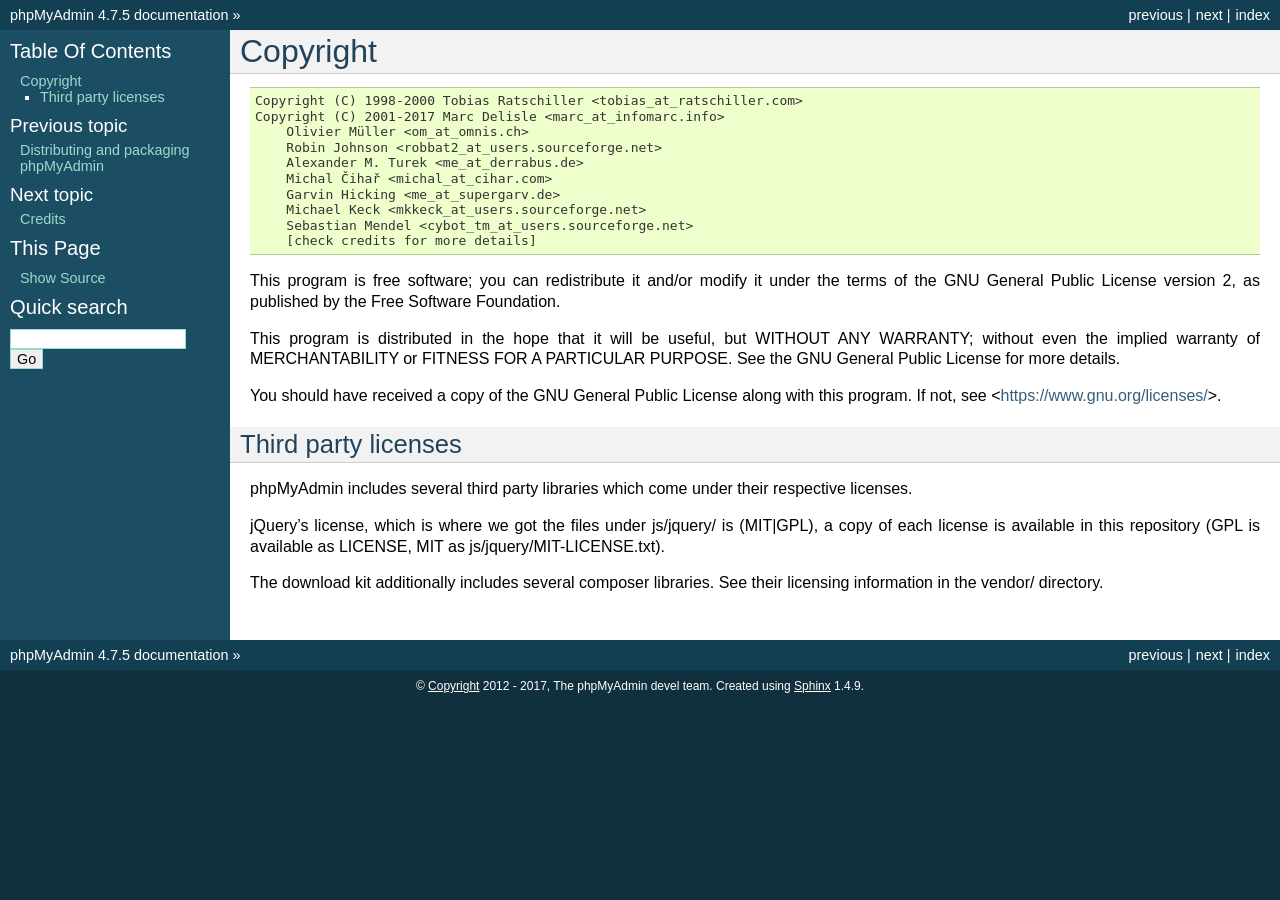
<file: phpMyAdmin/doc/html/copyright.html>
<!DOCTYPE html PUBLIC "-//W3C//DTD XHTML 1.0 Transitional//EN"
  "http://www.w3.org/TR/xhtml1/DTD/xhtml1-transitional.dtd">


<html xmlns="http://www.w3.org/1999/xhtml">
  <head>
    <meta http-equiv="Content-Type" content="text/html; charset=utf-8" />
    
    <title>Copyright &#8212; phpMyAdmin 4.7.5 documentation</title>
    
    <link rel="stylesheet" href="_static/classic.css" type="text/css" />
    <link rel="stylesheet" href="_static/pygments.css" type="text/css" />
    
    <script type="text/javascript">
      var DOCUMENTATION_OPTIONS = {
        URL_ROOT:    './',
        VERSION:     '4.7.5',
        COLLAPSE_INDEX: false,
        FILE_SUFFIX: '.html',
        HAS_SOURCE:  true
      };
    </script>
    <script type="text/javascript" src="_static/jquery.js"></script>
    <script type="text/javascript" src="_static/underscore.js"></script>
    <script type="text/javascript" src="_static/doctools.js"></script>
    <link rel="index" title="Index" href="genindex.html" />
    <link rel="search" title="Search" href="search.html" />
    <link rel="copyright" title="Copyright" href="#" />
    <link rel="top" title="phpMyAdmin 4.7.5 documentation" href="index.html" />
    <link rel="next" title="Credits" href="credits.html" />
    <link rel="prev" title="Distributing and packaging phpMyAdmin" href="vendors.html" /> 
  </head>
  <body role="document">
    <div class="related" role="navigation" aria-label="related navigation">
      <h3>Navigation</h3>
      <ul>
        <li class="right" style="margin-right: 10px">
          <a href="genindex.html" title="General Index"
             accesskey="I">index</a></li>
        <li class="right" >
          <a href="credits.html" title="Credits"
             accesskey="N">next</a> |</li>
        <li class="right" >
          <a href="vendors.html" title="Distributing and packaging phpMyAdmin"
             accesskey="P">previous</a> |</li>
        <li class="nav-item nav-item-0"><a href="index.html">phpMyAdmin 4.7.5 documentation</a> &#187;</li> 
      </ul>
    </div>  

    <div class="document">
      <div class="documentwrapper">
        <div class="bodywrapper">
          <div class="body" role="main">
            
  <div class="section" id="copyright">
<span id="id1"></span><h1>Copyright<a class="headerlink" href="#copyright" title="Permalink to this headline">¶</a></h1>
<div class="highlight-none"><div class="highlight"><pre><span></span>Copyright (C) 1998-2000 Tobias Ratschiller &lt;tobias_at_ratschiller.com&gt;
Copyright (C) 2001-2017 Marc Delisle &lt;marc_at_infomarc.info&gt;
    Olivier Müller &lt;om_at_omnis.ch&gt;
    Robin Johnson &lt;robbat2_at_users.sourceforge.net&gt;
    Alexander M. Turek &lt;me_at_derrabus.de&gt;
    Michal Čihař &lt;michal_at_cihar.com&gt;
    Garvin Hicking &lt;me_at_supergarv.de&gt;
    Michael Keck &lt;mkkeck_at_users.sourceforge.net&gt;
    Sebastian Mendel &lt;cybot_tm_at_users.sourceforge.net&gt;
    [check credits for more details]
</pre></div>
</div>
<p>This program is free software; you can redistribute it and/or modify
it under the terms of the GNU General Public License version 2, as
published by the Free Software Foundation.</p>
<p>This program is distributed in the hope that it will be useful, but
WITHOUT ANY WARRANTY; without even the implied warranty of
MERCHANTABILITY or FITNESS FOR A PARTICULAR PURPOSE. See the GNU
General Public License for more details.</p>
<p>You should have received a copy of the GNU General Public License
along with this program. If not, see &lt;<a class="reference external" href="https://www.gnu.org/licenses/">https://www.gnu.org/licenses/</a>&gt;.</p>
<div class="section" id="third-party-licenses">
<h2>Third party licenses<a class="headerlink" href="#third-party-licenses" title="Permalink to this headline">¶</a></h2>
<p>phpMyAdmin includes several third party libraries which come under their
respective licenses.</p>
<p>jQuery&#8217;s license, which is where we got the files under js/jquery/ is
(MIT|GPL), a copy of each license is available in this repository (GPL
is available as LICENSE, MIT as js/jquery/MIT-LICENSE.txt).</p>
<p>The download kit additionally includes several composer libraries. See their
licensing information in the vendor/ directory.</p>
</div>
</div>


          </div>
        </div>
      </div>
      <div class="sphinxsidebar" role="navigation" aria-label="main navigation">
        <div class="sphinxsidebarwrapper">
  <h3><a href="index.html">Table Of Contents</a></h3>
  <ul>
<li><a class="reference internal" href="#">Copyright</a><ul>
<li><a class="reference internal" href="#third-party-licenses">Third party licenses</a></li>
</ul>
</li>
</ul>

  <h4>Previous topic</h4>
  <p class="topless"><a href="vendors.html"
                        title="previous chapter">Distributing and packaging phpMyAdmin</a></p>
  <h4>Next topic</h4>
  <p class="topless"><a href="credits.html"
                        title="next chapter">Credits</a></p>
  <div role="note" aria-label="source link">
    <h3>This Page</h3>
    <ul class="this-page-menu">
      <li><a href="_sources/copyright.txt"
            rel="nofollow">Show Source</a></li>
    </ul>
   </div>
<div id="searchbox" style="display: none" role="search">
  <h3>Quick search</h3>
    <form class="search" action="search.html" method="get">
      <div><input type="text" name="q" /></div>
      <div><input type="submit" value="Go" /></div>
      <input type="hidden" name="check_keywords" value="yes" />
      <input type="hidden" name="area" value="default" />
    </form>
</div>
<script type="text/javascript">$('#searchbox').show(0);</script>
        </div>
      </div>
      <div class="clearer"></div>
    </div>
    <div class="related" role="navigation" aria-label="related navigation">
      <h3>Navigation</h3>
      <ul>
        <li class="right" style="margin-right: 10px">
          <a href="genindex.html" title="General Index"
             >index</a></li>
        <li class="right" >
          <a href="credits.html" title="Credits"
             >next</a> |</li>
        <li class="right" >
          <a href="vendors.html" title="Distributing and packaging phpMyAdmin"
             >previous</a> |</li>
        <li class="nav-item nav-item-0"><a href="index.html">phpMyAdmin 4.7.5 documentation</a> &#187;</li> 
      </ul>
    </div>
    <div class="footer" role="contentinfo">
        &#169; <a href="#">Copyright</a> 2012 - 2017, The phpMyAdmin devel team.
      Created using <a href="http://sphinx-doc.org/">Sphinx</a> 1.4.9.
    </div>
  </body>
</html>
</file>
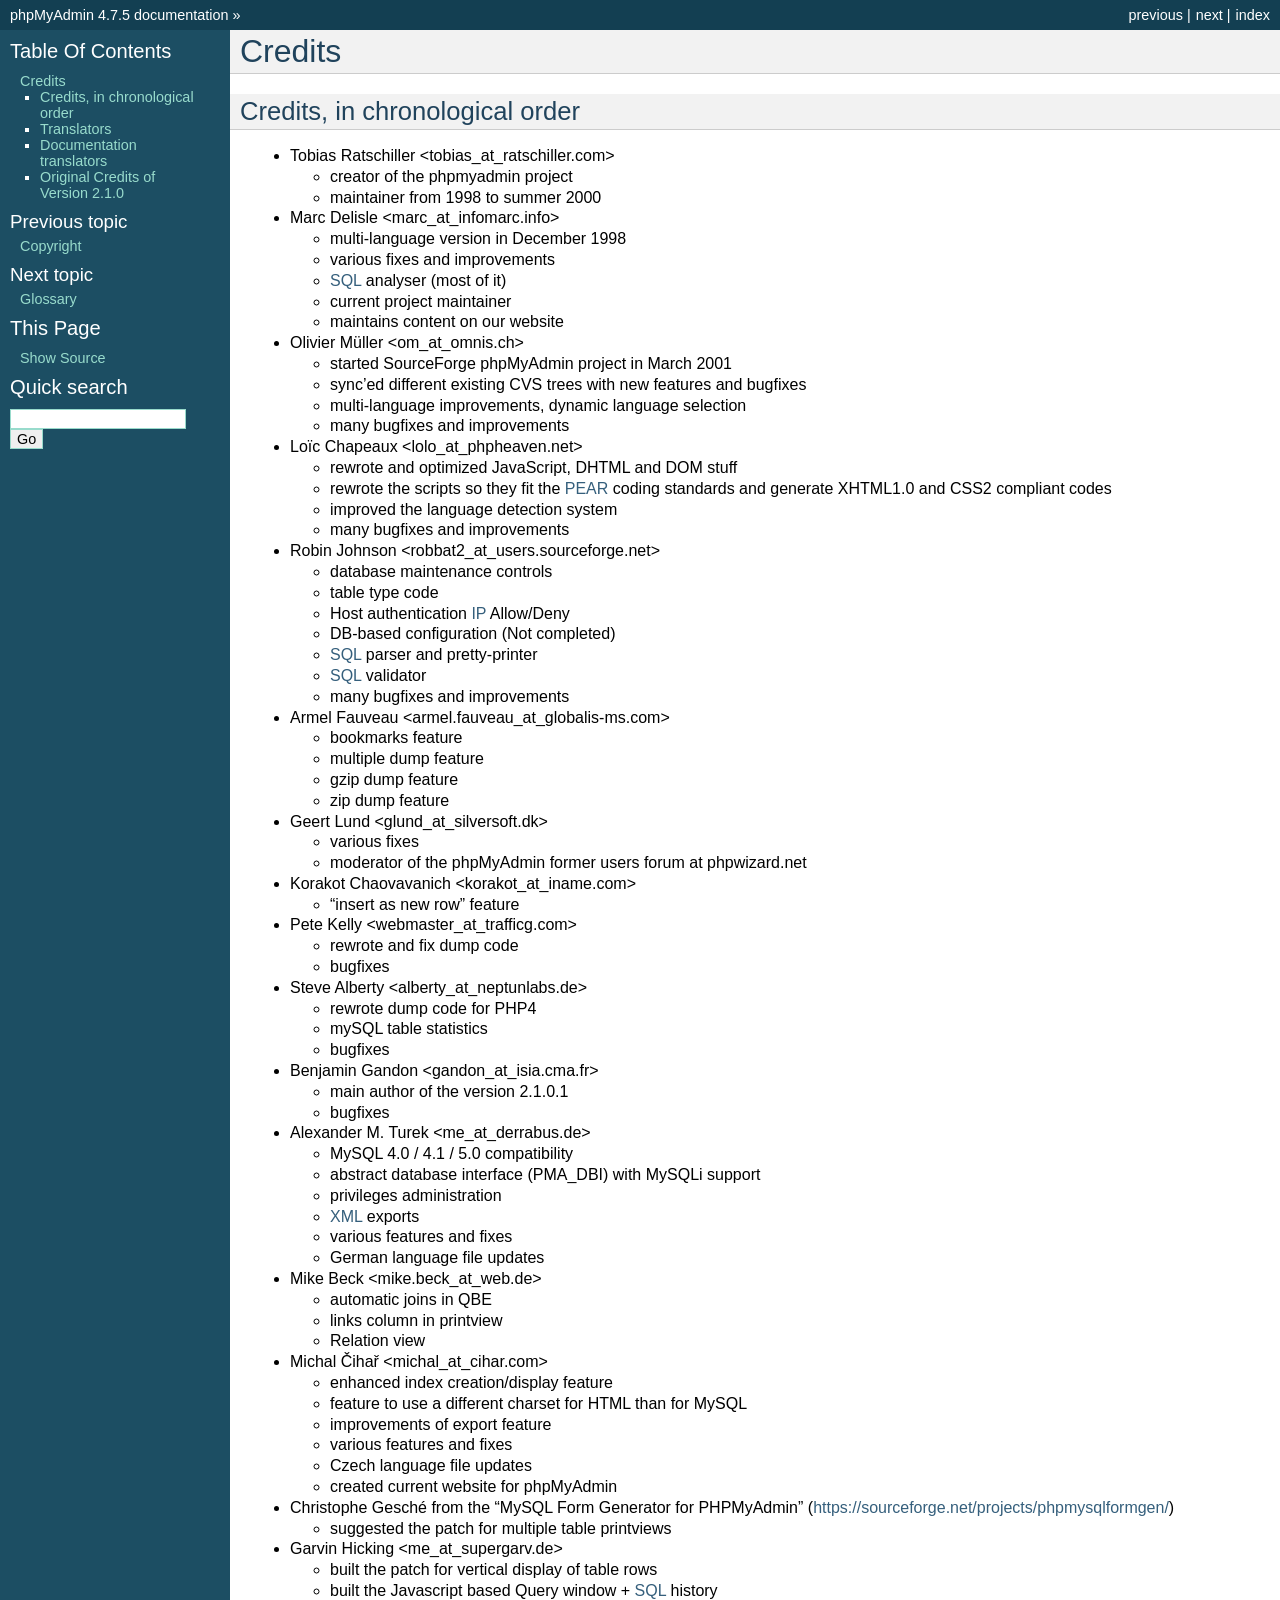
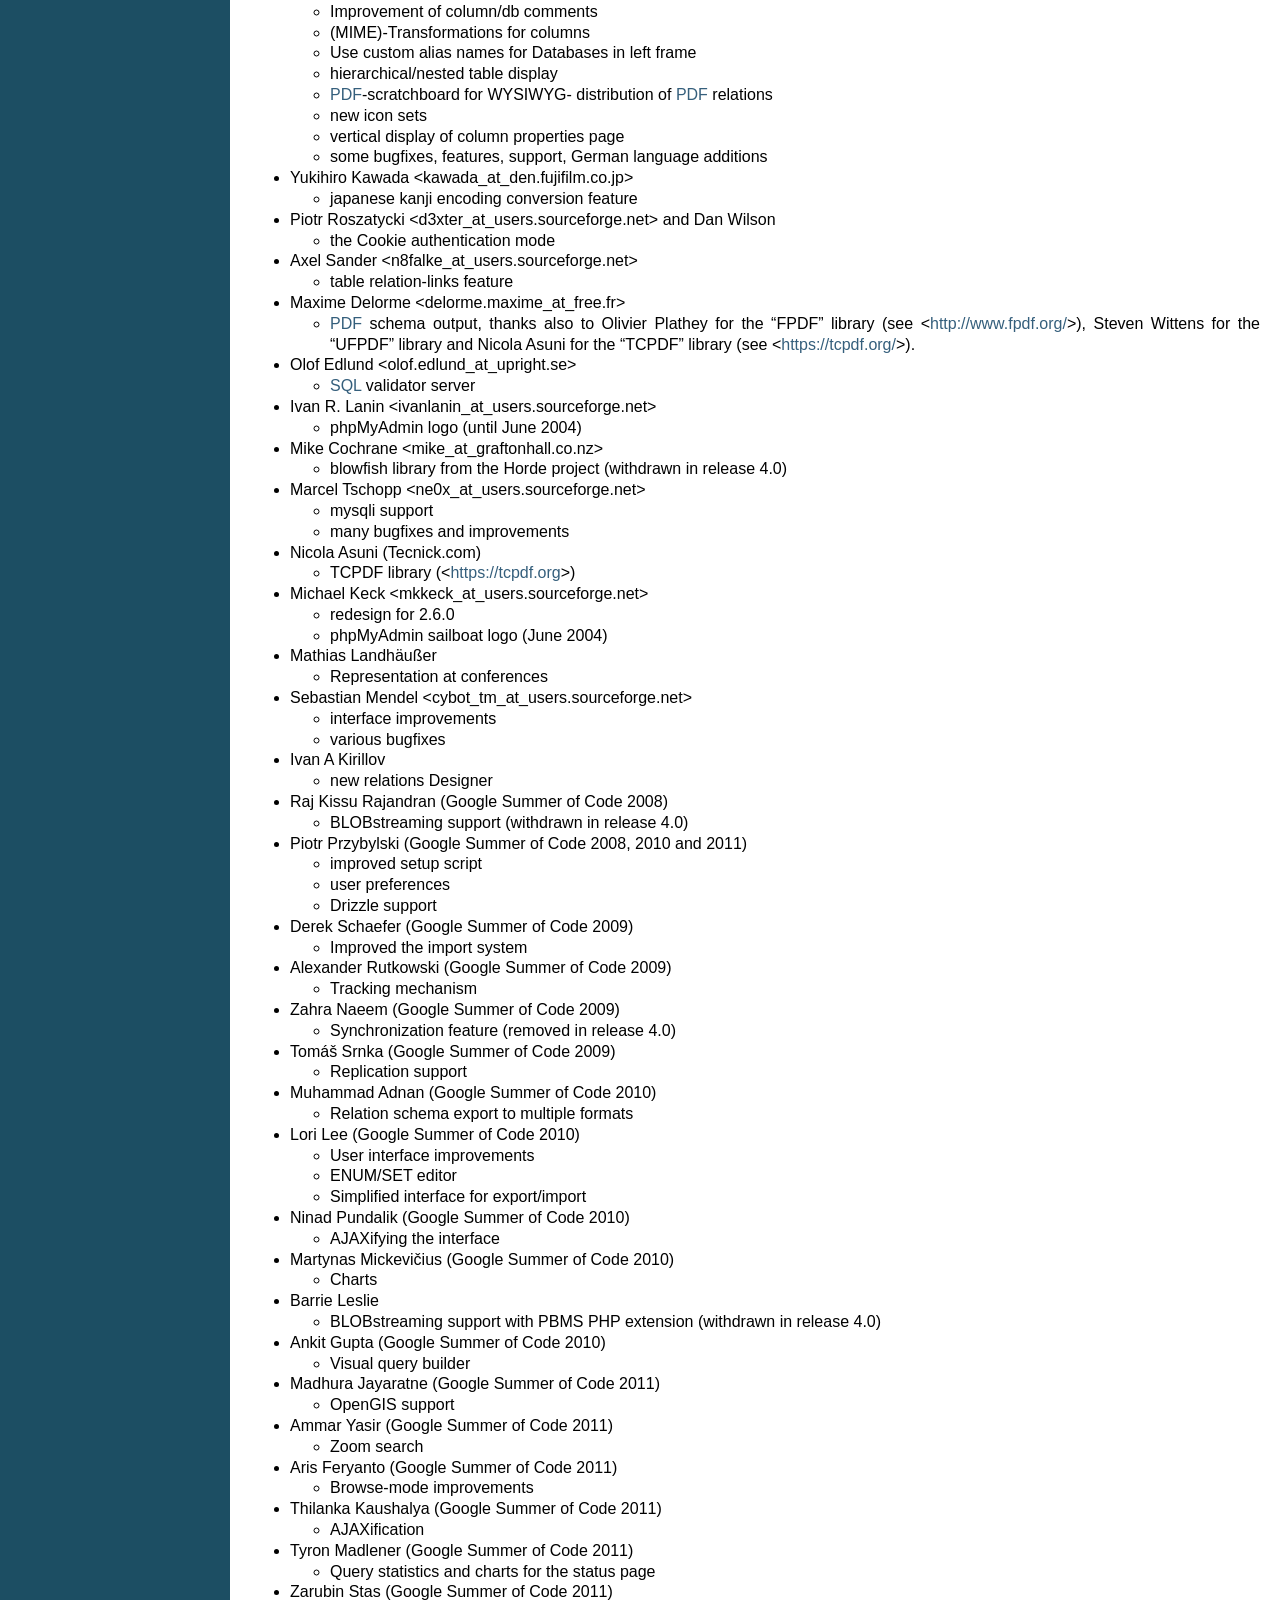
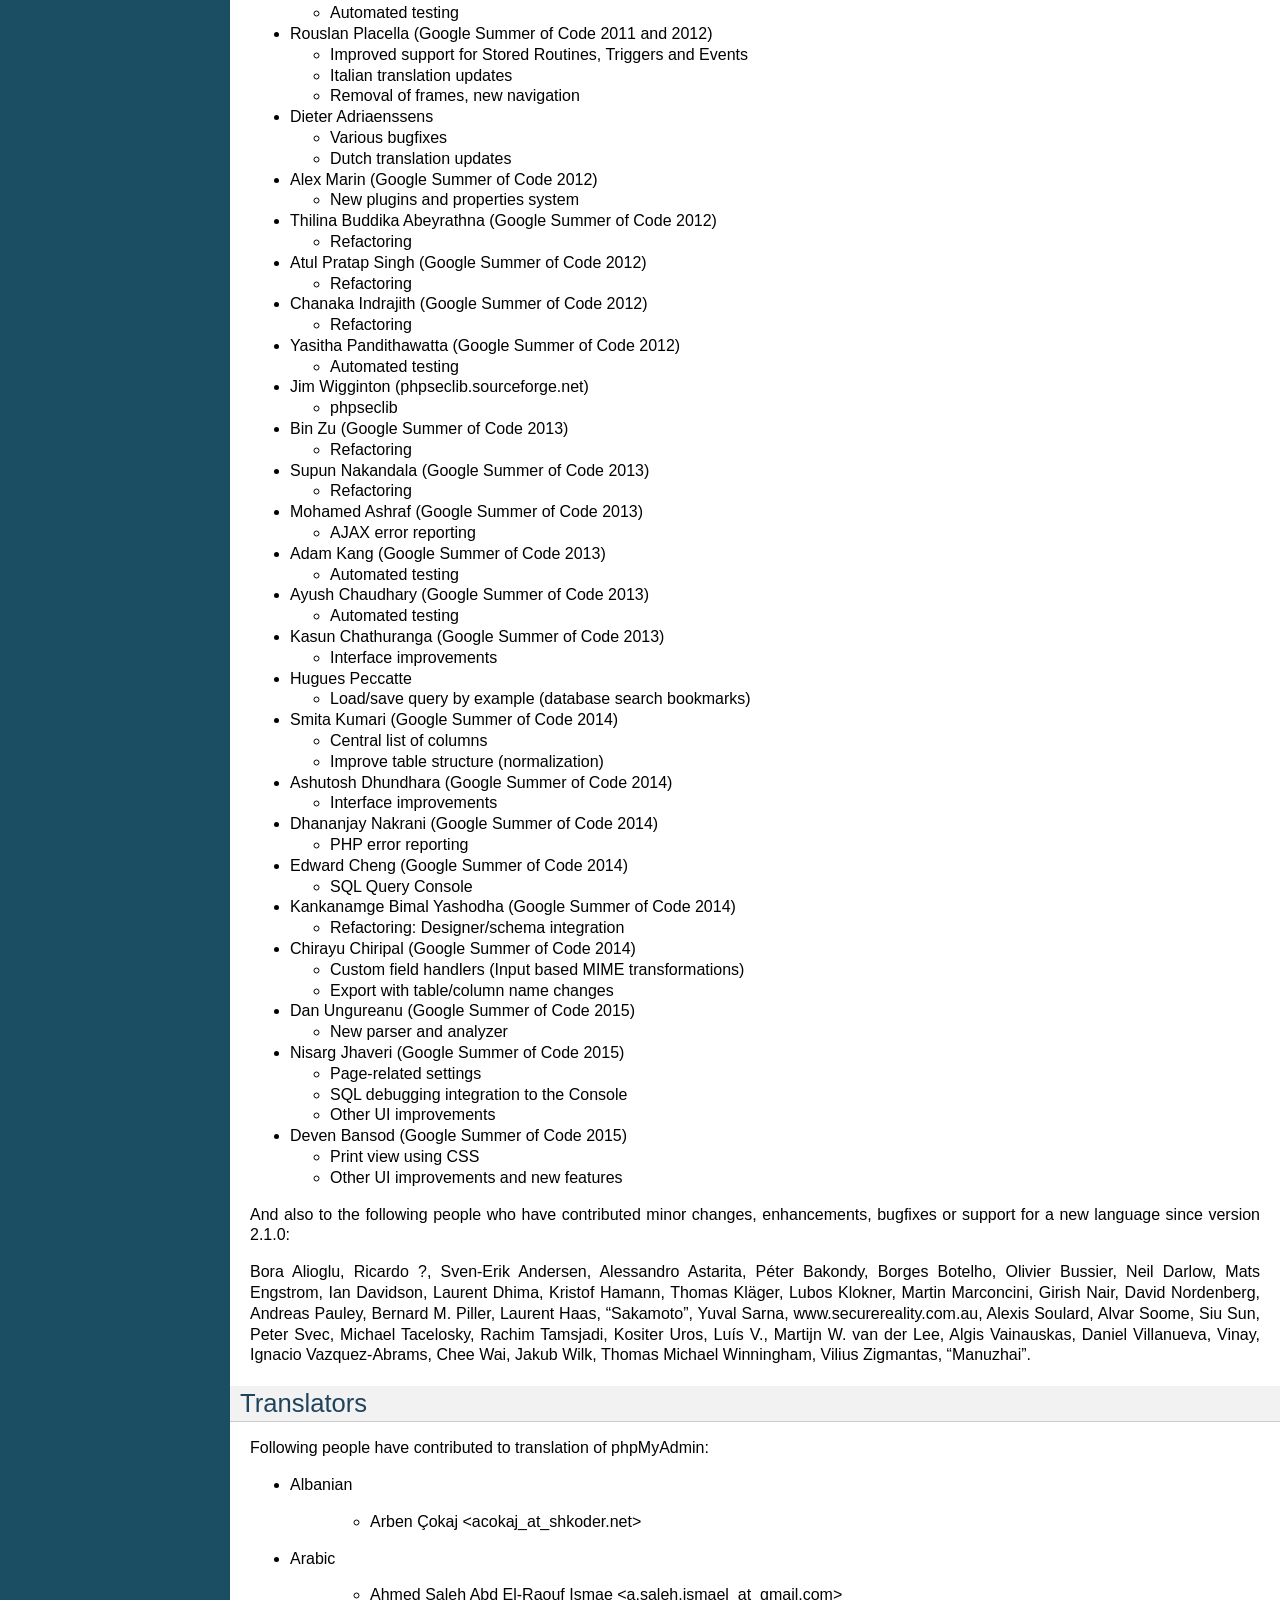
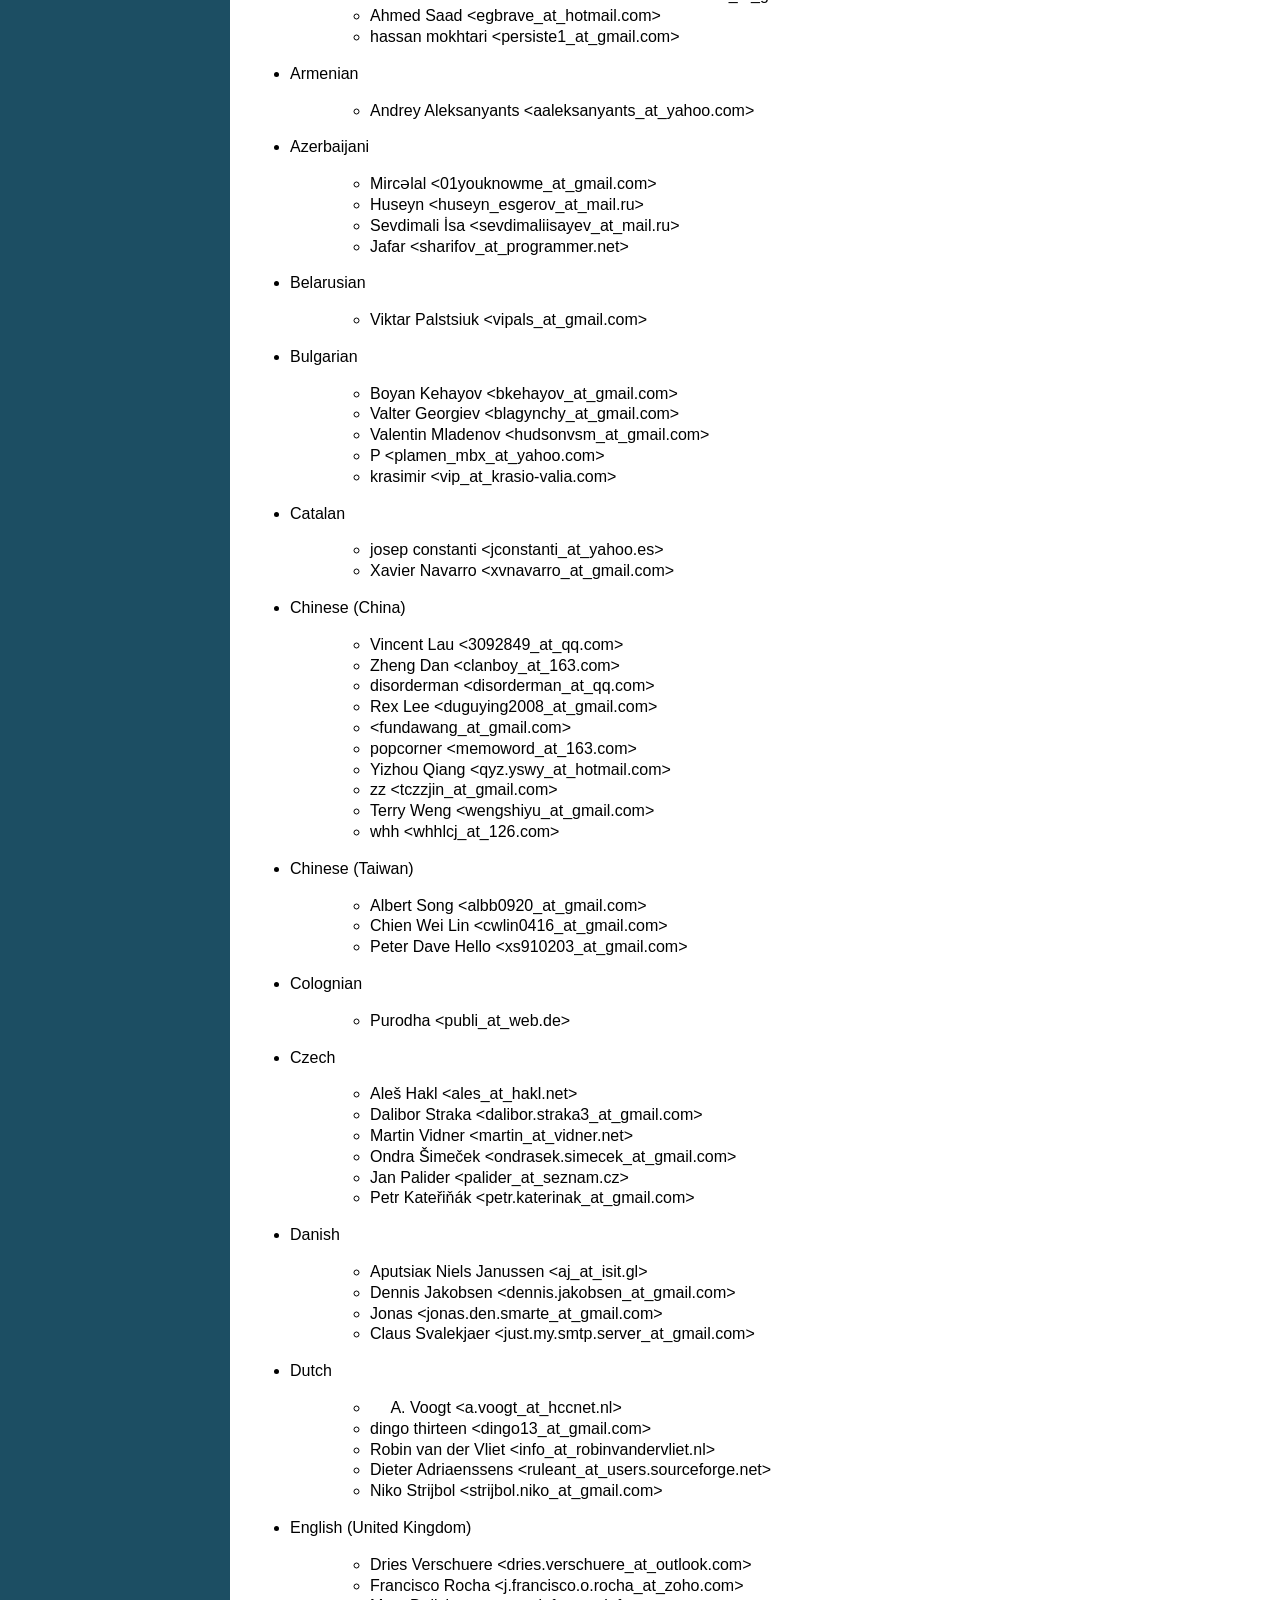
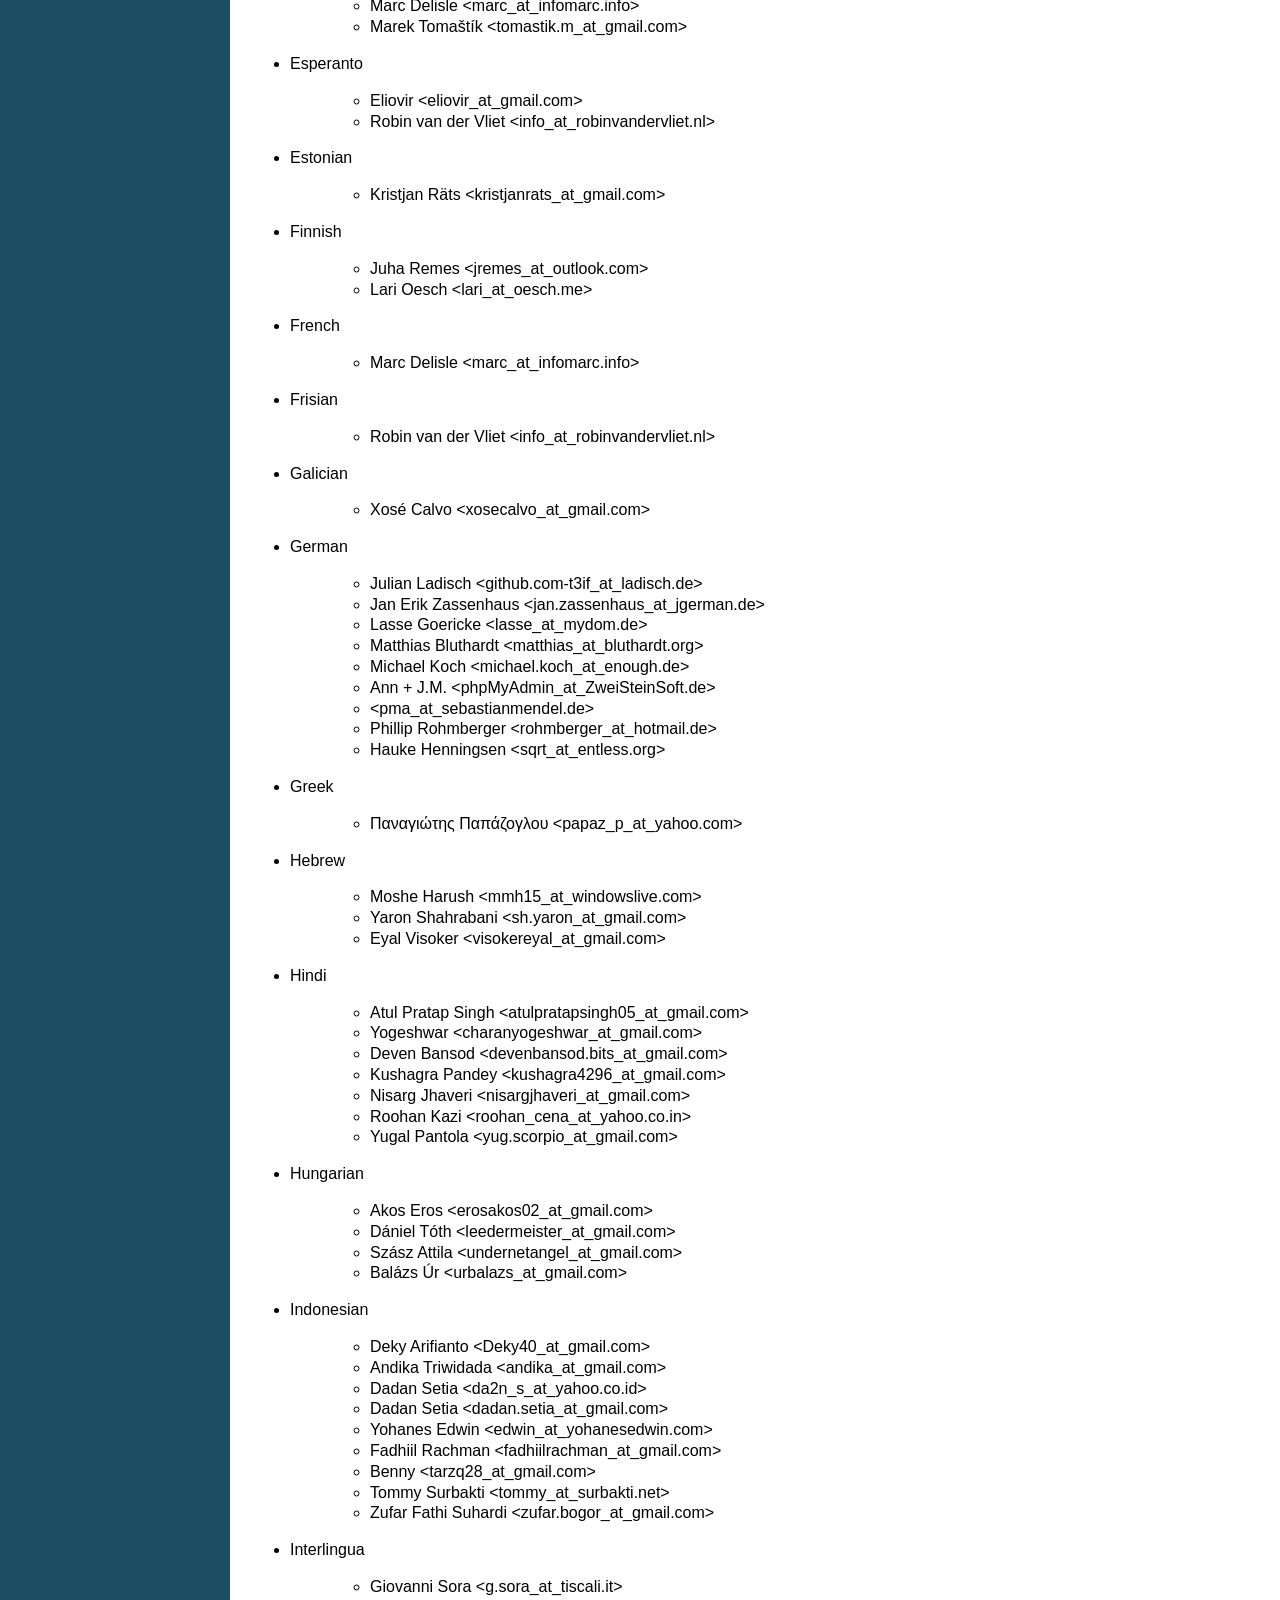
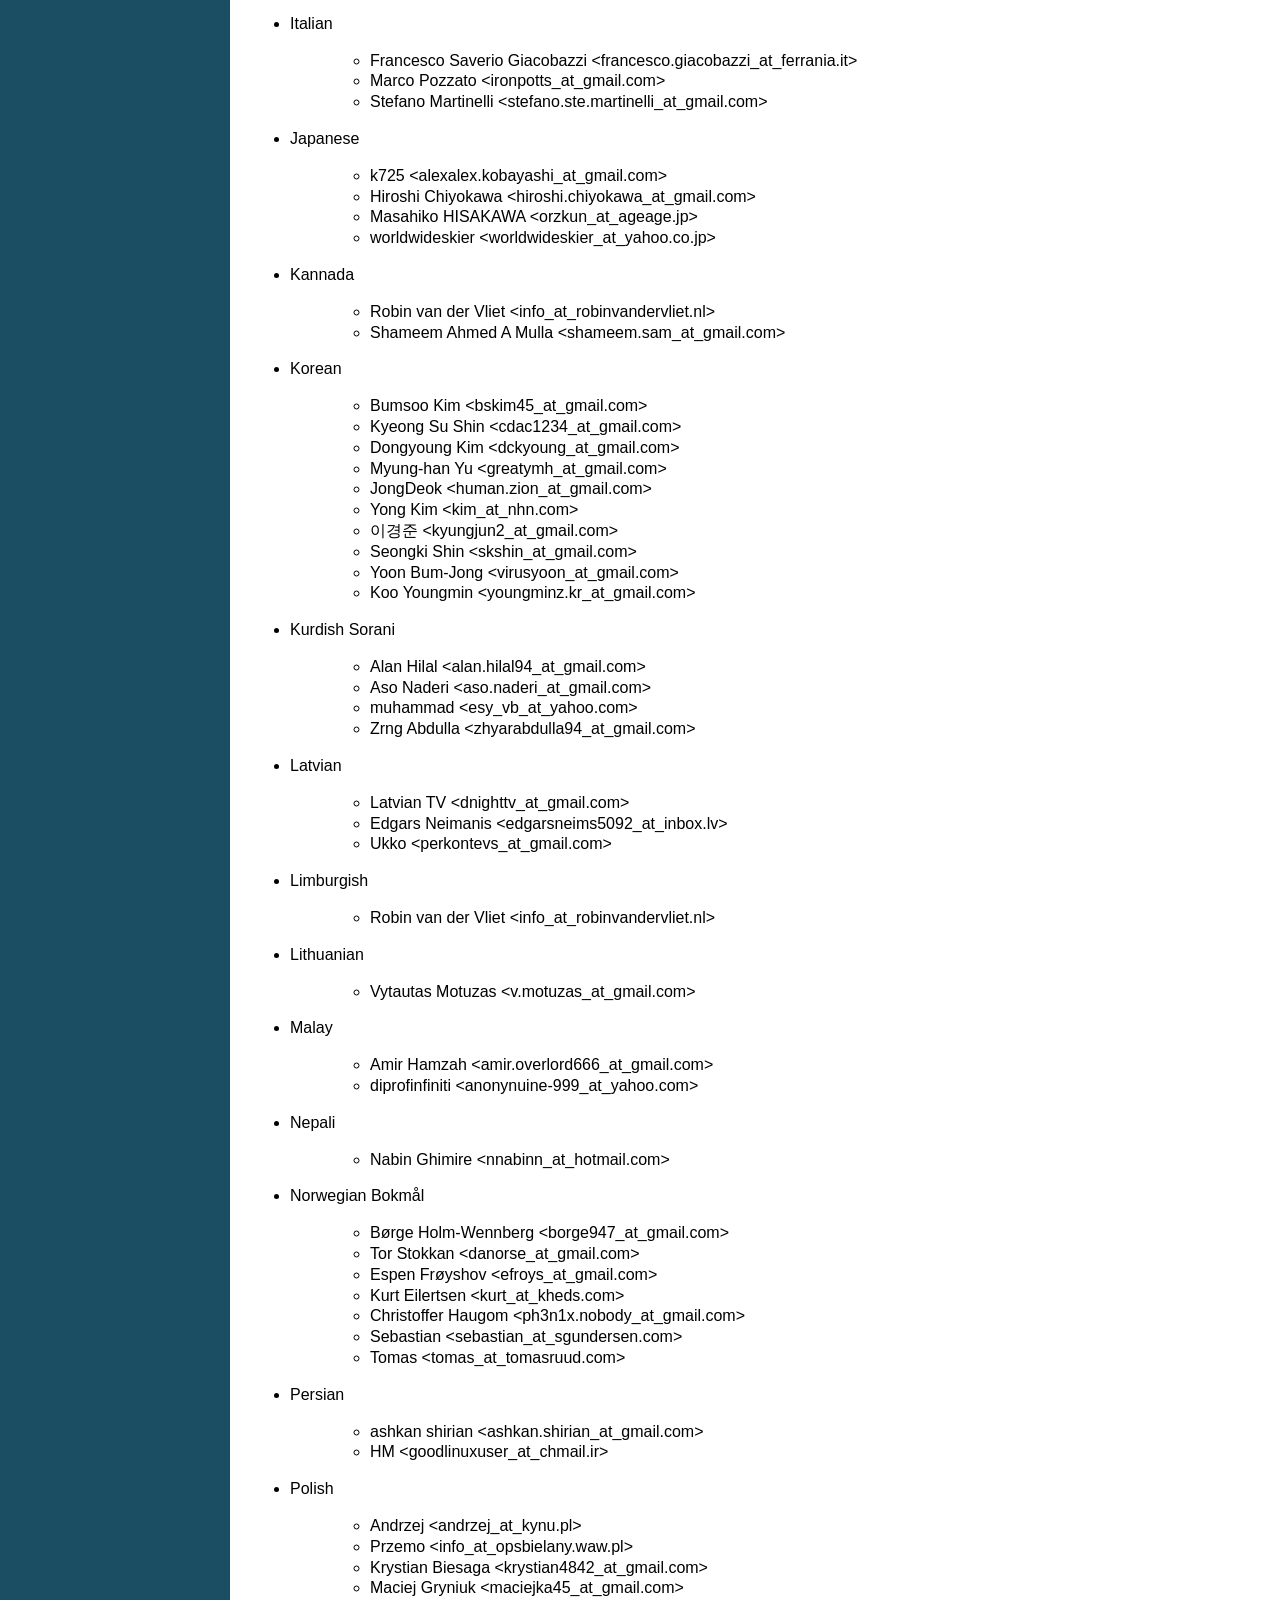
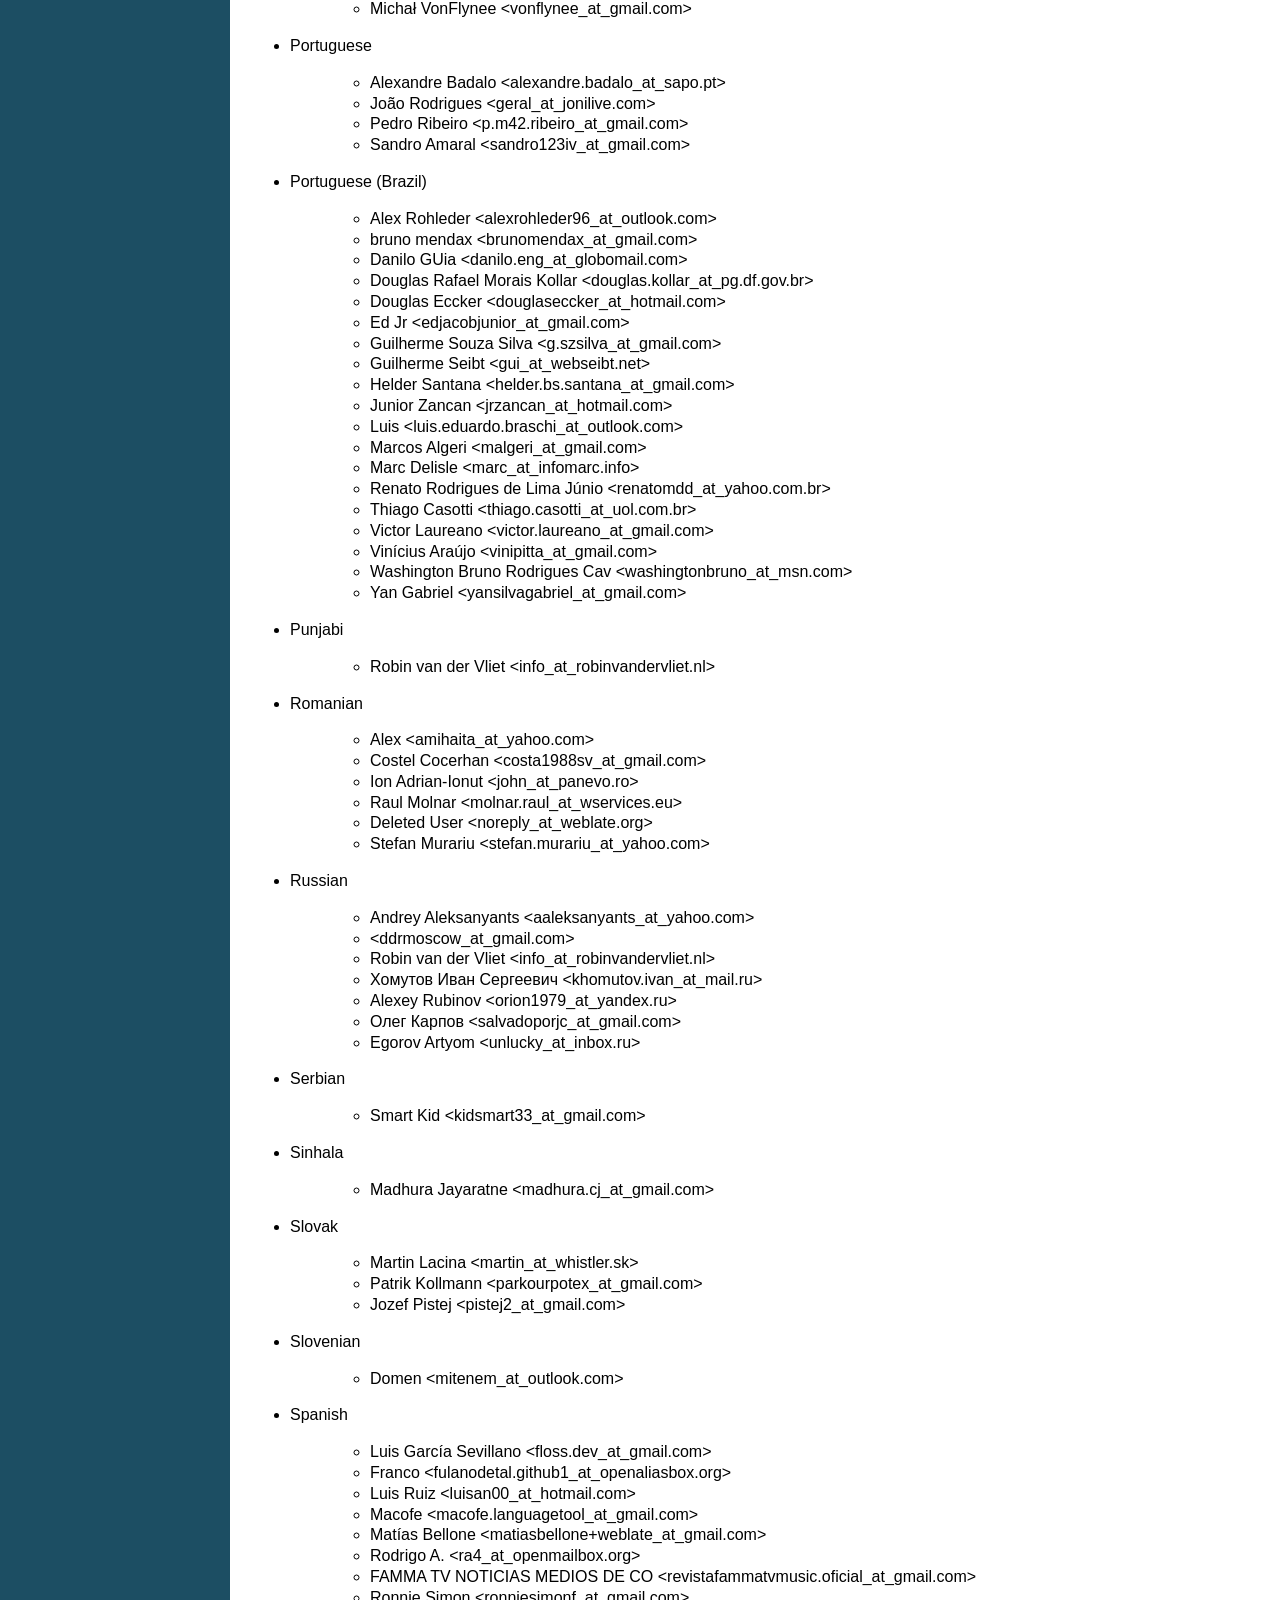
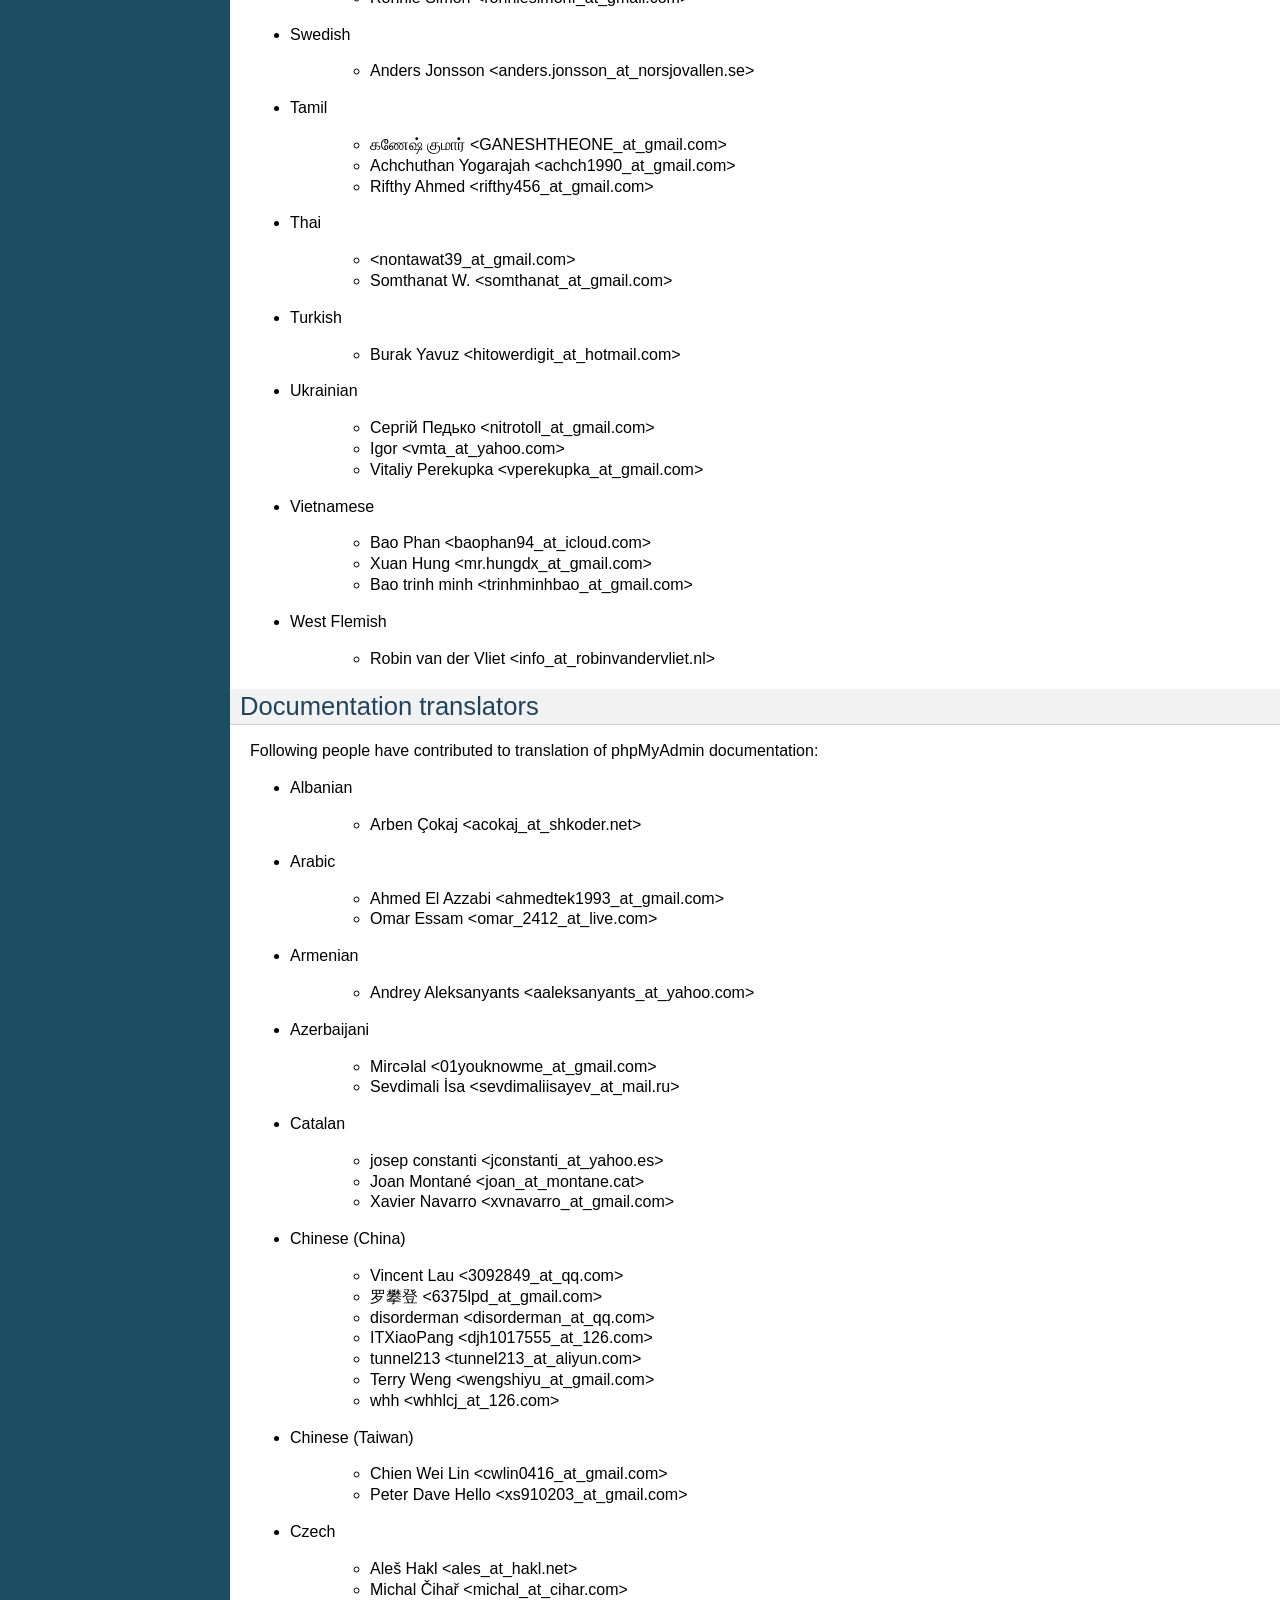
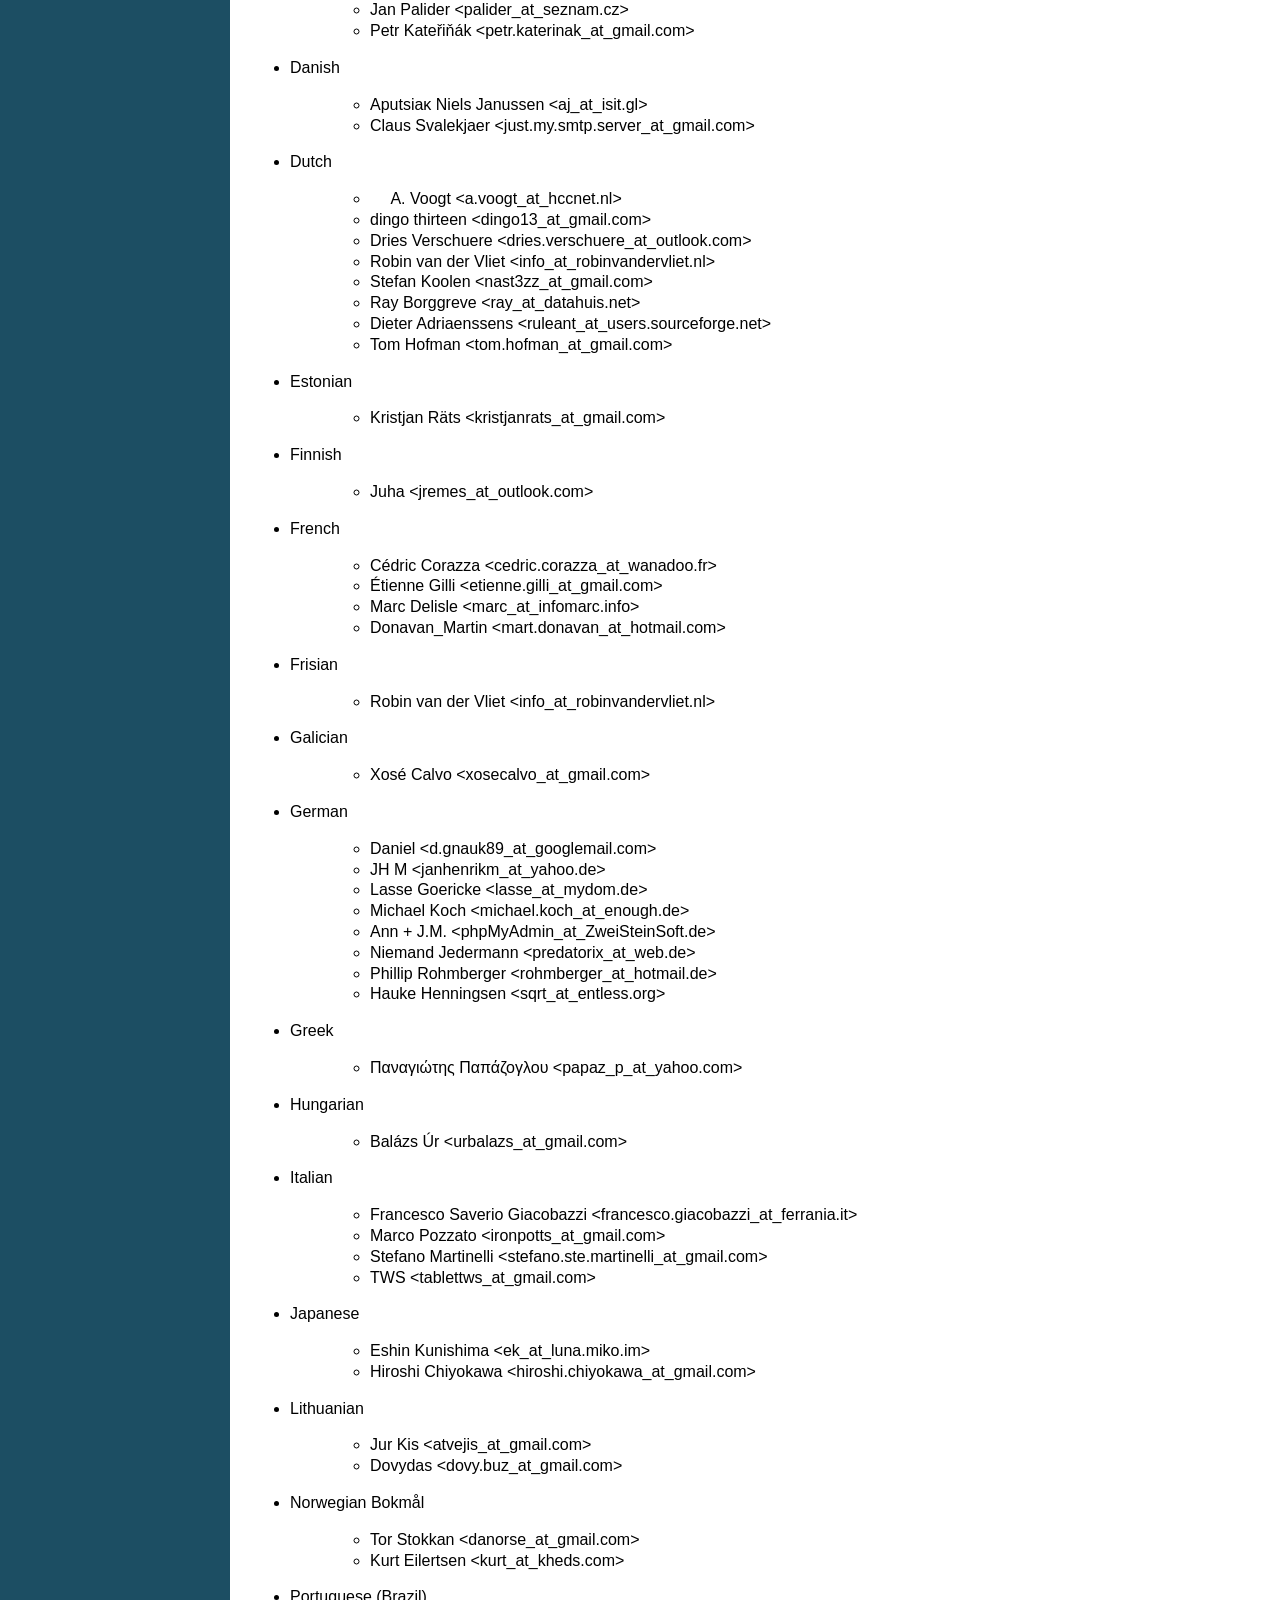
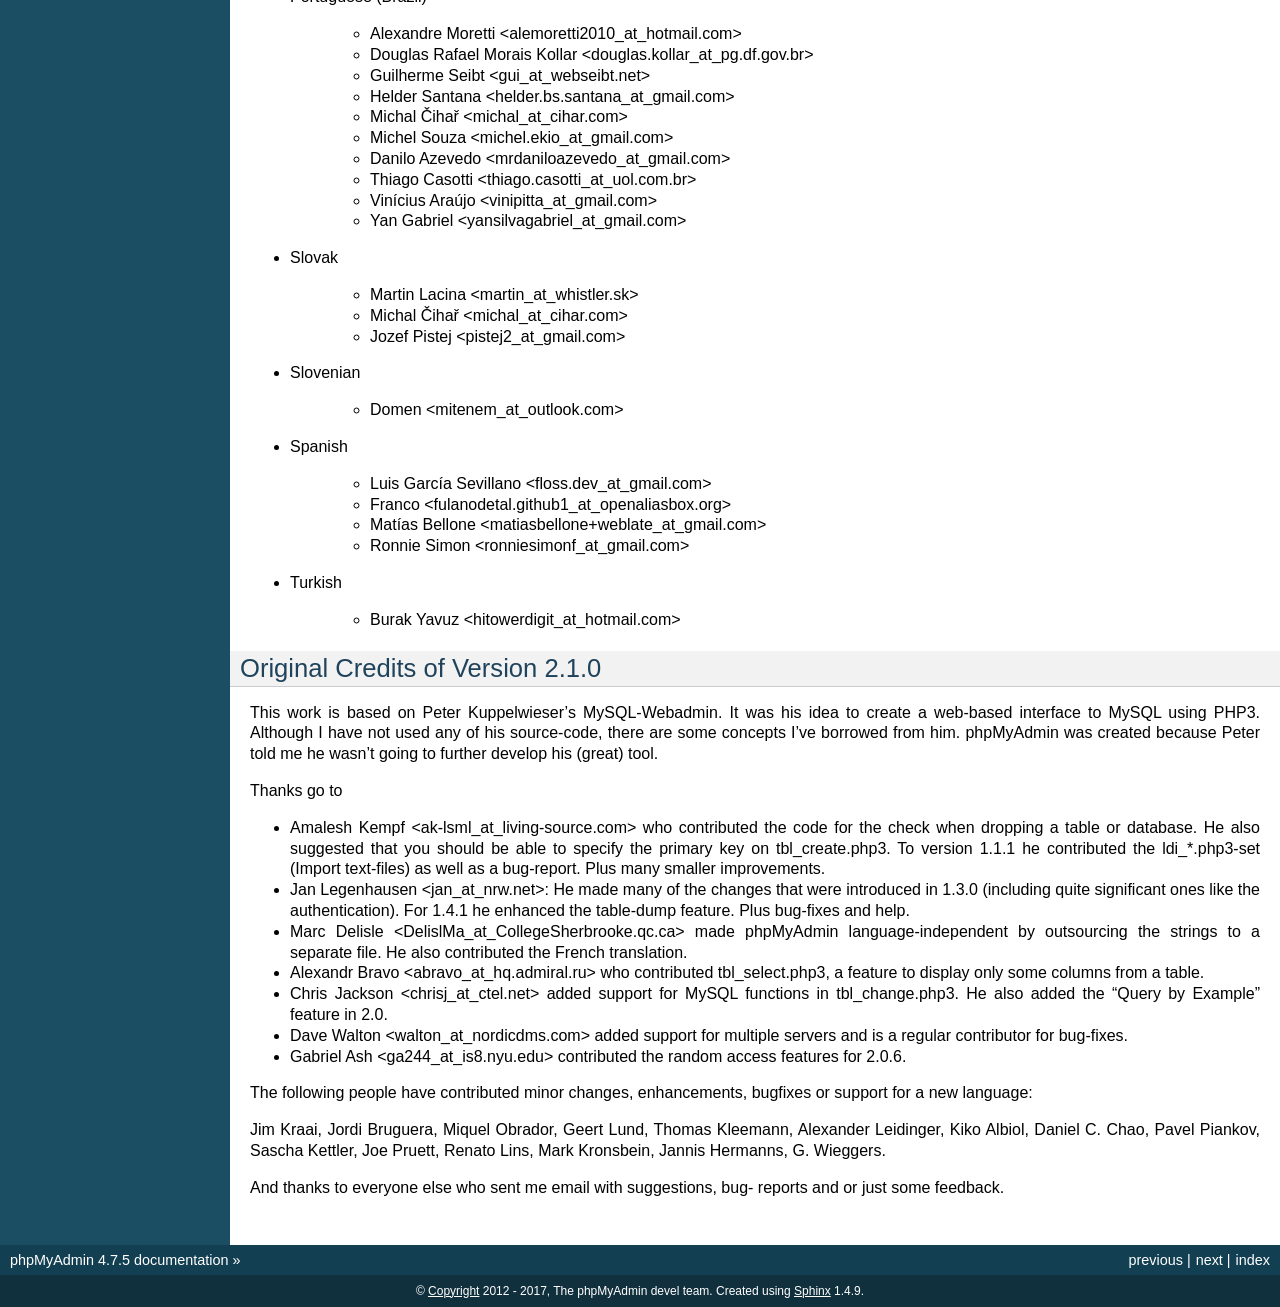
<file: phpMyAdmin/doc/html/credits.html>
<!DOCTYPE html PUBLIC "-//W3C//DTD XHTML 1.0 Transitional//EN"
  "http://www.w3.org/TR/xhtml1/DTD/xhtml1-transitional.dtd">


<html xmlns="http://www.w3.org/1999/xhtml">
  <head>
    <meta http-equiv="Content-Type" content="text/html; charset=utf-8" />
    
    <title>Credits &#8212; phpMyAdmin 4.7.5 documentation</title>
    
    <link rel="stylesheet" href="_static/classic.css" type="text/css" />
    <link rel="stylesheet" href="_static/pygments.css" type="text/css" />
    
    <script type="text/javascript">
      var DOCUMENTATION_OPTIONS = {
        URL_ROOT:    './',
        VERSION:     '4.7.5',
        COLLAPSE_INDEX: false,
        FILE_SUFFIX: '.html',
        HAS_SOURCE:  true
      };
    </script>
    <script type="text/javascript" src="_static/jquery.js"></script>
    <script type="text/javascript" src="_static/underscore.js"></script>
    <script type="text/javascript" src="_static/doctools.js"></script>
    <link rel="index" title="Index" href="genindex.html" />
    <link rel="search" title="Search" href="search.html" />
    <link rel="copyright" title="Copyright" href="copyright.html" />
    <link rel="top" title="phpMyAdmin 4.7.5 documentation" href="index.html" />
    <link rel="next" title="Glossary" href="glossary.html" />
    <link rel="prev" title="Copyright" href="copyright.html" /> 
  </head>
  <body role="document">
    <div class="related" role="navigation" aria-label="related navigation">
      <h3>Navigation</h3>
      <ul>
        <li class="right" style="margin-right: 10px">
          <a href="genindex.html" title="General Index"
             accesskey="I">index</a></li>
        <li class="right" >
          <a href="glossary.html" title="Glossary"
             accesskey="N">next</a> |</li>
        <li class="right" >
          <a href="copyright.html" title="Copyright"
             accesskey="P">previous</a> |</li>
        <li class="nav-item nav-item-0"><a href="index.html">phpMyAdmin 4.7.5 documentation</a> &#187;</li> 
      </ul>
    </div>  

    <div class="document">
      <div class="documentwrapper">
        <div class="bodywrapper">
          <div class="body" role="main">
            
  <div class="section" id="credits">
<span id="id1"></span><h1>Credits<a class="headerlink" href="#credits" title="Permalink to this headline">¶</a></h1>
<div class="section" id="credits-in-chronological-order">
<h2>Credits, in chronological order<a class="headerlink" href="#credits-in-chronological-order" title="Permalink to this headline">¶</a></h2>
<ul class="simple">
<li>Tobias Ratschiller &lt;tobias_at_ratschiller.com&gt;<ul>
<li>creator of the phpmyadmin project</li>
<li>maintainer from 1998 to summer 2000</li>
</ul>
</li>
<li>Marc Delisle &lt;marc_at_infomarc.info&gt;<ul>
<li>multi-language version in December 1998</li>
<li>various fixes and improvements</li>
<li><a class="reference internal" href="glossary.html#term-sql"><span class="xref std std-term">SQL</span></a> analyser (most of it)</li>
<li>current project maintainer</li>
<li>maintains content on our website</li>
</ul>
</li>
<li>Olivier Müller &lt;om_at_omnis.ch&gt;<ul>
<li>started SourceForge phpMyAdmin project in March 2001</li>
<li>sync&#8217;ed different existing CVS trees with new features and bugfixes</li>
<li>multi-language improvements, dynamic language selection</li>
<li>many bugfixes and improvements</li>
</ul>
</li>
<li>Loïc Chapeaux &lt;lolo_at_phpheaven.net&gt;<ul>
<li>rewrote and optimized JavaScript, DHTML and DOM stuff</li>
<li>rewrote the scripts so they fit the <a class="reference internal" href="glossary.html#term-pear"><span class="xref std std-term">PEAR</span></a> coding standards and
generate XHTML1.0 and CSS2 compliant codes</li>
<li>improved the language detection system</li>
<li>many bugfixes and improvements</li>
</ul>
</li>
<li>Robin Johnson &lt;robbat2_at_users.sourceforge.net&gt;<ul>
<li>database maintenance controls</li>
<li>table type code</li>
<li>Host authentication <a class="reference internal" href="glossary.html#term-ip"><span class="xref std std-term">IP</span></a> Allow/Deny</li>
<li>DB-based configuration (Not completed)</li>
<li><a class="reference internal" href="glossary.html#term-sql"><span class="xref std std-term">SQL</span></a> parser and pretty-printer</li>
<li><a class="reference internal" href="glossary.html#term-sql"><span class="xref std std-term">SQL</span></a> validator</li>
<li>many bugfixes and improvements</li>
</ul>
</li>
<li>Armel Fauveau &lt;armel.fauveau_at_globalis-ms.com&gt;<ul>
<li>bookmarks feature</li>
<li>multiple dump feature</li>
<li>gzip dump feature</li>
<li>zip dump feature</li>
</ul>
</li>
<li>Geert Lund &lt;glund_at_silversoft.dk&gt;<ul>
<li>various fixes</li>
<li>moderator of the phpMyAdmin former users forum at phpwizard.net</li>
</ul>
</li>
<li>Korakot Chaovavanich &lt;korakot_at_iname.com&gt;<ul>
<li>&#8220;insert as new row&#8221; feature</li>
</ul>
</li>
<li>Pete Kelly &lt;webmaster_at_trafficg.com&gt;<ul>
<li>rewrote and fix dump code</li>
<li>bugfixes</li>
</ul>
</li>
<li>Steve Alberty &lt;alberty_at_neptunlabs.de&gt;<ul>
<li>rewrote dump code for PHP4</li>
<li>mySQL table statistics</li>
<li>bugfixes</li>
</ul>
</li>
<li>Benjamin Gandon &lt;gandon_at_isia.cma.fr&gt;<ul>
<li>main author of the version 2.1.0.1</li>
<li>bugfixes</li>
</ul>
</li>
<li>Alexander M. Turek &lt;me_at_derrabus.de&gt;<ul>
<li>MySQL 4.0 / 4.1 / 5.0 compatibility</li>
<li>abstract database interface (PMA_DBI) with MySQLi support</li>
<li>privileges administration</li>
<li><a class="reference internal" href="glossary.html#term-xml"><span class="xref std std-term">XML</span></a> exports</li>
<li>various features and fixes</li>
<li>German language file updates</li>
</ul>
</li>
<li>Mike Beck &lt;mike.beck_at_web.de&gt;<ul>
<li>automatic joins in QBE</li>
<li>links column in printview</li>
<li>Relation view</li>
</ul>
</li>
<li>Michal Čihař &lt;michal_at_cihar.com&gt;<ul>
<li>enhanced index creation/display feature</li>
<li>feature to use a different charset for HTML than for MySQL</li>
<li>improvements of export feature</li>
<li>various features and fixes</li>
<li>Czech language file updates</li>
<li>created current website for phpMyAdmin</li>
</ul>
</li>
<li>Christophe Gesché from the &#8220;MySQL Form Generator for PHPMyAdmin&#8221;
(<a class="reference external" href="https://sourceforge.net/projects/phpmysqlformgen/">https://sourceforge.net/projects/phpmysqlformgen/</a>)<ul>
<li>suggested the patch for multiple table printviews</li>
</ul>
</li>
<li>Garvin Hicking &lt;me_at_supergarv.de&gt;<ul>
<li>built the patch for vertical display of table rows</li>
<li>built the Javascript based Query window + <a class="reference internal" href="glossary.html#term-sql"><span class="xref std std-term">SQL</span></a> history</li>
<li>Improvement of column/db comments</li>
<li>(MIME)-Transformations for columns</li>
<li>Use custom alias names for Databases in left frame</li>
<li>hierarchical/nested table display</li>
<li><a class="reference internal" href="glossary.html#term-pdf"><span class="xref std std-term">PDF</span></a>-scratchboard for WYSIWYG-
distribution of <a class="reference internal" href="glossary.html#term-pdf"><span class="xref std std-term">PDF</span></a> relations</li>
<li>new icon sets</li>
<li>vertical display of column properties page</li>
<li>some bugfixes, features, support, German language additions</li>
</ul>
</li>
<li>Yukihiro Kawada &lt;kawada_at_den.fujifilm.co.jp&gt;<ul>
<li>japanese kanji encoding conversion feature</li>
</ul>
</li>
<li>Piotr Roszatycki &lt;d3xter_at_users.sourceforge.net&gt; and Dan Wilson<ul>
<li>the Cookie authentication mode</li>
</ul>
</li>
<li>Axel Sander &lt;n8falke_at_users.sourceforge.net&gt;<ul>
<li>table relation-links feature</li>
</ul>
</li>
<li>Maxime Delorme &lt;delorme.maxime_at_free.fr&gt;<ul>
<li><a class="reference internal" href="glossary.html#term-pdf"><span class="xref std std-term">PDF</span></a> schema output, thanks also to
Olivier Plathey for the &#8220;FPDF&#8221; library (see &lt;<a class="reference external" href="http://www.fpdf.org/">http://www.fpdf.org/</a>&gt;), Steven
Wittens for the &#8220;UFPDF&#8221; library and
Nicola Asuni for the &#8220;TCPDF&#8221; library (see &lt;<a class="reference external" href="https://tcpdf.org/">https://tcpdf.org/</a>&gt;).</li>
</ul>
</li>
<li>Olof Edlund &lt;olof.edlund_at_upright.se&gt;<ul>
<li><a class="reference internal" href="glossary.html#term-sql"><span class="xref std std-term">SQL</span></a> validator server</li>
</ul>
</li>
<li>Ivan R. Lanin &lt;ivanlanin_at_users.sourceforge.net&gt;<ul>
<li>phpMyAdmin logo (until June 2004)</li>
</ul>
</li>
<li>Mike Cochrane &lt;mike_at_graftonhall.co.nz&gt;<ul>
<li>blowfish library from the Horde project (withdrawn in release 4.0)</li>
</ul>
</li>
<li>Marcel Tschopp &lt;ne0x_at_users.sourceforge.net&gt;<ul>
<li>mysqli support</li>
<li>many bugfixes and improvements</li>
</ul>
</li>
<li>Nicola Asuni (Tecnick.com)<ul>
<li>TCPDF library (&lt;<a class="reference external" href="https://tcpdf.org">https://tcpdf.org</a>&gt;)</li>
</ul>
</li>
<li>Michael Keck &lt;mkkeck_at_users.sourceforge.net&gt;<ul>
<li>redesign for 2.6.0</li>
<li>phpMyAdmin sailboat logo (June 2004)</li>
</ul>
</li>
<li>Mathias Landhäußer<ul>
<li>Representation at conferences</li>
</ul>
</li>
<li>Sebastian Mendel &lt;cybot_tm_at_users.sourceforge.net&gt;<ul>
<li>interface improvements</li>
<li>various bugfixes</li>
</ul>
</li>
<li>Ivan A Kirillov<ul>
<li>new relations Designer</li>
</ul>
</li>
<li>Raj Kissu Rajandran (Google Summer of Code 2008)<ul>
<li>BLOBstreaming support (withdrawn in release 4.0)</li>
</ul>
</li>
<li>Piotr Przybylski (Google Summer of Code 2008, 2010 and 2011)<ul>
<li>improved setup script</li>
<li>user preferences</li>
<li>Drizzle support</li>
</ul>
</li>
<li>Derek Schaefer (Google Summer of Code 2009)<ul>
<li>Improved the import system</li>
</ul>
</li>
<li>Alexander Rutkowski (Google Summer of Code 2009)<ul>
<li>Tracking mechanism</li>
</ul>
</li>
<li>Zahra Naeem (Google Summer of Code 2009)<ul>
<li>Synchronization feature (removed in release 4.0)</li>
</ul>
</li>
<li>Tomáš Srnka (Google Summer of Code 2009)<ul>
<li>Replication support</li>
</ul>
</li>
<li>Muhammad Adnan (Google Summer of Code 2010)<ul>
<li>Relation schema export to multiple formats</li>
</ul>
</li>
<li>Lori Lee (Google Summer of Code 2010)<ul>
<li>User interface improvements</li>
<li>ENUM/SET editor</li>
<li>Simplified interface for export/import</li>
</ul>
</li>
<li>Ninad Pundalik (Google Summer of Code 2010)<ul>
<li>AJAXifying the interface</li>
</ul>
</li>
<li>Martynas Mickevičius (Google Summer of Code 2010)<ul>
<li>Charts</li>
</ul>
</li>
<li>Barrie Leslie<ul>
<li>BLOBstreaming support with PBMS PHP extension (withdrawn in release
4.0)</li>
</ul>
</li>
<li>Ankit Gupta (Google Summer of Code 2010)<ul>
<li>Visual query builder</li>
</ul>
</li>
<li>Madhura Jayaratne (Google Summer of Code 2011)<ul>
<li>OpenGIS support</li>
</ul>
</li>
<li>Ammar Yasir (Google Summer of Code 2011)<ul>
<li>Zoom search</li>
</ul>
</li>
<li>Aris Feryanto (Google Summer of Code 2011)<ul>
<li>Browse-mode improvements</li>
</ul>
</li>
<li>Thilanka Kaushalya (Google Summer of Code 2011)<ul>
<li>AJAXification</li>
</ul>
</li>
<li>Tyron Madlener (Google Summer of Code 2011)<ul>
<li>Query statistics and charts for the status page</li>
</ul>
</li>
<li>Zarubin Stas (Google Summer of Code 2011)<ul>
<li>Automated testing</li>
</ul>
</li>
<li>Rouslan Placella (Google Summer of Code 2011 and 2012)<ul>
<li>Improved support for Stored Routines, Triggers and Events</li>
<li>Italian translation updates</li>
<li>Removal of frames, new navigation</li>
</ul>
</li>
<li>Dieter Adriaenssens<ul>
<li>Various bugfixes</li>
<li>Dutch translation updates</li>
</ul>
</li>
<li>Alex Marin (Google Summer of Code 2012)<ul>
<li>New plugins and properties system</li>
</ul>
</li>
<li>Thilina Buddika Abeyrathna (Google Summer of Code 2012)<ul>
<li>Refactoring</li>
</ul>
</li>
<li>Atul Pratap Singh  (Google Summer of Code 2012)<ul>
<li>Refactoring</li>
</ul>
</li>
<li>Chanaka Indrajith (Google Summer of Code 2012)<ul>
<li>Refactoring</li>
</ul>
</li>
<li>Yasitha Pandithawatta (Google Summer of Code 2012)<ul>
<li>Automated testing</li>
</ul>
</li>
<li>Jim Wigginton (phpseclib.sourceforge.net)<ul>
<li>phpseclib</li>
</ul>
</li>
<li>Bin Zu (Google Summer of Code 2013)<ul>
<li>Refactoring</li>
</ul>
</li>
<li>Supun Nakandala (Google Summer of Code 2013)<ul>
<li>Refactoring</li>
</ul>
</li>
<li>Mohamed Ashraf (Google Summer of Code 2013)<ul>
<li>AJAX error reporting</li>
</ul>
</li>
<li>Adam Kang (Google Summer of Code 2013)<ul>
<li>Automated testing</li>
</ul>
</li>
<li>Ayush Chaudhary (Google Summer of Code 2013)<ul>
<li>Automated testing</li>
</ul>
</li>
<li>Kasun Chathuranga (Google Summer of Code 2013)<ul>
<li>Interface improvements</li>
</ul>
</li>
<li>Hugues Peccatte<ul>
<li>Load/save query by example (database search bookmarks)</li>
</ul>
</li>
<li>Smita Kumari (Google Summer of Code 2014)<ul>
<li>Central list of columns</li>
<li>Improve table structure (normalization)</li>
</ul>
</li>
<li>Ashutosh Dhundhara (Google Summer of Code 2014)<ul>
<li>Interface improvements</li>
</ul>
</li>
<li>Dhananjay Nakrani (Google Summer of Code 2014)<ul>
<li>PHP error reporting</li>
</ul>
</li>
<li>Edward Cheng (Google Summer of Code 2014)<ul>
<li>SQL Query Console</li>
</ul>
</li>
<li>Kankanamge Bimal Yashodha (Google Summer of Code 2014)<ul>
<li>Refactoring: Designer/schema integration</li>
</ul>
</li>
<li>Chirayu Chiripal (Google Summer of Code 2014)<ul>
<li>Custom field handlers (Input based MIME transformations)</li>
<li>Export with table/column name changes</li>
</ul>
</li>
<li>Dan Ungureanu (Google Summer of Code 2015)<ul>
<li>New parser and analyzer</li>
</ul>
</li>
<li>Nisarg Jhaveri (Google Summer of Code 2015)<ul>
<li>Page-related settings</li>
<li>SQL debugging integration to the Console</li>
<li>Other UI improvements</li>
</ul>
</li>
<li>Deven Bansod (Google Summer of Code 2015)<ul>
<li>Print view using CSS</li>
<li>Other UI improvements and new features</li>
</ul>
</li>
</ul>
<p>And also to the following people who have contributed minor changes,
enhancements, bugfixes or support for a new language since version
2.1.0:</p>
<p>Bora Alioglu, Ricardo ?, Sven-Erik Andersen, Alessandro Astarita,
Péter Bakondy, Borges Botelho, Olivier Bussier, Neil Darlow, Mats
Engstrom, Ian Davidson, Laurent Dhima, Kristof Hamann, Thomas Kläger,
Lubos Klokner, Martin Marconcini, Girish Nair, David Nordenberg,
Andreas Pauley, Bernard M. Piller, Laurent Haas, &#8220;Sakamoto&#8221;, Yuval
Sarna, www.securereality.com.au, Alexis Soulard, Alvar Soome, Siu Sun,
Peter Svec, Michael Tacelosky, Rachim Tamsjadi, Kositer Uros, Luís V.,
Martijn W. van der Lee, Algis Vainauskas, Daniel Villanueva, Vinay,
Ignacio Vazquez-Abrams, Chee Wai, Jakub Wilk, Thomas Michael
Winningham, Vilius Zigmantas, &#8220;Manuzhai&#8221;.</p>
</div>
<div class="section" id="translators">
<h2>Translators<a class="headerlink" href="#translators" title="Permalink to this headline">¶</a></h2>
<p>Following people have contributed to translation of phpMyAdmin:</p>
<ul>
<li><p class="first">Albanian</p>
<blockquote>
<div><ul class="simple">
<li>Arben Çokaj &lt;acokaj_at_shkoder.net&gt;</li>
</ul>
</div></blockquote>
</li>
<li><p class="first">Arabic</p>
<blockquote>
<div><ul class="simple">
<li>Ahmed Saleh Abd El-Raouf Ismae &lt;a.saleh.ismael_at_gmail.com&gt;</li>
<li>Ahmed Saad &lt;egbrave_at_hotmail.com&gt;</li>
<li>hassan mokhtari &lt;persiste1_at_gmail.com&gt;</li>
</ul>
</div></blockquote>
</li>
<li><p class="first">Armenian</p>
<blockquote>
<div><ul class="simple">
<li>Andrey Aleksanyants &lt;aaleksanyants_at_yahoo.com&gt;</li>
</ul>
</div></blockquote>
</li>
<li><p class="first">Azerbaijani</p>
<blockquote>
<div><ul class="simple">
<li>Mircəlal &lt;01youknowme_at_gmail.com&gt;</li>
<li>Huseyn &lt;huseyn_esgerov_at_mail.ru&gt;</li>
<li>Sevdimali İsa &lt;sevdimaliisayev_at_mail.ru&gt;</li>
<li>Jafar &lt;sharifov_at_programmer.net&gt;</li>
</ul>
</div></blockquote>
</li>
<li><p class="first">Belarusian</p>
<blockquote>
<div><ul class="simple">
<li>Viktar Palstsiuk &lt;vipals_at_gmail.com&gt;</li>
</ul>
</div></blockquote>
</li>
<li><p class="first">Bulgarian</p>
<blockquote>
<div><ul class="simple">
<li>Boyan Kehayov &lt;bkehayov_at_gmail.com&gt;</li>
<li>Valter Georgiev &lt;blagynchy_at_gmail.com&gt;</li>
<li>Valentin Mladenov &lt;hudsonvsm_at_gmail.com&gt;</li>
<li>P &lt;plamen_mbx_at_yahoo.com&gt;</li>
<li>krasimir &lt;vip_at_krasio-valia.com&gt;</li>
</ul>
</div></blockquote>
</li>
<li><p class="first">Catalan</p>
<blockquote>
<div><ul class="simple">
<li>josep constanti &lt;jconstanti_at_yahoo.es&gt;</li>
<li>Xavier Navarro &lt;xvnavarro_at_gmail.com&gt;</li>
</ul>
</div></blockquote>
</li>
<li><p class="first">Chinese (China)</p>
<blockquote>
<div><ul class="simple">
<li>Vincent Lau &lt;3092849_at_qq.com&gt;</li>
<li>Zheng Dan &lt;clanboy_at_163.com&gt;</li>
<li>disorderman &lt;disorderman_at_qq.com&gt;</li>
<li>Rex Lee &lt;duguying2008_at_gmail.com&gt;</li>
<li>&lt;fundawang_at_gmail.com&gt;</li>
<li>popcorner &lt;memoword_at_163.com&gt;</li>
<li>Yizhou Qiang &lt;qyz.yswy_at_hotmail.com&gt;</li>
<li>zz &lt;tczzjin_at_gmail.com&gt;</li>
<li>Terry Weng &lt;wengshiyu_at_gmail.com&gt;</li>
<li>whh &lt;whhlcj_at_126.com&gt;</li>
</ul>
</div></blockquote>
</li>
<li><p class="first">Chinese (Taiwan)</p>
<blockquote>
<div><ul class="simple">
<li>Albert Song &lt;albb0920_at_gmail.com&gt;</li>
<li>Chien Wei Lin &lt;cwlin0416_at_gmail.com&gt;</li>
<li>Peter Dave Hello &lt;xs910203_at_gmail.com&gt;</li>
</ul>
</div></blockquote>
</li>
<li><p class="first">Colognian</p>
<blockquote>
<div><ul class="simple">
<li>Purodha &lt;publi_at_web.de&gt;</li>
</ul>
</div></blockquote>
</li>
<li><p class="first">Czech</p>
<blockquote>
<div><ul class="simple">
<li>Aleš Hakl &lt;ales_at_hakl.net&gt;</li>
<li>Dalibor Straka &lt;dalibor.straka3_at_gmail.com&gt;</li>
<li>Martin Vidner &lt;martin_at_vidner.net&gt;</li>
<li>Ondra Šimeček &lt;ondrasek.simecek_at_gmail.com&gt;</li>
<li>Jan Palider &lt;palider_at_seznam.cz&gt;</li>
<li>Petr Kateřiňák &lt;petr.katerinak_at_gmail.com&gt;</li>
</ul>
</div></blockquote>
</li>
<li><p class="first">Danish</p>
<blockquote>
<div><ul class="simple">
<li>Aputsiaĸ Niels Janussen &lt;aj_at_isit.gl&gt;</li>
<li>Dennis Jakobsen &lt;dennis.jakobsen_at_gmail.com&gt;</li>
<li>Jonas &lt;jonas.den.smarte_at_gmail.com&gt;</li>
<li>Claus Svalekjaer &lt;just.my.smtp.server_at_gmail.com&gt;</li>
</ul>
</div></blockquote>
</li>
<li><p class="first">Dutch</p>
<blockquote>
<div><ul class="simple">
<li><ol class="first upperalpha">
<li>Voogt &lt;a.voogt_at_hccnet.nl&gt;</li>
</ol>
</li>
<li>dingo thirteen &lt;dingo13_at_gmail.com&gt;</li>
<li>Robin van der Vliet &lt;info_at_robinvandervliet.nl&gt;</li>
<li>Dieter Adriaenssens &lt;ruleant_at_users.sourceforge.net&gt;</li>
<li>Niko Strijbol &lt;strijbol.niko_at_gmail.com&gt;</li>
</ul>
</div></blockquote>
</li>
<li><p class="first">English (United Kingdom)</p>
<blockquote>
<div><ul class="simple">
<li>Dries Verschuere &lt;dries.verschuere_at_outlook.com&gt;</li>
<li>Francisco Rocha &lt;j.francisco.o.rocha_at_zoho.com&gt;</li>
<li>Marc Delisle &lt;marc_at_infomarc.info&gt;</li>
<li>Marek Tomaštík &lt;tomastik.m_at_gmail.com&gt;</li>
</ul>
</div></blockquote>
</li>
<li><p class="first">Esperanto</p>
<blockquote>
<div><ul class="simple">
<li>Eliovir &lt;eliovir_at_gmail.com&gt;</li>
<li>Robin van der Vliet &lt;info_at_robinvandervliet.nl&gt;</li>
</ul>
</div></blockquote>
</li>
<li><p class="first">Estonian</p>
<blockquote>
<div><ul class="simple">
<li>Kristjan Räts &lt;kristjanrats_at_gmail.com&gt;</li>
</ul>
</div></blockquote>
</li>
<li><p class="first">Finnish</p>
<blockquote>
<div><ul class="simple">
<li>Juha Remes &lt;jremes_at_outlook.com&gt;</li>
<li>Lari Oesch &lt;lari_at_oesch.me&gt;</li>
</ul>
</div></blockquote>
</li>
<li><p class="first">French</p>
<blockquote>
<div><ul class="simple">
<li>Marc Delisle &lt;marc_at_infomarc.info&gt;</li>
</ul>
</div></blockquote>
</li>
<li><p class="first">Frisian</p>
<blockquote>
<div><ul class="simple">
<li>Robin van der Vliet &lt;info_at_robinvandervliet.nl&gt;</li>
</ul>
</div></blockquote>
</li>
<li><p class="first">Galician</p>
<blockquote>
<div><ul class="simple">
<li>Xosé Calvo &lt;xosecalvo_at_gmail.com&gt;</li>
</ul>
</div></blockquote>
</li>
<li><p class="first">German</p>
<blockquote>
<div><ul class="simple">
<li>Julian Ladisch &lt;github.com-t3if_at_ladisch.de&gt;</li>
<li>Jan Erik Zassenhaus &lt;jan.zassenhaus_at_jgerman.de&gt;</li>
<li>Lasse Goericke &lt;lasse_at_mydom.de&gt;</li>
<li>Matthias Bluthardt &lt;matthias_at_bluthardt.org&gt;</li>
<li>Michael Koch &lt;michael.koch_at_enough.de&gt;</li>
<li>Ann + J.M. &lt;phpMyAdmin_at_ZweiSteinSoft.de&gt;</li>
<li>&lt;pma_at_sebastianmendel.de&gt;</li>
<li>Phillip Rohmberger &lt;rohmberger_at_hotmail.de&gt;</li>
<li>Hauke Henningsen &lt;sqrt_at_entless.org&gt;</li>
</ul>
</div></blockquote>
</li>
<li><p class="first">Greek</p>
<blockquote>
<div><ul class="simple">
<li>Παναγιώτης Παπάζογλου &lt;papaz_p_at_yahoo.com&gt;</li>
</ul>
</div></blockquote>
</li>
<li><p class="first">Hebrew</p>
<blockquote>
<div><ul class="simple">
<li>Moshe Harush &lt;mmh15_at_windowslive.com&gt;</li>
<li>Yaron Shahrabani &lt;sh.yaron_at_gmail.com&gt;</li>
<li>Eyal Visoker &lt;visokereyal_at_gmail.com&gt;</li>
</ul>
</div></blockquote>
</li>
<li><p class="first">Hindi</p>
<blockquote>
<div><ul class="simple">
<li>Atul Pratap Singh &lt;atulpratapsingh05_at_gmail.com&gt;</li>
<li>Yogeshwar &lt;charanyogeshwar_at_gmail.com&gt;</li>
<li>Deven Bansod &lt;devenbansod.bits_at_gmail.com&gt;</li>
<li>Kushagra Pandey &lt;kushagra4296_at_gmail.com&gt;</li>
<li>Nisarg Jhaveri &lt;nisargjhaveri_at_gmail.com&gt;</li>
<li>Roohan Kazi &lt;roohan_cena_at_yahoo.co.in&gt;</li>
<li>Yugal Pantola &lt;yug.scorpio_at_gmail.com&gt;</li>
</ul>
</div></blockquote>
</li>
<li><p class="first">Hungarian</p>
<blockquote>
<div><ul class="simple">
<li>Akos Eros &lt;erosakos02_at_gmail.com&gt;</li>
<li>Dániel Tóth &lt;leedermeister_at_gmail.com&gt;</li>
<li>Szász Attila &lt;undernetangel_at_gmail.com&gt;</li>
<li>Balázs Úr &lt;urbalazs_at_gmail.com&gt;</li>
</ul>
</div></blockquote>
</li>
<li><p class="first">Indonesian</p>
<blockquote>
<div><ul class="simple">
<li>Deky Arifianto &lt;Deky40_at_gmail.com&gt;</li>
<li>Andika Triwidada &lt;andika_at_gmail.com&gt;</li>
<li>Dadan Setia &lt;da2n_s_at_yahoo.co.id&gt;</li>
<li>Dadan Setia &lt;dadan.setia_at_gmail.com&gt;</li>
<li>Yohanes Edwin &lt;edwin_at_yohanesedwin.com&gt;</li>
<li>Fadhiil Rachman &lt;fadhiilrachman_at_gmail.com&gt;</li>
<li>Benny &lt;tarzq28_at_gmail.com&gt;</li>
<li>Tommy Surbakti &lt;tommy_at_surbakti.net&gt;</li>
<li>Zufar Fathi Suhardi &lt;zufar.bogor_at_gmail.com&gt;</li>
</ul>
</div></blockquote>
</li>
<li><p class="first">Interlingua</p>
<blockquote>
<div><ul class="simple">
<li>Giovanni Sora &lt;g.sora_at_tiscali.it&gt;</li>
</ul>
</div></blockquote>
</li>
<li><p class="first">Italian</p>
<blockquote>
<div><ul class="simple">
<li>Francesco Saverio Giacobazzi &lt;francesco.giacobazzi_at_ferrania.it&gt;</li>
<li>Marco Pozzato &lt;ironpotts_at_gmail.com&gt;</li>
<li>Stefano Martinelli &lt;stefano.ste.martinelli_at_gmail.com&gt;</li>
</ul>
</div></blockquote>
</li>
<li><p class="first">Japanese</p>
<blockquote>
<div><ul class="simple">
<li>k725 &lt;alexalex.kobayashi_at_gmail.com&gt;</li>
<li>Hiroshi Chiyokawa &lt;hiroshi.chiyokawa_at_gmail.com&gt;</li>
<li>Masahiko HISAKAWA &lt;orzkun_at_ageage.jp&gt;</li>
<li>worldwideskier &lt;worldwideskier_at_yahoo.co.jp&gt;</li>
</ul>
</div></blockquote>
</li>
<li><p class="first">Kannada</p>
<blockquote>
<div><ul class="simple">
<li>Robin van der Vliet &lt;info_at_robinvandervliet.nl&gt;</li>
<li>Shameem Ahmed A Mulla &lt;shameem.sam_at_gmail.com&gt;</li>
</ul>
</div></blockquote>
</li>
<li><p class="first">Korean</p>
<blockquote>
<div><ul class="simple">
<li>Bumsoo Kim &lt;bskim45_at_gmail.com&gt;</li>
<li>Kyeong Su Shin &lt;cdac1234_at_gmail.com&gt;</li>
<li>Dongyoung Kim &lt;dckyoung_at_gmail.com&gt;</li>
<li>Myung-han Yu &lt;greatymh_at_gmail.com&gt;</li>
<li>JongDeok &lt;human.zion_at_gmail.com&gt;</li>
<li>Yong Kim &lt;kim_at_nhn.com&gt;</li>
<li>이경준 &lt;kyungjun2_at_gmail.com&gt;</li>
<li>Seongki Shin &lt;skshin_at_gmail.com&gt;</li>
<li>Yoon Bum-Jong &lt;virusyoon_at_gmail.com&gt;</li>
<li>Koo Youngmin &lt;youngminz.kr_at_gmail.com&gt;</li>
</ul>
</div></blockquote>
</li>
<li><p class="first">Kurdish Sorani</p>
<blockquote>
<div><ul class="simple">
<li>Alan Hilal &lt;alan.hilal94_at_gmail.com&gt;</li>
<li>Aso Naderi &lt;aso.naderi_at_gmail.com&gt;</li>
<li>muhammad &lt;esy_vb_at_yahoo.com&gt;</li>
<li>Zrng Abdulla &lt;zhyarabdulla94_at_gmail.com&gt;</li>
</ul>
</div></blockquote>
</li>
<li><p class="first">Latvian</p>
<blockquote>
<div><ul class="simple">
<li>Latvian TV &lt;dnighttv_at_gmail.com&gt;</li>
<li>Edgars Neimanis &lt;edgarsneims5092_at_inbox.lv&gt;</li>
<li>Ukko &lt;perkontevs_at_gmail.com&gt;</li>
</ul>
</div></blockquote>
</li>
<li><p class="first">Limburgish</p>
<blockquote>
<div><ul class="simple">
<li>Robin van der Vliet &lt;info_at_robinvandervliet.nl&gt;</li>
</ul>
</div></blockquote>
</li>
<li><p class="first">Lithuanian</p>
<blockquote>
<div><ul class="simple">
<li>Vytautas Motuzas &lt;v.motuzas_at_gmail.com&gt;</li>
</ul>
</div></blockquote>
</li>
<li><p class="first">Malay</p>
<blockquote>
<div><ul class="simple">
<li>Amir Hamzah &lt;amir.overlord666_at_gmail.com&gt;</li>
<li>diprofinfiniti &lt;anonynuine-999_at_yahoo.com&gt;</li>
</ul>
</div></blockquote>
</li>
<li><p class="first">Nepali</p>
<blockquote>
<div><ul class="simple">
<li>Nabin Ghimire &lt;nnabinn_at_hotmail.com&gt;</li>
</ul>
</div></blockquote>
</li>
<li><p class="first">Norwegian Bokmål</p>
<blockquote>
<div><ul class="simple">
<li>Børge Holm-Wennberg &lt;borge947_at_gmail.com&gt;</li>
<li>Tor Stokkan &lt;danorse_at_gmail.com&gt;</li>
<li>Espen Frøyshov &lt;efroys_at_gmail.com&gt;</li>
<li>Kurt Eilertsen &lt;kurt_at_kheds.com&gt;</li>
<li>Christoffer Haugom &lt;ph3n1x.nobody_at_gmail.com&gt;</li>
<li>Sebastian &lt;sebastian_at_sgundersen.com&gt;</li>
<li>Tomas &lt;tomas_at_tomasruud.com&gt;</li>
</ul>
</div></blockquote>
</li>
<li><p class="first">Persian</p>
<blockquote>
<div><ul class="simple">
<li>ashkan shirian &lt;ashkan.shirian_at_gmail.com&gt;</li>
<li>HM &lt;goodlinuxuser_at_chmail.ir&gt;</li>
</ul>
</div></blockquote>
</li>
<li><p class="first">Polish</p>
<blockquote>
<div><ul class="simple">
<li>Andrzej &lt;andrzej_at_kynu.pl&gt;</li>
<li>Przemo &lt;info_at_opsbielany.waw.pl&gt;</li>
<li>Krystian Biesaga &lt;krystian4842_at_gmail.com&gt;</li>
<li>Maciej Gryniuk &lt;maciejka45_at_gmail.com&gt;</li>
<li>Michał VonFlynee &lt;vonflynee_at_gmail.com&gt;</li>
</ul>
</div></blockquote>
</li>
<li><p class="first">Portuguese</p>
<blockquote>
<div><ul class="simple">
<li>Alexandre Badalo &lt;alexandre.badalo_at_sapo.pt&gt;</li>
<li>João Rodrigues &lt;geral_at_jonilive.com&gt;</li>
<li>Pedro Ribeiro &lt;p.m42.ribeiro_at_gmail.com&gt;</li>
<li>Sandro Amaral &lt;sandro123iv_at_gmail.com&gt;</li>
</ul>
</div></blockquote>
</li>
<li><p class="first">Portuguese (Brazil)</p>
<blockquote>
<div><ul class="simple">
<li>Alex Rohleder &lt;alexrohleder96_at_outlook.com&gt;</li>
<li>bruno mendax &lt;brunomendax_at_gmail.com&gt;</li>
<li>Danilo GUia &lt;danilo.eng_at_globomail.com&gt;</li>
<li>Douglas Rafael Morais Kollar &lt;douglas.kollar_at_pg.df.gov.br&gt;</li>
<li>Douglas Eccker &lt;douglaseccker_at_hotmail.com&gt;</li>
<li>Ed Jr &lt;edjacobjunior_at_gmail.com&gt;</li>
<li>Guilherme Souza Silva &lt;g.szsilva_at_gmail.com&gt;</li>
<li>Guilherme Seibt &lt;gui_at_webseibt.net&gt;</li>
<li>Helder Santana &lt;helder.bs.santana_at_gmail.com&gt;</li>
<li>Junior Zancan &lt;jrzancan_at_hotmail.com&gt;</li>
<li>Luis &lt;luis.eduardo.braschi_at_outlook.com&gt;</li>
<li>Marcos Algeri &lt;malgeri_at_gmail.com&gt;</li>
<li>Marc Delisle &lt;marc_at_infomarc.info&gt;</li>
<li>Renato Rodrigues de Lima Júnio &lt;renatomdd_at_yahoo.com.br&gt;</li>
<li>Thiago Casotti &lt;thiago.casotti_at_uol.com.br&gt;</li>
<li>Victor Laureano &lt;victor.laureano_at_gmail.com&gt;</li>
<li>Vinícius Araújo &lt;vinipitta_at_gmail.com&gt;</li>
<li>Washington Bruno Rodrigues Cav &lt;washingtonbruno_at_msn.com&gt;</li>
<li>Yan Gabriel &lt;yansilvagabriel_at_gmail.com&gt;</li>
</ul>
</div></blockquote>
</li>
<li><p class="first">Punjabi</p>
<blockquote>
<div><ul class="simple">
<li>Robin van der Vliet &lt;info_at_robinvandervliet.nl&gt;</li>
</ul>
</div></blockquote>
</li>
<li><p class="first">Romanian</p>
<blockquote>
<div><ul class="simple">
<li>Alex &lt;amihaita_at_yahoo.com&gt;</li>
<li>Costel Cocerhan &lt;costa1988sv_at_gmail.com&gt;</li>
<li>Ion Adrian-Ionut &lt;john_at_panevo.ro&gt;</li>
<li>Raul Molnar &lt;molnar.raul_at_wservices.eu&gt;</li>
<li>Deleted User &lt;noreply_at_weblate.org&gt;</li>
<li>Stefan Murariu &lt;stefan.murariu_at_yahoo.com&gt;</li>
</ul>
</div></blockquote>
</li>
<li><p class="first">Russian</p>
<blockquote>
<div><ul class="simple">
<li>Andrey Aleksanyants &lt;aaleksanyants_at_yahoo.com&gt;</li>
<li>&lt;ddrmoscow_at_gmail.com&gt;</li>
<li>Robin van der Vliet &lt;info_at_robinvandervliet.nl&gt;</li>
<li>Хомутов Иван Сергеевич &lt;khomutov.ivan_at_mail.ru&gt;</li>
<li>Alexey Rubinov &lt;orion1979_at_yandex.ru&gt;</li>
<li>Олег Карпов &lt;salvadoporjc_at_gmail.com&gt;</li>
<li>Egorov Artyom &lt;unlucky_at_inbox.ru&gt;</li>
</ul>
</div></blockquote>
</li>
<li><p class="first">Serbian</p>
<blockquote>
<div><ul class="simple">
<li>Smart Kid &lt;kidsmart33_at_gmail.com&gt;</li>
</ul>
</div></blockquote>
</li>
<li><p class="first">Sinhala</p>
<blockquote>
<div><ul class="simple">
<li>Madhura Jayaratne &lt;madhura.cj_at_gmail.com&gt;</li>
</ul>
</div></blockquote>
</li>
<li><p class="first">Slovak</p>
<blockquote>
<div><ul class="simple">
<li>Martin Lacina &lt;martin_at_whistler.sk&gt;</li>
<li>Patrik Kollmann &lt;parkourpotex_at_gmail.com&gt;</li>
<li>Jozef Pistej &lt;pistej2_at_gmail.com&gt;</li>
</ul>
</div></blockquote>
</li>
<li><p class="first">Slovenian</p>
<blockquote>
<div><ul class="simple">
<li>Domen &lt;mitenem_at_outlook.com&gt;</li>
</ul>
</div></blockquote>
</li>
<li><p class="first">Spanish</p>
<blockquote>
<div><ul class="simple">
<li>Luis García Sevillano &lt;floss.dev_at_gmail.com&gt;</li>
<li>Franco &lt;fulanodetal.github1_at_openaliasbox.org&gt;</li>
<li>Luis Ruiz &lt;luisan00_at_hotmail.com&gt;</li>
<li>Macofe &lt;macofe.languagetool_at_gmail.com&gt;</li>
<li>Matías Bellone &lt;matiasbellone+weblate_at_gmail.com&gt;</li>
<li>Rodrigo A. &lt;ra4_at_openmailbox.org&gt;</li>
<li>FAMMA TV NOTICIAS MEDIOS DE CO &lt;revistafammatvmusic.oficial_at_gmail.com&gt;</li>
<li>Ronnie Simon &lt;ronniesimonf_at_gmail.com&gt;</li>
</ul>
</div></blockquote>
</li>
<li><p class="first">Swedish</p>
<blockquote>
<div><ul class="simple">
<li>Anders Jonsson &lt;anders.jonsson_at_norsjovallen.se&gt;</li>
</ul>
</div></blockquote>
</li>
<li><p class="first">Tamil</p>
<blockquote>
<div><ul class="simple">
<li>கணேஷ் குமார் &lt;GANESHTHEONE_at_gmail.com&gt;</li>
<li>Achchuthan Yogarajah &lt;achch1990_at_gmail.com&gt;</li>
<li>Rifthy Ahmed &lt;rifthy456_at_gmail.com&gt;</li>
</ul>
</div></blockquote>
</li>
<li><p class="first">Thai</p>
<blockquote>
<div><ul class="simple">
<li>&lt;nontawat39_at_gmail.com&gt;</li>
<li>Somthanat W. &lt;somthanat_at_gmail.com&gt;</li>
</ul>
</div></blockquote>
</li>
<li><p class="first">Turkish</p>
<blockquote>
<div><ul class="simple">
<li>Burak Yavuz &lt;hitowerdigit_at_hotmail.com&gt;</li>
</ul>
</div></blockquote>
</li>
<li><p class="first">Ukrainian</p>
<blockquote>
<div><ul class="simple">
<li>Сергій Педько &lt;nitrotoll_at_gmail.com&gt;</li>
<li>Igor &lt;vmta_at_yahoo.com&gt;</li>
<li>Vitaliy Perekupka &lt;vperekupka_at_gmail.com&gt;</li>
</ul>
</div></blockquote>
</li>
<li><p class="first">Vietnamese</p>
<blockquote>
<div><ul class="simple">
<li>Bao Phan &lt;baophan94_at_icloud.com&gt;</li>
<li>Xuan Hung &lt;mr.hungdx_at_gmail.com&gt;</li>
<li>Bao trinh minh &lt;trinhminhbao_at_gmail.com&gt;</li>
</ul>
</div></blockquote>
</li>
<li><p class="first">West Flemish</p>
<blockquote>
<div><ul class="simple">
<li>Robin van der Vliet &lt;info_at_robinvandervliet.nl&gt;</li>
</ul>
</div></blockquote>
</li>
</ul>
</div>
<div class="section" id="documentation-translators">
<h2>Documentation translators<a class="headerlink" href="#documentation-translators" title="Permalink to this headline">¶</a></h2>
<p>Following people have contributed to translation of phpMyAdmin documentation:</p>
<ul>
<li><p class="first">Albanian</p>
<blockquote>
<div><ul class="simple">
<li>Arben Çokaj &lt;acokaj_at_shkoder.net&gt;</li>
</ul>
</div></blockquote>
</li>
<li><p class="first">Arabic</p>
<blockquote>
<div><ul class="simple">
<li>Ahmed El Azzabi &lt;ahmedtek1993_at_gmail.com&gt;</li>
<li>Omar Essam &lt;omar_2412_at_live.com&gt;</li>
</ul>
</div></blockquote>
</li>
<li><p class="first">Armenian</p>
<blockquote>
<div><ul class="simple">
<li>Andrey Aleksanyants &lt;aaleksanyants_at_yahoo.com&gt;</li>
</ul>
</div></blockquote>
</li>
<li><p class="first">Azerbaijani</p>
<blockquote>
<div><ul class="simple">
<li>Mircəlal &lt;01youknowme_at_gmail.com&gt;</li>
<li>Sevdimali İsa &lt;sevdimaliisayev_at_mail.ru&gt;</li>
</ul>
</div></blockquote>
</li>
<li><p class="first">Catalan</p>
<blockquote>
<div><ul class="simple">
<li>josep constanti &lt;jconstanti_at_yahoo.es&gt;</li>
<li>Joan Montané &lt;joan_at_montane.cat&gt;</li>
<li>Xavier Navarro &lt;xvnavarro_at_gmail.com&gt;</li>
</ul>
</div></blockquote>
</li>
<li><p class="first">Chinese (China)</p>
<blockquote>
<div><ul class="simple">
<li>Vincent Lau &lt;3092849_at_qq.com&gt;</li>
<li>罗攀登 &lt;6375lpd_at_gmail.com&gt;</li>
<li>disorderman &lt;disorderman_at_qq.com&gt;</li>
<li>ITXiaoPang &lt;djh1017555_at_126.com&gt;</li>
<li>tunnel213 &lt;tunnel213_at_aliyun.com&gt;</li>
<li>Terry Weng &lt;wengshiyu_at_gmail.com&gt;</li>
<li>whh &lt;whhlcj_at_126.com&gt;</li>
</ul>
</div></blockquote>
</li>
<li><p class="first">Chinese (Taiwan)</p>
<blockquote>
<div><ul class="simple">
<li>Chien Wei Lin &lt;cwlin0416_at_gmail.com&gt;</li>
<li>Peter Dave Hello &lt;xs910203_at_gmail.com&gt;</li>
</ul>
</div></blockquote>
</li>
<li><p class="first">Czech</p>
<blockquote>
<div><ul class="simple">
<li>Aleš Hakl &lt;ales_at_hakl.net&gt;</li>
<li>Michal Čihař &lt;michal_at_cihar.com&gt;</li>
<li>Jan Palider &lt;palider_at_seznam.cz&gt;</li>
<li>Petr Kateřiňák &lt;petr.katerinak_at_gmail.com&gt;</li>
</ul>
</div></blockquote>
</li>
<li><p class="first">Danish</p>
<blockquote>
<div><ul class="simple">
<li>Aputsiaĸ Niels Janussen &lt;aj_at_isit.gl&gt;</li>
<li>Claus Svalekjaer &lt;just.my.smtp.server_at_gmail.com&gt;</li>
</ul>
</div></blockquote>
</li>
<li><p class="first">Dutch</p>
<blockquote>
<div><ul class="simple">
<li><ol class="first upperalpha">
<li>Voogt &lt;a.voogt_at_hccnet.nl&gt;</li>
</ol>
</li>
<li>dingo thirteen &lt;dingo13_at_gmail.com&gt;</li>
<li>Dries Verschuere &lt;dries.verschuere_at_outlook.com&gt;</li>
<li>Robin van der Vliet &lt;info_at_robinvandervliet.nl&gt;</li>
<li>Stefan Koolen &lt;nast3zz_at_gmail.com&gt;</li>
<li>Ray Borggreve &lt;ray_at_datahuis.net&gt;</li>
<li>Dieter Adriaenssens &lt;ruleant_at_users.sourceforge.net&gt;</li>
<li>Tom Hofman &lt;tom.hofman_at_gmail.com&gt;</li>
</ul>
</div></blockquote>
</li>
<li><p class="first">Estonian</p>
<blockquote>
<div><ul class="simple">
<li>Kristjan Räts &lt;kristjanrats_at_gmail.com&gt;</li>
</ul>
</div></blockquote>
</li>
<li><p class="first">Finnish</p>
<blockquote>
<div><ul class="simple">
<li>Juha &lt;jremes_at_outlook.com&gt;</li>
</ul>
</div></blockquote>
</li>
<li><p class="first">French</p>
<blockquote>
<div><ul class="simple">
<li>Cédric Corazza &lt;cedric.corazza_at_wanadoo.fr&gt;</li>
<li>Étienne Gilli &lt;etienne.gilli_at_gmail.com&gt;</li>
<li>Marc Delisle &lt;marc_at_infomarc.info&gt;</li>
<li>Donavan_Martin &lt;mart.donavan_at_hotmail.com&gt;</li>
</ul>
</div></blockquote>
</li>
<li><p class="first">Frisian</p>
<blockquote>
<div><ul class="simple">
<li>Robin van der Vliet &lt;info_at_robinvandervliet.nl&gt;</li>
</ul>
</div></blockquote>
</li>
<li><p class="first">Galician</p>
<blockquote>
<div><ul class="simple">
<li>Xosé Calvo &lt;xosecalvo_at_gmail.com&gt;</li>
</ul>
</div></blockquote>
</li>
<li><p class="first">German</p>
<blockquote>
<div><ul class="simple">
<li>Daniel &lt;d.gnauk89_at_googlemail.com&gt;</li>
<li>JH M &lt;janhenrikm_at_yahoo.de&gt;</li>
<li>Lasse Goericke &lt;lasse_at_mydom.de&gt;</li>
<li>Michael Koch &lt;michael.koch_at_enough.de&gt;</li>
<li>Ann + J.M. &lt;phpMyAdmin_at_ZweiSteinSoft.de&gt;</li>
<li>Niemand Jedermann &lt;predatorix_at_web.de&gt;</li>
<li>Phillip Rohmberger &lt;rohmberger_at_hotmail.de&gt;</li>
<li>Hauke Henningsen &lt;sqrt_at_entless.org&gt;</li>
</ul>
</div></blockquote>
</li>
<li><p class="first">Greek</p>
<blockquote>
<div><ul class="simple">
<li>Παναγιώτης Παπάζογλου &lt;papaz_p_at_yahoo.com&gt;</li>
</ul>
</div></blockquote>
</li>
<li><p class="first">Hungarian</p>
<blockquote>
<div><ul class="simple">
<li>Balázs Úr &lt;urbalazs_at_gmail.com&gt;</li>
</ul>
</div></blockquote>
</li>
<li><p class="first">Italian</p>
<blockquote>
<div><ul class="simple">
<li>Francesco Saverio Giacobazzi &lt;francesco.giacobazzi_at_ferrania.it&gt;</li>
<li>Marco Pozzato &lt;ironpotts_at_gmail.com&gt;</li>
<li>Stefano Martinelli &lt;stefano.ste.martinelli_at_gmail.com&gt;</li>
<li>TWS &lt;tablettws_at_gmail.com&gt;</li>
</ul>
</div></blockquote>
</li>
<li><p class="first">Japanese</p>
<blockquote>
<div><ul class="simple">
<li>Eshin Kunishima &lt;ek_at_luna.miko.im&gt;</li>
<li>Hiroshi Chiyokawa &lt;hiroshi.chiyokawa_at_gmail.com&gt;</li>
</ul>
</div></blockquote>
</li>
<li><p class="first">Lithuanian</p>
<blockquote>
<div><ul class="simple">
<li>Jur Kis &lt;atvejis_at_gmail.com&gt;</li>
<li>Dovydas &lt;dovy.buz_at_gmail.com&gt;</li>
</ul>
</div></blockquote>
</li>
<li><p class="first">Norwegian Bokmål</p>
<blockquote>
<div><ul class="simple">
<li>Tor Stokkan &lt;danorse_at_gmail.com&gt;</li>
<li>Kurt Eilertsen &lt;kurt_at_kheds.com&gt;</li>
</ul>
</div></blockquote>
</li>
<li><p class="first">Portuguese (Brazil)</p>
<blockquote>
<div><ul class="simple">
<li>Alexandre Moretti &lt;alemoretti2010_at_hotmail.com&gt;</li>
<li>Douglas Rafael Morais Kollar &lt;douglas.kollar_at_pg.df.gov.br&gt;</li>
<li>Guilherme Seibt &lt;gui_at_webseibt.net&gt;</li>
<li>Helder Santana &lt;helder.bs.santana_at_gmail.com&gt;</li>
<li>Michal Čihař &lt;michal_at_cihar.com&gt;</li>
<li>Michel Souza &lt;michel.ekio_at_gmail.com&gt;</li>
<li>Danilo Azevedo &lt;mrdaniloazevedo_at_gmail.com&gt;</li>
<li>Thiago Casotti &lt;thiago.casotti_at_uol.com.br&gt;</li>
<li>Vinícius Araújo &lt;vinipitta_at_gmail.com&gt;</li>
<li>Yan Gabriel &lt;yansilvagabriel_at_gmail.com&gt;</li>
</ul>
</div></blockquote>
</li>
<li><p class="first">Slovak</p>
<blockquote>
<div><ul class="simple">
<li>Martin Lacina &lt;martin_at_whistler.sk&gt;</li>
<li>Michal Čihař &lt;michal_at_cihar.com&gt;</li>
<li>Jozef Pistej &lt;pistej2_at_gmail.com&gt;</li>
</ul>
</div></blockquote>
</li>
<li><p class="first">Slovenian</p>
<blockquote>
<div><ul class="simple">
<li>Domen &lt;mitenem_at_outlook.com&gt;</li>
</ul>
</div></blockquote>
</li>
<li><p class="first">Spanish</p>
<blockquote>
<div><ul class="simple">
<li>Luis García Sevillano &lt;floss.dev_at_gmail.com&gt;</li>
<li>Franco &lt;fulanodetal.github1_at_openaliasbox.org&gt;</li>
<li>Matías Bellone &lt;matiasbellone+weblate_at_gmail.com&gt;</li>
<li>Ronnie Simon &lt;ronniesimonf_at_gmail.com&gt;</li>
</ul>
</div></blockquote>
</li>
<li><p class="first">Turkish</p>
<blockquote>
<div><ul class="simple">
<li>Burak Yavuz &lt;hitowerdigit_at_hotmail.com&gt;</li>
</ul>
</div></blockquote>
</li>
</ul>
</div>
<div class="section" id="original-credits-of-version-2-1-0">
<h2>Original Credits of Version 2.1.0<a class="headerlink" href="#original-credits-of-version-2-1-0" title="Permalink to this headline">¶</a></h2>
<p>This work is based on Peter Kuppelwieser&#8217;s MySQL-Webadmin. It was his
idea to create a web-based interface to MySQL using PHP3. Although I
have not used any of his source-code, there are some concepts I&#8217;ve
borrowed from him. phpMyAdmin was created because Peter told me he
wasn&#8217;t going to further develop his (great) tool.</p>
<p>Thanks go to</p>
<ul class="simple">
<li>Amalesh Kempf &lt;ak-lsml_at_living-source.com&gt; who contributed the
code for the check when dropping a table or database. He also
suggested that you should be able to specify the primary key on
tbl_create.php3. To version 1.1.1 he contributed the ldi_*.php3-set
(Import text-files) as well as a bug-report. Plus many smaller
improvements.</li>
<li>Jan Legenhausen &lt;jan_at_nrw.net&gt;: He made many of the changes that
were introduced in 1.3.0 (including quite significant ones like the
authentication). For 1.4.1 he enhanced the table-dump feature. Plus
bug-fixes and help.</li>
<li>Marc Delisle &lt;DelislMa_at_CollegeSherbrooke.qc.ca&gt; made phpMyAdmin
language-independent by outsourcing the strings to a separate file. He
also contributed the French translation.</li>
<li>Alexandr Bravo &lt;abravo_at_hq.admiral.ru&gt; who contributed
tbl_select.php3, a feature to display only some columns from a table.</li>
<li>Chris Jackson &lt;chrisj_at_ctel.net&gt; added support for MySQL functions
in tbl_change.php3. He also added the &#8220;Query by Example&#8221; feature in
2.0.</li>
<li>Dave Walton &lt;walton_at_nordicdms.com&gt; added support for multiple
servers and is a regular contributor for bug-fixes.</li>
<li>Gabriel Ash &lt;ga244_at_is8.nyu.edu&gt; contributed the random access
features for 2.0.6.</li>
</ul>
<p>The following people have contributed minor changes, enhancements,
bugfixes or support for a new language:</p>
<p>Jim Kraai, Jordi Bruguera, Miquel Obrador, Geert Lund, Thomas
Kleemann, Alexander Leidinger, Kiko Albiol, Daniel C. Chao, Pavel
Piankov, Sascha Kettler, Joe Pruett, Renato Lins, Mark Kronsbein,
Jannis Hermanns, G. Wieggers.</p>
<p>And thanks to everyone else who sent me email with suggestions, bug-
reports and or just some feedback.</p>
</div>
</div>


          </div>
        </div>
      </div>
      <div class="sphinxsidebar" role="navigation" aria-label="main navigation">
        <div class="sphinxsidebarwrapper">
  <h3><a href="index.html">Table Of Contents</a></h3>
  <ul>
<li><a class="reference internal" href="#">Credits</a><ul>
<li><a class="reference internal" href="#credits-in-chronological-order">Credits, in chronological order</a></li>
<li><a class="reference internal" href="#translators">Translators</a></li>
<li><a class="reference internal" href="#documentation-translators">Documentation translators</a></li>
<li><a class="reference internal" href="#original-credits-of-version-2-1-0">Original Credits of Version 2.1.0</a></li>
</ul>
</li>
</ul>

  <h4>Previous topic</h4>
  <p class="topless"><a href="copyright.html"
                        title="previous chapter">Copyright</a></p>
  <h4>Next topic</h4>
  <p class="topless"><a href="glossary.html"
                        title="next chapter">Glossary</a></p>
  <div role="note" aria-label="source link">
    <h3>This Page</h3>
    <ul class="this-page-menu">
      <li><a href="_sources/credits.txt"
            rel="nofollow">Show Source</a></li>
    </ul>
   </div>
<div id="searchbox" style="display: none" role="search">
  <h3>Quick search</h3>
    <form class="search" action="search.html" method="get">
      <div><input type="text" name="q" /></div>
      <div><input type="submit" value="Go" /></div>
      <input type="hidden" name="check_keywords" value="yes" />
      <input type="hidden" name="area" value="default" />
    </form>
</div>
<script type="text/javascript">$('#searchbox').show(0);</script>
        </div>
      </div>
      <div class="clearer"></div>
    </div>
    <div class="related" role="navigation" aria-label="related navigation">
      <h3>Navigation</h3>
      <ul>
        <li class="right" style="margin-right: 10px">
          <a href="genindex.html" title="General Index"
             >index</a></li>
        <li class="right" >
          <a href="glossary.html" title="Glossary"
             >next</a> |</li>
        <li class="right" >
          <a href="copyright.html" title="Copyright"
             >previous</a> |</li>
        <li class="nav-item nav-item-0"><a href="index.html">phpMyAdmin 4.7.5 documentation</a> &#187;</li> 
      </ul>
    </div>
    <div class="footer" role="contentinfo">
        &#169; <a href="copyright.html">Copyright</a> 2012 - 2017, The phpMyAdmin devel team.
      Created using <a href="http://sphinx-doc.org/">Sphinx</a> 1.4.9.
    </div>
  </body>
</html>
</file>
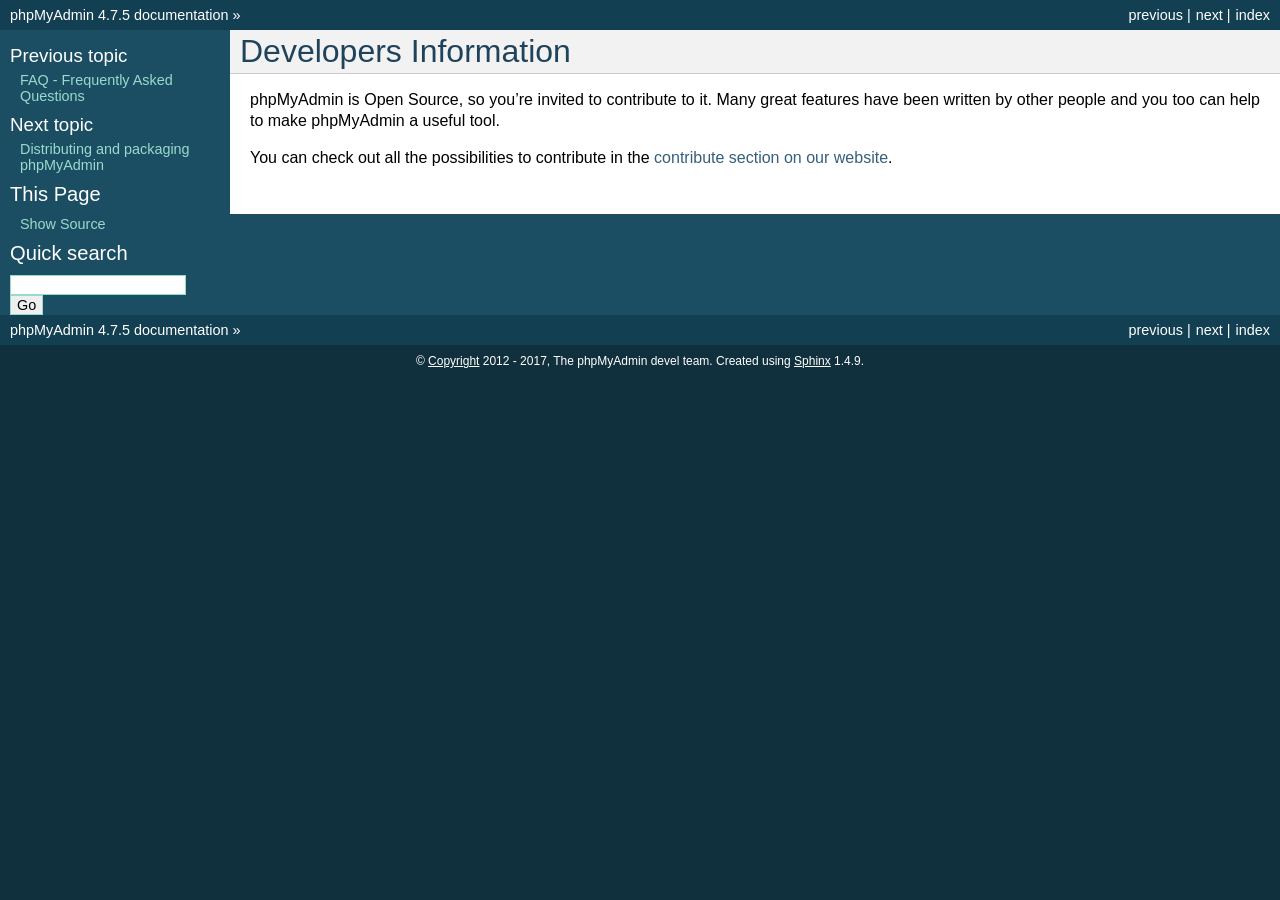
<file: phpMyAdmin/doc/html/developers.html>
<!DOCTYPE html PUBLIC "-//W3C//DTD XHTML 1.0 Transitional//EN"
  "http://www.w3.org/TR/xhtml1/DTD/xhtml1-transitional.dtd">


<html xmlns="http://www.w3.org/1999/xhtml">
  <head>
    <meta http-equiv="Content-Type" content="text/html; charset=utf-8" />
    
    <title>Developers Information &#8212; phpMyAdmin 4.7.5 documentation</title>
    
    <link rel="stylesheet" href="_static/classic.css" type="text/css" />
    <link rel="stylesheet" href="_static/pygments.css" type="text/css" />
    
    <script type="text/javascript">
      var DOCUMENTATION_OPTIONS = {
        URL_ROOT:    './',
        VERSION:     '4.7.5',
        COLLAPSE_INDEX: false,
        FILE_SUFFIX: '.html',
        HAS_SOURCE:  true
      };
    </script>
    <script type="text/javascript" src="_static/jquery.js"></script>
    <script type="text/javascript" src="_static/underscore.js"></script>
    <script type="text/javascript" src="_static/doctools.js"></script>
    <link rel="index" title="Index" href="genindex.html" />
    <link rel="search" title="Search" href="search.html" />
    <link rel="copyright" title="Copyright" href="copyright.html" />
    <link rel="top" title="phpMyAdmin 4.7.5 documentation" href="index.html" />
    <link rel="next" title="Distributing and packaging phpMyAdmin" href="vendors.html" />
    <link rel="prev" title="FAQ - Frequently Asked Questions" href="faq.html" /> 
  </head>
  <body role="document">
    <div class="related" role="navigation" aria-label="related navigation">
      <h3>Navigation</h3>
      <ul>
        <li class="right" style="margin-right: 10px">
          <a href="genindex.html" title="General Index"
             accesskey="I">index</a></li>
        <li class="right" >
          <a href="vendors.html" title="Distributing and packaging phpMyAdmin"
             accesskey="N">next</a> |</li>
        <li class="right" >
          <a href="faq.html" title="FAQ - Frequently Asked Questions"
             accesskey="P">previous</a> |</li>
        <li class="nav-item nav-item-0"><a href="index.html">phpMyAdmin 4.7.5 documentation</a> &#187;</li> 
      </ul>
    </div>  

    <div class="document">
      <div class="documentwrapper">
        <div class="bodywrapper">
          <div class="body" role="main">
            
  <div class="section" id="developers-information">
<span id="developers"></span><h1>Developers Information<a class="headerlink" href="#developers-information" title="Permalink to this headline">¶</a></h1>
<p>phpMyAdmin is Open Source, so you&#8217;re invited to contribute to it. Many
great features have been written by other people and you too can help
to make phpMyAdmin a useful tool.</p>
<p>You can check out all the possibilities to contribute in the
<a class="reference external" href="https://www.phpmyadmin.net/contribute/">contribute section on our website</a>.</p>
</div>


          </div>
        </div>
      </div>
      <div class="sphinxsidebar" role="navigation" aria-label="main navigation">
        <div class="sphinxsidebarwrapper">
  <h4>Previous topic</h4>
  <p class="topless"><a href="faq.html"
                        title="previous chapter">FAQ - Frequently Asked Questions</a></p>
  <h4>Next topic</h4>
  <p class="topless"><a href="vendors.html"
                        title="next chapter">Distributing and packaging phpMyAdmin</a></p>
  <div role="note" aria-label="source link">
    <h3>This Page</h3>
    <ul class="this-page-menu">
      <li><a href="_sources/developers.txt"
            rel="nofollow">Show Source</a></li>
    </ul>
   </div>
<div id="searchbox" style="display: none" role="search">
  <h3>Quick search</h3>
    <form class="search" action="search.html" method="get">
      <div><input type="text" name="q" /></div>
      <div><input type="submit" value="Go" /></div>
      <input type="hidden" name="check_keywords" value="yes" />
      <input type="hidden" name="area" value="default" />
    </form>
</div>
<script type="text/javascript">$('#searchbox').show(0);</script>
        </div>
      </div>
      <div class="clearer"></div>
    </div>
    <div class="related" role="navigation" aria-label="related navigation">
      <h3>Navigation</h3>
      <ul>
        <li class="right" style="margin-right: 10px">
          <a href="genindex.html" title="General Index"
             >index</a></li>
        <li class="right" >
          <a href="vendors.html" title="Distributing and packaging phpMyAdmin"
             >next</a> |</li>
        <li class="right" >
          <a href="faq.html" title="FAQ - Frequently Asked Questions"
             >previous</a> |</li>
        <li class="nav-item nav-item-0"><a href="index.html">phpMyAdmin 4.7.5 documentation</a> &#187;</li> 
      </ul>
    </div>
    <div class="footer" role="contentinfo">
        &#169; <a href="copyright.html">Copyright</a> 2012 - 2017, The phpMyAdmin devel team.
      Created using <a href="http://sphinx-doc.org/">Sphinx</a> 1.4.9.
    </div>
  </body>
</html>
</file>
<file: css/index.css>
.MainPContent{
    text-align: center;
    margin-top: 30px;
    margin-bottom: 80px;
}

.what{
   font-size: 60px;
  line-height: 45px;
  width: 50px;
  height: 50px;
  text-align: center;
 text-decoration: underline, bold;
 
}

.intro-text1{
    font-size: 100px;
    margin-bottom: 50px;
    margin-top: 30px;
    color: #18BC9C;
    
}

h2{
    color: #18BC9C;
}

.masthead{
    height: 800px;
}

.ButtonIndex{
     margin-top: 100px;
    margin-bottom: 80px;
    border-radius:50%;
}

.img-responsive {
    width: 400px;
    height: 400px;
    text-align: center;
}
</file>
<file: phpMyAdmin/doc/html/_static/classic.css>
/*
 * default.css_t
 * ~~~~~~~~~~~~~
 *
 * Sphinx stylesheet -- default theme.
 *
 * :copyright: Copyright 2007-2016 by the Sphinx team, see AUTHORS.
 * :license: BSD, see LICENSE for details.
 *
 */

@import url("basic.css");

/* -- page layout ----------------------------------------------------------- */

body {
    font-family: sans-serif;
    font-size: 100%;
    background-color: #11303d;
    color: #000;
    margin: 0;
    padding: 0;
}

div.document {
    background-color: #1c4e63;
}

div.documentwrapper {
    float: left;
    width: 100%;
}

div.bodywrapper {
    margin: 0 0 0 230px;
}

div.body {
    background-color: #ffffff;
    color: #000000;
    padding: 0 20px 30px 20px;
}

div.footer {
    color: #ffffff;
    width: 100%;
    padding: 9px 0 9px 0;
    text-align: center;
    font-size: 75%;
}

div.footer a {
    color: #ffffff;
    text-decoration: underline;
}

div.related {
    background-color: #133f52;
    line-height: 30px;
    color: #ffffff;
}

div.related a {
    color: #ffffff;
}

div.sphinxsidebar {
}

div.sphinxsidebar h3 {
    font-family: 'Trebuchet MS', sans-serif;
    color: #ffffff;
    font-size: 1.4em;
    font-weight: normal;
    margin: 0;
    padding: 0;
}

div.sphinxsidebar h3 a {
    color: #ffffff;
}

div.sphinxsidebar h4 {
    font-family: 'Trebuchet MS', sans-serif;
    color: #ffffff;
    font-size: 1.3em;
    font-weight: normal;
    margin: 5px 0 0 0;
    padding: 0;
}

div.sphinxsidebar p {
    color: #ffffff;
}

div.sphinxsidebar p.topless {
    margin: 5px 10px 10px 10px;
}

div.sphinxsidebar ul {
    margin: 10px;
    padding: 0;
    color: #ffffff;
}

div.sphinxsidebar a {
    color: #98dbcc;
}

div.sphinxsidebar input {
    border: 1px solid #98dbcc;
    font-family: sans-serif;
    font-size: 1em;
}



/* -- hyperlink styles ------------------------------------------------------ */

a {
    color: #355f7c;
    text-decoration: none;
}

a:visited {
    color: #355f7c;
    text-decoration: none;
}

a:hover {
    text-decoration: underline;
}



/* -- body styles ----------------------------------------------------------- */

div.body h1,
div.body h2,
div.body h3,
div.body h4,
div.body h5,
div.body h6 {
    font-family: 'Trebuchet MS', sans-serif;
    background-color: #f2f2f2;
    font-weight: normal;
    color: #20435c;
    border-bottom: 1px solid #ccc;
    margin: 20px -20px 10px -20px;
    padding: 3px 0 3px 10px;
}

div.body h1 { margin-top: 0; font-size: 200%; }
div.body h2 { font-size: 160%; }
div.body h3 { font-size: 140%; }
div.body h4 { font-size: 120%; }
div.body h5 { font-size: 110%; }
div.body h6 { font-size: 100%; }

a.headerlink {
    color: #c60f0f;
    font-size: 0.8em;
    padding: 0 4px 0 4px;
    text-decoration: none;
}

a.headerlink:hover {
    background-color: #c60f0f;
    color: white;
}

div.body p, div.body dd, div.body li, div.body blockquote {
    text-align: justify;
    line-height: 130%;
}

div.admonition p.admonition-title + p {
    display: inline;
}

div.admonition p {
    margin-bottom: 5px;
}

div.admonition pre {
    margin-bottom: 5px;
}

div.admonition ul, div.admonition ol {
    margin-bottom: 5px;
}

div.note {
    background-color: #eee;
    border: 1px solid #ccc;
}

div.seealso {
    background-color: #ffc;
    border: 1px solid #ff6;
}

div.topic {
    background-color: #eee;
}

div.warning {
    background-color: #ffe4e4;
    border: 1px solid #f66;
}

p.admonition-title {
    display: inline;
}

p.admonition-title:after {
    content: ":";
}

pre {
    padding: 5px;
    background-color: #eeffcc;
    color: #333333;
    line-height: 120%;
    border: 1px solid #ac9;
    border-left: none;
    border-right: none;
}

code {
    background-color: #ecf0f3;
    padding: 0 1px 0 1px;
    font-size: 0.95em;
}

th {
    background-color: #ede;
}

.warning code {
    background: #efc2c2;
}

.note code {
    background: #d6d6d6;
}

.viewcode-back {
    font-family: sans-serif;
}

div.viewcode-block:target {
    background-color: #f4debf;
    border-top: 1px solid #ac9;
    border-bottom: 1px solid #ac9;
}

div.code-block-caption {
    color: #efefef;
    background-color: #1c4e63;
}
</file>
<file: phpMyAdmin/doc/html/_static/pygments.css>
.highlight .hll { background-color: #ffffcc }
.highlight  { background: #eeffcc; }
.highlight .c { color: #408090; font-style: italic } /* Comment */
.highlight .err { border: 1px solid #FF0000 } /* Error */
.highlight .k { color: #007020; font-weight: bold } /* Keyword */
.highlight .o { color: #666666 } /* Operator */
.highlight .ch { color: #408090; font-style: italic } /* Comment.Hashbang */
.highlight .cm { color: #408090; font-style: italic } /* Comment.Multiline */
.highlight .cp { color: #007020 } /* Comment.Preproc */
.highlight .cpf { color: #408090; font-style: italic } /* Comment.PreprocFile */
.highlight .c1 { color: #408090; font-style: italic } /* Comment.Single */
.highlight .cs { color: #408090; background-color: #fff0f0 } /* Comment.Special */
.highlight .gd { color: #A00000 } /* Generic.Deleted */
.highlight .ge { font-style: italic } /* Generic.Emph */
.highlight .gr { color: #FF0000 } /* Generic.Error */
.highlight .gh { color: #000080; font-weight: bold } /* Generic.Heading */
.highlight .gi { color: #00A000 } /* Generic.Inserted */
.highlight .go { color: #333333 } /* Generic.Output */
.highlight .gp { color: #c65d09; font-weight: bold } /* Generic.Prompt */
.highlight .gs { font-weight: bold } /* Generic.Strong */
.highlight .gu { color: #800080; font-weight: bold } /* Generic.Subheading */
.highlight .gt { color: #0044DD } /* Generic.Traceback */
.highlight .kc { color: #007020; font-weight: bold } /* Keyword.Constant */
.highlight .kd { color: #007020; font-weight: bold } /* Keyword.Declaration */
.highlight .kn { color: #007020; font-weight: bold } /* Keyword.Namespace */
.highlight .kp { color: #007020 } /* Keyword.Pseudo */
.highlight .kr { color: #007020; font-weight: bold } /* Keyword.Reserved */
.highlight .kt { color: #902000 } /* Keyword.Type */
.highlight .m { color: #208050 } /* Literal.Number */
.highlight .s { color: #4070a0 } /* Literal.String */
.highlight .na { color: #4070a0 } /* Name.Attribute */
.highlight .nb { color: #007020 } /* Name.Builtin */
.highlight .nc { color: #0e84b5; font-weight: bold } /* Name.Class */
.highlight .no { color: #60add5 } /* Name.Constant */
.highlight .nd { color: #555555; font-weight: bold } /* Name.Decorator */
.highlight .ni { color: #d55537; font-weight: bold } /* Name.Entity */
.highlight .ne { color: #007020 } /* Name.Exception */
.highlight .nf { color: #06287e } /* Name.Function */
.highlight .nl { color: #002070; font-weight: bold } /* Name.Label */
.highlight .nn { color: #0e84b5; font-weight: bold } /* Name.Namespace */
.highlight .nt { color: #062873; font-weight: bold } /* Name.Tag */
.highlight .nv { color: #bb60d5 } /* Name.Variable */
.highlight .ow { color: #007020; font-weight: bold } /* Operator.Word */
.highlight .w { color: #bbbbbb } /* Text.Whitespace */
.highlight .mb { color: #208050 } /* Literal.Number.Bin */
.highlight .mf { color: #208050 } /* Literal.Number.Float */
.highlight .mh { color: #208050 } /* Literal.Number.Hex */
.highlight .mi { color: #208050 } /* Literal.Number.Integer */
.highlight .mo { color: #208050 } /* Literal.Number.Oct */
.highlight .sa { color: #4070a0 } /* Literal.String.Affix */
.highlight .sb { color: #4070a0 } /* Literal.String.Backtick */
.highlight .sc { color: #4070a0 } /* Literal.String.Char */
.highlight .dl { color: #4070a0 } /* Literal.String.Delimiter */
.highlight .sd { color: #4070a0; font-style: italic } /* Literal.String.Doc */
.highlight .s2 { color: #4070a0 } /* Literal.String.Double */
.highlight .se { color: #4070a0; font-weight: bold } /* Literal.String.Escape */
.highlight .sh { color: #4070a0 } /* Literal.String.Heredoc */
.highlight .si { color: #70a0d0; font-style: italic } /* Literal.String.Interpol */
.highlight .sx { color: #c65d09 } /* Literal.String.Other */
.highlight .sr { color: #235388 } /* Literal.String.Regex */
.highlight .s1 { color: #4070a0 } /* Literal.String.Single */
.highlight .ss { color: #517918 } /* Literal.String.Symbol */
.highlight .bp { color: #007020 } /* Name.Builtin.Pseudo */
.highlight .fm { color: #06287e } /* Name.Function.Magic */
.highlight .vc { color: #bb60d5 } /* Name.Variable.Class */
.highlight .vg { color: #bb60d5 } /* Name.Variable.Global */
.highlight .vi { color: #bb60d5 } /* Name.Variable.Instance */
.highlight .vm { color: #bb60d5 } /* Name.Variable.Magic */
.highlight .il { color: #208050 } /* Literal.Number.Integer.Long */
</file>
<file: css/About.css>
#mainNav {
  font-family: 'Montserrat', 'Helvetica Neue', Helvetica, Arial, sans-serif;
  font-weight: 700;
  text-transform: uppercase;
  border: none;
  background: #2C3E50; }
  #mainNav a:focus {
    outline: none; }
  #mainNav .navbar-brand {
    font-size: 1.1rem;
    color: white; }
    #mainNav .navbar-brand.active, #mainNav .navbar-brand:active, #mainNav .navbar-brand:focus, #mainNav .navbar-brand:hover {
      color: white; }
  #mainNav .navbar-nav {
    letter-spacing: 1px; }
    #mainNav .navbar-nav li.nav-item a.nav-link {
      color: white; }
      #mainNav .navbar-nav li.nav-item a.nav-link:hover {
        color: #18BC9C;
        outline: none; }
      #mainNav .navbar-nav li.nav-item a.nav-link:active, #mainNav .navbar-nav li.nav-item a.nav-link:focus {
        color: white; }
  #mainNav .navbar-toggler {
    font-size: 14px;
    padding: 11px;
    text-transform: uppercase;
    color: white;
    border-color: white; }
    #mainNav .navbar-toggler:focus, #mainNav .navbar-toggler:hover {
      color: white;
      border-color: #18BC9C;
      background-color: #18BC9C; }

@media (min-width: 992px) {
  #mainNav {
    padding-top: 25px;
    padding-bottom: 25px;
    -webkit-transition: padding-top 0.3s, padding-bottom 0.3s;
    -moz-transition: padding-top 0.3s, padding-bottom 0.3s;
    transition: padding-top 0.3s, padding-bottom 0.3s; }
    #mainNav .navbar-brand {
      font-size: 2em;
      -webkit-transition: all 0.3s;
      -moz-transition: all 0.3s;
      transition: all 0.3s; }
    #mainNav .navbar-nav > li.nav-item > a.nav-link.active {
      color: white;
      border-radius: 3px;
    
       }
      #mainNav .navbar-nav > li.nav-item > a.nav-link.active:active, #mainNav .navbar-nav > li.nav-item > a.nav-link.active:focus, #mainNav .navbar-nav > li.nav-item > a.nav-link.active:hover {
        color: white;
        background: #18BC9C; }
  #mainNav.navbar-shrink {
    padding-top: 10px;
    padding-bottom: 10px; }
    #mainNav.navbar-shrink .navbar-brand {
      font-size: 1.5em; } }
      

img {
    width: 200px;
    height: 200px;
    text-align: center;
}

.img-responsive1
{
  width: 180px;
    height: 180px;
}

.MainPContent{
    margin-top: 100px;
    margin-bottom: 80px;
}

.btnOne, .btnTwo {
  display: none;
  }

.btn-link{
  background-color: #18BC9C;
  border: none;
}

p1{
  font-size: 35px; 
}

p2{
  font-size: 35px; 
}
</file>
<file: css/signup.css>
/* Sign up heading */
.signup-title{
    margin-top: 20px;
}


.i-am-centered { 
    margin: auto; 
    max-width: 500px;
    border:1px solid #18bc9c;
    border-radius: 20px;
    padding: 20px;
    background-color: #159e82;
    
}
.signup-p{
    margin-bottom: 0;
}
.drop-down-menu{
    width: 450px;
}

.radio-inline2{
    margin-left: 40px;
}

.radio-inline3{
    margin-left: 40px;
}

.sign-in-sign{
    color:#ffffff;
    text-decoration: none;
    font-size: 20px;
    margin-left: 200px;
}
</file>
<file: css/freelancer.css>
/*!
 * Start Bootstrap - Freelancer v4.0.0-beta (http://startbootstrap.com/template-overviews/freelancer)
 * Copyright 2013-2017 Start Bootstrap
 * Licensed under MIT (https://github.com/BlackrockDigital/startbootstrap-freelancer/blob/master/LICENSE)
 */
body {
  font-family: 'Lato', 'Helvetica Neue', Helvetica, Arial, sans-serif;
  overflow-x: hidden; }
html{
  height: 100%;
}

header{
  height: 10%;
}

navbar{
  height: 10%;
}

footer{
  height: 10%;
}
p {
  font-size: 20px; }

p.small {
  font-size: 16px; }

a,
a.active,
a:active,
a:focus,
a:hover {
  color: #18BC9C;
  outline: none; }

h1,
h2,
h3,
h4,
h5,
h6 {
  font-family: 'Montserrat', 'Helvetica Neue', Helvetica, Arial, sans-serif;
  font-weight: 700;
  text-transform: uppercase; }

hr.star-light,
hr.star-primary {
  max-width: 250px;
  margin: 25px auto 30px;
  padding: 0;
  text-align: center;
  border: none;
  border-top: solid 5px; }

hr.star-light:after,
hr.star-primary:after {
  font-family: FontAwesome;
  font-size: 2em;
  position: relative;
  top: -.8em;
  display: inline-block;
  padding: 0 0.25em;
  content: '\f005'; }

hr.star-light {
  border-color: white; }

hr.star-light:after {
  color: white;
  background-color:#18BC9C }

hr.star-primary {
  border-color: #2C3E50; }

hr.star-primary:after {
  color: #2C3E50;
  background-color: white; }

.img-centered {
  margin: 0 auto; }

section {
  padding: 100px 0; }
  section h2 {
    font-size: 3em;
    margin: 0; }

section.success {
  color: white;
  background: #18BC9C; }

@media (max-width: 767px) {
  section {
    padding: 75px 0; }
  section.first {
    padding-top: 75px; } }

.scroll-top {
  position: fixed;
  z-index: 1049;
  right: 2%;
  bottom: 2%;
  width: 50px;
  height: 50px; }
  .scroll-top .btn {
    font-size: 16px;
    line-height: 28px;
    width: 50px;
    height: 50px;
    text-align: center;
    border-radius: 100%; }
    .scroll-top .btn:focus {
      outline: none; }

#mainNav {
  font-family: 'Montserrat', 'Helvetica Neue', Helvetica, Arial, sans-serif;
  font-weight: 700;
  text-transform: uppercase;
  border: none;
  background: #2C3E50; }
  #mainNav a:focus {
    outline: none; }
  #mainNav .navbar-brand {
    font-size: 1.1rem;
    color: white; }
    #mainNav .navbar-brand.active, #mainNav .navbar-brand:active, #mainNav .navbar-brand:focus, #mainNav .navbar-brand:hover {
      color: white; }
  #mainNav .navbar-nav {
    letter-spacing: 1px; }
    #mainNav .navbar-nav li.nav-item a.nav-link {
      color: white; }
      #mainNav .navbar-nav li.nav-item a.nav-link:hover {
        color: #18BC9C;
        outline: none; }
      #mainNav .navbar-nav li.nav-item a.nav-link:active, #mainNav .navbar-nav li.nav-item a.nav-link:focus {
        color: white; }
  #mainNav .navbar-toggler {
    font-size: 14px;
    padding: 11px;
    text-transform: uppercase;
    color: white;
    border-color: white; }
    #mainNav .navbar-toggler:focus, #mainNav .navbar-toggler:hover {
      color: white;
      border-color: #18BC9C;
      background-color: #18BC9C; }

@media (min-width: 992px) {
  #mainNav {
    padding-top: 25px;
    padding-bottom: 25px;
    -webkit-transition: padding-top 0.3s, padding-bottom 0.3s;
    -moz-transition: padding-top 0.3s, padding-bottom 0.3s;
    transition: padding-top 0.3s, padding-bottom 0.3s; }
    #mainNav .navbar-brand {
      font-size: 2em;
      -webkit-transition: all 0.3s;
      -moz-transition: all 0.3s;
      transition: all 0.3s; }
    #mainNav .navbar-nav > li.nav-item > a.nav-link.active {
      color: white;
      border-radius: 3px;
    
       }
      #mainNav .navbar-nav > li.nav-item > a.nav-link.active:active, #mainNav .navbar-nav > li.nav-item > a.nav-link.active:focus, #mainNav .navbar-nav > li.nav-item > a.nav-link.active:hover {
        color: white;
        background: #18BC9C; }
  #mainNav.navbar-shrink {
    padding-top: 10px;
    padding-bottom: 10px; }
    #mainNav.navbar-shrink .navbar-brand {
      font-size: 1.5em; } }

header.masthead {
  padding-top: 100px;
  padding-bottom: 50px;
  text-align: center;
  color: white;
  background: #18BC9C; }
  header.masthead img {
    display: block;
    margin: 0 auto 20px; }
  header.masthead .intro-text .name {
    font-family: 'Montserrat', 'Helvetica Neue', Helvetica, Arial, sans-serif;
    font-size: 2em;
    font-weight: 700;
    display: block;
    text-transform: uppercase; }
  header.masthead .intro-text .skills {
    font-size: 1.25em;
    font-weight: 300; }

@media (min-width: 768px) {
  header.masthead {
    padding-top: 200px;
    padding-bottom: 100px; }
    header.masthead .intro-text .name {
      font-size: 4.75em; }
    header.masthead .intro-text .skills {
      font-size: 1.75em; } }

#portfolio .portfolio-item {
  right: 0;
  margin: 0 0 15px; }
  #portfolio .portfolio-item .portfolio-link {
    position: relative;
    display: block;
    max-width: 400px;
    margin: 0 auto;
    cursor: pointer; }
    #portfolio .portfolio-item .portfolio-link .caption {
      position: absolute;
      width: 100%;
      height: 100%;
      -webkit-transition: all ease 0.5s;
      -moz-transition: all ease 0.5s;
      transition: all ease 0.5s;
      opacity: 0;
      background: rgba(24, 188, 156, 0.9); }
      #portfolio .portfolio-item .portfolio-link .caption:hover {
        opacity: 1; }
      #portfolio .portfolio-item .portfolio-link .caption .caption-content {
        font-size: 20px;
        position: absolute;
        top: 50%;
        width: 100%;
        height: 20px;
        margin-top: -12px;
        text-align: center;
        color: white; }
        #portfolio .portfolio-item .portfolio-link .caption .caption-content i {
          margin-top: -12px; }
        #portfolio .portfolio-item .portfolio-link .caption .caption-content h3,
        #portfolio .portfolio-item .portfolio-link .caption .caption-content h4 {
          margin: 0; }

#portfolio * {
  z-index: 2; }

@media (min-width: 767px) {
  #portfolio .portfolio-item {
    margin: 0 0 30px; } }

.portfolio-modal .modal-dialog {
  max-width: 100%;
  min-height: 100%;
  margin: 0;
  padding: 0;
  text-align: center;
  border: none;
  border-radius: 0;
  background-clip: border-box;
  -webkit-box-shadow: none;
  box-shadow: none; }
  .portfolio-modal .modal-dialog .modal-content {
    padding: 100px 0;
    border: 0;
    border-radius: 0; }
    .portfolio-modal .modal-dialog .modal-content h2 {
      font-size: 3em;
      margin: 0; }
    .portfolio-modal .modal-dialog .modal-content img {
      margin-bottom: 30px; }
    .portfolio-modal .modal-dialog .modal-content .item-details {
      margin: 30px 0; }

.portfolio-modal .close-modal {
  position: absolute;
  top: 25px;
  right: 25px;
  width: 75px;
  height: 75px;
  cursor: pointer;
  background-color: transparent; }
  .portfolio-modal .close-modal:hover {
    opacity: 0.3; }
  .portfolio-modal .close-modal .lr {
    /* Safari and Chrome */
    z-index: 1051;
    width: 1px;
    height: 75px;
    margin-left: 35px;
    /* IE 9 */
    -webkit-transform: rotate(45deg);
    -ms-transform: rotate(45deg);
    transform: rotate(45deg);
    background-color: #2C3E50; }
    .portfolio-modal .close-modal .lr .rl {
      /* Safari and Chrome */
      z-index: 1052;
      width: 1px;
      height: 75px;
      /* IE 9 */
      -webkit-transform: rotate(90deg);
      -ms-transform: rotate(90deg);
      transform: rotate(90deg);
      background-color: #2C3E50; }

.portfolio-modal .modal-backdrop {
  display: none;
  opacity: 0; }

.floating-label-form-group {
  position: relative;
  margin-bottom: 0;
  padding-bottom: 0.5em;
  border-bottom: 1px solid #eeeeee; }
  .floating-label-form-group input,
  .floating-label-form-group textarea {
    font-size: 1.5em;
    position: relative;
    z-index: 1;
    padding-right: 0;
    padding-left: 0;
    resize: none;
    border: none;
    border-radius: 0;
    background: none;
    box-shadow: none !important; }
  .floating-label-form-group label {
    font-size: 0.85em;
    line-height: 1.764705882em;
    position: relative;
    z-index: 0;
    top: 2em;
    display: block;
    margin: 0;
    -webkit-transition: top 0.3s ease, opacity 0.3s ease;
    -moz-transition: top 0.3s ease, opacity 0.3s ease;
    -ms-transition: top 0.3s ease, opacity 0.3s ease;
    transition: top 0.3s ease, opacity 0.3s ease;
    vertical-align: middle;
    vertical-align: baseline;
    opacity: 0; }
  .floating-label-form-group:not(:first-child) {
    padding-left: 14px;
    border-left: 1px solid #eeeeee; }

.floating-label-form-group-with-value label {
  top: 0;
  opacity: 1; }

.floating-label-form-group-with-focus label {
  color: #18BC9C; }

form .row:first-child .floating-label-form-group {
  border-top: 1px solid #eeeeee; }

footer {
  color: white; }
  footer h3 {
    margin-bottom: 30px; }
  footer .footer-above {
    padding-top: 50px;
    background-color: #2C3E50; }
  footer .footer-col {
    margin-bottom: 50px; }
  footer .footer-below {
    padding: 25px 0;
    background-color: #2c3e50; }

.btn-outline {
  font-size: 20px;
  margin-top: 15px;
  transition: all 0.3s ease-in-out;
  color: white;
  border: solid 2px white;
  background: transparent; }
  .btn-outline.active, .btn-outline:active, .btn-outline:focus, .btn-outline:hover {
    color: #18BC9C;
    border: solid 2px white;
    background: white; }

.btn-primary {
  font-weight: 700;
  color: white;
  border-color: #2C3E50;
  background-color: #2C3E50;
  
  }
  .btn-primary.focus, .btn-primary:focus {
    color: white;
    border-color: black;
    background-color: #1a252f; }
  .btn-primary:hover {
    color: white;
    border-color: #161f29;
    background-color: #1a252f; }
  .btn-primary.active, .btn-primary:active,
  .open > .btn-primary.dropdown-toggle {
    color: white;
    border-color: #161f29;
    background-color: #1a252f; }
    .btn-primary.active.focus, .btn-primary.active:focus, .btn-primary.active:hover, .btn-primary:active.focus, .btn-primary:active:focus, .btn-primary:active:hover,
    .open > .btn-primary.dropdown-toggle.focus,
    .open > .btn-primary.dropdown-toggle:focus,
    .open > .btn-primary.dropdown-toggle:hover {
      color: white;
      border-color: black;
      background-color: #0d1318; }
  . -primary.active, .btn-primary:active,
  .open > .btn-primary.dropdown-toggle {
    background-image: none; }
  .btn-primary.disabled.focus, .btn-primary.disabled:focus, .btn-primary.disabled:hover, .btn-primary[disabled].focus, .btn-primary[disabled]:focus, .btn-primary[disabled]:hover,
  fieldset[disabled] .btn-primary.focus,
  fieldset[disabled] .btn-primary:focus,
  fieldset[disabled] .btn-primary:hover {
    border-color: #2C3E50;
    background-color: #2C3E50; }
  .btn-primary .badge {
    color: #2C3E50;
    background-color: white; }

.btn-success {
  font-weight: 700;
  color: white;
  border-color: #18BC9C;
  background-color: #18BC9C; }
  .btn-success.focus, .btn-success:focus {
    color: white;
    border-color: #0a4b3e;
    background-color: #128f76; }
  .btn-success:hover {
    color: white;
    border-color: #11866f;
    background-color: #128f76; }
  .btn-success.active, .btn-success:active,
  .open > .btn-success.dropdown-toggle {
    color: white;
    border-color: #11866f;
    background-color: #128f76; }
    .btn-success.active.focus, .btn-success.active:focus, .btn-success.active:hover, .btn-success:active.focus, .btn-success:active:focus, .btn-success:active:hover,
    .open > .btn-success.dropdown-toggle.focus,
    .open > .btn-success.dropdown-toggle:focus,
    .open > .btn-success.dropdown-toggle:hover {
      color: white;
      border-color: #0a4b3e;
      background-color: #0e6f5c; }
  .btn-success.active, .btn-success:active,
  .open > .btn-success.dropdown-toggle {
    background-image: none; }
  .btn-success.disabled.focus, .btn-success.disabled:focus, .btn-success.disabled:hover, .btn-success[disabled].focus, .btn-success[disabled]:focus, .btn-success[disabled]:hover,
  fieldset[disabled] .btn-success.focus,
  fieldset[disabled] .btn-success:focus,
  fieldset[disabled] .btn-success:hover {
    border-color: #18BC9C;
    background-color: #18BC9C; }
  .btn-success .badge {
    color: #18BC9C;
    background-color: white; }

.btn-social {
  font-size: 20px;
  line-height: 45px;
  display: inline-block;
  width: 50px;
  height: 50px;
  text-align: center;
  border: 2px solid white;
  border-radius: 100%; }

.btn.active,
.btn:active,
.btn:focus {
  outline: none; }

.SignUpBtn{
  margin-top: 5px;
}

.GeneralChatBtn{
  margin-left: 15px;
}

.NCIBtn{
  margin-right: 15px;
}
</file>
<file: css/freelancer.min.css>
/*!
 * Start Bootstrap - Freelancer v4.0.0-beta (http://startbootstrap.com/template-overviews/freelancer)
 * Copyright 2013-2017 Start Bootstrap
 * Licensed under MIT (https://github.com/BlackrockDigital/startbootstrap-freelancer/blob/master/LICENSE)
 */body{font-family:Lato,'Helvetica Neue',Helvetica,Arial,sans-serif;overflow-x:hidden;height: 100%}p{font-size:20px}p.small{font-size:16px}a,a.active,a:active,a:focus,a:hover{color:#18bc9c;outline:0}h1,h2,h3,h4,h5,h6{font-family:Montserrat,'Helvetica Neue',Helvetica,Arial,sans-serif;font-weight:700;text-transform:uppercase}hr.star-light,hr.star-primary{max-width:250px;margin:25px auto 30px;padding:0;text-align:center;border:none;border-top:solid 5px}hr.star-light:after,hr.star-primary:after{font-family:FontAwesome;font-size:2em;position:relative;top:-.8em;display:inline-block;padding:0 .25em;content:'\f005'}hr.star-light{border-color:#fff}hr.star-light:after{color:#fff;background-color:#18bc9c}hr.star-primary{border-color:#2c3e50}hr.star-primary:after{color:#2c3e50;background-color:#fff}.img-centered{margin:0 auto}section{padding:100px 0}section h2{font-size:3em;margin:0}section.success{color:#fff;background:#18bc9c}@media (max-width:767px){section{padding:75px 0}section.first{padding-top:75px}}.scroll-top{position:fixed;z-index:1049;right:2%;bottom:2%;width:50px;height:50px}.scroll-top .btn{font-size:16px;line-height:28px;width:50px;height:50px;text-align:center;border-radius:100%}.scroll-top .btn:focus{outline:0}#mainNav{font-family:Montserrat,'Helvetica Neue',Helvetica,Arial,sans-serif;font-weight:700;text-transform:uppercase;border:none;background:#2C3E50}#mainNav a:focus{outline:0}#mainNav .navbar-brand{font-size:1.1rem;color:#fff}#mainNav .navbar-brand.active,#mainNav .navbar-brand:active,#mainNav .navbar-brand:focus,#mainNav .navbar-brand:hover{color:#fff}#mainNav .navbar-nav{letter-spacing:1px}#mainNav .navbar-nav li.nav-item a.nav-link{color:#fff}#mainNav .navbar-nav li.nav-item a.nav-link:hover{color:#18bc9c;outline:0}#mainNav .navbar-nav li.nav-item a.nav-link:active,#mainNav .navbar-nav li.nav-item a.nav-link:focus{color:#fff}#mainNav .navbar-toggler{font-size:14px;padding:11px;text-transform:uppercase;color:#fff;border-color:#fff}#mainNav .navbar-toggler:focus,#mainNav .navbar-toggler:hover{color:#fff;border-color:#18bc9c;background-color:black}@media (min-width:992px){#mainNav{padding-top:25px;padding-bottom:25px;-webkit-transition:padding-top .3s,padding-bottom .3s;-moz-transition:padding-top .3s,padding-bottom .3s;transition:padding-top .3s,padding-bottom .3s}#mainNav .navbar-brand{font-size:2em;-webkit-transition:all .3s;-moz-transition:all .3s;transition:all .3s}#mainNav .navbar-nav>li.nav-item>a.nav-link.active{color:#fff;border-radius:3px;background:#18bc9c}#mainNav .navbar-nav>li.nav-item>a.nav-link.active:active,#mainNav .navbar-nav>li.nav-item>a.nav-link.active:focus,#mainNav .navbar-nav>li.nav-item>a.nav-link.active:hover{color:#fff;background:#18bc9c}#mainNav.navbar-shrink{padding-top:10px;padding-bottom:10px}#mainNav.navbar-shrink .navbar-brand{font-size:1.5em}}header.masthead{padding-top:100px;padding-bottom:50px;text-align:center;height:100%}header.masthead img{display:block;margin:0 auto 20px}header.masthead .intro-text .name{font-family:Montserrat,'Helvetica Neue',Helvetica,Arial,sans-serif;font-size:2em;font-weight:700;display:block;text-transform:uppercase}header.masthead .intro-text .skills{font-size:1.25em;font-weight:300}@media (min-width:768px){header.masthead{padding-top:200px;padding-bottom:100px}header.masthead .intro-text .name{font-size:4.75em}header.masthead .intro-text .skills{font-size:1.75em}}#portfolio .portfolio-item{right:0;margin:0 0 15px}#portfolio .portfolio-item .portfolio-link{position:relative;display:block;max-width:400px;margin:0 auto;cursor:pointer}#portfolio .portfolio-item .portfolio-link .caption{position:absolute;width:100%;height:100%;-webkit-transition:all ease .5s;-moz-transition:all ease .5s;transition:all ease .5s;opacity:0;background:rgba(24,188,156,.9)}#portfolio .portfolio-item .portfolio-link .caption:hover{opacity:1}#portfolio .portfolio-item .portfolio-link .caption .caption-content{font-size:20px;position:absolute;top:50%;width:100%;height:20px;margin-top:-12px;text-align:center;color:#fff}#portfolio .portfolio-item .portfolio-link .caption .caption-content i{margin-top:-12px}#portfolio .portfolio-item .portfolio-link .caption .caption-content h3,#portfolio .portfolio-item .portfolio-link .caption .caption-content h4{margin:0}#portfolio *{z-index:2}@media (min-width:767px){#portfolio .portfolio-item{margin:0 0 30px}}.portfolio-modal .modal-dialog{max-width:100%;min-height:100%;margin:0;padding:0;text-align:center;border:none;border-radius:0;background-clip:border-box;-webkit-box-shadow:none;box-shadow:none}.portfolio-modal .modal-dialog .modal-content{padding:100px 0;border:0;border-radius:0}.portfolio-modal .modal-dialog .modal-content h2{font-size:3em;margin:0}.portfolio-modal .modal-dialog .modal-content img{margin-bottom:30px}.portfolio-modal .modal-dialog .modal-content .item-details{margin:30px 0}.portfolio-modal .close-modal{position:absolute;top:25px;right:25px;width:75px;height:75px;cursor:pointer;background-color:transparent}.portfolio-modal .close-modal:hover{opacity:.3}.portfolio-modal .close-modal .lr{z-index:1051;width:1px;height:75px;margin-left:35px;-webkit-transform:rotate(45deg);-ms-transform:rotate(45deg);transform:rotate(45deg);background-color:#2c3e50}.portfolio-modal .close-modal .lr .rl{z-index:1052;width:1px;height:75px;-webkit-transform:rotate(90deg);-ms-transform:rotate(90deg);transform:rotate(90deg);background-color:#2c3e50}.portfolio-modal .modal-backdrop{display:none;opacity:0}.floating-label-form-group{position:relative;margin-bottom:0;padding-bottom:.5em;border-bottom:1px solid #eee}.floating-label-form-group input,.floating-label-form-group textarea{font-size:1.5em;position:relative;z-index:1;padding-right:0;padding-left:0;resize:none;border:none;border-radius:0;background:0 0;box-shadow:none!important}.floating-label-form-group label{font-size:.85em;line-height:1.764705882em;position:relative;z-index:0;top:2em;display:block;margin:0;-webkit-transition:top .3s ease,opacity .3s ease;-moz-transition:top .3s ease,opacity .3s ease;-ms-transition:top .3s ease,opacity .3s ease;transition:top .3s ease,opacity .3s ease;vertical-align:middle;vertical-align:baseline;opacity:0}.floating-label-form-group:not(:first-child){padding-left:14px;border-left:1px solid #eee}.floating-label-form-group-with-value label{top:0;opacity:1}.floating-label-form-group-with-focus label{color:#18bc9c}form .row:first-child .floating-label-form-group{border-top:1px solid #eee}footer{color:#fff}footer h3{margin-bottom:30px}footer .footer-above{padding-top:50px;background-color:#2c3e50}footer .footer-col{margin-bottom:50px}footer .footer-below{padding:25px 0;background-color:#2c3e50}.btn-outline{font-size:20px;margin-top:15px;transition:all .3s ease-in-out;color:#fff;border:solid 2px #fff;background:0 0}.btn-outline.active,.btn-outline:active,.btn-outline:focus,.btn-outline:hover{color:#18bc9c;border:solid 2px #fff;background:#fff}.btn-primary{font-weight:700;}.btn-primary.focus,.btn-primary:focus{color:#fff;border-color:#000;background-color:#1a252f}.btn-primary:hover{color:#fff;border-color:#161f29;background-color:#1a252f}.btn-primary.active,.btn-primary:active,.open>.btn-primary.dropdown-toggle{color:#fff;border-color:#161f29;background-color:#1a252f}.btn-primary.active.focus,.btn-primary.active:focus,.btn-primary.active:hover,.btn-primary:active.focus,.btn-primary:active:focus,.btn-primary:active:hover,.open>.btn-primary.dropdown-toggle.focus,.open>.btn-primary.dropdown-toggle:focus,.open>.btn-primary.dropdown-toggle:hover{color:#fff;border-color:#000;background-color:#0d1318}.btn-primary.active,.btn-primary:active,.open>.btn-primary.dropdown-toggle{background-image:none}.btn-primary.disabled.focus,.btn-primary.disabled:focus,.btn-primary.disabled:hover,.btn-primary[disabled].focus,.btn-primary[disabled]:focus,.btn-primary[disabled]:hover,fieldset[disabled] .btn-primary.focus,fieldset[disabled] .btn-primary:focus,fieldset[disabled] .btn-primary:hover{border-color:#2c3e50;background-color:#2c3e50}.btn-primary .badge{color:#2c3e50;background-color:#fff}.btn-success{font-weight:700;color:#fff;border-color:#18bc9c;background-color:#18bc9c}.btn-success.focus,.btn-success:focus{color:#fff;border-color:#0a4b3e;background-color:#128f76}.btn-success:hover{color:#fff;border-color:#11866f;background-color:#128f76}.btn-success.active,.btn-success:active,.open>.btn-success.dropdown-toggle{color:#fff;border-color:#11866f;background-color:#128f76}.btn-success.active.focus,.btn-success.active:focus,.btn-success.active:hover,.btn-success:active.focus,.btn-success:active:focus,.btn-success:active:hover,.open>.btn-success.dropdown-toggle.focus,.open>.btn-success.dropdown-toggle:focus,.open>.btn-success.dropdown-toggle:hover{color:#fff;border-color:#0a4b3e;background-color:#0e6f5c}.btn-success.active,.btn-success:active,.open>.btn-success.dropdown-toggle{background-image:none}.btn-success.disabled.focus,.btn-success.disabled:focus,.btn-success.disabled:hover,.btn-success[disabled].focus,.btn-success[disabled]:focus,.btn-success[disabled]:hover,fieldset[disabled] .btn-success.focus,fieldset[disabled] .btn-success:focus,fieldset[disabled] .btn-success:hover{border-color:#18bc9c;background-color:#18bc9c}.btn-success .badge{color:#18bc9c;background-color:#fff}.btn-social{font-size:20px;line-height:45px;display:inline-block;width:50px;height:50px;text-align:center;border:2px solid #fff;border-radius:100%}.btn.active,.btn:active,.btn:focus{outline:0}
</file>
